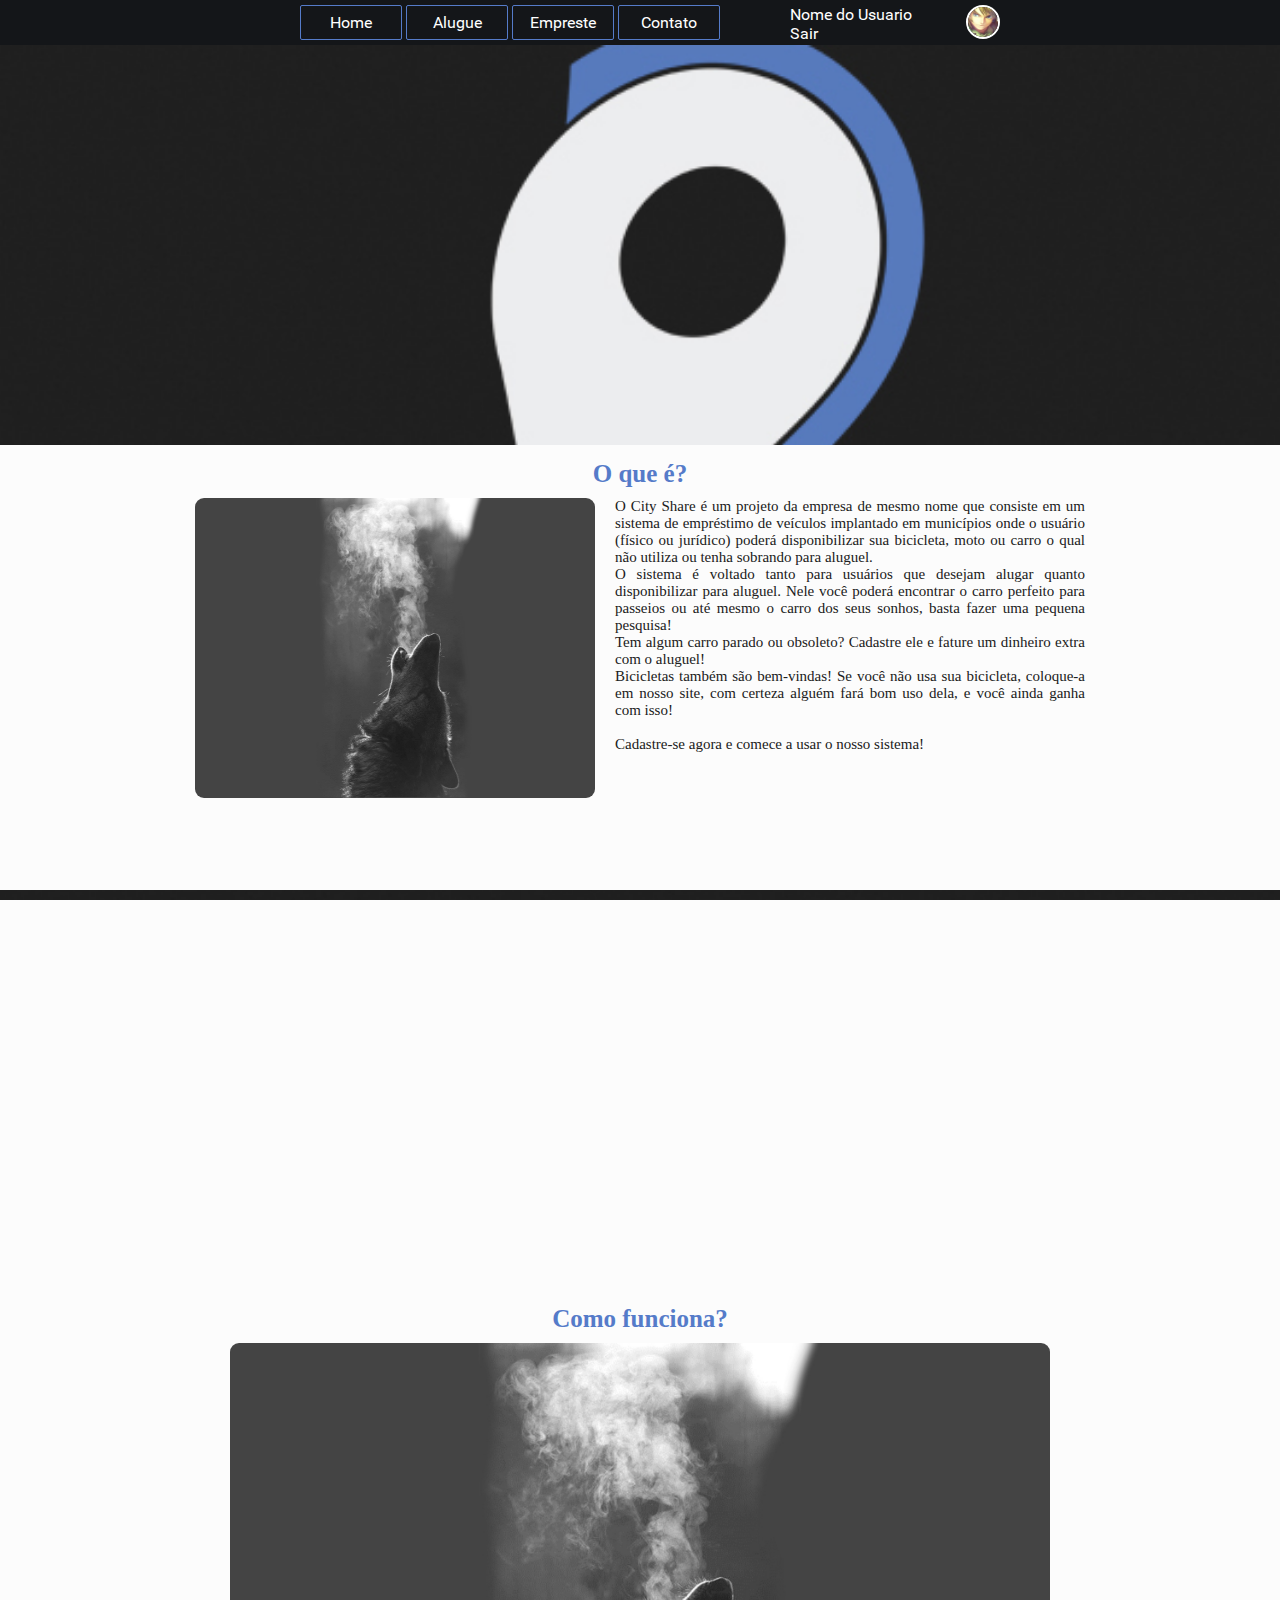
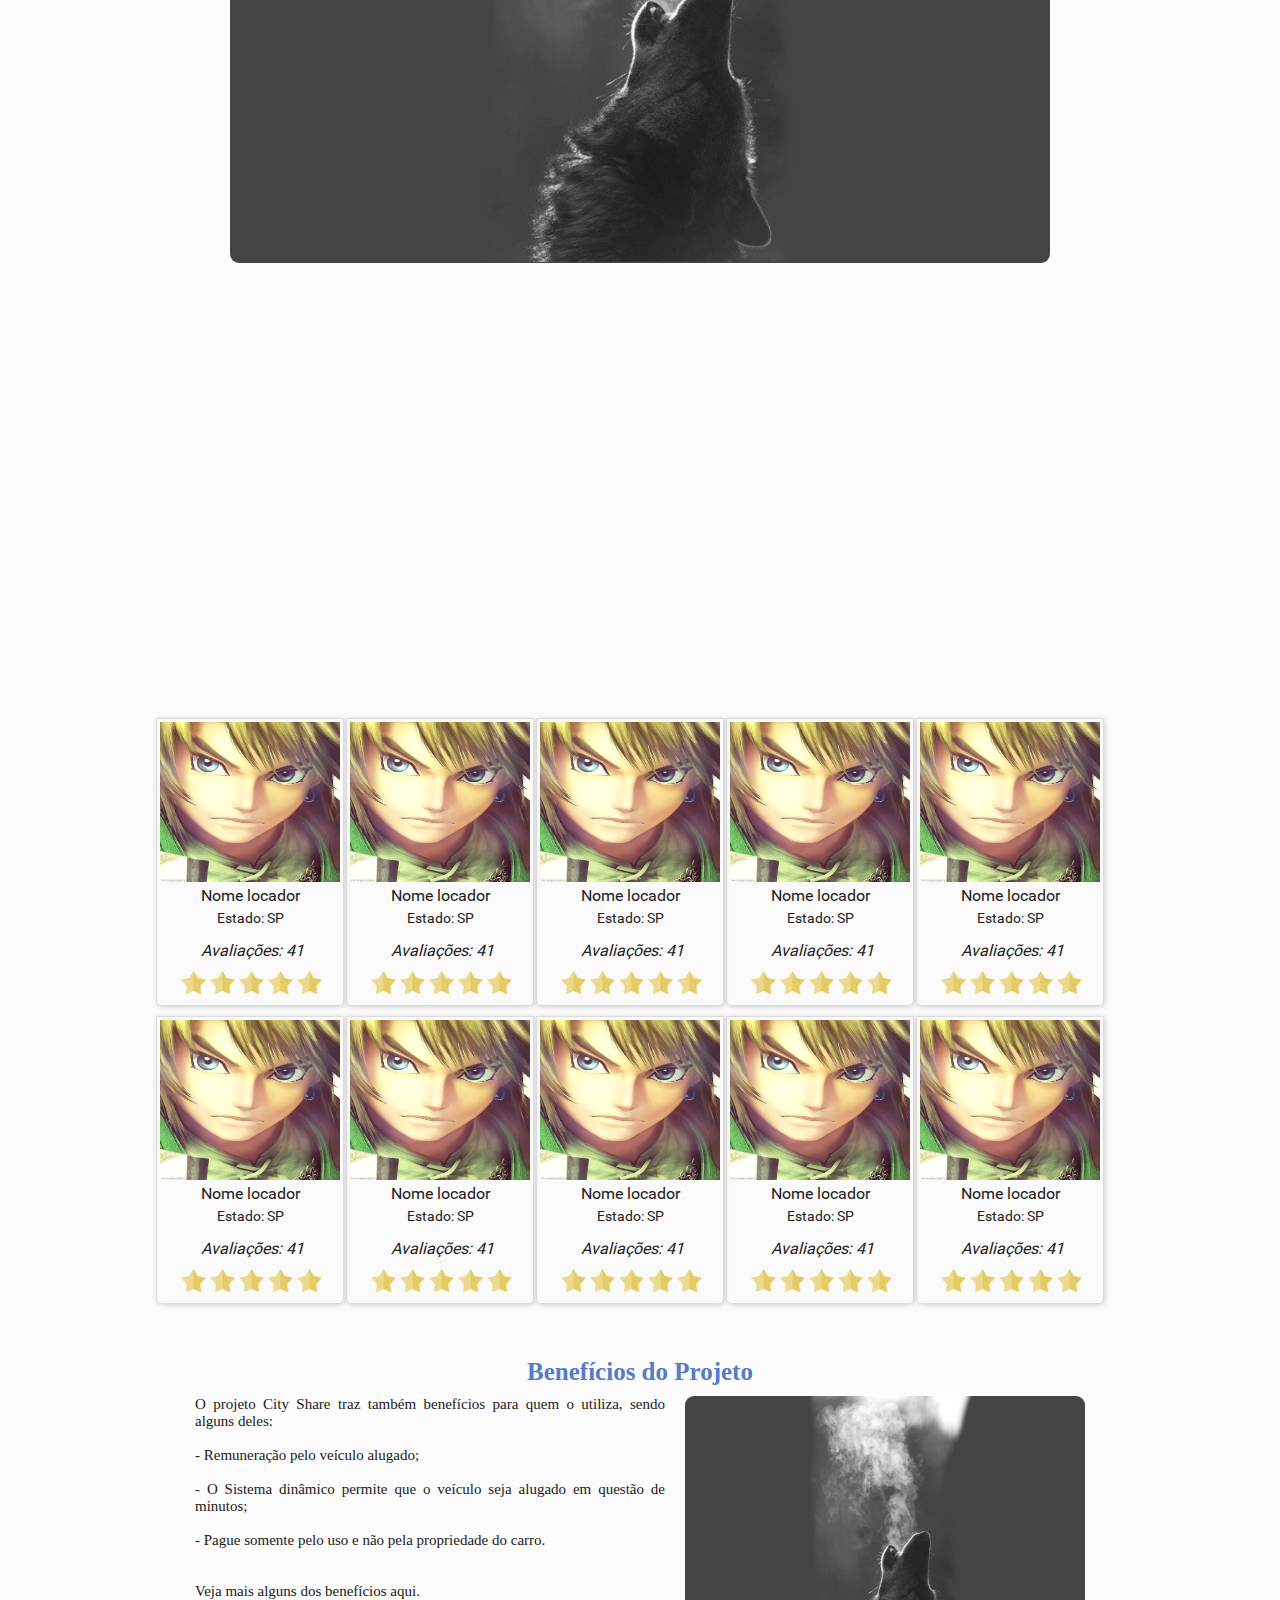
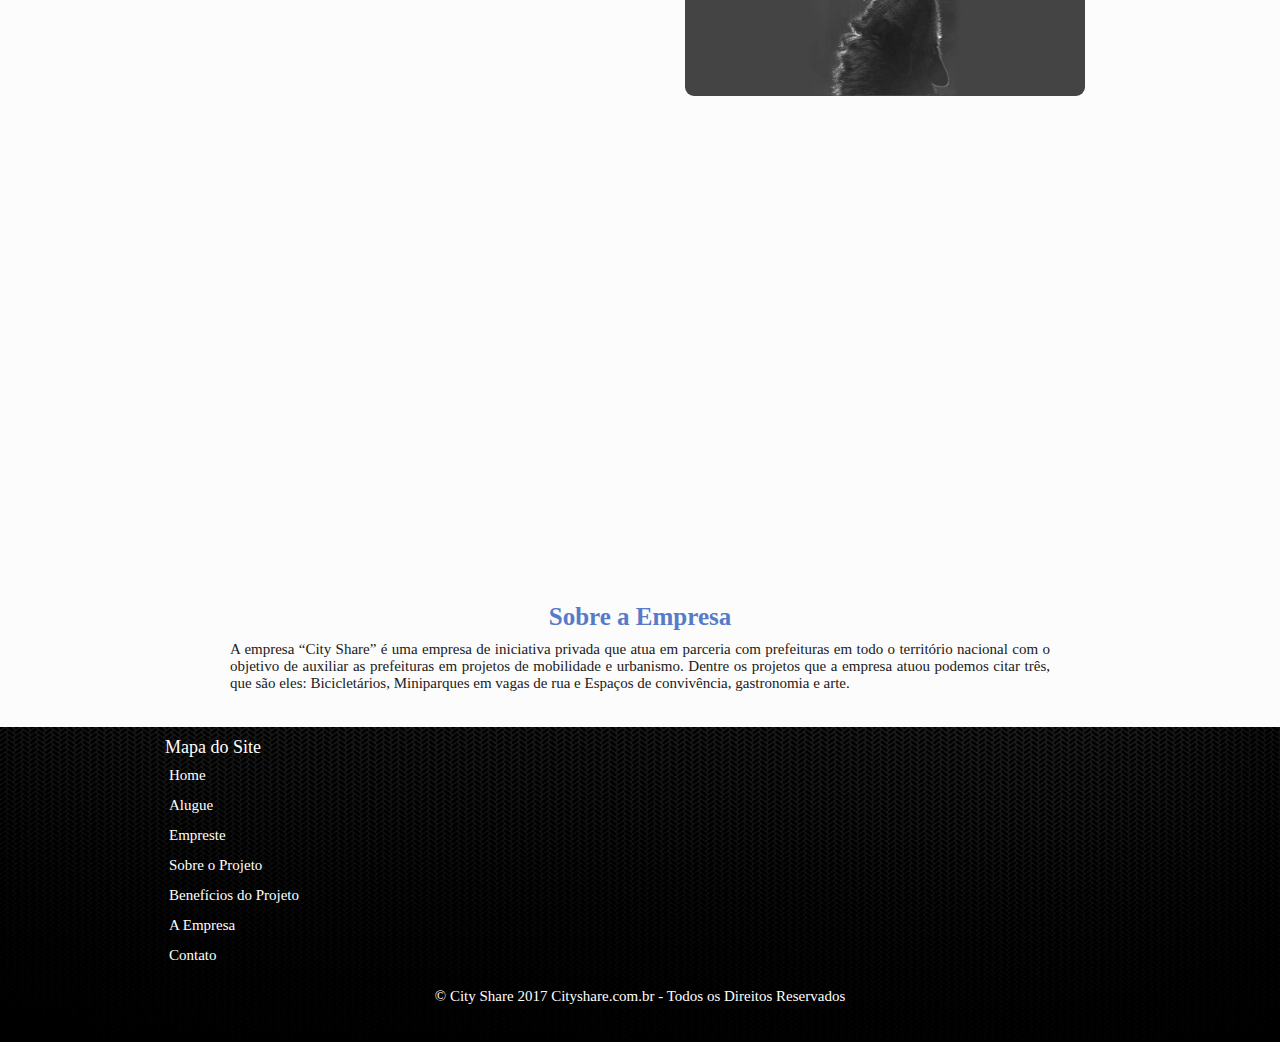
<file: index.html>
<!DOCTYPE html>
<html xmlns="http://www.w3.org/1999/xhtml">
    <head>
        <title>Home | City Share</title>
        <meta name="viewport" content="width=device-width" />
        <meta http-equiv="Content-Type" content="text/html; charset=utf-8" />
        <link rel="stylesheet" href="css/style.css">
        <link rel="icon" href="img/icones/logoCityShareIcon.png">
    </head>
    <body>
        <div id="container">
            <header>
                <div id="box-cabecalho">
                    <div id="mobile-botao-menu"></div>
                    <div id="menu-navegacao">
                        <ul>
                            <li class="botao-menu"><a href="index.html">Home</a></li>
                            <li class="botao-menu"><a href="alugue.html">Alugue</a></li>
                            <li class="botao-menu"><a href="empreste.html">Empreste</a></li>
                            <li class="botao-menu"><a href="contato.html">Contato</a></li>
                        </ul>
                    </div>
                    <div id="box-conta">
                        <span id="icone-notificacao"></span>
                        <div id="imagem-perfil">                            
                            <img src="img/link_face.jpg" />
                        </div>
                        <div id="box-info-usuario">
                            <p id="nome-usuario">Nome do Usuario</p>
                            <a id="botao-logout" href="#">Sair</a>
                        </div>
                    </div>
                    <div class="js-popup-painel" id="box-menu-usuario">
                        <ul id="menu-usuario">
                            <li><a href="#">Perfil</a></li>
                            <li><a href="#">Configurações</a></li>
                            <li><a href="#">Sair</a></li>
                        </ul>
                    </div>
                    <!-- MENU DE USUÁRIO -->
                    <section class="js-popup-painel" id="box-menu-notificacoes">
                        <h1 id="titulo-box-notificacoes">Notificações</h1>
                        <section class="box-notificacao">
                            <a href="#">
                                <img class="icone-notificacao" />
                                <div class="info-notificacao">
                                    <h1 class="titulo-notificacao">Titulo</h1>
                                    <p class="conteudo-notificacao">                                    
                                        Lorem ipsum dolor sit amet, consectetur adipiscing elit. Curabitur congue ante at magna pellentesque fringilla. Nam placerat dictum turpis ac pellentesque. Aenean et ligula a nibh tristique ultricies et eu sem. Ut turpis mi, tincidunt id gravida sed, porttitor eu erat. Cras eleifend maximus egestas. Maecenas eget ultrices nibh. Aliquam vitae semper arcu. Pellentesque habitant morbi tristique senectus et netus et malesuada fames ac turpis egestas. In vel facilisis nulla. Fusce a sem mi. Ut eget tincidunt dolor, eu dictum risus. Nullam volutpat suscipit auctor. Vestibulum vel sem elit. Donec et purus egestas, egestas augue in, molestie dui. Vivamus ut varius felis.
                                    </p>
                                </div>
                            </a>
                        </section>
                        <section class="box-notificacao">
                            <a href="#">
                                <img class="icone-notificacao" />
                                <div class="info-notificacao">
                                    <h1 class="titulo-notificacao">Titulo</h1>
                                    <p class="conteudo-notificacao">                                    
                                        Lorem ipsum dolor sit amet, consectetur adipiscing elit. Curabitur congue ante at magna pellentesque fringilla. Nam placerat dictum turpis ac pellentesque. Aenean et ligula a nibh tristique ultricies et eu sem. Ut turpis mi, tincidunt id gravida sed, porttitor eu erat. Cras eleifend maximus egestas. Maecenas eget ultrices nibh. Aliquam vitae semper arcu. Pellentesque habitant morbi tristique senectus et netus et malesuada fames ac turpis egestas. In vel facilisis nulla. Fusce a sem mi. Ut eget tincidunt dolor, eu dictum risus. Nullam volutpat suscipit auctor. Vestibulum vel sem elit. Donec et purus egestas, egestas augue in, molestie dui. Vivamus ut varius felis.
                                    </p>
                                </div>
                            </a>
                        </section>
                        <section class="box-notificacao">
                            <a href="#">
                                <img class="icone-notificacao" />
                                <div class="info-notificacao">
                                    <h1 class="titulo-notificacao">Titulo</h1>
                                    <p class="conteudo-notificacao">                                    
                                        Lorem ipsum dolor sit amet, consectetur adipiscing elit. Curabitur congue ante at magna pellentesque fringilla. Nam placerat dictum turpis ac pellentesque. Aenean et ligula a nibh tristique ultricies et eu sem. Ut turpis mi, tincidunt id gravida sed, porttitor eu erat. Cras eleifend maximus egestas. Maecenas eget ultrices nibh. Aliquam vitae semper arcu. Pellentesque habitant morbi tristique senectus et netus et malesuada fames ac turpis egestas. In vel facilisis nulla. Fusce a sem mi. Ut eget tincidunt dolor, eu dictum risus. Nullam volutpat suscipit auctor. Vestibulum vel sem elit. Donec et purus egestas, egestas augue in, molestie dui. Vivamus ut varius felis.
                                    </p>
                                </div>
                            </a>
                        </section>
                    </section>
                    <!-- MENU DE NOTIFICACOES --> 
                </div>
            </header>            
            <!-- CABEÇALHO -->
            <div class="js-popup-painel painel-mobile" id="box-mobile-menu">
                <ul id="mobile-menu">
                    <li><a class="preset-botao" href="#">HOME</a></li>
                    <li><a class="preset-botao" href="#">ALUGUE</a></li>
                    <li><a class="preset-botao" href="#">EMPRESTE</a></li>
                    <li><a class="preset-botao" href="#">CONTATO</a></li>                    
                </ul>
            </div>
            <!-- MENU DE PAGINAS - MOBILE -->
            <div class="main" id="pag-home">
                <div class="imagem-divisao-conteudo imagem-principal"></div>
                <div class="box-conteudo">
                    <section class="box-conteudo-apresentacao conteudo-horizontal-ltr">
                        <h1 class="titulo-apresentacao">O que é?</h1>
                        <img class="imagem-apresentacao" src="img/image_teste.jpg" />
                        <p class="texto-apresentacao">
                            O City Share é um projeto da empresa de mesmo nome que consiste em um sistema de empréstimo de veículos implantado em municípios onde o usuário (físico ou jurídico) poderá disponibilizar sua bicicleta, moto ou carro o qual não utiliza ou tenha sobrando para aluguel.<br>
                            O sistema é voltado tanto para usuários que desejam alugar quanto disponibilizar para aluguel. Nele você poderá encontrar o carro perfeito para passeios ou até mesmo o carro dos seus sonhos, basta fazer uma pequena pesquisa!<br>
                            Tem algum carro parado ou obsoleto? Cadastre ele e fature um dinheiro extra com o aluguel!<br>
                            Bicicletas também são bem-vindas! Se você não usa sua bicicleta, coloque-a em nosso site, com certeza alguém fará bom uso dela, e você ainda ganha com isso!<br>
                            <br>
                            Cadastre-se agora e comece a usar o nosso sistema!
                        </p>
                    </section>
                </div>
                <div class="imagem-divisao-conteudo"></div>
                <div class="box-conteudo">
                    <section class="box-conteudo-apresentacao">
                        <h1 class="titulo-apresentacao">Como funciona?</h1>
                        <img class="imagem-apresentacao" src="img/image_teste.jpg" />
                    </section>
                </div>
                <div class="imagem-divisao-conteudo"></div>                
                <section id="container-locadores-destaque">
                    <div id="horizontal-wrapper">                                            
                        <section class="box-locador-destaque">
                            <a href="#"><img class="foto-locador" src="img/link_face.jpg"/></a>
                            <h1 class="nome-locador">Nome locador</h1>
                            <p class="localizacao-locador">Estado: SP</p>                        
                            <div class="box-avaliacoes">
                                <p class="avaliacoes-locador">Avaliações: 41</p>                            
                                <div class="container-icone-avaliacoes">
                                    <div class="icone-avaliacao"></div>
                                    <div class="icone-avaliacao"></div>
                                    <div class="icone-avaliacao"></div>
                                    <div class="icone-avaliacao"></div>
                                    <div class="icone-avaliacao"></div>
                                </div>
                            </div>
                        </section>
                        <section class="box-locador-destaque">
                            <a href="#"><img class="foto-locador" src="img/link_face.jpg"/></a>
                            <h1 class="nome-locador">Nome locador</h1>
                            <p class="localizacao-locador">Estado: SP</p>                        
                            <div class="box-avaliacoes">
                                <p class="avaliacoes-locador">Avaliações: 41</p>                            
                                <div class="container-icone-avaliacoes">
                                    <div class="icone-avaliacao"></div>
                                    <div class="icone-avaliacao"></div>
                                    <div class="icone-avaliacao"></div>
                                    <div class="icone-avaliacao"></div>
                                    <div class="icone-avaliacao"></div>
                                </div>
                            </div>
                        </section>
                        <section class="box-locador-destaque">
                            <a href="#"><img class="foto-locador" src="img/link_face.jpg"/></a>
                            <h1 class="nome-locador">Nome locador</h1>
                            <p class="localizacao-locador">Estado: SP</p>                        
                            <div class="box-avaliacoes">
                                <p class="avaliacoes-locador">Avaliações: 41</p>                            
                                <div class="container-icone-avaliacoes">
                                    <div class="icone-avaliacao"></div>
                                    <div class="icone-avaliacao"></div>
                                    <div class="icone-avaliacao"></div>
                                    <div class="icone-avaliacao"></div>
                                    <div class="icone-avaliacao"></div>
                                </div>
                            </div>
                        </section>
                        <section class="box-locador-destaque">
                            <a href="#"><img class="foto-locador" src="img/link_face.jpg"/></a>
                            <h1 class="nome-locador">Nome locador</h1>
                            <p class="localizacao-locador">Estado: SP</p>                        
                            <div class="box-avaliacoes">
                                <p class="avaliacoes-locador">Avaliações: 41</p>                            
                                <div class="container-icone-avaliacoes">
                                    <div class="icone-avaliacao"></div>
                                    <div class="icone-avaliacao"></div>
                                    <div class="icone-avaliacao"></div>
                                    <div class="icone-avaliacao"></div>
                                    <div class="icone-avaliacao"></div>
                                </div>
                            </div>
                        </section>
                        <section class="box-locador-destaque">
                            <a href="#"><img class="foto-locador" src="img/link_face.jpg"/></a>
                            <h1 class="nome-locador">Nome locador</h1>
                            <p class="localizacao-locador">Estado: SP</p>                        
                            <div class="box-avaliacoes">
                                <p class="avaliacoes-locador">Avaliações: 41</p>                            
                                <div class="container-icone-avaliacoes">
                                    <div class="icone-avaliacao"></div>
                                    <div class="icone-avaliacao"></div>
                                    <div class="icone-avaliacao"></div>
                                    <div class="icone-avaliacao"></div>
                                    <div class="icone-avaliacao"></div>
                                </div>
                            </div>
                        </section>
                        <section class="box-locador-destaque">
                            <a href="#"><img class="foto-locador" src="img/link_face.jpg"/></a>
                            <h1 class="nome-locador">Nome locador</h1>
                            <p class="localizacao-locador">Estado: SP</p>                        
                            <div class="box-avaliacoes">
                                <p class="avaliacoes-locador">Avaliações: 41</p>                            
                                <div class="container-icone-avaliacoes">
                                    <div class="icone-avaliacao"></div>
                                    <div class="icone-avaliacao"></div>
                                    <div class="icone-avaliacao"></div>
                                    <div class="icone-avaliacao"></div>
                                    <div class="icone-avaliacao"></div>
                                </div>
                            </div>
                        </section>
                        <section class="box-locador-destaque">
                            <a href="#"><img class="foto-locador" src="img/link_face.jpg"/></a>
                            <h1 class="nome-locador">Nome locador</h1>
                            <p class="localizacao-locador">Estado: SP</p>                        
                            <div class="box-avaliacoes">
                                <p class="avaliacoes-locador">Avaliações: 41</p>     
                                <div class="container-icone-avaliacoes">
                                    <div class="icone-avaliacao"></div>
                                    <div class="icone-avaliacao"></div>
                                    <div class="icone-avaliacao"></div>
                                    <div class="icone-avaliacao"></div>
                                    <div class="icone-avaliacao"></div>
                                </div>
                            </div>
                        </section>
                        <section class="box-locador-destaque">
                            <a href="#"><img class="foto-locador" src="img/link_face.jpg"/></a>
                            <h1 class="nome-locador">Nome locador</h1>
                            <p class="localizacao-locador">Estado: SP</p>                        
                            <div class="box-avaliacoes">
                                <p class="avaliacoes-locador">Avaliações: 41</p>                            
                                <div class="container-icone-avaliacoes">
                                    <div class="icone-avaliacao"></div>
                                    <div class="icone-avaliacao"></div>
                                    <div class="icone-avaliacao"></div>
                                    <div class="icone-avaliacao"></div>
                                    <div class="icone-avaliacao"></div>
                                </div>
                            </div>
                        </section>
                        <section class="box-locador-destaque">
                            <a href="#"><img class="foto-locador" src="img/link_face.jpg"/></a>
                            <h1 class="nome-locador">Nome locador</h1>
                            <p class="localizacao-locador">Estado: SP</p>                        
                            <div class="box-avaliacoes">
                                <p class="avaliacoes-locador">Avaliações: 41</p>                            
                                <div class="container-icone-avaliacoes">
                                    <div class="icone-avaliacao"></div>
                                    <div class="icone-avaliacao"></div>
                                    <div class="icone-avaliacao"></div>
                                    <div class="icone-avaliacao"></div>
                                    <div class="icone-avaliacao"></div>
                                </div>
                            </div>
                        </section>
                        <section class="box-locador-destaque">
                            <a href="#"><img class="foto-locador" src="img/link_face.jpg"/></a>
                            <h1 class="nome-locador">Nome locador</h1>
                            <p class="localizacao-locador">Estado: SP</p>                        
                            <div class="box-avaliacoes">
                                <p class="avaliacoes-locador">Avaliações: 41</p>                            
                                <div class="container-icone-avaliacoes">
                                    <div class="icone-avaliacao"></div>
                                    <div class="icone-avaliacao"></div>
                                    <div class="icone-avaliacao"></div>
                                    <div class="icone-avaliacao"></div>
                                    <div class="icone-avaliacao"></div>
                                </div>
                            </div>
                        </section>
                    </div>
                </section>                
                <div class="box-conteudo">
                    <section class="box-conteudo-apresentacao conteudo-horizontal-rtl">
                        <h1 class="titulo-apresentacao">Benefícios do Projeto</h1>
                        <img class="imagem-apresentacao" src="img/image_teste.jpg" />
                        <p class="texto-apresentacao">
                            O projeto City Share traz também benefícios para quem o utiliza, sendo alguns deles:<br>
                            <br>
                            - Remuneração pelo veículo alugado;<br>
                            <br>
                            - O Sistema dinâmico permite que o veículo seja alugado em questão de minutos;<br>
                            <br>
                            - Pague somente pelo uso e não pela propriedade do carro.<br>
                            <br>
                            <br>
                            Veja mais alguns dos benefícios aqui.
                        </p>
                    </section>
                </div>
                <div class="imagem-divisao-conteudo"></div>
                <div class="box-conteudo">
                    <section class="box-conteudo-apresentacao">
                        <h1 class="titulo-apresentacao">Sobre a Empresa</h1>
                        <p class="texto-apresentacao">
                            A empresa “City Share” é uma empresa de iniciativa privada que atua em parceria com prefeituras em todo o território nacional com o objetivo de auxiliar as prefeituras em projetos de mobilidade e urbanismo. Dentre os projetos que a empresa atuou podemos citar três, que são eles: Bicicletários,  Miniparques em vagas de rua e Espaços de convivência, gastronomia e arte. 
                        </p>
                    </section>
                </div>
            </div>
            <!-- CONTEUDO PRINCIPAL -->
        </div>
        <footer>
            <div id="box-rodape">
                <section id="box-mapa-site">
                    <h1>Mapa do Site</h1>
                    <ul id="lista-paginas">
                        <li><a href="index.html">Home</a></li>
                        <li><a href="alugue.html">Alugue</a></li>
                        <li><a href="empreste.html">Empreste</a></li>
                        <li><a href="projeto.html">Sobre o Projeto</a></li>
                        <li><a href="beneficios.html">Benefícios do Projeto</a></li>
                        <li><a href="empresa.html">A Empresa</a></li>
                        <li><a href="contato.html">Contato</a></li>
                    </ul>
                </section>
                <p id="declaracao-copyright">&copy; City Share 2017 Cityshare.com.br - Todos os Direitos Reservados</p>
            </div>
        </footer>
        <!-- RODAPÉ -->
        <script src="js/libs/jquery-3.1.1.min.js"></script>
        <script src="js/script.js"></script>
    </body>
</html>
</file>
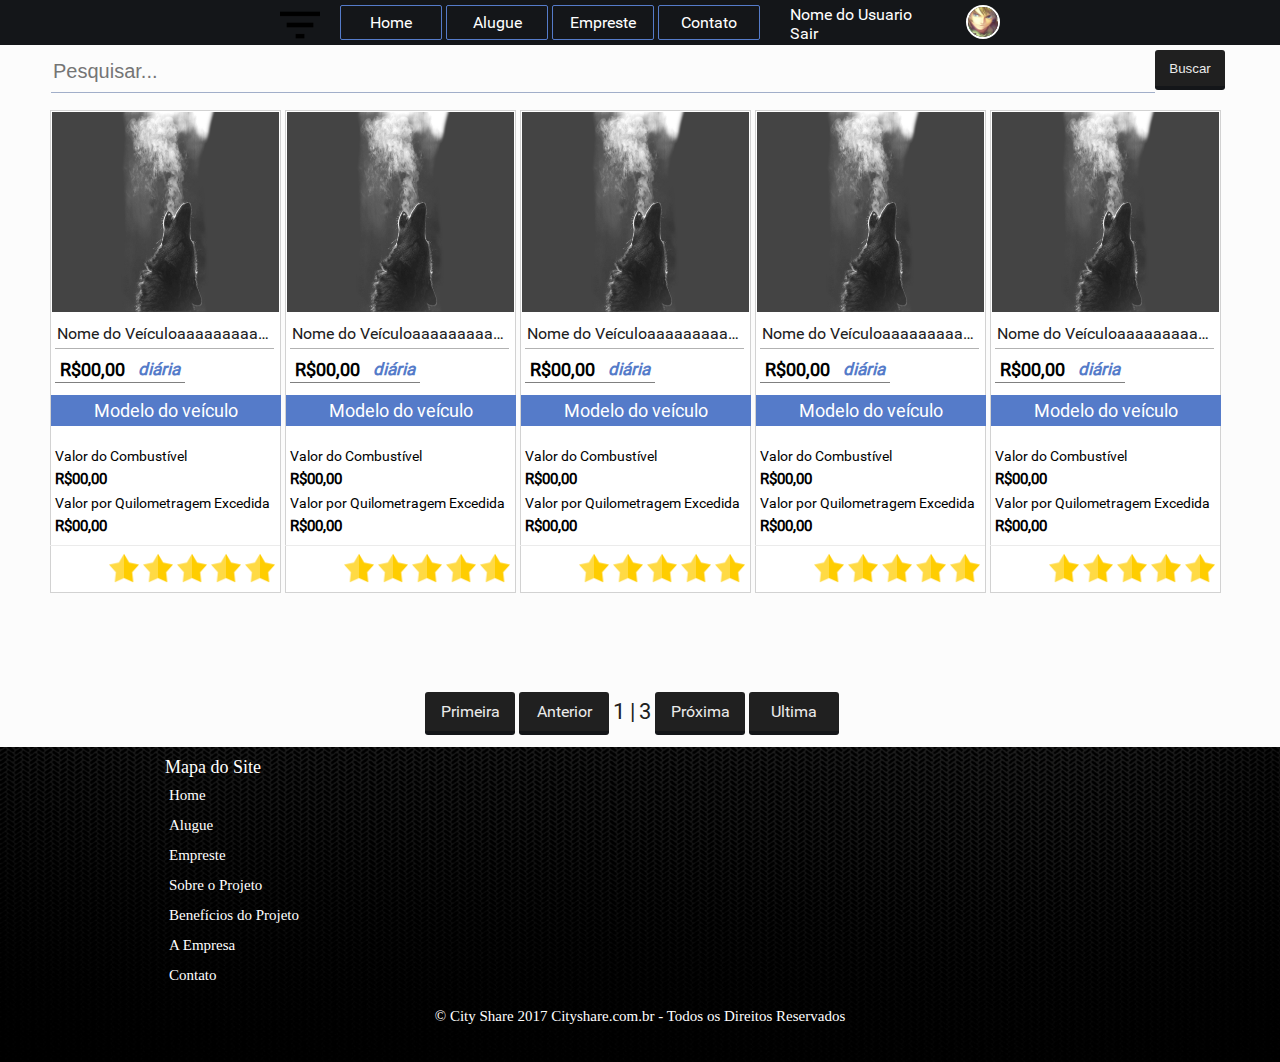
<file: alugue.html>
<!DOCTYPE html>
<html xmlns="http://www.w3.org/1999/xhtml">
    <head>
        <title>Alugue | City Share</title>
        <meta name="viewport" content="width=device-width" />
        <meta http-equiv="Content-Type" content="text/html; charset=utf-8" />
        <link rel="stylesheet" href="css/style.css">
        <link rel="icon" href="img/icones/logoCityShareIcon.png">
    </head>
    <body>
        <div id="container">
            <header>
                <div id="box-cabecalho">
                    <div id="mobile-botao-menu"></div>
                    <div id="mobile-botao-filtragem-ativo"></div>
                    <!-- BOTAO FILTRAGEM DE VEÍCULOS MOBILE -->                    
                    <div id="desktop-botao-filtragem"></div>
                    <!-- BOTAO FILTRAGEM DE VEÍCULOS DESKTOP -->                    
                    <div id="menu-navegacao">
                        <ul>
                            <li class="botao-menu"><a href="index.html">Home</a></li>
                            <li class="botao-menu"><a href="alugue.html">Alugue</a></li>
                            <li class="botao-menu"><a href="empreste.html">Empreste</a></li>
                            <li class="botao-menu"><a href="contato.html">Contato</a></li>
                        </ul>
                    </div>
                    <div id="box-conta">
                        <a href="#"><div id="icone-notificacao"></div></a>                
                        <div id="imagem-perfil">                            
                            <img src="img/link_face.jpg" />
                        </div>
                        <div id="box-info-usuario">
                            <p id="nome-usuario">Nome do Usuario</p>
                            <a id="botao-logout" href="#">Sair</a>
                        </div>
                    </div>
                    <div class="js-popup-painel" id="box-menu-usuario">
                        <ul id="menu-usuario">
                            <li><a href="#">Perfil</a></li>
                            <li><a href="#">Configurações</a></li>
                            <li><a href="#">Sair</a></li>
                        </ul>
                    </div>
                    <!-- MENU DE USUÁRIO -->
                </div>
            </header>            
            <!-- CABEÇALHO -->
            <div class="js-popup-painel painel-mobile" id="box-mobile-menu">
                <ul id="mobile-menu">
                    <li><a href="#">HOME</a></li>
                    <li><a href="#">ALUGUE</a></li>
                    <li><a href="#">EMPRESTE</a></li>
                    <li><a href="#">CONTATO</a></li>                    
                </ul>
            </div>
            <!-- MENU DE PAGINAS - MOBILE -->
            <section class="js-popup-painel painel-mobile" id="box-mobile-filtragem">
                <h1 id="titulo">Filtragem</h1>
                <form method="post" action="#">                    
                    <div class="box-opcoes-select">
                        <p class="label">Estado</p>
                        <select class="preset-input-select select">
                            <option>Estado</option>
                        </select>
                    </div>
                    <div class="box-opcoes-select">
                        <p class="label">Cidade</p>
                        <select class="preset-input-select select">
                            <option>Cidade</option>
                        </select>
                    </div>
                    <div class="box-opcoes-select">
                        <p class="label">Tipo de Transporte</p>
                        <select class="preset-input-select select">
                            <option>Bicicleta</option>
                        </select>
                    </div>
                    <div class="box-filtragem-valor">
                        <p class="label">Valor da Diária</p>
                        <div class="box-valores">
                            <p class="label-intervalo">De:</p>
                            <input class="preset-input-text txt-valor" type="text" />
                            <p class="label-intervalo">A:</p>
                            <input class="preset-input-text txt-valor" type="text" />
                        </div>
                        <div class="box-ordem">
                            <label>
                                <input class="opcao-ordem" type="radio" />
                                <span class="label-ordem">Crescente</span>
                            </label>                        
                            <label>
                                <input class="opcao-ordem" type="radio" />
                                <span class="label-ordem">Decrescente</span>
                            </label>
                        </div>
                    </div>
                    <div class="box-filtragem-valor">
                        <p class="label">Valor do Combustível</p>
                        <div class="box-valores">
                            <p class="label-intervalo">De:</p>
                            <input class="preset-input-text txt-valor" type="text" />
                            <p class="label-intervalo">A:</p>
                            <input class="preset-input-text txt-valor" type="text" />
                        </div>
                    </div>
                    <div class="box-filtragem-valor">
                        <p class="label">Quilometragem do Veículo</p>
                        <div class="box-valores">
                            <p class="label-intervalo">De:</p>
                            <input class="preset-input-text txt-valor" type="text" />
                            <p class="label-intervalo">A:</p>
                            <input class="preset-input-text txt-valor" type="text" />
                        </div>
                    </div>
                    <div class="box-filtragem-valor">
                        <p class="label">Limite de Distância</p>
                        <div class="box-valores">
                            <p class="label-intervalo">De:</p>
                            <input class="preset-input-text txt-valor" type="text" />
                            <p class="label-intervalo">A:</p>
                            <input class="preset-input-text txt-valor" type="text" />
                        </div>
                    </div>
                    <div class="box-opcoes-select">
                        <p class="label">Avaliação Mínima</p>
                        <select class="preset-input-select select">
                            <option>0</option>
                        </select>
                    </div>
                    <input class="preset-input-submit botao-submit" type="submit" value="Filtrar" />
                </form>
            </section>
            <!-- MENU DE FILTRAGEM - MOBILE -->
            <div class="main" id="pag-listagem-veiculos">                
                <div class="box-conteudo">
                    <div id="box-pesquisa">
                        <input class="preset-input-text " id="texto-pesquisa" type="text" placeholder="Pesquisar..." />
                        <input class="preset-input-submit " id="botao-pesquisa" type="submit" value="Buscar" />
                    </div>
                    <div id="lista-veiculos">
                        <section class="box-veiculo">
                            <img class="imagem-veiculo" src="img/image_teste.jpg" />
                            <div class="box-info-veiculo">                                
                                <h1 class="titulo-veiculo">Nome do Veículoaaaaaaaaaaaa</h1>
                                <div class="box-valor-diaria">
                                    <p class="valor-diaria">R$00,00
                                        <span class="label-diaria">diária</span>
                                    </p>
                                </div>
                            </div>
                            <p class="modelo-veiculo">Modelo do veículo</p>
                            <div class="box-info-valores">
                                <p class="valor-combustivel">Valor do Combustível</p>
                                <p class="valor">R$00,00</p>
                                <p class="valor-quilometragem">Valor por Quilometragem Excedida</p>
                                <p class="valor">R$00,00</p>
                            </div>
                            <div class="box-avaliacoes">
                                <div class="container-icone-avaliacoes">
                                    <div class="icone-avaliacao"></div>
                                    <div class="icone-avaliacao"></div>
                                    <div class="icone-avaliacao"></div>
                                    <div class="icone-avaliacao"></div>
                                    <div class="icone-avaliacao"></div>
                                </div>
                            </div>
                        </section>
                        <section class="box-veiculo">
                            <img class="imagem-veiculo" src="img/image_teste.jpg" />
                            <div class="box-info-veiculo">                                
                                <h1 class="titulo-veiculo">Nome do Veículoaaaaaaaaaaaa</h1>
                                <div class="box-valor-diaria">
                                    <p class="valor-diaria">R$00,00
                                        <span class="label-diaria">diária</span>
                                    </p>
                                </div>
                            </div>
                            <p class="modelo-veiculo">Modelo do veículo</p>
                            <div class="box-info-valores">
                                <p class="valor-combustivel">Valor do Combustível</p>
                                <p class="valor">R$00,00</p>
                                <p class="valor-quilometragem">Valor por Quilometragem Excedida</p>
                                <p class="valor">R$00,00</p>
                            </div>
                            <div class="box-avaliacoes">
                                <div class="container-icone-avaliacoes">
                                    <div class="icone-avaliacao"></div>
                                    <div class="icone-avaliacao"></div>
                                    <div class="icone-avaliacao"></div>
                                    <div class="icone-avaliacao"></div>
                                    <div class="icone-avaliacao"></div>
                                </div>
                            </div>
                        </section>
                        <section class="box-veiculo">
                            <img class="imagem-veiculo" src="img/image_teste.jpg" />
                            <div class="box-info-veiculo">                                
                                <h1 class="titulo-veiculo">Nome do Veículoaaaaaaaaaaaa</h1>
                                <div class="box-valor-diaria">
                                    <p class="valor-diaria">R$00,00
                                        <span class="label-diaria">diária</span>
                                    </p>
                                </div>
                            </div>
                            <p class="modelo-veiculo">Modelo do veículo</p>
                            <div class="box-info-valores">
                                <p class="valor-combustivel">Valor do Combustível</p>
                                <p class="valor">R$00,00</p>
                                <p class="valor-quilometragem">Valor por Quilometragem Excedida</p>
                                <p class="valor">R$00,00</p>
                            </div>
                            <div class="box-avaliacoes">
                                <div class="container-icone-avaliacoes">
                                    <div class="icone-avaliacao"></div>
                                    <div class="icone-avaliacao"></div>
                                    <div class="icone-avaliacao"></div>
                                    <div class="icone-avaliacao"></div>
                                    <div class="icone-avaliacao"></div>
                                </div>
                            </div>
                        </section>
                        <section class="box-veiculo">
                            <img class="imagem-veiculo" src="img/image_teste.jpg" />
                            <div class="box-info-veiculo">                                
                                <h1 class="titulo-veiculo">Nome do Veículoaaaaaaaaaaaa</h1>
                                <div class="box-valor-diaria">
                                    <p class="valor-diaria">R$00,00
                                        <span class="label-diaria">diária</span>
                                    </p>
                                </div>
                            </div>
                            <p class="modelo-veiculo">Modelo do veículo</p>
                            <div class="box-info-valores">
                                <p class="valor-combustivel">Valor do Combustível</p>
                                <p class="valor">R$00,00</p>
                                <p class="valor-quilometragem">Valor por Quilometragem Excedida</p>
                                <p class="valor">R$00,00</p>
                            </div>
                            <div class="box-avaliacoes">
                                <div class="container-icone-avaliacoes">
                                    <div class="icone-avaliacao"></div>
                                    <div class="icone-avaliacao"></div>
                                    <div class="icone-avaliacao"></div>
                                    <div class="icone-avaliacao"></div>
                                    <div class="icone-avaliacao"></div>
                                </div>
                            </div>
                        </section>
                        <section class="box-veiculo">
                            <img class="imagem-veiculo" src="img/image_teste.jpg" />
                            <div class="box-info-veiculo">                                
                                <h1 class="titulo-veiculo">Nome do Veículoaaaaaaaaaaaa</h1>
                                <div class="box-valor-diaria">
                                    <p class="valor-diaria">R$00,00
                                        <span class="label-diaria">diária</span>
                                    </p>
                                </div>
                            </div>
                            <p class="modelo-veiculo">Modelo do veículo</p>
                            <div class="box-info-valores">
                                <p class="valor-combustivel">Valor do Combustível</p>
                                <p class="valor">R$00,00</p>
                                <p class="valor-quilometragem">Valor por Quilometragem Excedida</p>
                                <p class="valor">R$00,00</p>
                            </div>
                            <div class="box-avaliacoes">
                                <div class="container-icone-avaliacoes">
                                    <div class="icone-avaliacao"></div>
                                    <div class="icone-avaliacao"></div>
                                    <div class="icone-avaliacao"></div>
                                    <div class="icone-avaliacao"></div>
                                    <div class="icone-avaliacao"></div>
                                </div>
                            </div>
                        </section>
                    </div>
                    <div id="box-paginas">
                        <div id="box-botoes-mobile">
                            <div class="box-botoes-pagina" id="box-botoes-prev">
                                <a class="preset-botao botao-pagina" id="link-pagina-prev" href="#">Anterior</a>
                                <div id="box-primeira-pagina">
                                    <a class="preset-botao botao-pagina" href="#">Primeira</a>
                                </div>
                            </div>
                            <div id="box-numero-paginas">
                                <p id="label-pagina-atual">1</p>
                                <p id="label-total-paginas">1</p>
                            </div>
                            <div class="box-botoes-pagina" id="box-botoes-next">
                                <a class="preset-botao botao-pagina" id="link-pagina-next" href="#">Próxima</a>
                                <div id="box-ultima-pagina">
                                    <a class="preset-botao botao-pagina" href="#">Última</a>
                                </div>
                            </div>
                        </div>
                        <div id="box-botoes-desktop">
                            <a class="preset-botao botao-pagina" href="#">Primeira</a>
                            <a class="preset-botao botao-pagina" href="#">Anterior</a>
                            <p id="pagina-atual">1 |</p>
                            <p id="total-paginas">3</p>
                            <a class="preset-botao botao-pagina" href="#">Próxima</a>
                            <a class="preset-botao botao-pagina" href="#">Ultima</a>
                        </div>
                    </div>
                </div>
            </div>
            <!-- CONTEUDO PRINCIPAL -->
        </div>
        <footer>
            <div id="box-rodape">
                <section id="box-mapa-site">
                    <h1>Mapa do Site</h1>
                    <ul id="lista-paginas">
                        <li><a href="index.html">Home</a></li>
                        <li><a href="alugue.html">Alugue</a></li>
                        <li><a href="empreste.html">Empreste</a></li>
                        <li><a href="projeto.html">Sobre o Projeto</a></li>
                        <li><a href="beneficios.html">Benefícios do Projeto</a></li>
                        <li><a href="empresa.html">A Empresa</a></li>
                        <li><a href="contato.html">Contato</a></li>
                    </ul>
                </section>
                <p id="declaracao-copyright">&copy; City Share 2017 Cityshare.com.br - Todos os Direitos Reservados</p>
            </div>
        </footer>
        <!-- RODAPÉ -->
        <script src="js/libs/jquery-3.1.1.min.js"></script>
        <script src="js/script.js"></script>
    </body>
</html>
</file>
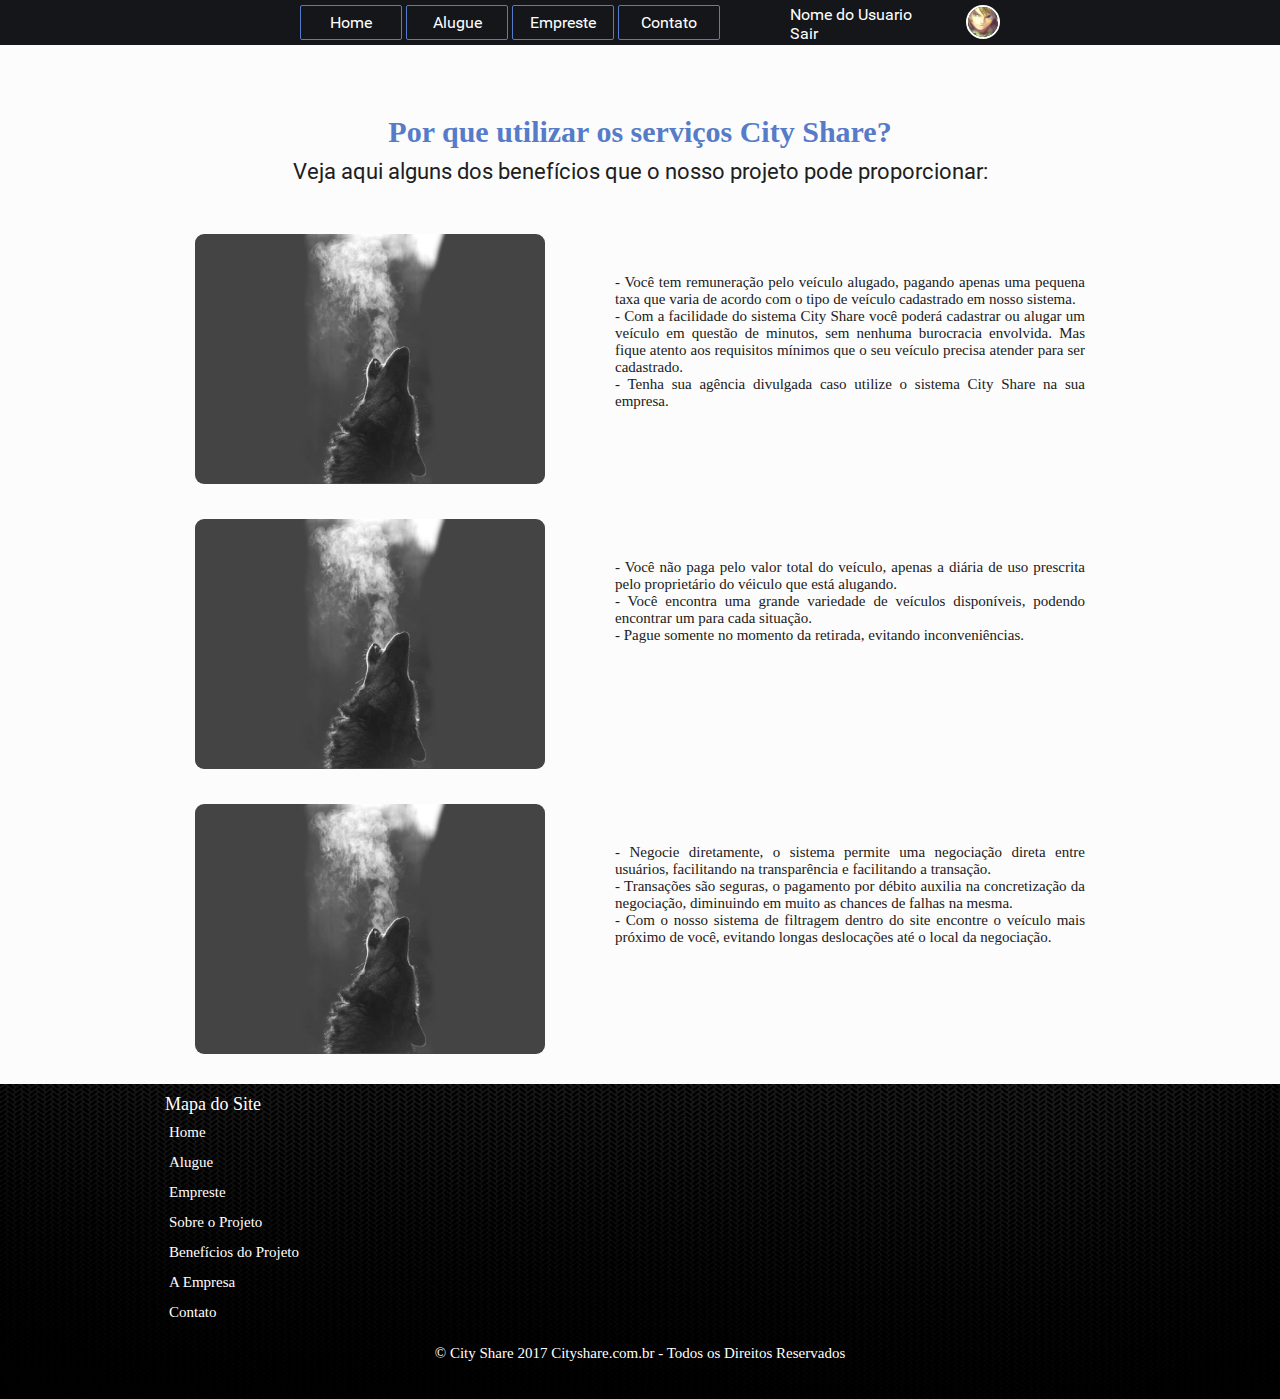
<file: beneficios.html>
<!DOCTYPE html>
<html xmlns="http://www.w3.org/1999/xhtml">
    <head>
        <title>Benefícios | City Share</title>
        <meta name="viewport" content="width=device-width" />
        <meta http-equiv="Content-Type" content="text/html; charset=utf-8" />
        <link rel="stylesheet" href="css/style.css">
        <link rel="icon" href="img/icones/logoCityShareIcon.png">
    </head>
    <body>
        <div id="container">
            <header>
                <div id="box-cabecalho">
                    <div id="mobile-botao-menu"></div>
                    <div id="menu-navegacao">
                        <ul>
                            <li class="botao-menu"><a href="index.html">Home</a></li>
                            <li class="botao-menu"><a href="alugue.html">Alugue</a></li>
                            <li class="botao-menu"><a href="empreste.html">Empreste</a></li>
                            <li class="botao-menu"><a href="contato.html">Contato</a></li>
                        </ul>
                    </div>
                    <div id="box-conta">
                        <a href="#"><div id="icone-notificacao"></div></a>                
                        <div id="imagem-perfil">                            
                            <img src="img/link_face.jpg" />
                        </div>
                        <div id="box-info-usuario">
                            <p id="nome-usuario">Nome do Usuario</p>
                            <a id="botao-logout" href="#">Sair</a>
                        </div>
                    </div>
                    <div class="js-popup-painel" id="box-menu-usuario">
                        <ul id="menu-usuario">
                            <li><a href="#">Perfil</a></li>
                            <li><a href="#">Configurações</a></li>
                            <li><a href="#">Sair</a></li>
                        </ul>
                    </div>
                    <!-- MENU DE USUÁRIO -->                    
                </div>
            </header>            
            <!-- CABEÇALHO -->
            <div class="js-popup-painel painel-mobile" id="box-mobile-menu">
                <ul id="mobile-menu">
                    <li><a href="#">HOME</a></li>
                    <li><a href="#">ALUGUE</a></li>
                    <li><a href="#">EMPRESTE</a></li>
                    <li><a href="#">CONTATO</a></li>                    
                </ul>
            </div>
            <!-- MENU DE PAGINAS - MOBILE -->
            <div class="main" id="pag-beneficios-projeto">                
                <div class="box-conteudo">
                    <section class="box-conteudo-apresentacao">
                        <h1 class="titulo-apresentacao">Por que utilizar os serviços City Share?</h1>
                        <h2 class="subtitulo-apresentacao">Veja aqui alguns dos benefícios que o nosso projeto pode proporcionar:</h2>
                    </section>
                </div>
                <div class="box-conteudo">
                    <section class="box-conteudo-apresentacao conteudo-horizontal-ltr">
                        <img class="imagem-apresentacao" src="img/image_teste.jpg" />
                        <!-- benefícios proprietário -->
                        <p class="texto-apresentacao">
                            - Você tem remuneração pelo veículo alugado, pagando apenas uma pequena taxa que varia de acordo com o tipo de veículo cadastrado em nosso sistema.<br>
                            - Com a facilidade do sistema City Share você poderá cadastrar ou alugar um veículo em questão de minutos, sem nenhuma burocracia envolvida. Mas fique atento aos requisitos mínimos que o seu veículo precisa atender para ser cadastrado.<br>
                            - Tenha sua agência divulgada caso utilize o sistema City Share na sua empresa.
                        </p>
                    </section>
                </div>
                <div class="box-conteudo">
                    <section class="box-conteudo-apresentacao conteudo-horizontal-ltr">
                        <img class="imagem-apresentacao" src="img/image_teste.jpg" />
                        <!-- benefícios usuário -->
                        <p class="texto-apresentacao">
                            - Você não paga pelo valor total do veículo, apenas a diária de uso prescrita pelo proprietário do véiculo que está alugando.<br>
                            - Você encontra uma grande variedade de veículos disponíveis, podendo encontrar um para cada situação.<br>
                            - Pague somente no momento da retirada, evitando inconveniências.
                        </p>
                    </section>
                </div>
                <div class="box-conteudo">
                    <section class="box-conteudo-apresentacao conteudo-horizontal-ltr">
                        <img class="imagem-apresentacao" src="img/image_teste.jpg" />
                        <!-- benefícios gerais -->
                        <p class="texto-apresentacao">
                            - Negocie diretamente, o sistema permite uma negociação direta entre usuários, facilitando na transparência e facilitando a transação.<br>
                            - Transações são seguras, o pagamento por débito auxilia na concretização da negociação, diminuindo em muito as chances de falhas na mesma.<br>
                            - Com o nosso sistema de filtragem dentro do site encontre o veículo mais próximo de você, evitando longas deslocações até o local da negociação. 
                        </p>
                    </section>
                </div>
            </div>
            <!-- CONTEUDO PRINCIPAL -->
        </div>
        <footer>
            <div id="box-rodape">
                <section id="box-mapa-site">
                    <h1>Mapa do Site</h1>
                    <ul id="lista-paginas">
                        <li><a href="index.html">Home</a></li>
                        <li><a href="alugue.html">Alugue</a></li>
                        <li><a href="empreste.html">Empreste</a></li>
                        <li><a href="projeto.html">Sobre o Projeto</a></li>
                        <li><a href="beneficios.html">Benefícios do Projeto</a></li>
                        <li><a href="empresa.html">A Empresa</a></li>
                        <li><a href="contato.html">Contato</a></li>
                    </ul>
                </section>
                <p id="declaracao-copyright">&copy; City Share 2017 Cityshare.com.br - Todos os Direitos Reservados</p>
            </div>
        </footer>
        <!-- RODAPÉ -->
        <script src="js/libs/jquery-3.1.1.min.js"></script>
        <script src="js/script.js"></script>
    </body>
</html>
</file>
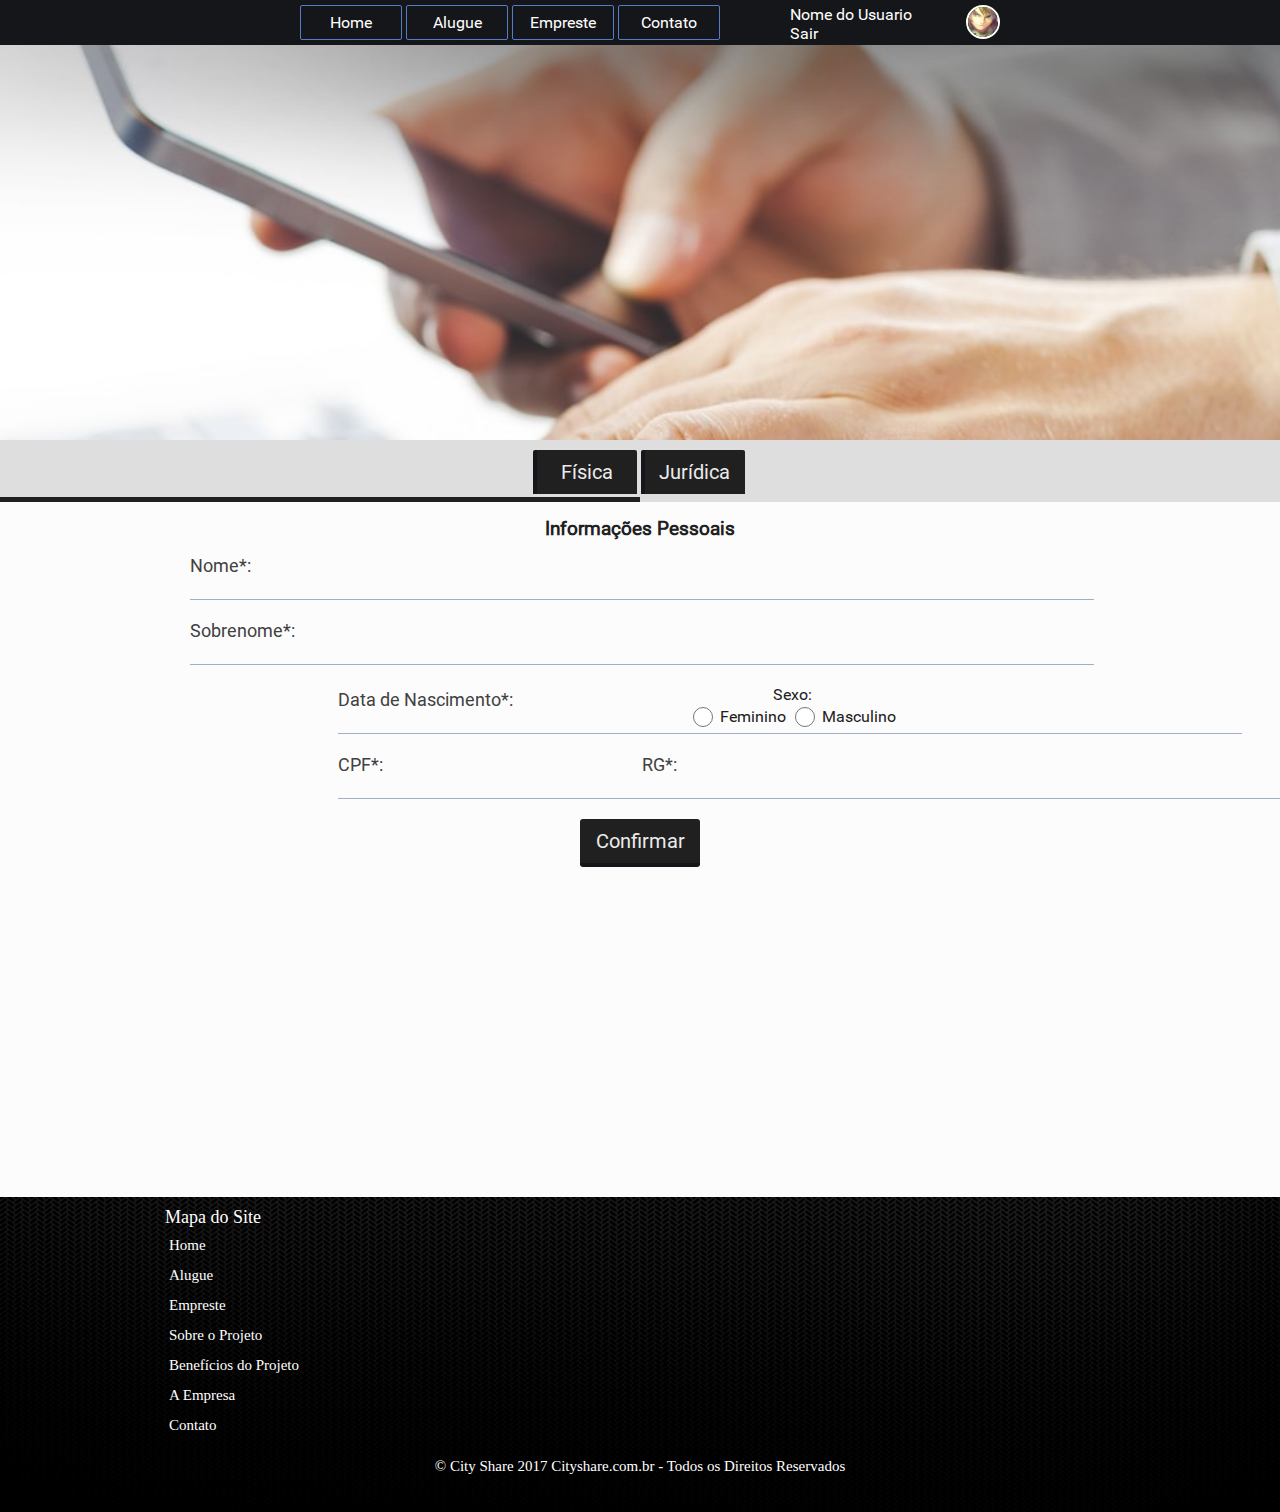
<file: cadastro.html>
<!DOCTYPE html>
<html xmlns="http://www.w3.org/1999/xhtml">
    <head>
        <title>Cadastro | City Share</title>
        <meta name="viewport" content="width=device-width"/>
        <meta http-equiv="Content-Type" content="text/html; charset=utf-8" />
        <link rel="stylesheet" href="css/style.css">
        <link rel="icon" href="img/icones/logoCityShareIcon.png">
    </head>
    <body>
        <div id="container">
            <header>
                <div id="box-cabecalho">
                    <div id="mobile-botao-menu"></div>
                    <div id="menu-navegacao">
                        <ul>
                            <li class="botao-menu"><a href="index.html">Home</a></li>
                            <li class="botao-menu"><a href="alugue.html">Alugue</a></li>
                            <li class="botao-menu"><a href="empreste.html">Empreste</a></li>
                            <li class="botao-menu"><a href="contato.html">Contato</a></li>
                        </ul>
                    </div>
                    <div id="box-conta">
                        <a href="#"><div id="icone-notificacao"></div></a>                
                        <div id="imagem-perfil">                            
                            <img src="img/link_face.jpg" />
                        </div>
                        <div id="box-info-usuario">
                            <p id="nome-usuario">Nome do Usuario</p>
                            <a id="botao-logout" href="#">Sair</a>
                        </div>
                    </div>
                    <div class="js-popup-painel" id="box-menu-usuario">
                        <ul id="menu-usuario">
                            <li><a href="#">Perfil</a></li>
                            <li><a href="#">Configurações</a></li>
                            <li><a href="#">Sair</a></li>
                        </ul>
                    </div>
                    <!-- MENU DE USUÁRIO -->                    
                </div>
            </header>             
            <!-- CABEÇALHO -->
            <div class="js-popup-painel painel-mobile" id="box-mobile-menu">
                <ul id="mobile-menu">
                    <li><a href="#">HOME</a></li>
                    <li><a href="#">ALUGUE</a></li>
                    <li><a href="#">EMPRESTE</a></li>
                    <li><a href="#">CONTATO</a></li>                    
                </ul>
            </div>
            <!-- MENU DE PAGINAS - MOBILE -->
            <div class="main" id="pag-cadastro">
                <div class="imagem-divisao-conteudo"></div>
                <div id="box-tipo-conta">
                    <div class="box-conteudo">
                        <div id="container-botoes-conta">
                            <span class="preset-botao botao-conta" id="botao-conta-fisica">Física</span>
                            <span class="preset-botao botao-conta" id="botao-conta-juridica">Jurídica</span>
                        </div>                
                    </div>
                    <div class="indicador-modo"></div>
                </div>
                <div class="box-conteudo">
                    <div class="js-cadastro-ativo" id="container-cadastro-fisico">
                        <form method="post" action="#">
                            <section class="js-etapa1 box-cadastro" id="box-info-pessoais">
                                <h1 class="titulo-cadastro">Informações Pessoais</h1>               
                                <div class="label-input">
                                    <label class="label"><span class="input-label">Nome*:</span>
                                        <input class="preset-input-text text-input" type="text" />
                                    </label>
                                </div>
                                <div class="label-input">
                                    <label class="label"><span class="input-label">Sobrenome*:</span>
                                        <input class="preset-input-text text-input" type="text" />
                                    </label>
                                </div>
                                <div class="horizontal-input-container">
                                    <div class="label-input">
                                        <label class="label"><span class="input-label">Data de Nascimento*:</span>
                                            <input class="preset-input-text text-input" type="text" />
                                        </label>
                                    </div>
                                    <div class="label-input">
                                        <p class="label">Sexo:</p>
                                        <input class="radio-input" type="radio" />
                                        <label class="label radio-label">Feminino</label>
                                        <input class="radio-input" type="radio" />
                                        <label class="label radio-label">Masculino</label>
                                    </div>
                                </div>
                                <div class="horizontal-input-container">
                                    <div class="label-input">
                                        <label class="label"><span class="input-label">CPF*:</span>
                                            <input class="preset-input-text text-input" type="text" />
                                        </label>
                                    </div>
                                    <div class="label-input">
                                        <label class="label"><span class="input-label">RG*:</span>
                                            <input class="preset-input-text text-input" type="text" />
                                        </label>
                                    </div>
                                </div>
                                <span class="js-botao-transf js-etapa2 preset-botao button-link">Confirmar</span>
                            </section>
                            <section class="js-etapa2 box-cadastro" id="box-info-contato">
                                <h1 class="titulo-cadastro">Informações de Contato</h1>               
                                <div class="label-input">
                                    <label class="label"><span class="input-label">Telefone*:</span>
                                        <input class="preset-input-text text-input" type="text" />
                                    </label>
                                </div>
                                <div class="label-input">
                                    <label class="label"><span class="input-label">Celular*:</span>
                                        <input class="preset-input-text text-input" type="text" />
                                    </label>
                                </div>
                                <div class="label-input">
                                    <label class="label"><span class="input-label">Email*:</span>
                                        <input class="preset-input-text text-input" type="text" />
                                    </label>
                                </div>
                                <div class="horizontal-input-container">
                                    <p class="js-botao-transf js-etapa3 preset-botao button-link">Vou alugar</p>
                                    <p class="js-botao-transf js-etapa4 preset-botao button-link">Vou emprestar</p>
                                </div>
                            </section>
                            <section class="js-etapa3 box-cadastro" id="box-cartao-credito">
                                <h1 class="titulo-cadastro">Cartão de Crédito</h1>               
                                <div class="label-input">
                                    <label class="label"><span class="input-label">Nome do Titular do Cartão*:</span>
                                        <input class="preset-input-text text-input" type="text" />
                                    </label>
                                </div>
                                <div class="label-input">
                                    <label class="label"><span class="input-label">Número do Cartão*:</span>
                                        <input class="preset-input-text text-input" type="text" />
                                    </label>
                                </div>
                                <div class="horizontal-input-container">
                                    <div class="label-input">
                                        <label class="label"><span class="input-label">Validade (mm/aa)*:</span>
                                            <input class="preset-input-text text-input" type="text" placeholder="Mês" />
                                        </label>
                                    </div>
                                    <div class="label-input">
                                        <input class="preset-input-text text-input" type="text" placeholder="Ano" />
                                    </div>
                                </div>
                                <p class="js-botao-transf js-etapa5 preset-botao button-link">Confirmar</p>
                            </section>
                            <section class="js-etapa4 box-cadastro" id="box-conta-bancaria">
                                <h1 class="titulo-cadastro">Conta Bancária</h1>               
                                <div class="label-input">
                                    <label class="label"><span class="input-label">Número da Agência*:</span>
                                        <input class="preset-input-text text-input" type="text" />
                                    </label>
                                </div>
                                <div class="label-input">
                                    <label class="label"><span class="input-label">Número da Conta*:</span>
                                        <input class="preset-input-text text-input" type="text" />
                                    </label>
                                </div>
                                    <p class="js-botao-transf js-etapa6 preset-botao button-link">Confirmar</p>
                            </section>
                            <section class="js-etapa5 box-cadastro" id="box-conducao">
                                <h1 class="titulo-cadastro">Dados de Condução</h1>               
                                <div class="label-input">
                                    <label class="label"><span class="input-label">CNH*:</span>
                                        <input class="preset-input-text text-input" type="text" />
                                    </label>
                                </div>
                                    <p class="js-botao-transf js-etapa6 preset-botao button-link">Confirmar</p>
                            </section>
                            <section class="js-etapa6 box-cadastro" id="box-autenticacao">
                                <h1 class="titulo-cadastro">Autenticação</h1>               
                                <div class="label-input">
                                    <label class="label"><span class="input-label">Senha*:</span>
                                        <input class="preset-input-text text-input" type="text" />
                                    </label>
                                </div>
                                <div class="label-input">
                                    <label class="label"><span class="input-label">Confirmar Senha*:</span>
                                        <input class="preset-input-text text-input" type="text" />
                                    </label>
                                </div>
                                <input class="preset-input-submit button-link botao-cadastrar" type="submit" value="Criar Conta"/>
                            </section>
                        </form>
                    </div>
                    <div id="container-cadastro-juridico">
                        <form method="post" action="#">
                            <section class="js-etapa1 box-cadastro" id="box-info-pessoais">
                                <h1 class="titulo-cadastro">Informações Pessoais</h1>               
                                <div class="label-input">
                                    <label class="label"><span class="input-label">Nome*:</span>
                                        <input class="preset-input-text text-input" type="text" />
                                    </label>
                                </div>
                                <div class="label-input">
                                    <label class="label"><span class="input-label">Sobrenome*:</span>
                                        <input class="preset-input-text text-input" type="text" />
                                    </label>
                                </div>
                                <div class="horizontal-input-container">
                                    <div class="label-input">
                                        <label class="label"><span class="input-label">Data de Nascimento*:</span>
                                            <input class="preset-input-text text-input" type="text" />
                                        </label>
                                    </div>
                                    <div class="label-input">
                                        <p class="label">Sexo:</p>
                                        <input class="radio-input" type="radio" />
                                        <label class="label radio-label">Feminino</label>
                                        <input class="radio-input" type="radio" />
                                        <label class="label radio-label">Masculino</label>
                                    </div>
                                </div>                                
                                <p class="js-botao-transf js-etapa2 preset-botao button-link">Confirmar</p>
                            </section>
                            <section class="js-etapa2 box-cadastro" id="box-info-empresa">
                                <h1 class="titulo-cadastro">Dados da Empresa</h1>               
                                <div class="label-input">
                                    <label class="label"><span class="input-label">Razão Social*:</span>
                                        <input class="preset-input-text text-input" type="text" />
                                    </label>
                                </div>
                                <div class="label-input">
                                    <label class="label"><span class="input-label">Nome Fantasia*:</span>
                                        <input class="preset-input-text text-input" type="text" />
                                    </label>
                                </div>
                                <div class="horizontal-input-container">
                                    <div class="label-input">
                                        <label class="label"><span class="input-label">CNPJ*:</span>
                                            <input class="preset-input-text text-input" type="text" />
                                        </label>
                                    </div>                                    
                                </div>                                
                                <p class="js-botao-transf js-etapa3 preset-botao button-link">Confirmar</p>
                            </section>
                            <section class="js-etapa3 box-cadastro" id="box-conta-bancaria">
                                <h1 class="titulo-cadastro">Conta Bancária</h1>               
                                <div class="label-input">
                                    <label class="label"><span class="input-label">Número da Agência*:</span>
                                        <input class="preset-input-text text-input" type="text" />
                                    </label>
                                </div>
                                <div class="label-input">
                                    <label class="label"><span class="input-label">Número da Conta*:</span>
                                        <input class="preset-input-text text-input" type="text" />
                                    </label>
                                </div>
                                    <p class="js-botao-transf js-etapa4 preset-botao button-link">Confirmar</p>
                            </section>
                            <section class="js-etapa4 box-cadastro" id="box-autenticacao">
                                <h1 class="titulo-cadastro">Autenticação</h1>               
                                <div class="label-input">
                                    <label class="label"><span class="input-label">Senha*:</span>
                                        <input class="preset-input-text text-input" type="text" />
                                    </label>
                                </div>
                                <div class="label-input">
                                    <label class="label"><span class="input-label">Confirmar Senha*:</span>
                                        <input class="preset-input-text text-input" type="text" />
                                    </label>
                                </div>
                                <input class="preset-input-submit button-link botao-cadastrar" type="submit" value="Criar Conta"/>
                            </section>
                        </form>
                    </div>
                </div>
            </div>
            <!-- CONTEUDO PRINCIPAL -->
        </div>
        <footer>
            <div id="box-rodape">
                <section id="box-mapa-site">
                    <h1>Mapa do Site</h1>
                    <ul id="lista-paginas">
                        <li><a href="index.html">Home</a></li>
                        <li><a href="alugue.html">Alugue</a></li>
                        <li><a href="empreste.html">Empreste</a></li>
                        <li><a href="projeto.html">Sobre o Projeto</a></li>
                        <li><a href="beneficios.html">Benefícios do Projeto</a></li>
                        <li><a href="empresa.html">A Empresa</a></li>
                        <li><a href="contato.html">Contato</a></li>
                    </ul>
                </section>
                <p id="declaracao-copyright">&copy; City Share 2017 Cityshare.com.br - Todos os Direitos Reservados</p>
            </div>
        </footer>
        <!-- RODAPÉ -->
        <script src="js/libs/jquery-3.1.1.min.js"></script>
        <script src="js/script.js"></script>
    </body>
</html>
</file>
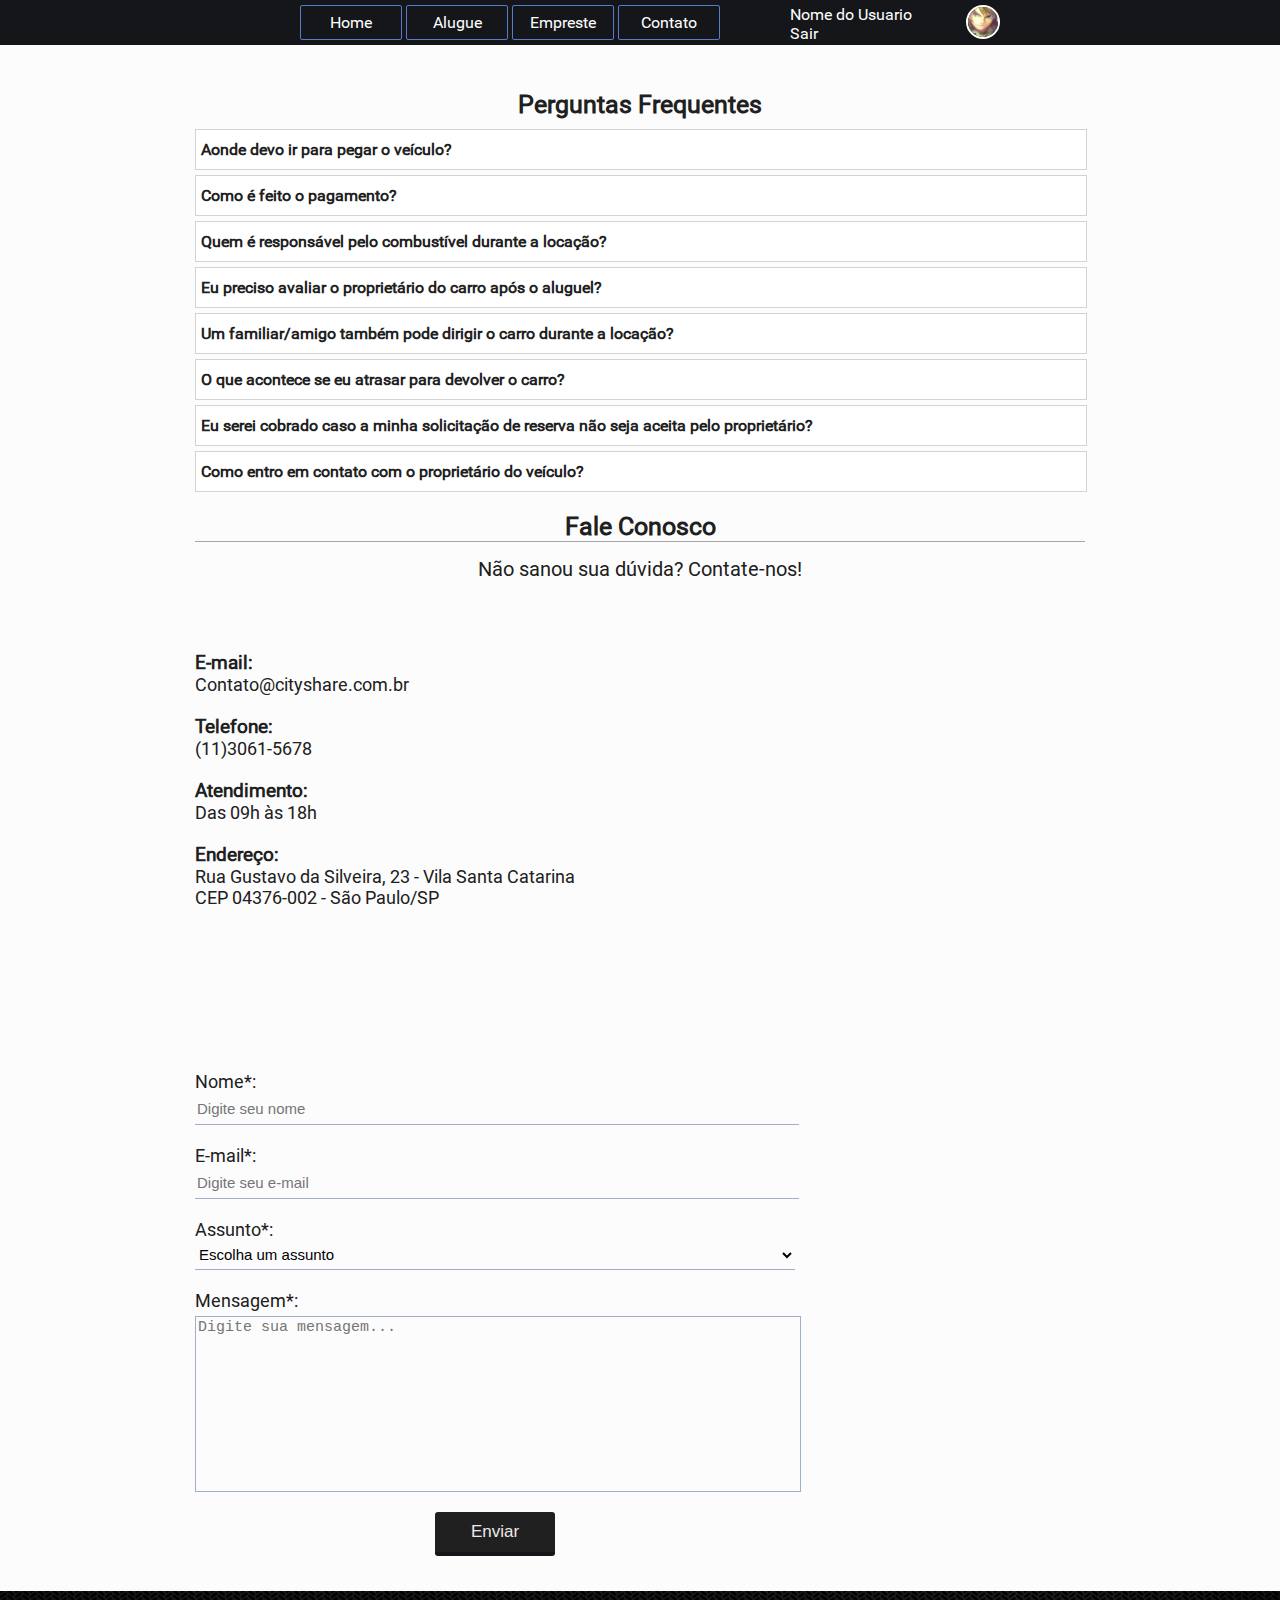
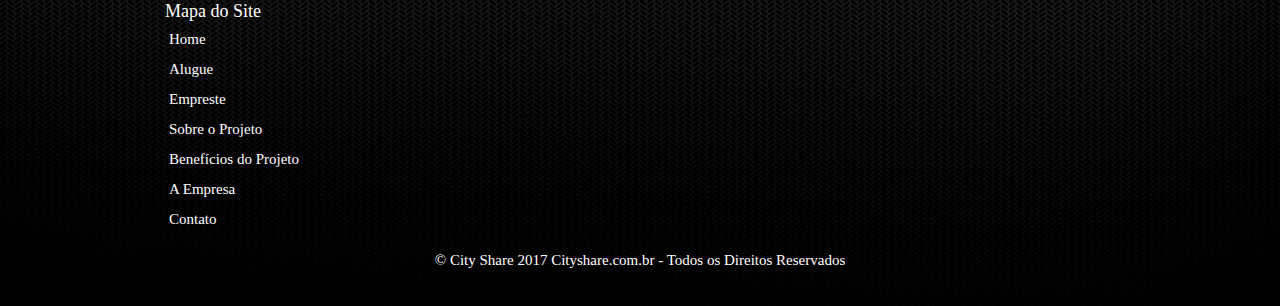
<file: contato.html>
<!DOCTYPE html>
<html xmlns="http://www.w3.org/1999/xhtml">
    <head>
        <title>Contato | City Share</title>
        <meta name="viewport" content="width=device-width"/>
        <meta http-equiv="Content-Type" content="text/html; charset=utf-8" />
        <link rel="stylesheet" href="css/style.css">
        <link rel="icon" href="img/icones/logoCityShareIcon.png">
    </head>
    <body>
        <div id="container">
            <header>
                <div id="box-cabecalho">
                    <div id="mobile-botao-menu"></div>
                    <div id="menu-navegacao">
                        <ul>
                            <li class="botao-menu"><a href="index.html">Home</a></li>
                            <li class="botao-menu"><a href="alugue.html">Alugue</a></li>
                            <li class="botao-menu"><a href="empreste.html">Empreste</a></li>
                            <li class="botao-menu"><a href="contato.html">Contato</a></li>
                        </ul>
                    </div>
                    <div id="box-conta">
                        <a href="#"><div id="icone-notificacao"></div></a>                
                        <div id="imagem-perfil">                            
                            <img src="img/link_face.jpg" />
                        </div>
                        <div id="box-info-usuario">
                            <p id="nome-usuario">Nome do Usuario</p>
                            <a id="botao-logout" href="#">Sair</a>
                        </div>
                    </div>
                    <div class="js-popup-painel" id="box-menu-usuario">
                        <ul id="menu-usuario">
                            <li><a href="#">Perfil</a></li>
                            <li><a href="#">Configurações</a></li>
                            <li><a href="#">Sair</a></li>
                        </ul>
                    </div>
                    <!-- MENU DE USUÁRIO -->                    
                </div>
            </header>               
            <!-- CABEÇALHO -->
            <div class="js-popup-painel painel-mobile" id="box-mobile-menu">
                <ul id="mobile-menu">
                    <li><a href="#">HOME</a></li>
                    <li><a href="#">ALUGUE</a></li>
                    <li><a href="#">EMPRESTE</a></li>
                    <li><a href="#">CONTATO</a></li>                    
                </ul>
            </div>
            <!-- MENU DE PAGINAS - MOBILE -->            
            <div class="main" id="pag-contato">
                <div class="box-conteudo">
                    <section class="box-conteudo-faq">
                        <h1 class="titulo-faq">Perguntas Frequentes</h1>
                        <div id="faq-accordion">
                            <div class="faq">
                                <p class="faq-desc">Aonde devo ir para pegar o veículo?</p>
                                <div class="faq-answer">A retirada do carro deve ser combinada com o proprietário, fica a critério de ambos escolherem um local favorável para retirada do veículo.</div>
                            </div>
                            <div class="faq">
                                <p class="faq-desc">Como é feito o pagamento?</p>
                                <div class="faq-answer">O pagamento deve ser feito em conjunto com a retirada do veículo no local combinado para evitar inconveniências à ambos os negociantes.</div>
                            </div>
                            <div class="faq">
                                <p class="faq-desc">Quem é responsável pelo combustível durante a locação?</p>
                                <div class="faq-answer">É imprescindível que o usuário que alugou o veículo o devolva com o tanque cheio assim como foi entregue, caso esse critério não seja cumprido, o valor complementar do combustível será cobrado como taxa no momento da devolução.</div>
                            </div>
                            <div class="faq">
                                <p class="faq-desc">Eu preciso avaliar o proprietário do carro após o aluguel?</p>
                                <div class="faq-answer">Após devolver o carro, ambos os usuários (Proprietário e Condutor) poderão avaliar a experiência que tiveram com a transação. Essa avaliação será disponibilizada no perfil do usuário e servirá como base para as transações futuras do usuário no site da City Share. </div>
                            </div>
                            <div class="faq">
                                <p class="faq-desc">Um familiar/amigo também pode dirigir o carro durante a locação?</p>
                                <div class="faq-answer">Sim, você pode cadastrar outras CNH caso não esteja apto a dirigir, mas tenha em mente que as CNH extras cadastradas devem estar válidas e sem qualquer restrição de uso.</div>
                            </div>
                            <div class="faq">
                                <p class="faq-desc">O que acontece se eu atrasar para devolver o carro?</p>
                                <div class="faq-answer">Existe uma pequena taxa de atraso acumulativa a qual deve ser paga caso o veículo não seja entregue no dia e local combinados. Porém damos ao usuário uma tolerância de no máximo 30 minutos depois do prazo, após isso a taxa será aplicada.</div>
                            </div>
                            <div class="faq">
                                <p class="faq-desc">Eu serei cobrado caso a minha solicitação de reserva não seja aceita pelo proprietário?</p>
                                <div class="faq-answer">Não. Já que o pagamento da diária ocorre no momento da retirada, você não será cobrado previamente pelo veículo alugado.</div>
                            </div>
                            <div class="faq">
                                <p class="faq-desc">Como entro em contato com o proprietário do veículo?</p>
                                <div class="faq-answer">Após enviar uma solicitação de aluguel para o proprietário, o mesmo deverá confirmá-la caso queira realmente alugar o veículo. Quando confirmada, ambos, proprietário e usuário receberão os dados para entrar em contato um com o outro.</div>
                            </div>
                        </div>                        
                    </section>
                </div>           
                <div class="box-conteudo">
                    <section class="box-conteudo-contato">
                        <h1 class="titulo-contato">Fale Conosco</h1>
                        <p class="subtitulo">Não sanou sua dúvida? Contate-nos!</p>
                        <div id="info-contato">
                            <p class="label">E-mail:</p>
                            <p class="info">Contato@cityshare.com.br</p>
                            <p class="label">Telefone:</p>
                            <p class="info">(11)3061-5678</p>                            
                            <p class="label">Atendimento:</p>
                            <p class="info">Das 09h às 18h</p>                            
                            <p class="label">Endereço:</p>
                            <p class="info">Rua Gustavo da Silveira, 23 - Vila Santa Catarina<br>
                            CEP 04376-002 - São Paulo/SP</p>
                        </div>
                        <div id="container-form-contato">
                            <form name="form-contato" action="#">
                            <section class="box-contato">
                                <div class="label-input-contato">
                                    <label class="label-contato">Nome*:
                                        <input class="text-input preset-input-text" type="text" placeholder="Digite seu nome"/>        
                                    </label>
                                </div>
                                <div class="label-input-contato">
                                    <label class="label-contato">E-mail*:
                                        <input class="text-input preset-input-text" type="text" placeholder="Digite seu e-mail"/>
                                    </label>
                                </div>
                                <div class="label-input-contato">
                                    <label class="label-contato">Assunto*:
                                        <select class="select-input preset-input-select">
                                            <option selected disabled>Escolha um assunto</option>
                                        </select>
                                    </label>
                                </div>
                                <div class="label-input-contato">
                                    <label class="label-contato">Mensagem*:
                                        <textarea class="text-area-input preset-input-textarea" rows="5" cols="40" placeholder="Digite sua mensagem..."></textarea>
                                    </label>
                                </div>
                                <input class="button-link preset-input-submit" type="submit" value="Enviar"/>
                            </section>
                        </form>
                        </div>
                    </section>
                </div>
            </div>            
        </div>
        <footer>
            <div id="box-rodape">
                <section id="box-mapa-site">
                    <h1>Mapa do Site</h1>
                    <ul id="lista-paginas">
                        <li><a href="index.html">Home</a></li>
                        <li><a href="alugue.html">Alugue</a></li>
                        <li><a href="empreste.html">Empreste</a></li>
                        <li><a href="projeto.html">Sobre o Projeto</a></li>
                        <li><a href="beneficios.html">Benefícios do Projeto</a></li>
                        <li><a href="empresa.html">A Empresa</a></li>
                        <li><a href="contato.html">Contato</a></li>
                    </ul>
                </section>
                <p id="declaracao-copyright">&copy; City Share 2017 Cityshare.com.br - Todos os Direitos Reservados</p>
            </div>
        </footer>
        <script src="js/libs/jquery-3.1.1.min.js"></script>
        <script src="js/script.js"></script>
    </body>
</html>
</file>
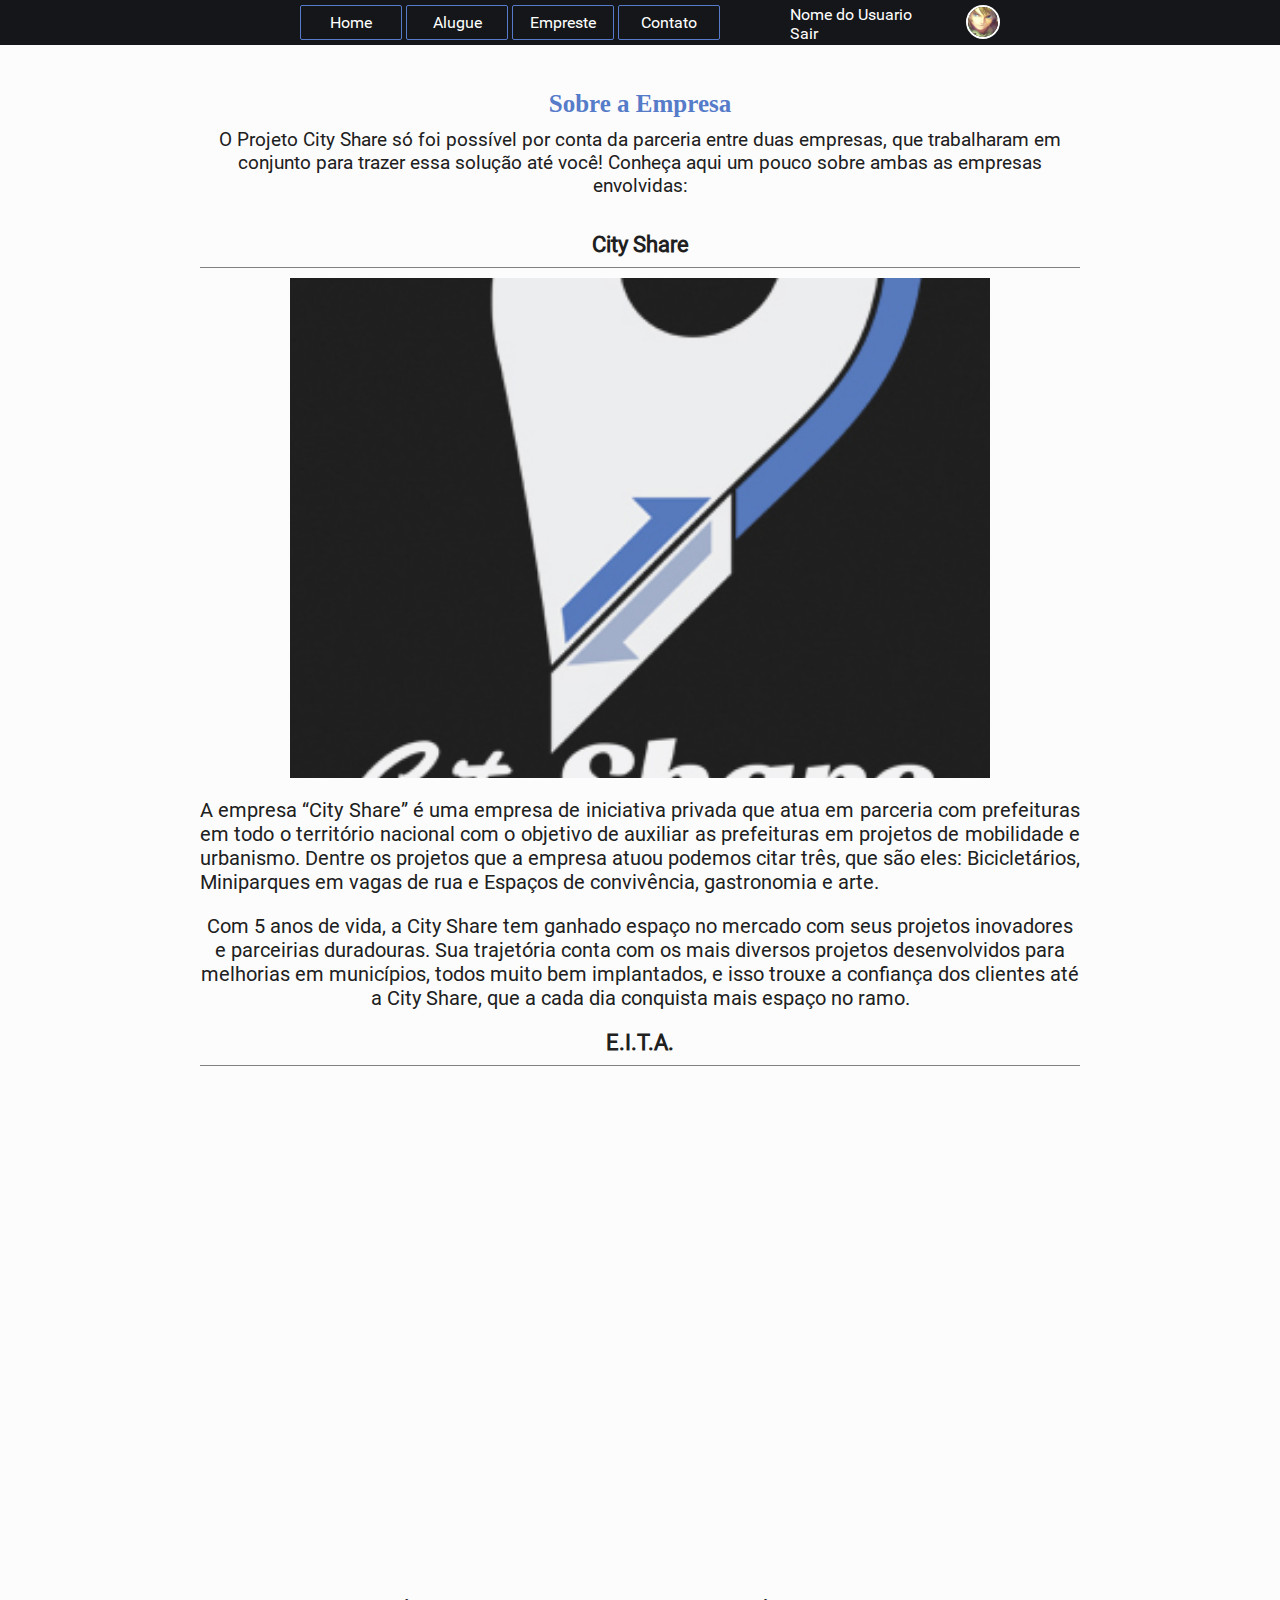
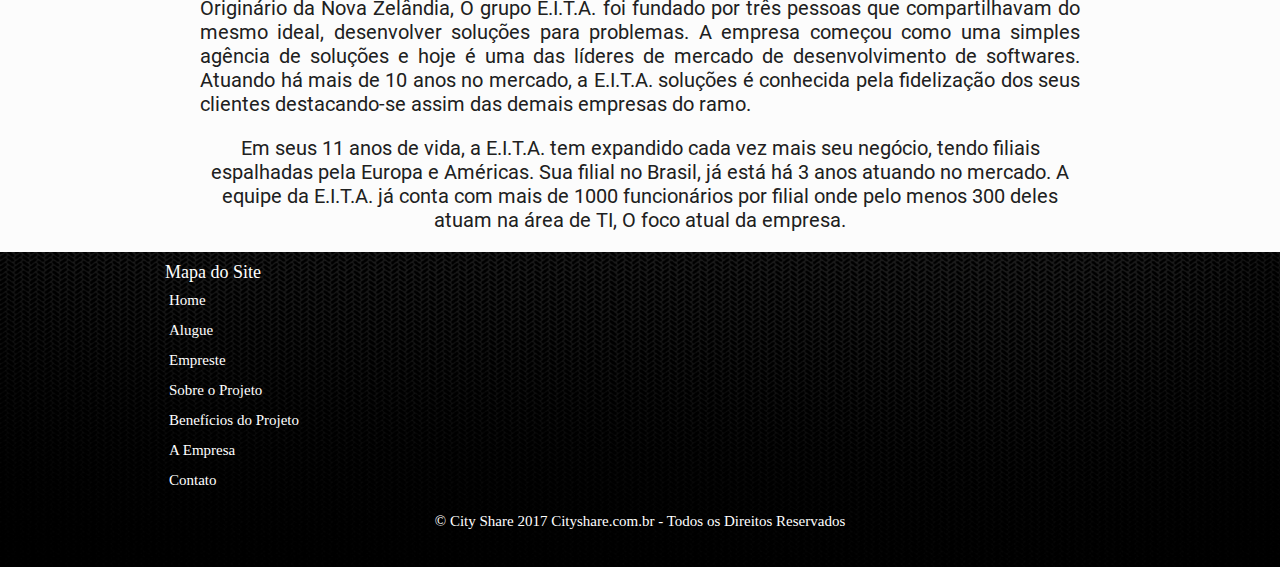
<file: empresa.html>
<!DOCTYPE html>
<html xmlns="http://www.w3.org/1999/xhtml">
    <head>
        <title>Empresa | City Share</title>
        <meta name="viewport" content="width=device-width"/>
        <meta http-equiv="Content-Type" content="text/html; charset=utf-8" />
        <link rel="stylesheet" href="css/style.css">
        <link rel="icon" href="img/icones/logoCityShareIcon.png">
    </head>
    <body>
        <div id="container">
            <header>
                <div id="box-cabecalho">
                    <div id="mobile-botao-menu"></div>
                    <div id="menu-navegacao">
                        <ul>
                            <li class="botao-menu"><a href="index.html">Home</a></li>
                            <li class="botao-menu"><a href="alugue.html">Alugue</a></li>
                            <li class="botao-menu"><a href="empreste.html">Empreste</a></li>
                            <li class="botao-menu"><a href="contato.html">Contato</a></li>
                        </ul>
                    </div>
                    <div id="box-conta">
                        <a href="#"><div id="icone-notificacao"></div></a>                
                        <div id="imagem-perfil">                            
                            <img src="img/link_face.jpg" />
                        </div>
                        <div id="box-info-usuario">
                            <p id="nome-usuario">Nome do Usuario</p>
                            <a id="botao-logout" href="#">Sair</a>
                        </div>
                    </div>
                    <div class="js-popup-painel" id="box-menu-usuario">
                        <ul id="menu-usuario">
                            <li><a href="#">Perfil</a></li>
                            <li><a href="#">Configurações</a></li>
                            <li><a href="#">Sair</a></li>
                        </ul>
                    </div>
                    <!-- MENU DE USUÁRIO -->                    
                </div>
            </header>          
            <!-- CABEÇALHO -->
            <div class="js-popup-painel painel-mobile" id="box-mobile-menu">
                <ul id="mobile-menu">
                    <li><a href="#">HOME</a></li>
                    <li><a href="#">ALUGUE</a></li>
                    <li><a href="#">EMPRESTE</a></li>
                    <li><a href="#">CONTATO</a></li>                    
                </ul>
            </div>
            <!-- MENU DE PAGINAS - MOBILE -->
            <div class="main" id="pag-sobre-empresa">
                <div class="box-conteudo">
                    <section class="box-conteudo-apresentacao" id="apresentacao-empresa">
                        <h1 class="titulo-apresentacao">Sobre a Empresa</h1>
                        <p class="subtitulo">
                           O Projeto City Share só foi possível por conta da parceria entre duas empresas, que trabalharam em conjunto para trazer essa solução até você! Conheça aqui um pouco sobre ambas as empresas envolvidas:
                        </p>
                    </section>
                    <section class="box-conteudo-apresentacao box-conteudo-empresa">
                        <h1 class="titulo-empresa">City Share</h1>
                    </section>
                </div>
                <div class="imagem-divisao-conteudo logo-empresa"></div>
                <div class="box-conteudo">
                    <section class="box-conteudo-apresentacao box-conteudo-empresa">                                                
                        <p class="texto-empresa">
                            A empresa “City Share” é uma empresa de iniciativa privada que atua em parceria com prefeituras em todo o território nacional com o objetivo de auxiliar as prefeituras em projetos de mobilidade e urbanismo. Dentre os projetos que a empresa atuou podemos citar três, que são eles: Bicicletários,  Miniparques em vagas de rua e Espaços de convivência, gastronomia e arte.
                        </p>
                        <p class="texto-empresa-trajetoria">
                            Com 5 anos de vida, a City Share tem ganhado espaço no mercado com seus projetos inovadores e parceirias duradouras. Sua trajetória conta com os mais diversos projetos desenvolvidos para melhorias em municípios, todos muito bem implantados, e isso trouxe a confiança dos clientes até a City Share, que a cada dia conquista mais espaço no ramo.
                        </p>
                    </section>
                </div>                
                <div class="box-conteudo">
                    <section class="box-conteudo-apresentacao box-conteudo-empresa">
                        <h1 class="titulo-empresa">E.I.T.A.</h1>                        
                    </section>
                </div>
                <div class="imagem-divisao-conteudo logo-empresa"></div>
                <div class="box-conteudo">
                    <section class="box-conteudo-apresentacao box-conteudo-empresa">
                        <p class="texto-empresa">
                            Originário da Nova Zelândia, O grupo E.I.T.A. foi fundado por três pessoas que compartilhavam do mesmo ideal, desenvolver soluções para problemas.
                            A empresa começou como uma simples agência de soluções e hoje é uma das líderes de mercado de desenvolvimento de softwares. Atuando há mais de 10 anos no mercado, a E.I.T.A. soluções é conhecida pela fidelização dos seus clientes destacando-se assim das demais empresas do ramo.
                        </p>
                        <p class="texto-empresa-trajetoria">
                             Em seus 11 anos de vida, a E.I.T.A. tem expandido cada vez mais seu negócio, tendo filiais espalhadas pela Europa e Américas. Sua filial no Brasil, já está há 3 anos atuando no mercado. A equipe da E.I.T.A. já conta com mais de 1000 funcionários por filial onde pelo menos 300 deles atuam na área de TI, O foco atual da empresa.
                        </p>
                    </section>
                </div>                
            </div>
        </div>
        <footer>
            <div id="box-rodape">
                <section id="box-mapa-site">
                    <h1>Mapa do Site</h1>
                    <ul id="lista-paginas">
                        <li><a href="index.html">Home</a></li>
                        <li><a href="alugue.html">Alugue</a></li>
                        <li><a href="empreste.html">Empreste</a></li>
                        <li><a href="projeto.html">Sobre o Projeto</a></li>
                        <li><a href="beneficios.html">Benefícios do Projeto</a></li>
                        <li><a href="empresa.html">A Empresa</a></li>
                        <li><a href="contato.html">Contato</a></li>
                    </ul>
                </section>
                <p id="declaracao-copyright">&copy; City Share 2017 Cityshare.com.br - Todos os Direitos Reservados</p>
            </div>
        </footer>
        <script src="js/libs/jquery-3.1.1.min.js"></script>
        <script src="js/script.js"></script>
    </body>
</html>
</file>
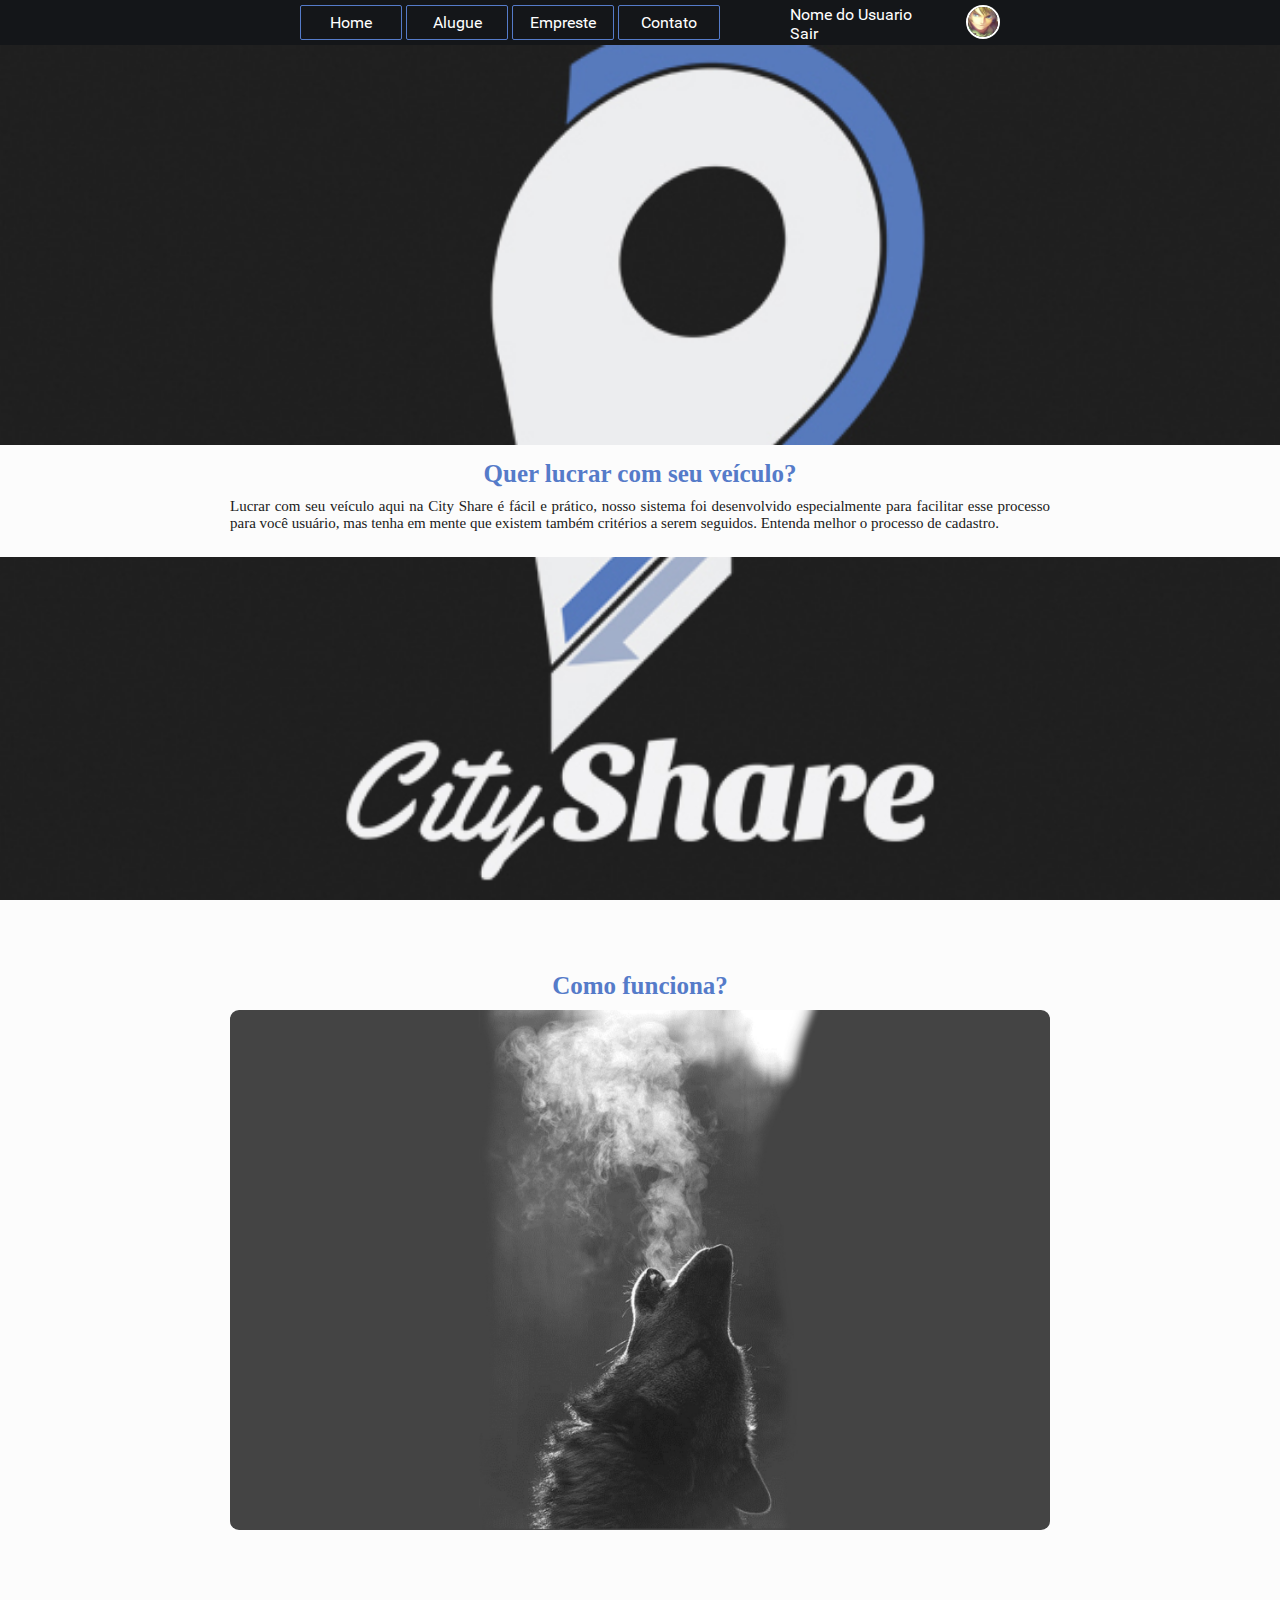
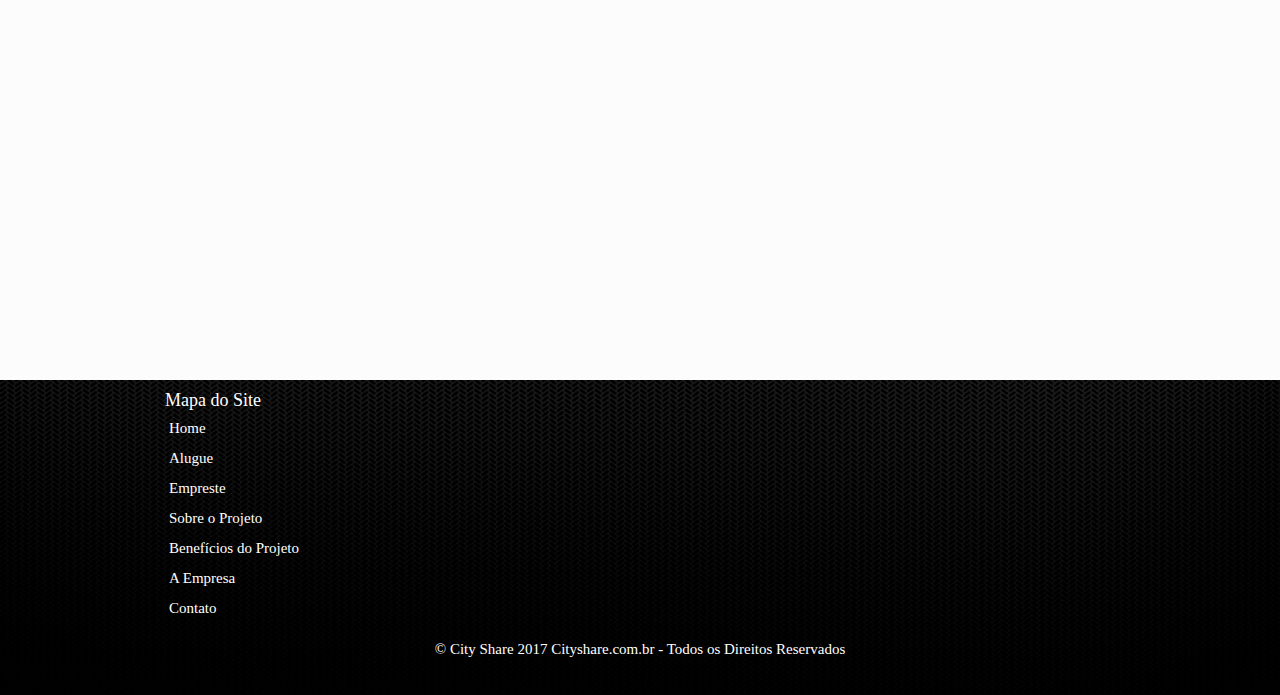
<file: empreste.html>
<!DOCTYPE html>
<html xmlns="http://www.w3.org/1999/xhtml">
    <head>
        <title>Empreste | City Share</title>
        <meta name="viewport" content="width=device-width" />
        <meta http-equiv="Content-Type" content="text/html; charset=utf-8" />
        <link rel="stylesheet" href="css/style.css">
        <link rel="icon" href="img/icones/logoCityShareIcon.png">
    </head>
    <body>
        <div id="container">
            <header>
                <div id="box-cabecalho">
                    <div id="mobile-botao-menu"></div>
                    <div id="menu-navegacao">
                        <ul>
                            <li class="botao-menu"><a href="index.html">Home</a></li>
                            <li class="botao-menu"><a href="alugue.html">Alugue</a></li>
                            <li class="botao-menu"><a href="empreste.html">Empreste</a></li>
                            <li class="botao-menu"><a href="contato.html">Contato</a></li>
                        </ul>
                    </div>
                    <div id="box-conta">
                        <span id="icone-notificacao"></span>
                        <div id="imagem-perfil">                            
                            <img src="img/link_face.jpg" />
                        </div>
                        <div id="box-info-usuario">
                            <p id="nome-usuario">Nome do Usuario</p>
                            <a id="botao-logout" href="#">Sair</a>
                        </div>
                    </div>
                    <div class="js-popup-painel" id="box-menu-usuario">
                        <ul id="menu-usuario">
                            <li><a href="#">Perfil</a></li>
                            <li><a href="#">Configurações</a></li>
                            <li><a href="#">Sair</a></li>
                        </ul>
                    </div>
                    <!-- MENU DE USUÁRIO -->
                    <section class="js-popup-painel" id="box-menu-notificacoes">
                        <h1 id="titulo-box-notificacoes">Notificações</h1>
                        <section class="box-notificacao">
                            <a href="#">
                                <img class="icone-notificacao" />
                                <div class="info-notificacao">
                                    <h1 class="titulo-notificacao">Titulo</h1>
                                    <p class="conteudo-notificacao">                                    
                                        Lorem ipsum dolor sit amet, consectetur adipiscing elit. Curabitur congue ante at magna pellentesque fringilla. Nam placerat dictum turpis ac pellentesque. Aenean et ligula a nibh tristique ultricies et eu sem. Ut turpis mi, tincidunt id gravida sed, porttitor eu erat. Cras eleifend maximus egestas. Maecenas eget ultrices nibh. Aliquam vitae semper arcu. Pellentesque habitant morbi tristique senectus et netus et malesuada fames ac turpis egestas. In vel facilisis nulla. Fusce a sem mi. Ut eget tincidunt dolor, eu dictum risus. Nullam volutpat suscipit auctor. Vestibulum vel sem elit. Donec et purus egestas, egestas augue in, molestie dui. Vivamus ut varius felis.
                                    </p>
                                </div>
                            </a>
                        </section>
                        <section class="box-notificacao">
                            <a href="#">
                                <img class="icone-notificacao" />
                                <div class="info-notificacao">
                                    <h1 class="titulo-notificacao">Titulo</h1>
                                    <p class="conteudo-notificacao">                                    
                                        Lorem ipsum dolor sit amet, consectetur adipiscing elit. Curabitur congue ante at magna pellentesque fringilla. Nam placerat dictum turpis ac pellentesque. Aenean et ligula a nibh tristique ultricies et eu sem. Ut turpis mi, tincidunt id gravida sed, porttitor eu erat. Cras eleifend maximus egestas. Maecenas eget ultrices nibh. Aliquam vitae semper arcu. Pellentesque habitant morbi tristique senectus et netus et malesuada fames ac turpis egestas. In vel facilisis nulla. Fusce a sem mi. Ut eget tincidunt dolor, eu dictum risus. Nullam volutpat suscipit auctor. Vestibulum vel sem elit. Donec et purus egestas, egestas augue in, molestie dui. Vivamus ut varius felis.
                                    </p>
                                </div>
                            </a>
                        </section>
                        <section class="box-notificacao">
                            <a href="#">
                                <img class="icone-notificacao" />
                                <div class="info-notificacao">
                                    <h1 class="titulo-notificacao">Titulo</h1>
                                    <p class="conteudo-notificacao">                                    
                                        Lorem ipsum dolor sit amet, consectetur adipiscing elit. Curabitur congue ante at magna pellentesque fringilla. Nam placerat dictum turpis ac pellentesque. Aenean et ligula a nibh tristique ultricies et eu sem. Ut turpis mi, tincidunt id gravida sed, porttitor eu erat. Cras eleifend maximus egestas. Maecenas eget ultrices nibh. Aliquam vitae semper arcu. Pellentesque habitant morbi tristique senectus et netus et malesuada fames ac turpis egestas. In vel facilisis nulla. Fusce a sem mi. Ut eget tincidunt dolor, eu dictum risus. Nullam volutpat suscipit auctor. Vestibulum vel sem elit. Donec et purus egestas, egestas augue in, molestie dui. Vivamus ut varius felis.
                                    </p>
                                </div>
                            </a>
                        </section>
                    </section>
                    <!-- MENU DE NOTIFICACOES --> 
                </div>
            </header>            
            <!-- CABEÇALHO -->
            <div class="js-popup-painel painel-mobile" id="box-mobile-menu">
                <ul id="mobile-menu">
                    <li><a class="preset-botao" href="#">HOME</a></li>
                    <li><a class="preset-botao" href="#">ALUGUE</a></li>
                    <li><a class="preset-botao" href="#">EMPRESTE</a></li>
                    <li><a class="preset-botao" href="#">CONTATO</a></li>                    
                </ul>
            </div>
            <!-- MENU DE PAGINAS - MOBILE -->
            <div class="main" id="pag-home">
                <div class="imagem-divisao-conteudo imagem-principal"></div>
                <div class="box-conteudo">
                    <section class="box-conteudo-apresentacao">
                        <h1 class="titulo-apresentacao">Quer lucrar com seu veículo?</h1>                        
                        <p class="texto-apresentacao">
                            Lucrar com seu veículo aqui na City Share é fácil e prático, nosso sistema foi desenvolvido especialmente para facilitar esse processo para você usuário, mas tenha em mente que existem também critérios a serem seguidos. Entenda melhor o processo de cadastro.
                        </p>                        
                    </section>
                </div>
                <div class="imagem-divisao-conteudo"></div>
                <div class="box-conteudo">
                    <section class="box-conteudo-apresentacao">
                        <h1 class="titulo-apresentacao">Como funciona?</h1>
                        <img class="imagem-apresentacao" src="img/image_teste.jpg" />
                    </section>
                </div>
                <div class="imagem-divisao-conteudo"></div>
            </div>
            <!-- CONTEUDO PRINCIPAL -->
        </div>
        <footer>
            <div id="box-rodape">
                <section id="box-mapa-site">
                    <h1>Mapa do Site</h1>
                    <ul id="lista-paginas">
                        <li><a href="index.html">Home</a></li>
                        <li><a href="alugue.html">Alugue</a></li>
                        <li><a href="empreste.html">Empreste</a></li>
                        <li><a href="projeto.html">Sobre o Projeto</a></li>
                        <li><a href="beneficios.html">Benefícios do Projeto</a></li>
                        <li><a href="empresa.html">A Empresa</a></li>
                        <li><a href="contato.html">Contato</a></li>
                    </ul>
                </section>
                <p id="declaracao-copyright">&copy; City Share 2017 Cityshare.com.br - Todos os Direitos Reservados</p>
            </div>
        </footer>
        <!-- RODAPÉ -->
        <script src="js/libs/jquery-3.1.1.min.js"></script>
        <script src="js/script.js"></script>
    </body>
</html>
</file>
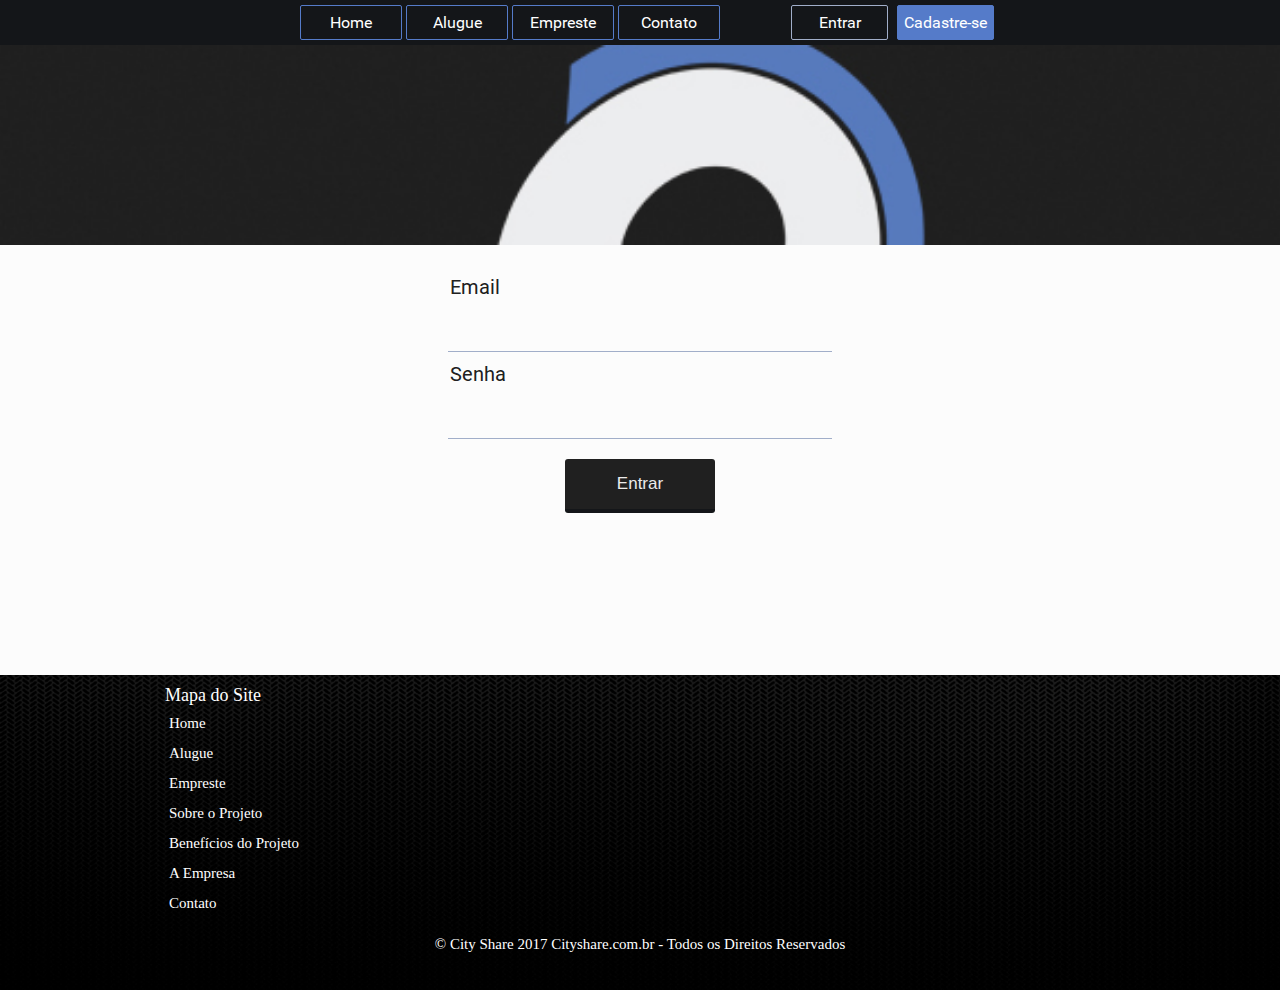
<file: login.html>
<!DOCTYPE html>
<html xmlns="http://www.w3.org/1999/xhtml">
    <head>
        <title>Home | City Share</title>
        <meta name="viewport" content="width=device-width" />
        <meta http-equiv="Content-Type" content="text/html; charset=utf-8" />
        <link rel="stylesheet" href="css/style.css">
        <link rel="icon" href="img/icones/logoCityShareIcon.png">
    </head>
    <body>
        <div id="container">
            <header>
                <div id="box-cabecalho">
                    <div id="mobile-botao-menu"></div>
                    <div id="menu-navegacao">
                        <ul>
                            <li class="botao-menu"><a href="index.html">Home</a></li>
                            <li class="botao-menu"><a href="alugue.html">Alugue</a></li>
                            <li class="botao-menu"><a href="empreste.html">Empreste</a></li>
                            <li class="botao-menu"><a href="contato.html">Contato</a></li>
                        </ul>
                    </div>
                    <div id="box-conta">
                        <div id="box-login-cadastro">
                            <a class="botao-conta" href="#">Entrar</a>
                            <a class="botao-conta" id="botao-cadastro" href="#">Cadastre-se</a>
                        </div>
                        <!--<div id="box-info-conta">
                            <span id="icone-notificacao"></span>
                            <div id="imagem-perfil">                            
                                <img src="img/link_face.jpg" />
                            </div>
                            <div id="box-info-usuario">
                                <p id="nome-usuario">Nome do Usuario</p>
                                <a id="botao-logout" href="#">Sair</a>
                            </div>
                            <div class="js-popup-painel" id="box-menu-usuario">
                                <ul id="menu-usuario">
                                    <li><a href="#">Perfil</a></li>
                                    <li><a href="#">Configurações</a></li>
                                    <li><a href="#">Sair</a></li>
                                </ul>
                            </div>
                            <!-- MENU DE USUÁRIO -->
                        <!--</div>-->
                    </div>
                </div>                                
                <section class="js-popup-painel" id="box-menu-notificacoes">
                    <h1 id="titulo-box-notificacoes">Notificações</h1>
                    <section class="box-notificacao">
                        <a href="#">
                            <img class="icone-notificacao" />
                            <div class="info-notificacao">
                                <h1 class="titulo-notificacao">Titulo</h1>
                                <p class="conteudo-notificacao">                                    
                                    Lorem ipsum dolor sit amet, consectetur adipiscing elit. Curabitur congue ante at magna pellentesque fringilla. Nam placerat dictum turpis ac pellentesque. Aenean et ligula a nibh tristique ultricies et eu sem. Ut turpis mi, tincidunt id gravida sed, porttitor eu erat. Cras eleifend maximus egestas. Maecenas eget ultrices nibh. Aliquam vitae semper arcu. Pellentesque habitant morbi tristique senectus et netus et malesuada fames ac turpis egestas. In vel facilisis nulla. Fusce a sem mi. Ut eget tincidunt dolor, eu dictum risus. Nullam volutpat suscipit auctor. Vestibulum vel sem elit. Donec et purus egestas, egestas augue in, molestie dui. Vivamus ut varius felis.
                                </p>
                            </div>
                        </a>
                    </section>
                    <section class="box-notificacao">
                        <a href="#">
                            <img class="icone-notificacao" />
                            <div class="info-notificacao">
                                <h1 class="titulo-notificacao">Titulo</h1>
                                <p class="conteudo-notificacao">                                    
                                    Lorem ipsum dolor sit amet, consectetur adipiscing elit. Curabitur congue ante at magna pellentesque fringilla. Nam placerat dictum turpis ac pellentesque. Aenean et ligula a nibh tristique ultricies et eu sem. Ut turpis mi, tincidunt id gravida sed, porttitor eu erat. Cras eleifend maximus egestas. Maecenas eget ultrices nibh. Aliquam vitae semper arcu. Pellentesque habitant morbi tristique senectus et netus et malesuada fames ac turpis egestas. In vel facilisis nulla. Fusce a sem mi. Ut eget tincidunt dolor, eu dictum risus. Nullam volutpat suscipit auctor. Vestibulum vel sem elit. Donec et purus egestas, egestas augue in, molestie dui. Vivamus ut varius felis.
                                </p>
                            </div>
                        </a>
                    </section>
                    <section class="box-notificacao">
                        <a href="#">
                            <img class="icone-notificacao" />
                            <div class="info-notificacao">
                                <h1 class="titulo-notificacao">Titulo</h1>
                                <p class="conteudo-notificacao">                                    
                                    Lorem ipsum dolor sit amet, consectetur adipiscing elit. Curabitur congue ante at magna pellentesque fringilla. Nam placerat dictum turpis ac pellentesque. Aenean et ligula a nibh tristique ultricies et eu sem. Ut turpis mi, tincidunt id gravida sed, porttitor eu erat. Cras eleifend maximus egestas. Maecenas eget ultrices nibh. Aliquam vitae semper arcu. Pellentesque habitant morbi tristique senectus et netus et malesuada fames ac turpis egestas. In vel facilisis nulla. Fusce a sem mi. Ut eget tincidunt dolor, eu dictum risus. Nullam volutpat suscipit auctor. Vestibulum vel sem elit. Donec et purus egestas, egestas augue in, molestie dui. Vivamus ut varius felis.
                                </p>
                            </div>
                        </a>
                    </section>
                </section>
                <!-- MENU DE NOTIFICACOES --> 
            </header>            
            <!-- CABEÇALHO -->
            <div class="js-popup-painel painel-mobile" id="box-mobile-menu">
                <ul id="mobile-menu">
                    <li><a class="preset-botao" href="#">HOME</a></li>
                    <li><a class="preset-botao" href="#">ALUGUE</a></li>
                    <li><a class="preset-botao" href="#">EMPRESTE</a></li>
                    <li><a class="preset-botao" href="#">CONTATO</a></li>                    
                </ul>
            </div>
            <!-- MENU DE PAGINAS - MOBILE -->
            <div class="main" id="pag-login">
                <div class="imagem-divisao-conteudo imagem-principal"></div>
                <div id="box-login">
                    <form method="post" action="#">
                        <div class="label-input">
                            <label><span class="label">Email</span>
                                <input class="preset-input-text input" type="text"/>
                            </label>
                        </div>
                        <div class="label-input">
                            <label><span class="label">Senha</span>
                                <input class="preset-input-text input" type="text"/>
                            </label>
                        </div>
                        <input class="preset-input-submit" id="botao-entrar" type="submit" value="Entrar"/>
                    </form>
                </div>
            </div>
            <!-- CONTEUDO PRINCIPAL -->
        </div>
        <footer>
            <div id="box-rodape">
                <section id="box-mapa-site">
                    <h1>Mapa do Site</h1>
                    <ul id="lista-paginas">
                        <li><a href="index.html">Home</a></li>
                        <li><a href="alugue.html">Alugue</a></li>
                        <li><a href="empreste.html">Empreste</a></li>
                        <li><a href="projeto.html">Sobre o Projeto</a></li>
                        <li><a href="beneficios.html">Benefícios do Projeto</a></li>
                        <li><a href="empresa.html">A Empresa</a></li>
                        <li><a href="contato.html">Contato</a></li>
                    </ul>
                </section>
                <p id="declaracao-copyright">&copy; City Share 2017 Cityshare.com.br - Todos os Direitos Reservados</p>
            </div>
        </footer>
        <!-- RODAPÉ -->
        <script src="js/libs/jquery-3.1.1.min.js"></script>
        <script src="js/script.js"></script>
    </body>
</html>
</file>
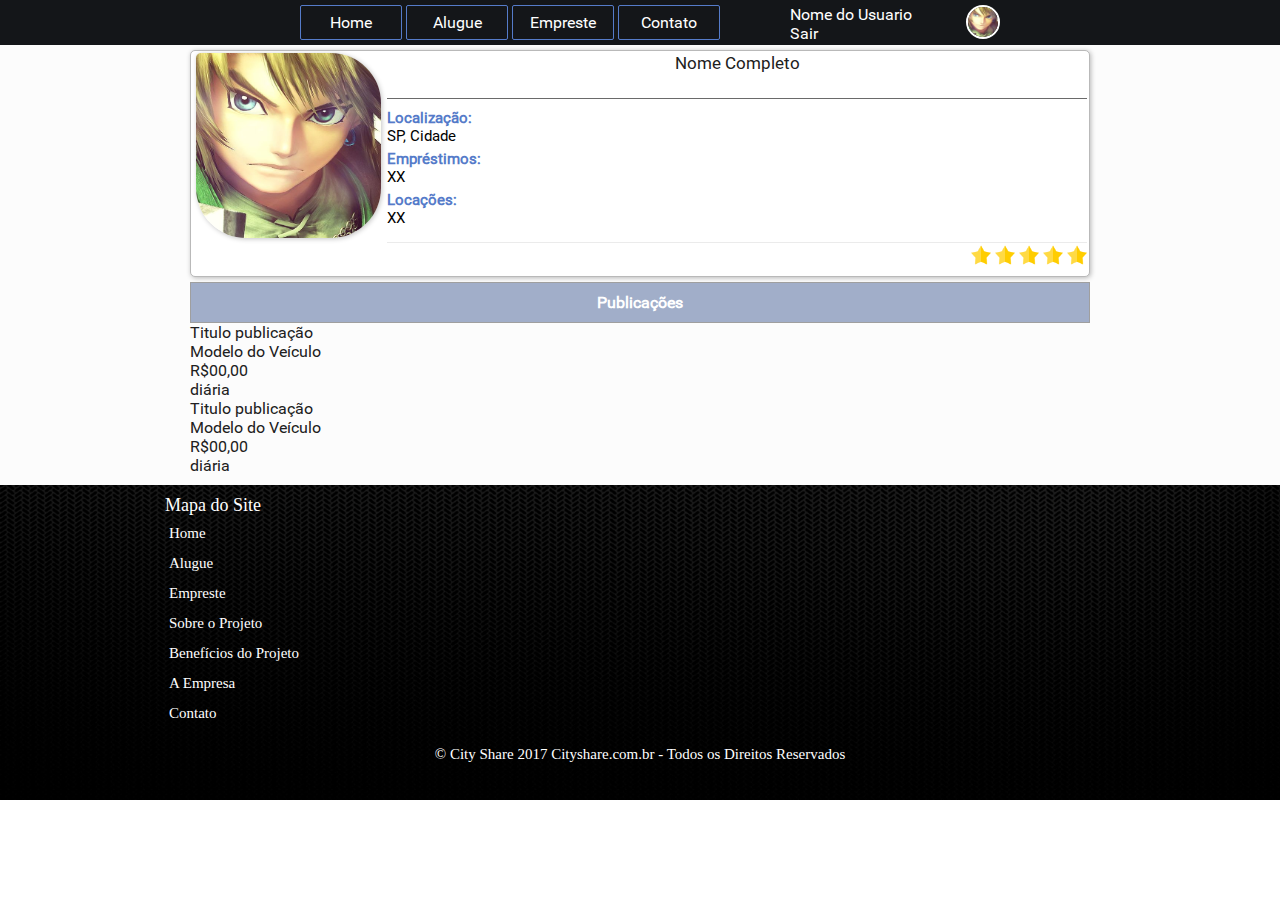
<file: perfil.html>
<!doctype html>
<html>
    <head>
        <title>Perfil de "NomeUsuário" |City Share</title>
        <meta name="viewport" content="width=device-width" />
        <meta charset="utf-8" />
        <link rel="stylesheet" href="css/style.css">
        <link rel="icon" href="img/icones/logoCityShareIcon.png">
    </head>
    <body>
        <div id="container">
            <header>
                <div id="box-cabecalho">
                    <div id="mobile-botao-menu"></div>
                    <div id="menu-navegacao">
                       <ul>
                            <li class="botao-menu"><a href="index.html">Home</a></li>
                            <li class="botao-menu"><a href="alugue.html">Alugue</a></li>
                            <li class="botao-menu"><a href="empreste.html">Empreste</a></li>
                            <li class="botao-menu"><a href="contato.html">Contato</a></li>
                        </ul>
                    </div>
                    <div id="box-conta">
                        <span id="icone-notificacao"></span>
                        <div id="imagem-perfil">                            
                            <img src="img/link_face.jpg" />
                        </div>
                        <div id="box-info-usuario">
                            <p id="nome-usuario">Nome do Usuario</p>
                            <a id="botao-logout" href="#">Sair</a>
                        </div>
                    </div>
                    <div class="js-popup-painel" id="box-menu-usuario">
                        <ul id="menu-usuario">
                            <li><a href="#">Perfil</a></li>
                            <li><a href="#">Configurações</a></li>
                            <li><a href="#">Sair</a></li>
                        </ul>
                    </div>
                    <!-- MENU DE USUÁRIO -->
                    <section class="js-popup-painel" id="box-menu-notificacoes">
                        <h1 id="titulo-box-notificacoes">Notificações</h1>
                        <section class="box-notificacao">
                            <a href="#">
                                <img class="icone-notificacao" />
                                <div class="info-notificacao">
                                    <h1 class="titulo-notificacao">Titulo</h1>
                                    <p class="conteudo-notificacao">                                    
                                        Lorem ipsum dolor sit amet, consectetur adipiscing elit. Curabitur congue ante at magna pellentesque fringilla. Nam placerat dictum turpis ac pellentesque. Aenean et ligula a nibh tristique ultricies et eu sem. Ut turpis mi, tincidunt id gravida sed, porttitor eu erat. Cras eleifend maximus egestas. Maecenas eget ultrices nibh. Aliquam vitae semper arcu. Pellentesque habitant morbi tristique senectus et netus et malesuada fames ac turpis egestas. In vel facilisis nulla. Fusce a sem mi. Ut eget tincidunt dolor, eu dictum risus. Nullam volutpat suscipit auctor. Vestibulum vel sem elit. Donec et purus egestas, egestas augue in, molestie dui. Vivamus ut varius felis.
                                    </p>
                                </div>
                            </a>
                        </section>
                        <section class="box-notificacao">
                            <a href="#">
                                <img class="icone-notificacao" />
                                <div class="info-notificacao">
                                    <h1 class="titulo-notificacao">Titulo</h1>
                                    <p class="conteudo-notificacao">                                    
                                        Lorem ipsum dolor sit amet, consectetur adipiscing elit. Curabitur congue ante at magna pellentesque fringilla. Nam placerat dictum turpis ac pellentesque. Aenean et ligula a nibh tristique ultricies et eu sem. Ut turpis mi, tincidunt id gravida sed, porttitor eu erat. Cras eleifend maximus egestas. Maecenas eget ultrices nibh. Aliquam vitae semper arcu. Pellentesque habitant morbi tristique senectus et netus et malesuada fames ac turpis egestas. In vel facilisis nulla. Fusce a sem mi. Ut eget tincidunt dolor, eu dictum risus. Nullam volutpat suscipit auctor. Vestibulum vel sem elit. Donec et purus egestas, egestas augue in, molestie dui. Vivamus ut varius felis.
                                    </p>
                                </div>
                            </a>
                        </section>
                        <section class="box-notificacao">
                            <a href="#">
                                <img class="icone-notificacao" />
                                <div class="info-notificacao">
                                    <h1 class="titulo-notificacao">Titulo</h1>
                                    <p class="conteudo-notificacao">                                    
                                        Lorem ipsum dolor sit amet, consectetur adipiscing elit. Curabitur congue ante at magna pellentesque fringilla. Nam placerat dictum turpis ac pellentesque. Aenean et ligula a nibh tristique ultricies et eu sem. Ut turpis mi, tincidunt id gravida sed, porttitor eu erat. Cras eleifend maximus egestas. Maecenas eget ultrices nibh. Aliquam vitae semper arcu. Pellentesque habitant morbi tristique senectus et netus et malesuada fames ac turpis egestas. In vel facilisis nulla. Fusce a sem mi. Ut eget tincidunt dolor, eu dictum risus. Nullam volutpat suscipit auctor. Vestibulum vel sem elit. Donec et purus egestas, egestas augue in, molestie dui. Vivamus ut varius felis.
                                    </p>
                                </div>
                            </a>
                        </section>
                    </section>
                    <!-- MENU DE NOTIFICACOES --> 
                </div>
            </header>            
            <!-- CABEÇALHO -->
            <div class="js-popup-painel painel-mobile" id="box-mobile-menu">
                <ul id="mobile-menu">
                    <li><a class="preset-botao" href="#">HOME</a></li>
                    <li><a class="preset-botao" href="#">ALUGUE</a></li>
                    <li><a class="preset-botao" href="#">EMPRESTE</a></li>
                    <li><a class="preset-botao" href="#">CONTATO</a></li>                    
                </ul>
            </div>
            <!-- MENU DE PAGINAS - MOBILE -->
            <div class="main" id="pag-perfil-usuario">
                <div class="box-conteudo">
                    <div id="box-info-usuario">
                        <div id="box-info-pessoal-usuario">
                            <div id="box-foto">
                                <img id="foto-usuario" src="img/link_face.jpg"/>
                            </div>
                            <section id="box-info">
                                <h1 id="nome">Nome Completo</h1>
                                <p class="label-info">Localização: <span class="info">SP, Cidade</span></p>
                                <p class="label-info">Empréstimos: <span class="info">XX</span></p>
                                <p class="label-info">Locações: <span class="info">XX</span></p>
                                <div class="container-icone-avaliacoes">
                                    <div class="icone-avaliacao"></div>
                                    <div class="icone-avaliacao"></div>
                                    <div class="icone-avaliacao"></div>
                                    <div class="icone-avaliacao"></div>
                                    <div class="icone-avaliacao"></div>
                                </div>
                            </section>
                        </div>                        
                    </div>
                    <section id="box-info-publicacoes">
                        <h1 id="titulo">Publicações</h1>
                        <div id="container-publicacoes">
                            <div class="box-publicacao">
                                <a href="#">
                                    <div class="foto-publicacao"></div>
                                </a>
                                <section class="box-info-publicacao">
                                    <h1 class="titulo">Titulo publicação</h1>
                                    <p class="modelo-veiculo">Modelo do Veículo</p>
                                    <div class="box-diaria">
                                        <p class="diaria">R$00,00</p>
                                        <p class="label-diaria">diária</p>
                                    </div>
                                </section>                                
                            </div>
                            <div class="box-publicacao">
                                <a href="#">
                                    <div class="foto-publicacao"></div>
                                </a>
                                <section class="box-info-publicacao">
                                    <h1 class="titulo">Titulo publicação</h1>
                                    <p class="modelo-veiculo">Modelo do Veículo</p>
                                    <div class="box-diaria">
                                        <p class="diaria">R$00,00</p>
                                        <p class="label-diaria">diária</p>
                                    </div>
                                </section>                                
                            </div>
                        </div>
                    </section>
                </div>                
            </div>
            <!-- CONTEUDO PRINCIPAL -->
        </div>
        <footer>
            <div id="box-rodape">
                <section id="box-mapa-site">
                    <h1>Mapa do Site</h1>
                    <ul id="lista-paginas">
                        <li><a href="index.html">Home</a></li>
                        <li><a href="alugue.html">Alugue</a></li>
                        <li><a href="empreste.html">Empreste</a></li>
                        <li><a href="projeto.html">Sobre o Projeto</a></li>
                        <li><a href="beneficios.html">Benefícios do Projeto</a></li>
                        <li><a href="empresa.html">A Empresa</a></li>
                        <li><a href="contato.html">Contato</a></li>
                    </ul>
                </section>
                <p id="declaracao-copyright">&copy; City Share 2017 Cityshare.com.br - Todos os Direitos Reservados</p>
            </div>
        </footer>
        <!-- RODAPÉ -->
        <script src="js/libs/jquery-3.1.1.min.js"></script>
        <script src="js/script.js"></script>
    </body>
</html>
</file>
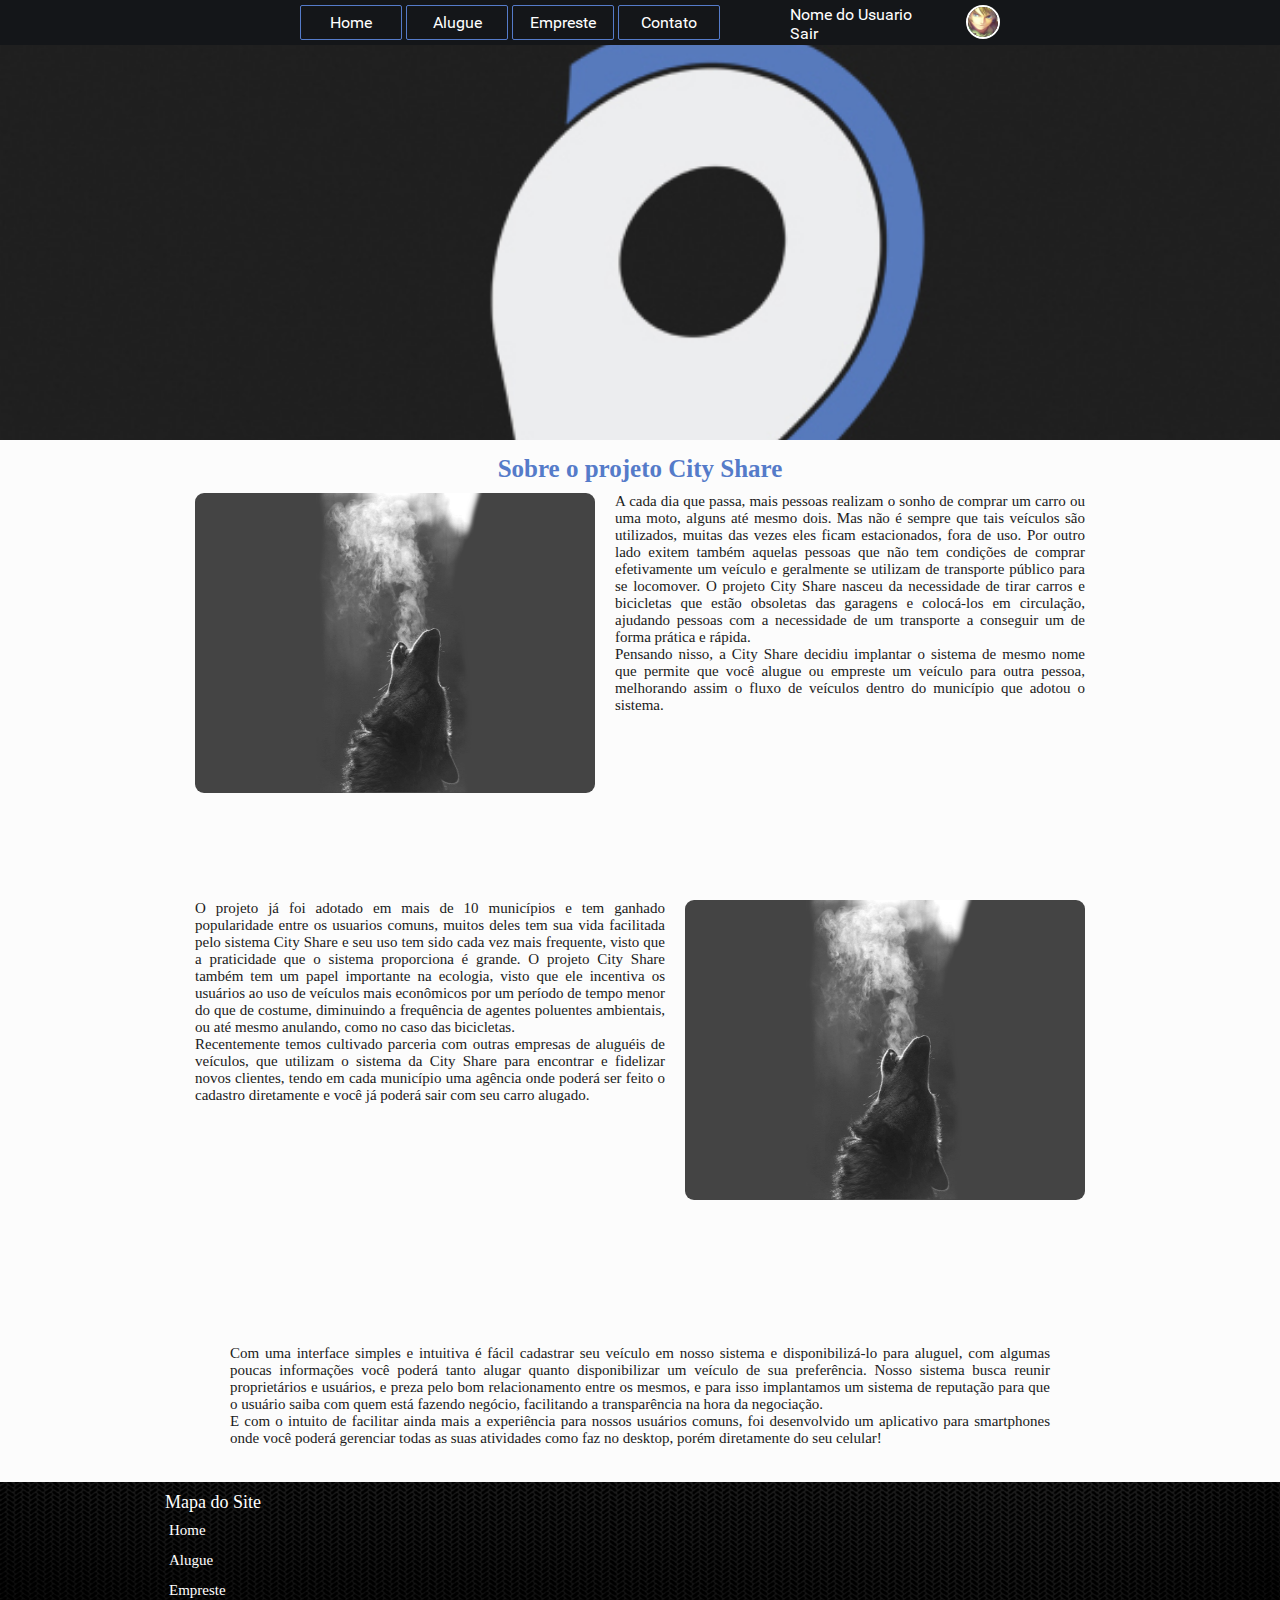
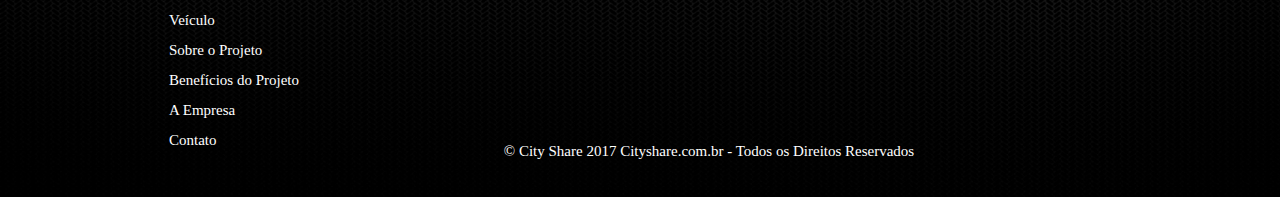
<file: projeto.html>
<!DOCTYPE html>
<html xmlns="http://www.w3.org/1999/xhtml">
    <head>
        <title>Projeto | City Share</title>
        <meta name="viewport" content="width=device-width" />
        <meta http-equiv="Content-Type" content="text/html; charset=utf-8" />
        <link rel="stylesheet" href="css/style.css">
        <link rel="icon" href="img/icones/logoCityShareIcon.png">
    </head>
    <body>
        <div id="container">
            <header>
                <div id="box-cabecalho">
                    <div id="mobile-botao-menu"></div>
                    <div id="menu-navegacao">
                        <ul>
                            <li class="botao-menu"><a href="#">Home</a></li>
                            <li class="botao-menu"><a href="#">Alugue</a></li>
                            <li class="botao-menu"><a href="#">Empreste</a></li>
                            <li class="botao-menu"><a href="#">Contato</a></li>
                        </ul>
                    </div>
                    <div id="box-conta">
                        <a href="#"><div id="icone-notificacao"></div></a>                
                        <div id="imagem-perfil">                            
                            <img src="img/link_face.jpg" />
                        </div>
                        <div id="box-info-usuario">
                            <p id="nome-usuario">Nome do Usuario</p>
                            <a id="botao-logout" href="#">Sair</a>
                        </div>
                    </div>
                    <div class="js-popup-painel" id="box-menu-usuario">
                        <ul id="menu-usuario">
                            <li><a href="#">Perfil</a></li>
                            <li><a href="#">Configurações</a></li>
                            <li><a href="#">Sair</a></li>
                        </ul>
                    </div>
                    <!-- MENU DE USUÁRIO -->                    
                </div>
            </header>            
            <!-- CABEÇALHO -->
            <div class="js-popup-painel painel-mobile" id="box-mobile-menu">
                <ul id="mobile-menu">
                    <li><a href="#">HOME</a></li>
                    <li><a href="#">ALUGUE</a></li>
                    <li><a href="#">EMPRESTE</a></li>
                    <li><a href="#">CONTATO</a></li>                    
                </ul>
            </div>
            <!-- MENU DE PAGINAS - MOBILE -->
            <div class="main" id="pag-sobre-projeto">
                <div class="imagem-divisao-conteudo imagem-principal"></div>
                <div class="box-conteudo">
                    <section class="box-conteudo-apresentacao conteudo-horizontal-ltr">
                        <h1 class="titulo-apresentacao">Sobre o projeto City Share</h1>
                        <img class="imagem-apresentacao" src="img/image_teste.jpg" />
                        <p class="texto-apresentacao">
                            A cada dia que passa, mais pessoas realizam o sonho de comprar um carro ou uma moto, alguns até mesmo dois. Mas não é sempre que tais veículos são utilizados, muitas das vezes eles ficam estacionados, fora de uso. Por outro lado exitem também aquelas pessoas que não tem condições de comprar efetivamente um veículo e geralmente se utilizam de transporte público para se locomover. O projeto City Share nasceu da necessidade de tirar carros e bicicletas que estão obsoletas das garagens e colocá-los em circulação, ajudando pessoas com a necessidade de um transporte a conseguir um de forma prática e rápida.<br> Pensando nisso, a City Share decidiu implantar o sistema de mesmo nome que permite que você alugue ou empreste um veículo para outra pessoa, melhorando assim o fluxo de veículos dentro do município que adotou o sistema.
                        </p>
                    </section>
                </div>
                <div class="box-conteudo">
                    <section class="box-conteudo-apresentacao conteudo-horizontal-rtl">
                        <img class="imagem-apresentacao" src="img/image_teste.jpg" />
                        <p class="texto-apresentacao">
                            O projeto já foi adotado em mais de 10 municípios e tem ganhado popularidade entre os usuarios comuns, muitos deles tem sua vida facilitada pelo sistema City Share e seu uso tem sido cada vez mais frequente, visto que a praticidade que o sistema proporciona é grande. O projeto City Share também tem um papel importante na ecologia, visto que ele incentiva os usuários ao uso de veículos mais econômicos por um período de tempo menor do que de costume, diminuindo a frequência de agentes poluentes ambientais, ou até mesmo anulando, como no caso das bicicletas.<br>
                            Recentemente temos cultivado parceria com outras empresas de aluguéis de veículos, que utilizam o sistema da City Share para encontrar e fidelizar novos clientes, tendo em cada município uma agência onde poderá ser feito o cadastro diretamente e você já poderá sair com seu carro alugado.
                        </p>
                    </section>
                </div>
                <div class="box-conteudo">
                    <section class="box-conteudo-apresentacao">
                        <p class="texto-apresentacao">
                           Com uma interface simples e intuitiva é fácil cadastrar seu veículo em nosso sistema e disponibilizá-lo para aluguel, com algumas poucas informações você poderá tanto alugar quanto disponibilizar um veículo de sua preferência. Nosso sistema busca reunir proprietários e usuários, e preza pelo bom relacionamento entre os mesmos, e para isso implantamos um sistema de reputação para que o usuário saiba com quem está fazendo negócio, facilitando a transparência na hora da negociação.<br>
                            E com o intuito de facilitar ainda mais a experiência para nossos usuários comuns, foi desenvolvido um aplicativo para smartphones onde você poderá gerenciar todas as suas atividades como faz no desktop, porém diretamente do seu celular! 
                        </p>
                    </section>
                </div>
            </div>
            <!-- CONTEUDO PRINCIPAL -->
        </div>
        <footer>
            <div id="box-rodape">
                <section id="box-mapa-site">
                    <h1>Mapa do Site</h1>
                    <ul id="lista-paginas">
                        <li><a href="#">Home</a></li>
                        <li><a href="#">Alugue</a></li>
                        <li><a href="#">Empreste</a></li>
                        <li><a href="#">Veículo</a></li>
                        <li><a href="#">Sobre o Projeto</a></li>
                        <li><a href="#">Benefícios do Projeto</a></li>
                        <li><a href="#">A Empresa</a></li>
                        <li><a href="#">Contato</a></li>
                    </ul>
                </section>
                <p id="declaracao-copyright">&copy; City Share 2017 Cityshare.com.br - Todos os Direitos Reservados</p>
            </div>
        </footer>
        <!-- RODAPÉ -->
        <script src="js/libs/jquery-3.1.1.min.js"></script>
        <script src="js/script.js"></script>
    </body>
</html>
</file>
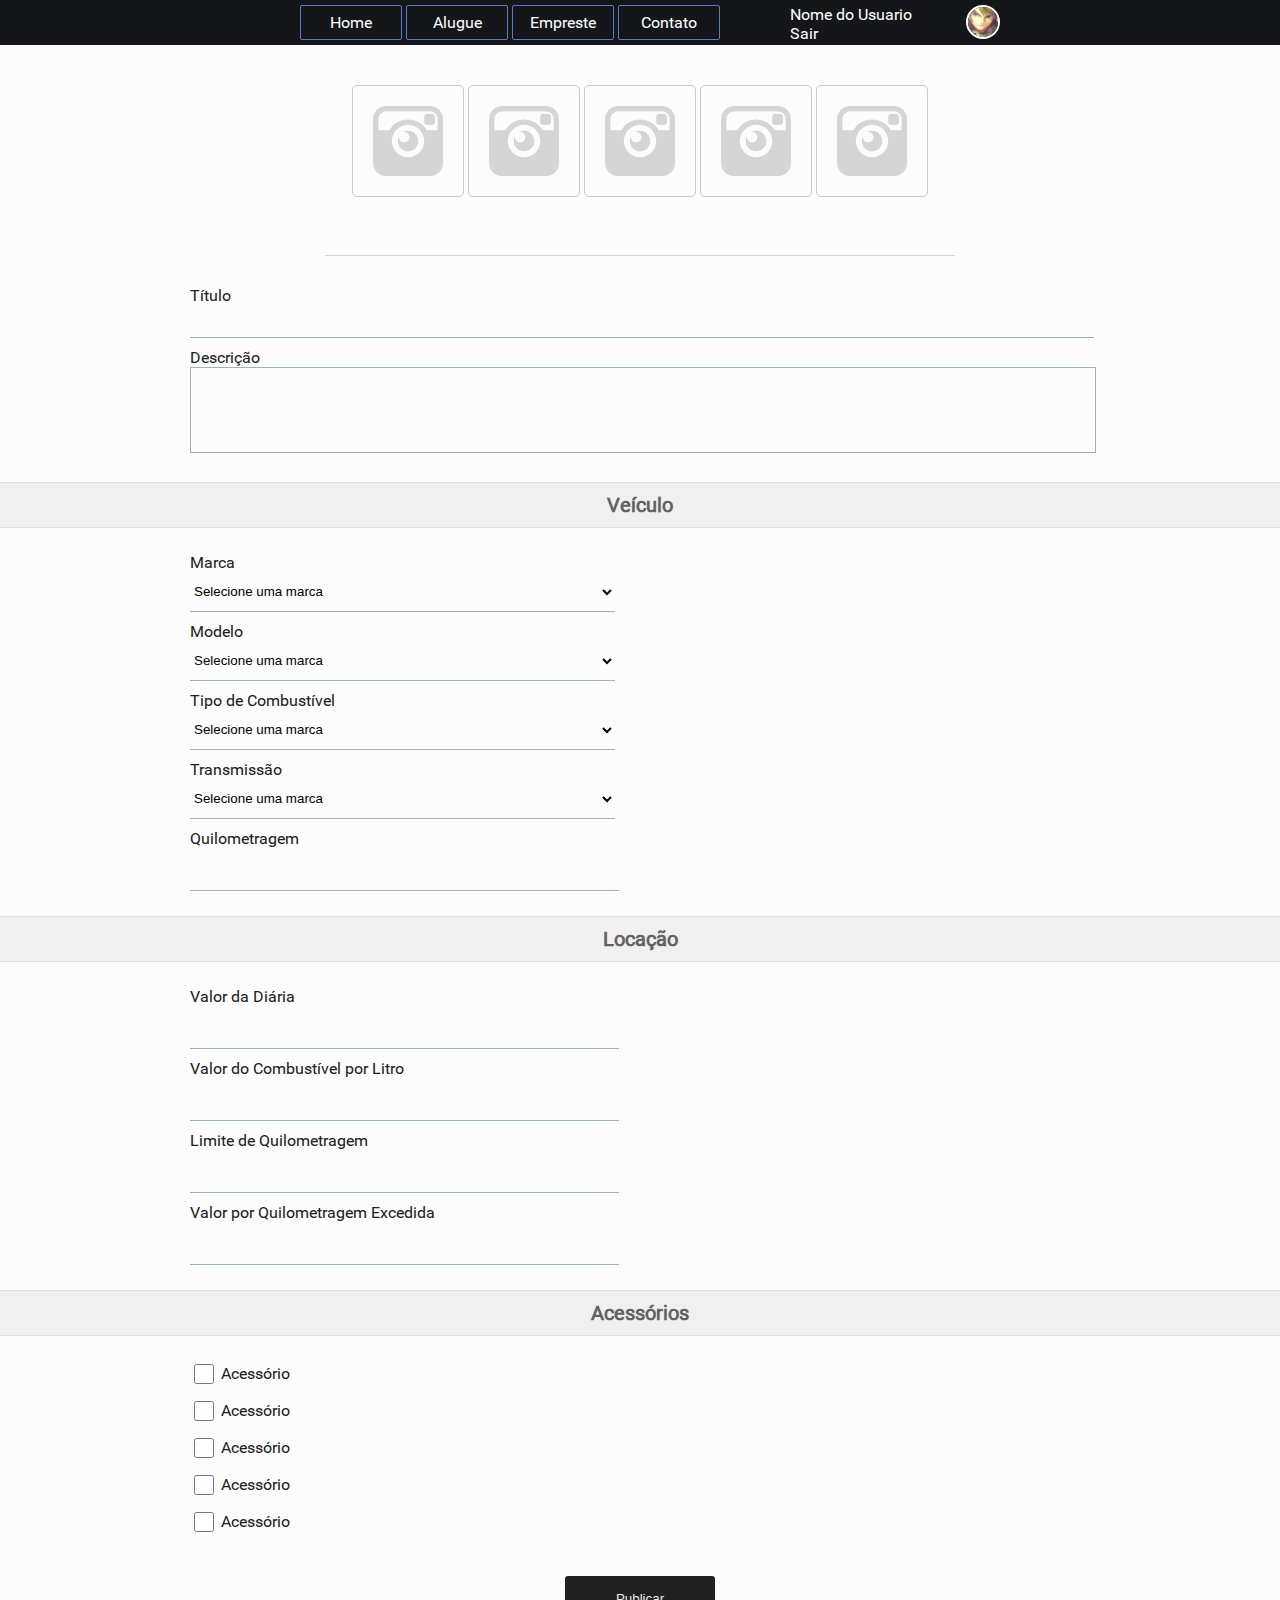
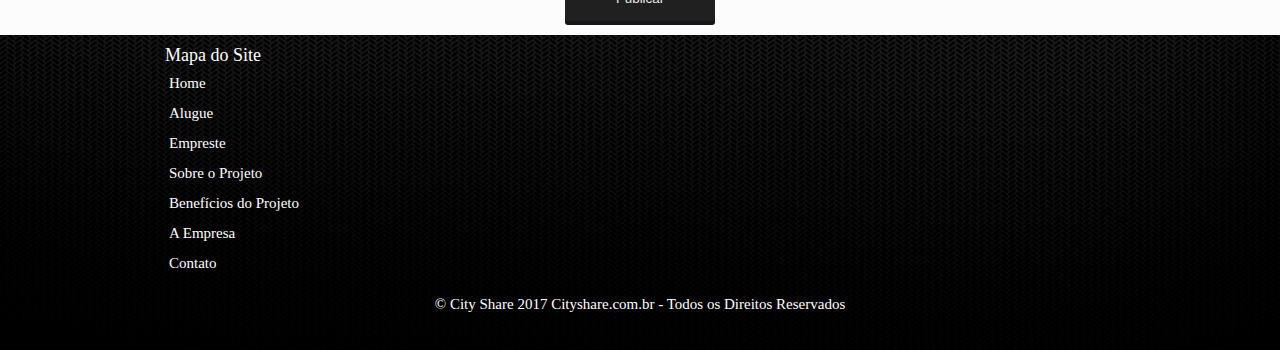
<file: publicar.html>
<!DOCTYPE html>
<html xmlns="http://www.w3.org/1999/xhtml">
    <head>
        <title>Home - City Share</title>
        <meta name="viewport" content="width=device-width" />
        <meta http-equiv="Content-Type" content="text/html; charset=utf-8" />
        <link rel="stylesheet" href="css/style.css">
        <link rel="icon" href="img/icones/logoCityShareIcon.png">
    </head>
    <body>
        <div id="container">
            <header>
                <div id="box-cabecalho">
                    <div id="mobile-botao-menu"></div>
                    <div id="menu-navegacao">
                        <ul>
                            <li class="botao-menu"><a href="index.html">Home</a></li>
                            <li class="botao-menu"><a href="alugue.html">Alugue</a></li>
                            <li class="botao-menu"><a href="empreste.html">Empreste</a></li>
                            <li class="botao-menu"><a href="contato.html">Contato</a></li>
                        </ul>
                    </div>
                    <div id="box-conta">
                        <span id="icone-notificacao"></span>
                        <div id="imagem-perfil">                            
                            <img src="img/link_face.jpg" />
                        </div>
                        <div id="box-info-usuario">
                            <p id="nome-usuario">Nome do Usuario</p>
                            <a id="botao-logout" href="#">Sair</a>
                        </div>
                    </div>
                    <div class="js-popup-painel" id="box-menu-usuario">
                        <ul id="menu-usuario">
                            <li><a href="#">Perfil</a></li>
                            <li><a href="#">Configurações</a></li>
                            <li><a href="#">Sair</a></li>
                        </ul>
                    </div>
                    <!-- MENU DE USUÁRIO -->
                    <section class="js-popup-painel" id="box-menu-notificacoes">
                        <h1 id="titulo-box-notificacoes">Notificações</h1>
                        <section class="box-notificacao">
                            <a href="#">
                                <img class="icone-notificacao" />
                                <div class="info-notificacao">
                                    <h1 class="titulo-notificacao">Titulo</h1>
                                    <p class="conteudo-notificacao">                                    
                                        Lorem ipsum dolor sit amet, consectetur adipiscing elit. Curabitur congue ante at magna pellentesque fringilla. Nam placerat dictum turpis ac pellentesque. Aenean et ligula a nibh tristique ultricies et eu sem. Ut turpis mi, tincidunt id gravida sed, porttitor eu erat. Cras eleifend maximus egestas. Maecenas eget ultrices nibh. Aliquam vitae semper arcu. Pellentesque habitant morbi tristique senectus et netus et malesuada fames ac turpis egestas. In vel facilisis nulla. Fusce a sem mi. Ut eget tincidunt dolor, eu dictum risus. Nullam volutpat suscipit auctor. Vestibulum vel sem elit. Donec et purus egestas, egestas augue in, molestie dui. Vivamus ut varius felis.
                                    </p>
                                </div>
                            </a>
                        </section>
                        <section class="box-notificacao">
                            <a href="#">
                                <img class="icone-notificacao" />
                                <div class="info-notificacao">
                                    <h1 class="titulo-notificacao">Titulo</h1>
                                    <p class="conteudo-notificacao">                                    
                                        Lorem ipsum dolor sit amet, consectetur adipiscing elit. Curabitur congue ante at magna pellentesque fringilla. Nam placerat dictum turpis ac pellentesque. Aenean et ligula a nibh tristique ultricies et eu sem. Ut turpis mi, tincidunt id gravida sed, porttitor eu erat. Cras eleifend maximus egestas. Maecenas eget ultrices nibh. Aliquam vitae semper arcu. Pellentesque habitant morbi tristique senectus et netus et malesuada fames ac turpis egestas. In vel facilisis nulla. Fusce a sem mi. Ut eget tincidunt dolor, eu dictum risus. Nullam volutpat suscipit auctor. Vestibulum vel sem elit. Donec et purus egestas, egestas augue in, molestie dui. Vivamus ut varius felis.
                                    </p>
                                </div>
                            </a>
                        </section>
                        <section class="box-notificacao">
                            <a href="#">
                                <img class="icone-notificacao" />
                                <div class="info-notificacao">
                                    <h1 class="titulo-notificacao">Titulo</h1>
                                    <p class="conteudo-notificacao">                                    
                                        Lorem ipsum dolor sit amet, consectetur adipiscing elit. Curabitur congue ante at magna pellentesque fringilla. Nam placerat dictum turpis ac pellentesque. Aenean et ligula a nibh tristique ultricies et eu sem. Ut turpis mi, tincidunt id gravida sed, porttitor eu erat. Cras eleifend maximus egestas. Maecenas eget ultrices nibh. Aliquam vitae semper arcu. Pellentesque habitant morbi tristique senectus et netus et malesuada fames ac turpis egestas. In vel facilisis nulla. Fusce a sem mi. Ut eget tincidunt dolor, eu dictum risus. Nullam volutpat suscipit auctor. Vestibulum vel sem elit. Donec et purus egestas, egestas augue in, molestie dui. Vivamus ut varius felis.
                                    </p>
                                </div>
                            </a>
                        </section>
                    </section>
                    <!-- MENU DE NOTIFICACOES --> 
                </div>
            </header>            
            <!-- CABEÇALHO -->
            <div class="js-popup-painel painel-mobile" id="box-mobile-menu">
                <ul id="mobile-menu">
                    <li><a class="preset-botao" href="#">HOME</a></li>
                    <li><a class="preset-botao" href="#">ALUGUE</a></li>
                    <li><a class="preset-botao" href="#">EMPRESTE</a></li>
                    <li><a class="preset-botao" href="#">CONTATO</a></li>                    
                </ul>
            </div>
            <!-- MENU DE PAGINAS - MOBILE -->
            <div class="main" id="pag-publicar">
                <form>
                    <div class="box-conteudo">
                        <div id="container-imagens-veiculo">
                            <div id="imagens">
                                <div id="wrapper-imagens">
                                    <div class="box-botao-imagem">
                                        <div class="imagem"></div>
                                        <h1 class="label">A Definir</h1>
                                    </div>
                                    <div class="box-botao-imagem">
                                        <div class="imagem"></div>
                                        <h1 class="label">A Definir</h1>
                                    </div>
                                    <div class="box-botao-imagem">
                                        <div class="imagem"></div>
                                        <h1 class="label">A Definir</h1>
                                    </div>
                                    <div class="box-botao-imagem">
                                        <div class="imagem"></div>
                                        <h1 class="label">A Definir</h1>
                                    </div>
                                    <div class="box-botao-imagem">
                                        <div class="imagem"></div>
                                        <h1 class="label">A Definir</h1>
                                    </div>
                                </div>
                                <div id="file-inputs">
                                    <input class="imagem-input" type="file" />
                                    <input class="imagem-input" type="file" />
                                    <input class="imagem-input" type="file" />
                                    <input class="imagem-input" type="file" />
                                    <input class="imagem-input" type="file" />
                                </div>
                            </div>
                        </div>
                        <div class="label-input">
                            <p class="label">Título</p>
                            <input class="preset-input-text" type="text"/>
                        </div>
                        <div class="label-input">
                            <p class="label">Descrição</p>
                            <textarea class="preset-input-textarea"></textarea>
                        </div>
                    </div>
                    <h1 class="titulo-separador">Veículo</h1>
                    <div class="box-conteudo" id="box-veiculo">
                        <div class="label-input">
                            <p class="label">Marca</p>
                            <select class="preset-input-select" type="select">
                                <option selected disabled>Selecione uma marca</option>
                            </select>
                        </div>
                        <div class="label-input">
                            <p class="label">Modelo</p>
                            <select class="preset-input-select" type="select">
                                <option selected disabled>Selecione uma marca</option>
                            </select>
                        </div>
                        <div class="label-input">
                            <p class="label">Tipo de Combustível</p>
                            <select class="preset-input-select" type="select">
                                <option selected disabled>Selecione uma marca</option>
                            </select>
                        </div>
                        <div class="label-input">
                            <p class="label">Transmissão</p>
                            <select class="preset-input-select" type="select">
                                <option selected disabled>Selecione uma marca</option>
                            </select>
                        </div>
                        <div class="label-input">
                            <p class="label">Quilometragem</p>
                            <input class="preset-input-text" type="text"/>
                        </div>
                    </div>
                    <h1 class="titulo-separador">Locação</h1>
                    <div class="box-conteudo" id="box-locacao">
                        <div class="label-input">
                            <p class="label">Valor da Diária</p>
                            <input class="preset-input-text" type="text"/>
                        </div>
                        <div class="label-input">
                            <p class="label">Valor do Combustível por Litro</p>
                            <input class="preset-input-text" type="text"/>
                        </div>
                        <div class="label-input">
                            <p class="label">Limite de Quilometragem</p>
                            <input class="preset-input-text" type="text"/>
                        </div>
                        <div class="label-input">
                            <p class="label">Valor por Quilometragem Excedida</p>
                            <input class="preset-input-text" type="text"/>
                        </div>
                    </div>
                    <h1 class="titulo-separador">Acessórios</h1>
                    <div class="box-conteudo">
                        <div class="label-checkbox">                        
                            <label>
                                <input type="checkbox"/>
                                <span class="label">Acessório</span>
                            </label>
                        </div>
                        <div class="label-checkbox">                        
                            <label>
                                <input type="checkbox"/>
                                <span class="label">Acessório</span>
                            </label>
                        </div>
                        <div class="label-checkbox">                        
                            <label>
                                <input type="checkbox"/>
                                <span class="label">Acessório</span>
                            </label>
                        </div>
                        <div class="label-checkbox">                        
                            <label>
                                <input type="checkbox"/>
                                <span class="label">Acessório</span>
                            </label>
                        </div>
                        <div class="label-checkbox">                        
                            <label>
                                <input type="checkbox"/>
                                <span class="label">Acessório</span>
                            </label>
                        </div>
                        <input class="preset-input-submit" id="botao-publicar" type="submit" value="Publicar" />
                    </div>
                </form>
            </div>
            <!-- CONTEUDO PRINCIPAL -->
        </div>
        <footer>
            <div id="box-rodape">
                <section id="box-mapa-site">
                    <h1>Mapa do Site</h1>
                    <ul id="lista-paginas">
                        <li><a href="index.html">Home</a></li>
                        <li><a href="alugue.html">Alugue</a></li>
                        <li><a href="empreste.html">Empreste</a></li>
                        <li><a href="projeto.html">Sobre o Projeto</a></li>
                        <li><a href="beneficios.html">Benefícios do Projeto</a></li>
                        <li><a href="empresa.html">A Empresa</a></li>
                        <li><a href="contato.html">Contato</a></li>
                    </ul>
                </section>
                <p id="declaracao-copyright">&copy; City Share 2017 Cityshare.com.br - Todos os Direitos Reservados</p>
            </div>
        </footer>
        <!-- RODAPÉ -->
        <script src="js/libs/jquery-3.1.1.min.js"></script>
        <script src="js/script.js"></script>
    </body>
</html>
</file>
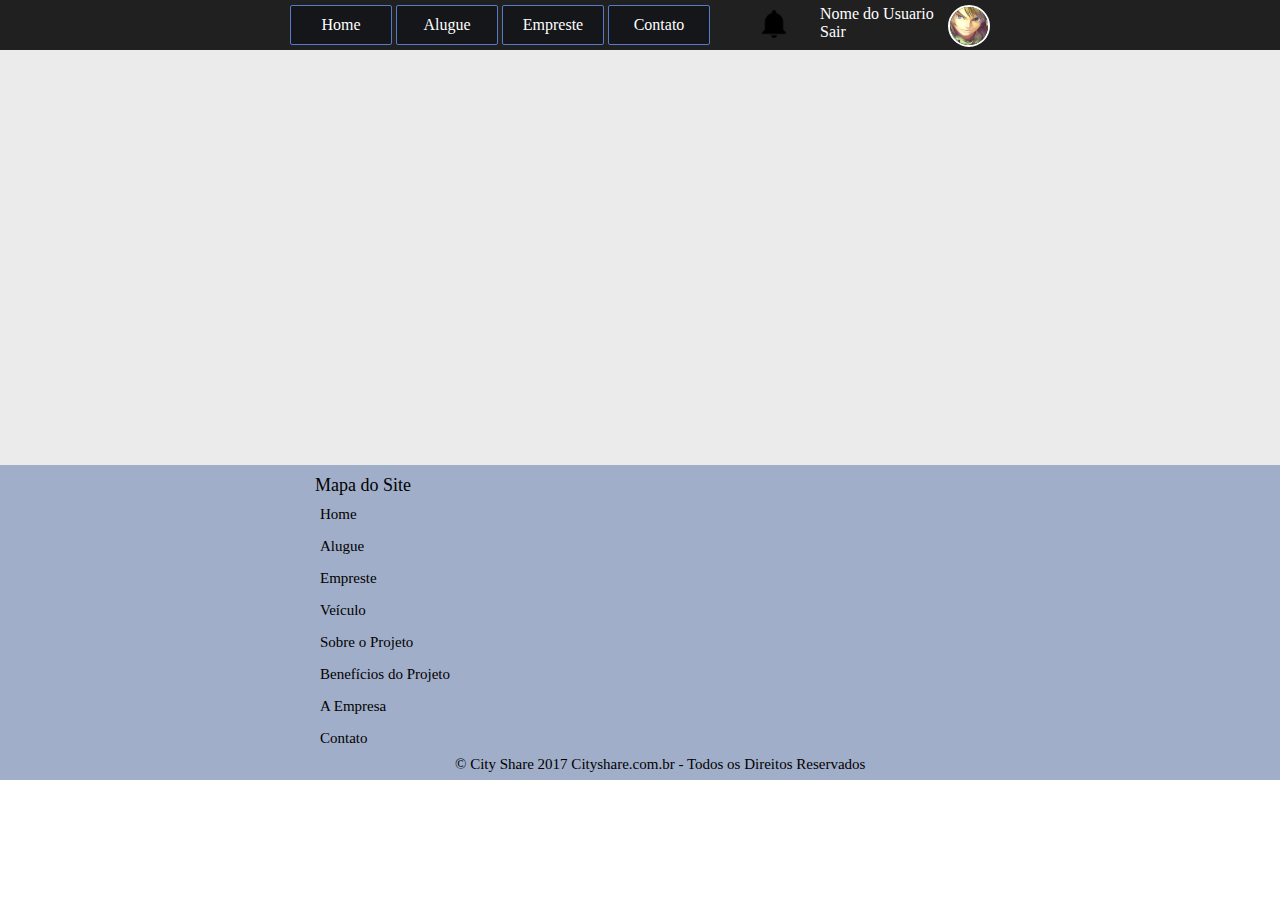
<file: teste.html>
<!doctype html>
<html>
    <head>
        <title>Home - City Share</title>
        <meta name="viewport" content="width=device-width"/>
        <link rel="stylesheet" href="css/teste.css"></link>
    </head>
    <body>
        <div id="container">
            <header>
                <div id="box-cabecalho">
                    <div id="mobile-botao-menu"></div>
                    <div id="menu-navegacao">
                        <ul>
                            <li class="botao-menu"><a href="#">Home</a></li>
                            <li class="botao-menu"><a href="#">Alugue</a></li>
                            <li class="botao-menu"><a href="#">Empreste</a></li>
                            <li class="botao-menu"><a href="#">Contato</a></li>
                        </ul>
                    </div>
                    <div id="box-conta">
                        <a href="#"><div id="icone-notificacao"></div></a>                
                        <div id="imagem-perfil">                            
                            <img src="img/link_face.jpg" />
                        </div>
                        <div id="box-info-usuario">
                            <p id="nome-usuario">Nome do Usuario</p>
                            <a id="botao-logout" href="#">Sair</a>
                        </div>
                    </div>
                    <div class="js-popup-painel" id="box-menu-usuario">
                        <ul id="menu-usuario">
                            <li><a href="#">Perfil</a></li>
                            <li><a href="#">Configurações</a></li>
                            <li><a href="#">Sair</a></li>
                        </ul>
                    </div>
                    <!-- MENU DE USUÁRIO -->
                    <div id="mobile-botao-filtragem"></div>
                    <!-- BOTAO FILTRAGEM DE VEÍCULOS -->
                </div>
            </header>            
            <!-- CABEÇALHO -->
            <div class="js-popup-painel painel-mobile" id="box-mobile-menu">
                <ul id="mobile-menu">
                    <li><a href="#">HOME</a></li>
                    <li><a href="#">ALUGUE</a></li>
                    <li><a href="#">EMPRESTE</a></li>
                    <li><a href="#">CONTATO</a></li>                    
                </ul>
            </div>
            <!-- MENU DE PAGINAS - MOBILE -->
            <section class="js-popup-painel painel-mobile" id="box-mobile-filtragem">
                <h1 id="titulo">Filtragem</h1>
                <form method="post" action="#">                    
                    <div class="box-opcoes-select">
                        <p class="label">Estado</p>
                        <select class="select">
                            <option>Estado</option>
                        </select>
                    </div>
                    <div class="box-opcoes-select">
                        <p class="label">Cidade</p>
                        <select class="select">
                            <option>Cidade</option>
                        </select>
                    </div>
                    <div class="box-opcoes-select">
                        <p class="label">Tipo de Transporte</p>
                        <select class="select">
                            <option>Bicicleta</option>
                        </select>
                    </div>
                    <div class="box-filtragem-valor">
                        <p class="label">Valor da Diária</p>
                        <div class="box-valores">
                            <p class="label-intervalo">De:</p>
                            <input class="txt-valor" type="text" />
                            <p class="label-intervalo">A:</p>
                            <input class="txt-valor" type="text" />
                        </div>
                        <div class="box-ordem">
                            <label>
                                <input class="opcao-ordem" type="radio" />
                                <span class="label-ordem">Crescente</span>
                            </label>                        
                            <label>
                                <input class="opcao-ordem" type="radio" />
                                <span class="label-ordem">Decrescente</span>
                            </label>
                        </div>
                    </div>
                    <div class="box-filtragem-valor">
                        <p class="label">Valor do Combustível</p>
                        <div class="box-valores">
                            <p class="label-intervalo">De:</p>
                            <input class="txt-valor" type="text" />
                            <p class="label-intervalo">A:</p>
                            <input class="txt-valor" type="text" />
                        </div>
                        <div class="box-ordem">                        
                            <label>
                                <input class="opcao-ordem" type="radio" />
                                <span class="label-ordem">Crescente</span>
                            </label>
                            <label>
                                <input class="opcao-ordem" type="radio" />
                                <span class="label-ordem">Decrescente</span>
                            </label>
                        </div>
                    </div>
                    <div class="box-filtragem-valor">
                        <p class="label">Quilometragem do Veículo</p>
                        <div class="box-valores">
                            <p class="label-intervalo">De:</p>
                            <input class="txt-valor" type="text" />
                            <p class="label-intervalo">A:</p>
                            <input class="txt-valor" type="text" />
                        </div>
                        <div class="box-ordem">                        
                            <label>
                                <input class="opcao-ordem" type="radio" />
                                <span class="label-ordem">Crescente</span>
                            </label>                        
                            <label>
                                <input class="opcao-ordem" type="radio" />
                                <span class="label-ordem">Decrescente</span>
                            </label>
                        </div>
                    </div>
                    <div class="box-filtragem-valor">
                        <p class="label">Limite de Distância</p>
                        <div class="box-valores">
                            <p class="label-intervalo">De:</p>
                            <input class="txt-valor" type="text" />
                            <p class="label-intervalo">A:</p>
                            <input class="txt-valor" type="text" />
                        </div>
                        <div class="box-ordem">                        
                            <label>
                                <input class="opcao-ordem" type="radio" />
                                <span class="label-ordem">Crescente</span>
                            </label>                        
                            <label>
                                <input class="opcao-ordem" type="radio" />
                                <span class="label-ordem">Decrescente</span>
                            </label>
                        </div>
                    </div>
                    <div class="box-opcoes-select">
                        <p class="label">Avaliação Mínima</p>
                        <select class="select">
                            <option>0</option>
                        </select>
                    </div>
                    <input class="botao-submit" type="submit" value="Filtrar" />
                </form>
            </section>
            <!-- MENU DE FILTRAGEM - MOBILE -->
            <div class="main" id="pag-listagem-veiculos">
                <div id="container-filtro-lista">
                    <div id="wrapper-filtragem">
                        
                    </div>
                    <div id="wrapper-lista">
                        
                    </div>
                </div>
            </div>
            <!-- CONTEUDO PRINCIPAL -->
        </div>
        <footer>
            <div id="box-rodape">
                <section id="box-mapa-site">
                    <h1>Mapa do Site</h1>
                    <ul id="lista-paginas">
                        <li><a href="#">Home</a></li>
                        <li><a href="#">Alugue</a></li>
                        <li><a href="#">Empreste</a></li>
                        <li><a href="#">Veículo</a></li>
                        <li><a href="#">Sobre o Projeto</a></li>
                        <li><a href="#">Benefícios do Projeto</a></li>
                        <li><a href="#">A Empresa</a></li>
                        <li><a href="#">Contato</a></li>
                    </ul>
                </section>
                <p id="declaracao-copyright">&copy; City Share 2017 Cityshare.com.br - Todos os Direitos Reservados</p>
            </div>
        </footer>
        <!-- RODAPÉ -->
        <script src="js/libs/jquery-3.1.1.min.js"></script>
        <script src="js/script.js"></script>
    </body>
</html>
</file>
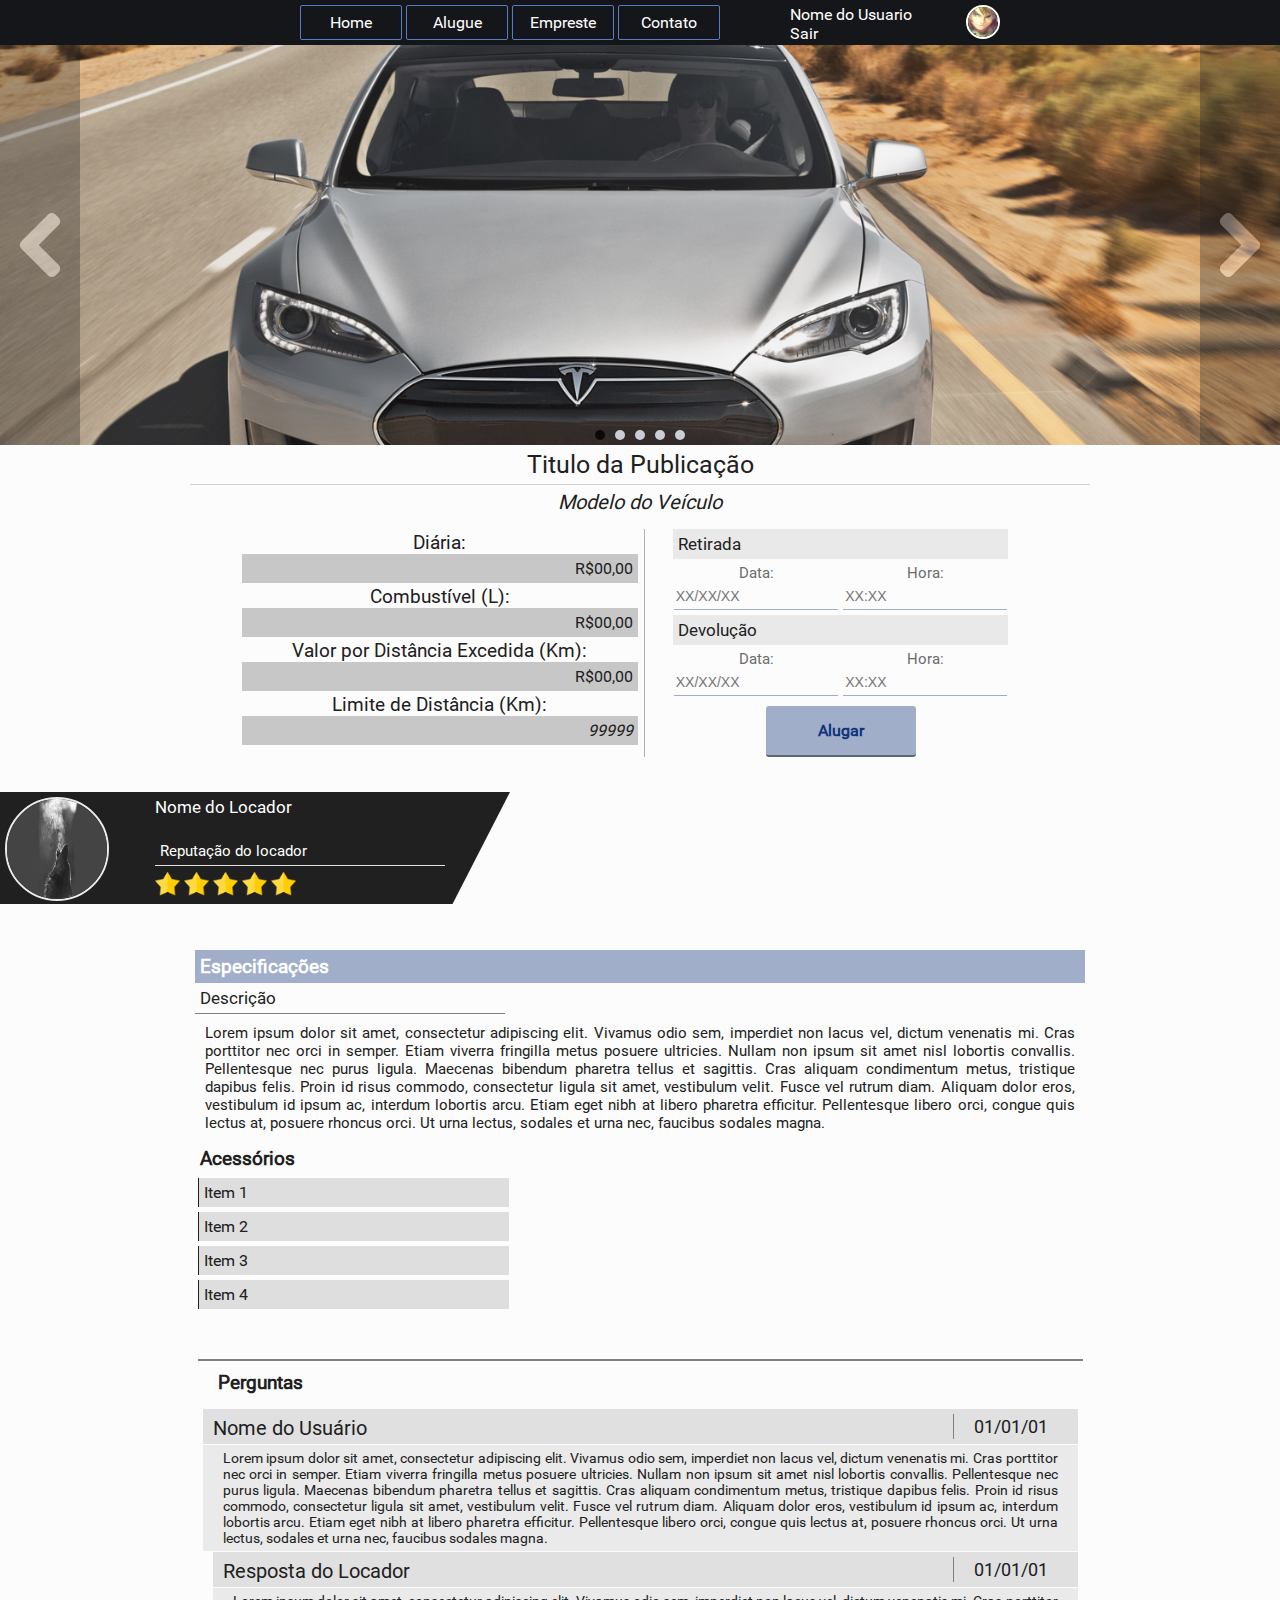
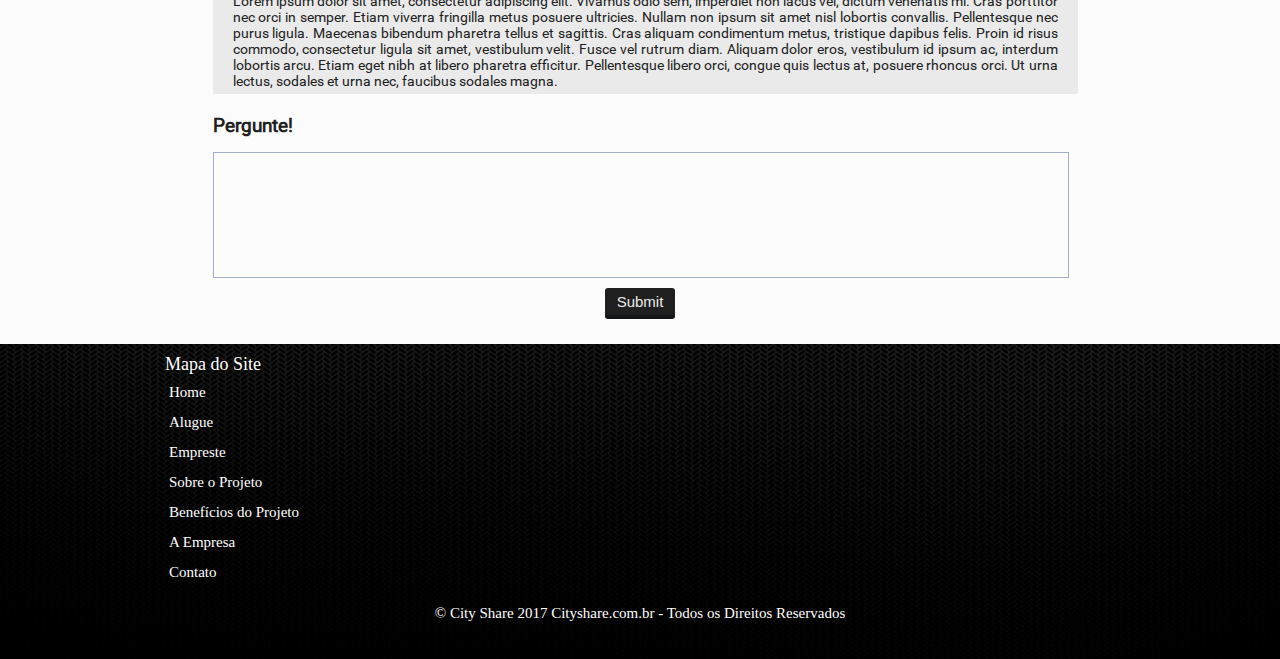
<file: veiculo.html>
<!DOCTYPE html>
<html xmlns="http://www.w3.org/1999/xhtml">
    <head>
        <title>Veículo | City Share</title>
        <meta name="viewport" content="width=device-width"/>
        <meta http-equiv="Content-Type" content="text/html; charset=utf-8" />
        <link rel="stylesheet" href="css/style.css">
        <link rel="icon" href="img/icones/logoCityShareIcon.png">
    </head>
    <body>
        <div id="container">
            <header>
                <div id="box-cabecalho">
                    <div id="mobile-botao-menu"></div>
                    <div id="menu-navegacao">
                        <ul>
                            <li class="botao-menu"><a href="index.html">Home</a></li>
                            <li class="botao-menu"><a href="alugue.html">Alugue</a></li>
                            <li class="botao-menu"><a href="empreste.html">Empreste</a></li>
                            <li class="botao-menu"><a href="contato.html">Contato</a></li>
                        </ul>
                    </div>
                    <div id="box-conta">
                        <a href="#"><div id="icone-notificacao"></div></a>                
                        <div id="imagem-perfil">                            
                            <img src="img/link_face.jpg" />
                        </div>
                        <div id="box-info-usuario">
                            <p id="nome-usuario">Nome do Usuario</p>
                            <a id="botao-logout" href="#">Sair</a>
                        </div>
                    </div>
                    <div class="js-popup-painel" id="box-menu-usuario">
                        <ul id="menu-usuario">
                            <li><a href="#">Perfil</a></li>
                            <li><a href="#">Configurações</a></li>
                            <li><a href="#">Sair</a></li>
                        </ul>
                    </div>
                    <!-- MENU DE USUÁRIO -->                    
                </div>
            </header>               
            <!-- CABEÇALHO -->
            <div class="js-popup-painel painel-mobile" id="box-mobile-menu">
                <ul id="mobile-menu">
                    <li><a href="#">HOME</a></li>
                    <li><a href="#">ALUGUE</a></li>
                    <li><a href="#">EMPRESTE</a></li>
                    <li><a href="#">CONTATO</a></li>                    
                </ul>
            </div>
            <!-- MENU DE PAGINAS - MOBILE -->
            <div class="main" id="pag-detalhes-veiculo">                
                <div id="slide-imagens-veiculo">
                    <span class="botao-slide" id="botao-prev"></span>
                    <span class="botao-slide" id="botao-next"></span>
                    <div id="container-imagens">                        
                        <div class="imagem" style="background-image: url(img/tesla1.jpg)"></div>
                        <div class="imagem" style="background-image: url(img/tesla2.jpg)"></div>
                        <div class="imagem" style="background-image: url(img/tesla3.jpg)"></div>
                        <div class="imagem" style="background-image: url(img/tesla4.jpg)"></div>
                        <div class="imagem" style="background-image: url(img/tesla5.png)"></div>
                    </div>
                    <div id="container-contador">
                        <div class="contador"></div>
                        <div class="contador"></div>
                        <div class="contador"></div>
                        <div class="contador"></div>
                        <div class="contador"></div>
                    </div>
                    <div id="box-botao-expansao">
                        <span id="botao-expansao"></span>    
                    </div>
                </div>
                <div class="box-conteudo">                        
                    <section class="box-veiculo">                        
                        <h1 id="titulo-veiculo">Titulo da Publicação</h1>
                        <p id="modelo-veiculo">Modelo do Veículo</p>
                        <div id="info-veiculo">
                            <div id="box-valores-veiculo">
                                <div class="box-label-valor">
                                    <p class="label">Diária:</p>
                                    <p class="valor">R$00,00</p>
                                </div>
                                <div class="box-label-valor">
                                    <p class="label">Combustível (L):</p>
                                    <p class="valor">R$00,00</p>
                                </div>
                                <div class="box-label-valor">
                                    <p class="label">Valor por Distância Excedida (Km):</p>
                                    <p class="valor">R$00,00</p>
                                </div>
                                <div class="box-label-valor" id="box-limite-distancia">
                                    <p class="label">Limite de Distância (Km):</p>
                                    <p class="valor">99999</p>
                                </div>
                            </div>                            
                            <div id="box-locacao">
                                <div class="box-data">
                                    <p class="titulo">Retirada</p>
                                    <div class="box-label-data">                                    
                                        <p class="label">Data:</p>
                                        <input class="preset-input-text data-input" type="text" placeholder="XX/XX/XX" />
                                    </div>
                                    <div class="box-label-data">                                    
                                        <p class="label">Hora:</p>
                                        <input class="preset-input-text hora-input" type="text" placeholder="XX:XX" />
                                    </div>                                
                                </div>
                                <div class="box-data">
                                    <p class="titulo">Devolução</p>
                                    <div class="box-label-data">                                    
                                        <p class="label">Data:</p>
                                        <input class="preset-input-text data-input" type="text" placeholder="XX/XX/XX" />
                                    </div>
                                    <div class="box-label-data">                                    
                                        <p class="label">Hora:</p>
                                        <input class="preset-input-text hora-input" type="text" placeholder="XX:XX" />
                                    </div>                                
                                </div>
                                <a class="preset-botao" id="botao-alugar" href="#">Alugar</a>
                            </div>
                        </div>
                    </section>
                </div>
                <section id="box-previa-locador">
                    <img id="imagem-locador" src="img/image_teste.jpg" />
                    <div id="info-locador">
                        <h1 id="nome-locador">Nome do Locador</h1>
                        <div id="box-reputacao-locador">
                            <p id="label-reputacao">Reputação do locador</p>
                            <div class="container-icone-avaliacoes">
                                <div class="icone-avaliacao"></div>
                                <div class="icone-avaliacao"></div>
                                <div class="icone-avaliacao"></div>
                                <div class="icone-avaliacao"></div>
                                <div class="icone-avaliacao"></div>
                            </div>
                        </div>
                    </div>
                </section>
                <div class="box-conteudo">
                    <section class="box-veiculo">
                        <section id="box-especificacoes-veiculos">
                            <h1 id="titulo">Especificações</h1>
                            <p id="titulo-descricao">Descrição</p>
                            <p id="conteudo-descricao">
                                Lorem ipsum dolor sit amet, consectetur adipiscing elit. Vivamus odio sem, imperdiet non lacus vel, dictum venenatis mi. Cras porttitor nec orci in semper. Etiam viverra fringilla metus posuere ultricies. Nullam non ipsum sit amet nisl lobortis convallis. Pellentesque nec purus ligula. Maecenas bibendum pharetra tellus et sagittis. Cras aliquam condimentum metus, tristique dapibus felis. Proin id risus commodo, consectetur ligula sit amet, vestibulum velit. Fusce vel rutrum diam. Aliquam dolor eros, vestibulum id ipsum ac, interdum lobortis arcu. Etiam eget nibh at libero pharetra efficitur. Pellentesque libero orci, congue quis lectus at, posuere rhoncus orci. Ut urna lectus, sodales et urna nec, faucibus sodales magna.
                            </p>
                            <section id="box-acessorios-veiculo">
                                <h1 id="titulo-acessorios">Acessórios</h1>
                                <ul id="lista-acessorios">
                                    <li>Item 1</li>
                                    <li>Item 2</li>
                                    <li>Item 3</li>
                                    <li>Item 4</li>
                                </ul>
                            </section>
                        </section>
                    </section>
                </div>
                <section id="container-perguntas">
                    <h1 id="titulo-container-perguntas">Perguntas</h1>
                    <div class="box-pergunta">
                        <div class="box-info">
                            <p class="titulo">Nome do Usuário</p>
                            <p class="data">01/01/01</p>
                        </div>
                        <p class="pergunta">
                            Lorem ipsum dolor sit amet, consectetur adipiscing elit. Vivamus odio sem, imperdiet non lacus vel, dictum venenatis mi. Cras porttitor nec orci in semper. Etiam viverra fringilla metus posuere ultricies. Nullam non ipsum sit amet nisl lobortis convallis. Pellentesque nec purus ligula. Maecenas bibendum pharetra tellus et sagittis. Cras aliquam condimentum metus, tristique dapibus felis. Proin id risus commodo, consectetur ligula sit amet, vestibulum velit. Fusce vel rutrum diam. Aliquam dolor eros, vestibulum id ipsum ac, interdum lobortis arcu. Etiam eget nibh at libero pharetra efficitur. Pellentesque libero orci, congue quis lectus at, posuere rhoncus orci. Ut urna lectus, sodales et urna nec, faucibus sodales magna.
                        </p>
                        <section class="box-resposta">                            
                            <div class="box-info">
                                <p class="titulo">Resposta do Locador</p>
                                <p class="data">01/01/01</p>
                            </div>
                            <p class="resposta">
                                Lorem ipsum dolor sit amet, consectetur adipiscing elit. Vivamus odio sem, imperdiet non lacus vel, dictum venenatis mi. Cras porttitor nec orci in semper. Etiam viverra fringilla metus posuere ultricies. Nullam non ipsum sit amet nisl lobortis convallis. Pellentesque nec purus ligula. Maecenas bibendum pharetra tellus et sagittis. Cras aliquam condimentum metus, tristique dapibus felis. Proin id risus commodo, consectetur ligula sit amet, vestibulum velit. Fusce vel rutrum diam. Aliquam dolor eros, vestibulum id ipsum ac, interdum lobortis arcu. Etiam eget nibh at libero pharetra efficitur. Pellentesque libero orci, congue quis lectus at, posuere rhoncus orci. Ut urna lectus, sodales et urna nec, faucibus sodales magna.
                            </p>
                        </section>
                    </div>
                    <section id="box-adicionar-pergunta">
                        <h1 id="titulo">Pergunte!</h1>
                        <div id="box-conteudo-pergunta">
                            <form method="post">
                                <textarea class="preset-input-textarea" id="conteudo-pergunta" cols="50" rows="8"></textarea>
                                <input class="preset-input-submit" id="botao-perguntar" type="submit"/>
                            </form>
                        </div>
                    </section>
                </section>
            </div>
            <!-- CONTEUDO PRINCIPAL -->
        </div>
        <footer>
            <div id="box-rodape">
                <section id="box-mapa-site">
                    <h1>Mapa do Site</h1>
                    <ul id="lista-paginas">
                        <li><a href="index.html">Home</a></li>
                        <li><a href="alugue.html">Alugue</a></li>
                        <li><a href="empreste.html">Empreste</a></li>
                        <li><a href="projeto.html">Sobre o Projeto</a></li>
                        <li><a href="beneficios.html">Benefícios do Projeto</a></li>
                        <li><a href="empresa.html">A Empresa</a></li>
                        <li><a href="contato.html">Contato</a></li>
                    </ul>
                </section>
                <p id="declaracao-copyright">&copy; City Share 2017 Cityshare.com.br - Todos os Direitos Reservados</p>
            </div>
        </footer>
        <!-- RODAPÉ -->
        <script src="js/libs/jquery-3.1.1.min.js"></script>
        <script src="js/script.js"></script>
    </body>
</html>
</file>
<file: css/style.css>
body::after {
    content: "mobile";
    font-size: 0;    
}

@media (min-width: 740px) {
    body::after {
        content: "desktop";
        font-size: 0;
    }
}

/*------------------------------------------------------------------------- PSEUDO ELEMENTOS PARA BREAKPOINT*/

@font-face {
    font-family: roboto;
    src: url(fonts/Roboto-Regular.ttf);
}

html, body, div, span, applet, object, iframe,
h1, h2, h3, h4, h5, h6, p, blockquote, pre,
a, abbr, acronym, address, big, cite, code,
del, dfn, em, img, ins, kbd, q, s, samp,
small, strike, sub, sup, tt, var,
b, u, i, center,
dl, dt, dd, ol, ul, li,
fieldset, form, label, legend,
table, caption, tbody, tfoot, thead, tr, th, td,
article, aside, canvas, details, embed, 
figure, figcaption, footer, header, hgroup, 
menu, nav, output, ruby, section, summary,
time, mark, audio, video {
	margin: 0;
	padding: 0;
	border: 0;
	font-size: 100%;
	font: inherit;
	vertical-align: baseline;
}

/*------------------------------------------------------------------------- CSS RESET*/

a {
    text-decoration: none;
}

#container {
    
}

body {
    font-family: 'roboto';
}

/*------------------------------------------------------------------------- GERAL*/

header {
    background-color: #141619;    
    width: 100%;
    height: 60px;
    padding: 5px 0px;
    position: fixed;
    left: 0px;
    z-index: 2;
}

header #box-cabecalho {
    width: 310px;
    height: 60px;
    margin: 0 auto;
}

@media (min-width: 520px) {
    header, header #box-cabecalho {        
        height: 35px;        
    }
}

@media (min-width: 520px) {
    header #box-cabecalho {
        width: 480px;            
    }
}

@media (min-width: 740px) {
    header #box-cabecalho {
        width: 720px;            
    }
}

header #box-cabecalho #mobile-botao-menu {
    background: url(../img/icones/menu_sandwich.png) no-repeat;
    background-size: cover;
    width: 50px;
    height: 50px;
    margin-top: 5px;
    cursor: pointer;
    float: left;
}

@media (min-width: 520px) {
    header #box-cabecalho #mobile-botao-menu {
        width: 30px;
        height: 30px;
        margin-top: 2px;
    }
}

@media (min-width: 740px) {
    header #box-cabecalho #mobile-botao-menu {
        display: none;
    }
}

@media (min-width: 740px) {
    header #box-cabecalho #logo-cityshare {        
        background-image: url(../img/logo_cityshare.png);   
        background-size: contain;
        background-repeat: no-repeat;        
        margin-left: 100px;
        float: left;
    }
}

header #box-cabecalho #menu-navegacao {
    display: none;
}

@media (min-width: 740px) {
    header #box-cabecalho #menu-navegacao {
        display: inline-block;
        width: 420px;
        height: 40px;
        margin-left: 20px;                
    }
}

header #box-cabecalho #menu-navegacao ul {    
    list-style-type: none;
    float: left;
}

header #box-cabecalho #menu-navegacao ul li {
    display: inline-block;
}

header #box-cabecalho #menu-navegacao ul li a {
    display: inline-block;    
    border: 1px solid #557bc9;
    width: 100px;
    color: white;
    font-family: roboto;
    text-align: center;
    border-radius: 2px;
    padding: 7px 0px;    
}

header #box-cabecalho #menu-navegacao ul li a:hover {
    background-color: rgba(85, 123, 201, 0.2);
    color: white;
}

header #box-cabecalho #box-conta {    
    width: 210px;
    height: 60px;
    float: right;
}

@media (min-width: 520px) {
    header #box-cabecalho #box-conta {        
        height: 35px;        
    }
}

@media (min-width: 740px) {
    header #box-cabecalho #box-conta {
        width: 210px;
    }
}

header #box-cabecalho #box-conta #box-login-cadastro {
    padding: 5px 0px;
    text-align: center;
}

header #box-cabecalho #box-conta #box-login-cadastro .botao-conta {
    display: inline-block;
    width: 95px;
    padding: 15px 0px;
    text-align: center;
    color: white;
    border: 1px solid #a1aec9;
    border-radius: 2px;
    margin-right: 5px;
    cursor: pointer;
}

header #box-cabecalho #box-conta #box-login-cadastro .botao-conta:hover,
header #box-cabecalho #box-conta #box-login-cadastro .botao-conta:active {
    background-color: rgba(161, 174, 201, 0.5);    
}

header #box-cabecalho #box-conta #box-login-cadastro #botao-cadastro {
    background-color: #557BC9;
    color: white;
    border: 1px solid #557BC9;    
}

@media (min-width: 520px) {
    header #box-cabecalho #box-conta #box-login-cadastro {
        padding: 0px;
    }
    
    header #box-cabecalho #box-conta #box-login-cadastro .botao-conta {
        padding: 7px 0px;
    }
}

header #box-cabecalho #box-conta #box-info-conta {
    width: 120px;
    float: right;
    height: inherit;
}

@media (min-width: 740px) {
    header #box-cabecalho #box-conta #box-info-conta {
        width: 200px;
    }
}

header #box-cabecalho #box-conta #box-info-conta #box-notificacoes {    
    width: 40px;
    height: inherit;
    float: left;
}

header #box-cabecalho #box-conta #box-info-conta #box-notificacoes #icone-notificacao {
    background: url(../img/icones/notificacao.png) no-repeat;
    background-size: cover;
    width: 40px;
    height: 40px;
    margin-top: 5px;
    cursor: pointer;
    float: left;    
}

@media (min-width: 520px) {
    header #box-cabecalho #box-conta #box-info-conta #box-notificacoes #icone-notificacao {
        width: 28px;
        height: 28px;
    }
}

@media (min-width: 740px) {
    header #box-cabecalho #box-conta #box-info-conta #box-notificacoes #icone-notificacao {
        margin-right: 10px;
    }
}

header #box-cabecalho #box-conta #box-info-conta #box-notificacoes #contagem-notificacoes {            
    display: none;
    background-color: #557bc9;
    width: 30px;
    height: 30px;    
    float: right;
    margin-top: -45px;
    border-radius: 15px;
}

@media (min-width: 520px) {
    header #box-cabecalho #box-conta #box-info-conta #box-notificacoes #contagem-notificacoes {
        margin-top: -35px;
        width: 25px;
        height: 25px;
    }
}

@media (min-width: 740px) {
    header #box-cabecalho #box-conta #box-info-conta #box-notificacoes #contagem-notificacoes {
        margin-top: -35px;
        width: 25px;
        height: 25px;
        margin-right: 5px;
    }
}

header #box-cabecalho #box-conta #box-info-conta #box-notificacoes #contagem-notificacoes #label {        
    width: inherit;
    height: inherit;
    color: #fff;
    text-align: center;
    font-size: 20px;
    margin-top: 3px;
}

@media (min-width: 520px) {
    header #box-cabecalho #box-conta #box-info-conta #box-notificacoes #contagem-notificacoes #label {
        font-size: 17px;
    }
}

header #box-cabecalho #box-conta #box-info-conta #box-info-usuario {
    display: none;
    width: 170px;
    margin-left: auto;
}

@media (min-width: 740px) {
    header #box-cabecalho #box-conta #box-info-conta #box-info-usuario {
        display: block;
    }
}

header #box-cabecalho #box-conta #box-info-usuario #nome-usuario,
header #box-cabecalho #box-conta #box-info-usuario #botao-logout {    
    color: white;
}

header #box-cabecalho #box-conta #imagem-perfil {
    background-color: #dddddd;
    width: 55px;
    height: 55px;    
    border-radius: 50px;
    border: 2px solid white;
    overflow: hidden;    
    cursor: pointer;
    float: right;    
}

header #box-cabecalho #box-conta #imagem-perfil img {
    width: 55px;
    height: 55px;
}

@media (min-width: 520px) {
    header #box-cabecalho #box-conta #imagem-perfil,
    header #box-cabecalho #box-conta #imagem-perfil img {
        width: 30px;
        height: 30px;        
    }
}

/*------------------------------------------------------------------------- CABEÇALHO*/

#mobile-botao-filtragem-ativo {
    background-color: #202020;
    background-image: url(../img/icones/filtrar.png);
    background-position: center;
    background-repeat: no-repeat; 
    background-size: 45px;
    width: 40px;
    height: 40px;
    padding: 10px;
    position: relative;    
    top: 10px;    
    border: 2px solid #A1AEC9;
    border-top: 0px;
    cursor: pointer;
    z-index: 1;    
    float: left;
}

@media (min-width: 520px) {
    #mobile-botao-filtragem-ativo {
        top: 40px;
        left: 20px;
    }
}

header #box-botao-filtragem {       
    width: 40px;
    height: 40px;
    position: relative;
    border-top: 0px;    
    float: left;
    z-index: 1;
}

@media (min-width: 740px) {
    #mobile-botao-filtragem-ativo {
        display: none;        
    }
    
    #desktop-botao-filtragem {        
        background-image: url(../img/icones/filtrar.png);
        background-position: center;
        background-repeat: no-repeat;    
        background-size: contain;
        width: 40px;
        height: 40px;
        position: relative;
        border-top: 0px;
        cursor: pointer;
        float: left;
        z-index: 1;
    }
}

/*------------------------------------------------------------------------- BOTAO FILTRAGEM VEÍCULOS*/

.painel-mobile {    
    background-color: #141619;    
    height: 100%;
    padding: 5px;
    position: fixed;        
    transition: width .2s;
    z-index: 2;
}

#box-mobile-menu {
    display: none;
    width: 0px;
}

#box-mobile-menu-ativo {
    display: inline-block;
    width: 200px;
}

#box-mobile-menu-ativo #mobile-menu li {    
    margin-bottom: 5px;
}

#box-mobile-menu-ativo #mobile-menu li a {
    display: block;
    width: 160px;
    background-color: #ebebeb;
    border-bottom: 2px solid #868686;
    color: black;
    padding: 20px;
    text-align: center;
}

#box-mobile-menu-ativo #mobile-menu li a:active {
    background-color: #557BC9;
    border-bottom: 2px solid #5d5d5d;
    color: white;
}

/*------------- MENU DE PAGINAS - MOBILE*/

#container #box-mobile-filtragem, #container #box-mobile-filtragem-ativo {    
    width: 250px;    
    height: 100%;
    position: fixed;
}

@media (min-width: 740px) {
    #container #box-mobile-filtragem, #container #box-mobile-filtragem-ativo {
        width: 200px;        
        top: 45px;
        margin: 0px;
        float: left;
    }
}

#container #box-mobile-filtragem {
    display: none;
}

#container #box-mobile-filtragem-ativo {
    display: block;
}

#container #box-mobile-filtragem #titulo,
#container #box-mobile-filtragem #titulo,box
#container #box-mobile-filtragem-ativo #titulo {
    text-align: center;
    font-size: 20px;
    color: white;
}

@media (min-width: 740px) {
    #container #box-mobile-filtragem #titulo,
    #container #box-mobile-filtragem-ativo #titulo {        
        font-size: 18px;
    }
}

#container #box-mobile-filtragem .box-opcoes-select,
#container #box-mobile-filtragem-ativo .box-opcoes-select {
    margin-bottom: 5px;
}

#container #box-mobile-filtragem .box-opcoes-select .label,
#container #box-mobile-filtragem-ativo .box-opcoes-select .label {
    font-size: 17px;
    color: #a1aec9;
}

@media (min-width: 740px) {
    #container #box-mobile-filtragem .box-opcoes-select .label,
    #container #box-mobile-filtragem-ativo .box-opcoes-select .label {
        font-size: 14px;
        margin-bottom: 5px;
    }
}

#container #box-mobile-filtragem .box-opcoes-select .select,
#container #box-mobile-filtragem-ativo .box-opcoes-select .select {
    height: 35px;
    width: 250px;
    color: white;
}

@media (min-width: 740px) {
    #container #box-mobile-filtragem .box-opcoes-select .select,
    #container #box-mobile-filtragem-ativo .box-opcoes-select .select {
        height: 25px;
        width: 200px;
    }
}

#container #box-mobile-filtragem-ativo .box-opcoes-select .select:enabled {
    color: #ffffff;
}

#container #box-mobile-filtragem .box-filtragem-valor,
#container #box-mobile-filtragem-ativo .box-filtragem-valor {
    margin-bottom: 10px;
}

#container #box-mobile-filtragem .box-filtragem-valor .label,
#container #box-mobile-filtragem-ativo .box-filtragem-valor .label {
    font-size: 17px;
    margin-bottom: 5px;
    color: #a1aec9;
}

@media (min-width: 740px){
    #container #box-mobile-filtragem .box-filtragem-valor .label,
    #container #box-mobile-filtragem-ativo .box-filtragem-valor .label {
        font-size: 14px;        
    }
}

#container #box-mobile-filtragem .box-filtragem-valor .box-valores,
#container #box-mobile-filtragem-ativo .box-filtragem-valor .box-valores {
    margin-bottom: 0px;
    color: white;
}

#container #box-mobile-filtragem .box-filtragem-valor .box-valores .label-intervalo,
#container #box-mobile-filtragem-ativo .box-filtragem-valor .box-valores .label-intervalo {
    display: inline-block;
}

@media (min-width: 740px) {
    #container #box-mobile-filtragem .box-filtragem-valor .box-valores .label-intervalo,
    #container #box-mobile-filtragem-ativo .box-filtragem-valor .box-valores .label-intervalo {
        font-size: 15px;
    }
}

#container #box-mobile-filtragem .box-filtragem-valor .box-valores .txt-valor,
#container #box-mobile-filtragem-ativo .box-filtragem-valor .box-valores .txt-valor {    
    width: 90px;
    height: 25px;
    color: white;
}

@media (min-width: 740px) {
    #container #box-mobile-filtragem .box-filtragem-valor .box-valores .txt-valor,
    #container #box-mobile-filtragem-ativo .box-filtragem-valor .box-valores .txt-valor {    
        width: 75px;
        height: 20px;
    }
}

#container #box-mobile-filtragem .box-filtragem-valor .box-ordem,
#container #box-mobile-filtragem-ativo .box-filtragem-valor .box-ordem {
    color: white;
}

#container #box-mobile-filtragem .box-filtragem-valor .box-ordem .opcao-ordem,
#container #box-mobile-filtragem-ativo .box-filtragem-valor .box-ordem .opcao-ordem {
    width: 20px;
    height: 20px;
}

@media (min-width: 740px) {
  #container #box-mobile-filtragem .box-filtragem-valor .box-ordem .opcao-ordem,
    #container #box-mobile-filtragem-ativo .box-filtragem-valor .box-ordem .opcao-ordem {
        width: 15px;
        height: 15px;
        margin: 0px;
    }  
}

#container #box-mobile-filtragem .box-filtragem-valor .box-ordem .label-ordem,
#container #box-mobile-filtragem-ativo .box-filtragem-valor .box-ordem .label-ordem {
    display: inline-block;
    height: 20px;
    position: relative;
    bottom: 5px;
}

@media (min-width: 740px) {
   #container #box-mobile-filtragem .box-filtragem-valor .box-ordem .label-ordem,
    #container #box-mobile-filtragem-ativo .box-filtragem-valor .box-ordem .label-ordem {        
        font-size: 15px;
        height: 18px;        
        bottom: 3px;
    } 
}

#container #box-mobile-filtragem .botao-submit,
#container #box-mobile-filtragem-ativo .botao-submit {    
    display: block;
    background-color: white;
    color: black;
    border-bottom: 3px solid #818181;
    width: 120px;
    height: 40px;       
    margin: 0 auto;
    margin-top: 10px;
}

#container #box-mobile-filtragem-ativo .botao-submit:hover {
    background-color: #919191;    
    border-bottom: 3px solid #606060;
}

#container #box-mobile-filtragem-ativo .botao-submit:active {
    background-color: #202020;
    color: #ffffff;
    border-bottom: 3px solid #252525;
}

/*------------- MENU DE FILTRAGEM DE VEICULOS*/

#box-menu-notificacoes,
#box-menu-notificacoes-ativo {
    background-color: #f2f2f2;
    width: 300px;         
    position: relative;
    top: 6px;
    float: right;
    overflow: hidden;
    border-radius: 0px 0px 2px 2px;
    box-shadow: 1px 1px 5px #8a8a8a;    
}

#box-menu-notificacoes {
    display: none;
}

#box-menu-notificacoes-ativo {
    display: block;
}

@media (min-width: 740px) {
    #box-menu-notificacoes,
    #box-menu-notificacoes-ativo {
        width: 290px;  
        top: 5px;
    }
}

#box-menu-notificacoes #titulo-box-notificacoes,
#box-menu-notificacoes-ativo #titulo-box-notificacoes {
    background-color: #fff;    
    padding: 5px;
    font-weight: bold;
    color: #557BC9;
    border-bottom: 1px solid #e0e0e0;
}

@media (min-width: 740px) {
    #box-menu-notificacoes #titulo-box-notificacoes,
    #box-menu-notificacoes-ativo #titulo-box-notificacoes {
        font-size: 14px;
    }
}

#box-menu-notificacoes-ativo #container-notificacoes {
    height: 445px;
    margin: 5px;
    overflow-y: auto;
}

#box-menu-notificacoes #container-notificacoes .box-notificacao,
#box-menu-notificacoes-ativo #container-notificacoes .box-notificacao {    
    display: block;
    border-bottom: 1px solid #a1aec9;
    width: 250px;    
    padding: 5px;       
    float: left;
}

#box-menu-notificacoes-ativo #container-notificacoes .box-notificacao:hover,
#box-menu-notificacoes-ativo #container-notificacoes .box-notificacao:active {
    background-color: #d4d4d4;
}

@media (min-width: 520px) {
    #box-menu-notificacoes #container-notificacoes .box-notificacao,
    #box-menu-notificacoes-ativo #container-notificacoes .box-notificacao {
        width: 250px;
    }
}

@media (min-width: 740px) {
    #box-menu-notificacoes #container-notificacoes .box-notificacao,
    #box-menu-notificacoes-ativo #container-notificacoes .box-notificacao {
        
    }
}

#box-menu-notificacoes #container-notificacoes .box-notificacao:last-child,
#box-menu-notificacoes-ativo #container-notificacoes .box-notificacao:last-child {
    border-bottom: 0px;
}

#box-menu-notificacoes #container-notificacoes .box-notificacao .icone-notificacao,
#box-menu-notificacoes-ativo #container-notificacoes .box-notificacao .icone-notificacao {        
    width: 50px;
    height: 50px;
    margin-right: 5px;
    background-size: 45px;
    background-repeat: no-repeat;
    background-position: center;
    float: left;
}

#box-menu-notificacoes-ativo #container-notificacoes .box-notificacao .icone-notificacao.pedido {
    background-image: url(../img/icones/update_locacao.png);
}

#box-menu-notificacoes-ativo #container-notificacoes .box-notificacao .icone-notificacao.avaliacao {
    background-image: url(../img/icones/medalha.png);
}

#box-menu-notificacoes-ativo #container-notificacoes .box-notificacao .icone-notificacao.solicitacao {
    background-image: url(../img/icones/handshake.png);
}


#box-menu-notificacoes #container-notificacoes .box-notificacao .info-notificacao,
#box-menu-notificacoes-ativo #container-notificacoes .box-notificacao .info-notificacao {
    display: block;
    width: 100px;
    float: left;
}

@media (min-width: 520px) {
    #box-menu-notificacoes #container-notificacoes .box-notificacao .info-notificacao,
    #box-menu-notificacoes-ativo #container-notificacoes .box-notificacao .info-notificacao {
        width: 185px;
    }
}

@media (min-width: 740px) {
    #box-menu-notificacoes #container-notificacoes .box-notificacao .info-notificacao,
    #box-menu-notificacoes-ativo #container-notificacoes .box-notificacao .info-notificacao {
        width: 195px;
    }
}

#box-menu-notificacoes #container-notificacoes .box-notificacao .info-notificacao .titulo-notificacao,
#box-menu-notificacoes #container-notificacoes .box-notificacao .info-notificacao .conteudo-notificacao,
#box-menu-notificacoes-ativo #container-notificacoes .box-notificacao .info-notificacao .titulo-notificacao,
#box-menu-notificacoes-ativo #container-notificacoes .box-notificacao .info-notificacao .conteudo-notificacao {
    display: block;    
    width: 165px;
    overflow: hidden;
    text-overflow: ellipsis;
}

@media (min-width: 520px) {
    #box-menu-notificacoes #container-notificacoes .box-notificacao .info-notificacao .titulo-notificacao,
    #box-menu-notificacoes #container-notificacoes .box-notificacao .info-notificacao .conteudo-notificacao,
    #box-menu-notificacoes-ativo #container-notificacoes .box-notificacao .info-notificacao .titulo-notificacao,
    #box-menu-notificacoes-ativo #container-notificacoes .box-notificacao .info-notificacao .conteudo-notificacao {
        width: 185px;
    }
}

@media (min-width: 740px) {
    #box-menu-notificacoes #container-notificacoes .box-notificacao .info-notificacao .titulo-notificacao,
    #box-menu-notificacoes #container-notificacoes .box-notificacao .info-notificacao .conteudo-notificacao,
    #box-menu-notificacoes-ativo #container-notificacoes .box-notificacao .info-notificacao .titulo-notificacao,
    #box-menu-notificacoes-ativo #container-notificacoes .box-notificacao .info-notificacao .conteudo-notificacao {
        width: 185px;
    }
}

#box-menu-notificacoes #container-notificacoes .box-notificacao .info-notificacao .titulo-notificacao,
#box-menu-notificacoes-ativo #container-notificacoes .box-notificacao .info-notificacao .titulo-notificacao {
    color: #6a6a6a;
    font-size: 19px;
    font-weight: bold;    
}

@media (min-width: 740px) {
    #box-menu-notificacoes #container-notificacoes .box-notificacao .info-notificacao .titulo-notificacao,
    #box-menu-notificacoes-ativo #container-notificacoes .box-notificacao .info-notificacao .titulo-notificacao {        
        font-size: 15px;
    }
}

#box-menu-notificacoes #container-notificacoes .box-notificacao .info-notificacao .conteudo-notificacao,
#box-menu-notificacoes-ativo #container-notificacoes .box-notificacao .info-notificacao .conteudo-notificacao {    
    color: #626262;
    text-align: justify;    
    overflow: hidden;
    text-overflow: ellipsis;
    height: 30px;
    line-height: 15px;
}

@media (min-width: 740px) {
    #box-menu-notificacoes #container-notificacoes .box-notificacao .info-notificacao .conteudo-notificacao,
    #box-menu-notificacoes-ativo #container-notificacoes .box-notificacao .info-notificacao .conteudo-notificacao {
        font-size: 13px;
    }
}

/*------------- MENU DE NOTIFICACOES*/

#box-menu-usuario, 
#box-menu-usuario-ativo {
    width: 200px;        
    z-index: 3;
}

#box-menu-usuario {
    display: none;
}

#box-menu-usuario-ativo {
    display: inline-block;
    margin-top: 5px;
    position: relative;
    right: 70px;
}

@media (min-width: 740px) {
    #box-menu-usuario-ativo {
        margin-top: 6px;
        right: 0px;
    }
}

#box-menu-usuario #menu-usuario,
#box-menu-usuario-ativo #menu-usuario{    
    list-style-type: none;
    position: relative;
}

#box-menu-usuario-ativo #menu-usuario li a {    
    display: block;
    background-color: #2a2a2a;
    color: white;
    padding: 20px;
    border-bottom: 1px solid #464646;
}

#box-menu-usuario-ativo #menu-usuario li:last-child a {
    border-bottom: 0px;
}

#box-menu-usuario-ativo #menu-usuario li a:active {
    background-color: #557bc9;
}

@media (min-width: 740px) {
    #box-menu-usuario-ativo #menu-usuario li a:hover {
        background-color: #557bc9;
    } 
}

/*------------- MENU USUARIO*/

/*------------------------------------------------------------------------- PAINEIS*/

.container-icone-avaliacoes {
    display: inline-block;        
}

.container-icone-avaliacoes .icone-avaliacao {    
    background: url(../img/icones/avaliacao.png);
    background-size: contain;
    width: 30px;
    height: 30px;
    display: inline-block;
}

.container-icone-avaliacoes .icone-avaliacao.inativa {
    background-image: url(../img/icones/avaliacao-inativa.png);
}

.preset-input-text {
    background: none;
    border: none;
    border-bottom: 1px solid #A1AEC9;
    color: gray;
    outline: none;
}

.preset-input-text:focus {
    border-bottom: 1px solid #557BC9;
    color: black;
}

.preset-input-textarea {
    background: none;
    color: gray;
    border: 1px solid #A1AEC9;    
    outline: none;
    resize: none;
}

.preset-input-textarea:focus {
    color: black;
    border: 1px solid #557BC9;
}

.preset-input-select {
    background: none;    
    border: 0px;
    border-bottom: 1px solid #A1AEC9;
    outline: none;
}

.preset-botao, .preset-input-submit {
    display: inline-block;    
    width: 50px;
    background-color: #202020;
    color: #ebebeb;
    text-align: center;    
    border-radius: 3px;
    border: 0px;
    outline: none;
    cursor: pointer;
    border-bottom: 4px solid #141619; 
    padding: 5px;
}

.preset-botao:hover, .preset-input-submit:hover {
    background-color: #3c3c3c;
    color: #ffffff;
    border-bottom: 4px solid #202020;
}

.preset-botao:active, .preset-input-submit:active {
    background-color: #141619;
    border-bottom: 4px solid #202020;    
}

/*------------- PRESETS*/

#container #box-login-fullscreen {   
    display: none;    
    width: 100%;
    height: 100%;    
    position: fixed;
    z-index: 2;
}

#container #box-login-fullscreen #box-login {    
    display: none;
    background-image: url(../img/assets/background_login_fullscreen.svg);
    background-size: contain;
    background-position: center;
    background-repeat: no-repeat;
    background-color: #fdfdfc;
    width: 100%;
    height: 100%;
    padding-top: 200px;
    position: fixed;
    top: -2000px;
}

#container #box-login-fullscreen .slidedown-effect {
    display: none;
    background-color: #141619;
    width: 100%;
    height: 400px;
    position: fixed;
    top: -500px;        
}

#container #box-login-fullscreen .slidedown-effect.js-slidedown1 {        
    background-image: url(../img/city_share_letreiro.png);
    background-size: 592px 150px;
    background-repeat: no-repeat;
    background-position: center;
}

#container #box-login-fullscreen #box-form-login {
    width: 400px;
    margin: 0 auto;     
}

#container #box-login-fullscreen #box-form-login .box-label-input {
    margin: 10px 0px;
}

#container #box-login-fullscreen #box-form-login .box-label-input .label {
    display: block;
    font-size: 20px;
    color: #557bc9;
}

#container #box-login-fullscreen #box-form-login .box-label-input .input {    
    width: 400px;
    height: 40px;
    color: black;
    border-bottom: 1px solid black;
    font-size: 17px;
}

#container #box-login-fullscreen #box-form-login .box-label-input .input:focus {
    border-bottom: 1px solid #a1aec9;
}

#container #box-login-fullscreen #box-form-login .box-label-input .input::-webkit-input-placeholder {
    color: #555;    
}

#container #box-login-fullscreen #box-form-login .box-label-input .input:-moz-placeholder {
    color: #555;    
}

#container #box-login-fullscreen #box-form-login .box-label-input .input::moz-placeholder {
    color: #555;    
}

#container #box-login-fullscreen #box-form-login .box-label-input .input:ms-input-placeholder {
    color: #555;    
}

#container #box-login-fullscreen #box-form-login .submit {
    display: block;
    width: 130px;
    height: 50px;  
    margin: 20px auto;
}

#container #box-login-fullscreen #box-login #botao-fechar-login {
    display: block;
    background-image: url(../img/icones/fechar-login.png);
    background-size: contain;
    background-repeat: no-repeat;
    width: 40px;
    height: 40px;
    margin: 0 auto;
    margin-top: 100px;
    cursor: pointer;
}

/*------------- LOGIN FULLSCREEN*/

.main {
    background-color: #fcfcfc;
    min-height: 400px;
    padding-top: 75px;
    padding-bottom: 10px;  
    color: #202020 ;
}

#pag-home {
    padding-top: 70px;
}

@media (min-width: 520px) {
    #pag-home {
        padding-top: 45px;
    }
}

.main .imagem-divisao-conteudo {
    background-image: url(../img/banner_cityshare.jpg);
    background-attachment: fixed;
    background-position: center;
    background-size: cover;
    width: 100%;
    height: 300px;
    margin: 0px 0px;
}

@media (min-width: 740px) {
    .main .imagem-divisao-conteudo {
        height: 400px;
    }
}

#pag-home #banner-cityshare {    
    background-image: url(../img/banner_cityshare.jpg);
    background-position: center;    
    background-repeat: no-repeat;
    background-attachment: scroll;
    background-size: cover;
    overflow: hidden;
    position: relative;
}

#pag-home #banner-cityshare video {
    display: none;
}

@media (min-width: 740px) {    
    #pag-home #banner-cityshare video {    
        display: block;        
        height: 100%;
        position: absolute;
        left: 50%;
        transform: translateX(-50%);
    }
}

#pag-home #banner1 {
    background-image: url(../img/banner_cidade3.jpg);
    background-attachment: local;
}

#pag-home #banner2 {
    background-image: url(../img/banner_moto.jpg);
}

#pag-home #banner3 {
    background-image: url(../img/banner_cidade2.jpeg);
}

.main .box-conteudo {
    width: 310px;
    margin: 0 auto;   
}

@media (min-width: 420px) {
    .main .box-conteudo {
        width: 380px;
    }
}

@media (min-width: 520px) {
    .main .box-conteudo {
        width: 450px;
    }
}

@media (min-width: 740px) {
    .main .box-conteudo {
        width: 650px;        
    }
}

@media (min-width: 1000px) {
    .main .box-conteudo {
        width: 900px;
    }
}

.main .box-conteudo .box-conteudo-apresentacao {           
    padding: 15px 5px;
    margin-bottom: 10px;
    border-radius: 2px;
}

@media (min-width: 1000px) {
    .main .box-conteudo .conteudo-horizontal-ltr,
    .main .box-conteudo .conteudo-horizontal-rtl {        
        height: 405px;
    }
}

@media (min-width: 1000px) {
    .main .box-conteudo .conteudo-horizontal-ltr .imagem-apresentacao {
        width: 400px;
        height: 360px;
        float: left;
    }
}

@media (min-width: 1000px) {
    .main .box-conteudo .conteudo-horizontal-rtl .imagem-apresentacao {
        width: 400px;
        height: 360px;
        float: right;
    }
}

.main .box-conteudo .box-conteudo-apresentacao .titulo-apresentacao {
    text-align: center;
    font-size: 25px;
    font-weight: bold;
    margin-bottom: 10px;
    font-family: Bell Gothic Std Black ;
    color: #557bc9 ;
}

.main .box-conteudo .box-conteudo-apresentacao .subtitulo-apresentacao {
    text-align: center;
    font-size: 22px;    
    margin-bottom: 10px;
}

.main .box-conteudo .box-conteudo-apresentacao .imagem-apresentacao {
    display: block;
    width: 280px;
    height: 200px;
    margin: 0 auto;
    margin-bottom: 15px;
    border-radius: 9px;
}

@media (min-width: 420px) {
    .main .box-conteudo .box-conteudo-apresentacao .imagem-apresentacao {
        width: 350px;
        height: 260px;
    }
}

@media (min-width: 520px) {
    .main .box-conteudo .box-conteudo-apresentacao .imagem-apresentacao {
        width: 420px;
        height: 320px;
    }    
}

@media (min-width: 740px) {
    .main .box-conteudo .box-conteudo-apresentacao .imagem-apresentacao {
        width: 620px;
        height: 420px;
    }
}

@media (min-width: 1000px) {
    .main .box-conteudo .box-conteudo-apresentacao .imagem-apresentacao {
        width: 820px;
        height: 520px;        
    }
}

@media (min-width: 1000px) {
    .main .box-conteudo .conteudo-horizontal-ltr .imagem-apresentacao {
        width: 400px;
        height: 300px;
        float: left;
    }
}

@media (min-width: 1000px) {
    .main .box-conteudo .conteudo-horizontal-rtl .imagem-apresentacao {
        width: 400px;
        height: 300px;
        float: right;
    }
}

.main .box-conteudo .box-conteudo-apresentacao .texto-apresentacao {
    display: block;    
    width: 270px;
    font-size: 20px;
    text-align: justify;    
    margin: 0 auto;
    font-family: Bell Gothic Std Light;
    
}

@media (min-width: 420px) {
    .main .box-conteudo .box-conteudo-apresentacao .texto-apresentacao {
        width: 340px;
        font-size: 18px;
    }
}

@media (min-width: 520px) {
    .main .box-conteudo .box-conteudo-apresentacao .texto-apresentacao {
        width: 410px;
        font-size: 17px;
    }
}

@media (min-width: 740px) {
    .main .box-conteudo .box-conteudo-apresentacao .texto-apresentacao {
        width: 620px;
        font-size: 15px;
    }
}

@media (min-width: 1000px) {
    .main .box-conteudo .box-conteudo-apresentacao .texto-apresentacao {
        width: 820px;        
    }
}

@media (min-width: 1000px) {
    .main .box-conteudo .conteudo-horizontal-ltr .texto-apresentacao {        
        width: 470px;
        height: 360px;
        float: right;
    }
}

@media (min-width: 1000px) {
    .main .box-conteudo .conteudo-horizontal-rtl .texto-apresentacao {        
        width: 470px;
        height: 360px;
        float: left;
    }
}

.main .box-conteudo .box-conteudo-apresentacao .botao-exibir-mais {
    display: block;
    background-image: url(../img/assets/background_exibir_mais.png);
    background-size: cover;
    background-repeat: no-repeat;
    width: 250px;
    height: 55px;
    opacity: .7;
    margin: 20px auto;    
    transition: opacity .2s;
}

.main .box-conteudo .box-conteudo-apresentacao .botao-exibir-mais:hover,
.main .box-conteudo .box-conteudo-apresentacao .botao-exibir-mais:active {
    opacity: 1;
}

.main .box-conteudo .box-conteudo-apresentacao .botao-exibir-mais a {
    display: block;
    width: 165px;
    padding: 15px 0px;
    margin-left: 40px;
    font-size: 20px;
    font-weight: bold;
    text-align: center;
    color: white;
}

.main #container-locadores-destaque {
    background-color: #fafafa;
    height: 410px;   
    overflow-x: auto;
    padding: 5px;
    padding-top: 15px;    
    margin: 0 auto;
}

@media (min-width: 420px) {
    .main #container-locadores-destaque {
        height: 410px;
    }
}

@media (min-width: 520px) {
    .main #container-locadores-destaque {
        height: 780px;
    }
}

@media (min-width: 740px) {
    .main #container-locadores-destaque {    
        height: 905px;        
    }
}

@media (min-width: 1000px) {
    .main #container-locadores-destaque {
        height: 620px;
    }
}

.main #container-locadores-destaque #horizontal-wrapper {
    width: 2600px; 
    height: 395px;
}

@media (min-width: 520px) {
    .main #container-locadores-destaque #horizontal-wrapper {
        width: 1100px; 
        height: 605px;
    }
}

@media (min-width: 740px) {
    .main #container-locadores-destaque #horizontal-wrapper {
        width: 700px; 
        height: 790px;
        text-align: center;
        margin: 0 auto;
    }
}

@media (min-width: 1000px) {
    .main #container-locadores-destaque #horizontal-wrapper {
        width: 970px; 
        height: 580px;
    }
}

.main #container-locadores-destaque .box-locador-destaque {        
    width: 240px;    
    height: 360px;
    border-radius: 0px 0px 5px 5px;
    margin: 0 3px;
    padding: 5px;    
    color: #202020;
    border: 1px solid #dcdcdc;    
    box-shadow: 1px 1px 5px #d1d1d1;
    float: left;
    transition: background-color .2s;
}

.main #container-locadores-destaque .box-locador-destaque:hover {
    background-color: #fff;
}

@media (min-width: 1000px) {
    .main #container-locadores-destaque .box-locador-destaque {
        margin: 0 1px;
        padding: 3px;
    }
}

@media (min-width: 520px) {
    .main #container-locadores-destaque .box-locador-destaque {
        margin-bottom: 10px;
    }
}

@media (min-width: 740px) {    
    
    #pag-home #container-locadores-destaque .box-locador-destaque .box-effect {
        position: absolute;
        height: 130px;
        width: 150px;
        overflow: hidden;
    } 
    
    #pag-home #container-locadores-destaque .box-locador-destaque .hover-effect {
        display: none;
        position: absolute;
        background-color: rgba(161, 174, 201, 0.65);
        width: 50px;
        height: 160px;                        
        transform: skewX(-15deg);
    }
}

@media (min-width: 1000px) {    
    
    #pag-home #container-locadores-destaque .box-locador-destaque .box-effect {
        position: absolute;
        height: 160px;
        width: 180px;
        overflow: hidden;
    } 
}

.main #container-locadores-destaque .box-locador-destaque .foto-locador {
    width: 240px;
    height: 220px;    
}

.main #container-locadores-destaque .box-locador-destaque .nome-locador {
    font-size: 23px;
    text-align: center;
    margin-bottom: 5px;
    margin-left: 5px;
    margin-right: 5px;
}

.main #container-locadores-destaque .box-locador-destaque .localizacao-locador {
    font-size: 19px;
    margin-left: 5px;
    margin-right: 5px;
}

.main #container-locadores-destaque .box-locador-destaque .box-avaliacoes {   
    margin-top: 10px;
}

.main #container-locadores-destaque .box-locador-destaque .box-avaliacoes .avaliacoes-locador {
    font-style: italic;
    display: inline-block;
    margin-left: 5px;
}

.main #container-locadores-destaque .box-locador-destaque .box-avaliacoes .container-icone-avaliacoes {
    display: block;
    text-align: center;
    margin-bottom: 5px;
    margin-top: 5px;
}

@media (min-width: 420px) {
    .main #container-locadores-destaque .box-locador-destaque {
        width: 230px;        
    }
    
    .main #container-locadores-destaque .box-locador-destaque .foto-locador {
        width: 230px;
        height: 200px;
    }
    
    .main #container-locadores-destaque .box-locador-destaque .nome-locador {
        font-size: 20px;
    }
    
    .main #container-locadores-destaque .box-locador-destaque .localizacao-locador {
        font-size: 16px;
    }
    
    .main #container-locadores-destaque .box-locador-destaque .box-avaliacoes {   
        margin-top: 20px;
    }
    
    .main #container-locadores-destaque .box-locador-destaque .box-avaliacoes .container-icone-avaliacoes {
        margin-left: 55px;
        margin-top: 30px;
    }
}

@media (min-width: 520px) {
    .main #container-locadores-destaque .box-locador-destaque {
        width: 200px;
    }
    
    .main #container-locadores-destaque .box-locador-destaque .foto-locador {
        width: 200px;
        height: 160px;
    }
    
    .main #container-locadores-destaque .box-locador-destaque .nome-locador {
        font-size: 18px;
    }
    
    .main #container-locadores-destaque .box-locador-destaque .localizacao-locador {
        font-size: 15px;
    }
    
    .main #container-locadores-destaque .box-locador-destaque .box-avaliacoes {   
        margin-top: 15px;
    }
    
    .main #container-locadores-destaque .box-locador-destaque .box-avaliacoes .container-icone-avaliacoes {        
        margin-top: 80px;
        margin-left: 50px;
    }
}

@media (min-width: 740px) {
    .main #container-locadores-destaque .box-locador-destaque {
        width: 150px;
        height: 280px;
    }        
    
    .main #container-locadores-destaque .box-locador-destaque .foto-locador {
        width: 150px;
        height: 130px;        
    }
    
    .main #container-locadores-destaque .box-locador-destaque .nome-locador {
        font-size: 16px;
    }
    
    .main #container-locadores-destaque .box-locador-destaque .localizacao-locador {
        font-size: 14px;
    }
    
    .main #container-locadores-destaque .box-locador-destaque .box-avaliacoes {   
        margin-top: 15px;
    }
    
    .main #container-locadores-destaque .box-locador-destaque .box-avaliacoes .container-icone-avaliacoes {
        margin-top: 45px;
        margin-left: 2px;
        filter: grayscale(50%);
        transition: filter .2s;
    }
     
    .main #container-locadores-destaque .box-locador-destaque:hover .box-avaliacoes .container-icone-avaliacoes {
        filter: grayscale(0%);
    }
    
    .main #container-locadores-destaque .box-locador-destaque .box-avaliacoes .container-icone-avaliacoes .icone-avaliacao {
        width: 25px;
        height: 25px;
    }
}

@media (min-width: 1000px) {
    .main #container-locadores-destaque .box-locador-destaque {
        width: 180px;        
    }
    
    .main #container-locadores-destaque .box-locador-destaque .foto-locador {
        width: 180px;
        height: 160px;
    }
    
    .main #container-locadores-destaque .box-locador-destaque .nome-locador {
        font-size: 16px;
    }
    
    .main #container-locadores-destaque .box-locador-destaque .box-avaliacoes .container-icone-avaliacoes {
        margin-top: 10px;
    }
}

#pag-home #box-como-funciona {
    background-color: #141619;
    width: 100%;    
}

#pag-home #box-como-funciona .box-conteudo-apresentacao {
    margin: 0;
}

#pag-home #box-como-funciona .titulo-apresentacao {
    width: 300px;
    color: white;
    border-bottom: 1px solid #838383;
    margin: 0 auto;
    padding-bottom: 10px;
}

#pag-home #container-animacao-como-funciona {        
    overflow: hidden;
}

@media (min-width: 420px) {
    #pag-home #container-animacao-como-funciona {
        height: 230px;
        padding-top: 30px;
    }
}

@media (min-width: 520px) {
    #pag-home #container-animacao-como-funciona {
        height: 250px;
        padding-top: 50px;
    }
}

@media (min-width: 740px) {
    #pag-home #container-animacao-como-funciona {
        height: 270px;
        padding-top: 70px;
    }
}

@media (min-width: 1000px) {
    #pag-home #container-animacao-como-funciona {
        height: 310px;
        padding-top: 110px;
    }
}

#pag-home #container-animacao-como-funciona .box-animacao #Stage {
    margin: 0 auto;
    border-radius: 5px;    
}

@media (min-width: 420px) {
    #pag-home #container-animacao-como-funciona .box-animacao {       
        transform: scale(1.2, 1.2);
    }
}

@media (min-width: 520px) {
    #pag-home #container-animacao-como-funciona .box-animacao {
        transform: scale(1.4, 1.4);
    }
}

@media (min-width: 740px) {
    #pag-home #container-animacao-como-funciona .box-animacao {
        transform: scale(1.6, 1.6);
    }
}

@media (min-width: 1000px) {
    #pag-home #container-animacao-como-funciona .box-animacao {
        transform: scale(2.0, 2.0);
    }
}

#pag-home #container-animacao-como-funciona .box-animacao .center-wrapper {
    position: relative;
}

/*------------- HOME*/

@media (min-width: 520px) {
    #pag-listagem-veiculos {
        padding-top: 50px;
    }
}

#pag-listagem-veiculos .box-conteudo #box-pesquisa {    
    margin: 0 auto;
    margin-top: 10px;
    height: 50px;
    text-align: right;    
}

@media (min-width: 410px) {
    #pag-listagem-veiculos .box-conteudo #box-pesquisa {
        width: 310px;
    }
}

@media (min-width: 520px) {
    #pag-listagem-veiculos .box-conteudo #box-pesquisa {
        width: 380px;
    }
}

@media (min-width: 740px) {
    #pag-listagem-veiculos .box-conteudo #box-pesquisa {
        width: 710px;
        margin: 0px;
        margin-bottom: 10px;
    }
}

@media (min-width: 800px) {
    #pag-listagem-veiculos .box-conteudo #box-pesquisa {
        width: 770px;
    }
}

@media (min-width: 1000px) {
    #pag-listagem-veiculos .box-conteudo #box-pesquisa {
        width: 970px;
    }
}

@media (min-width: 1200px) {
    #pag-listagem-veiculos .box-conteudo #box-pesquisa {
        width: 1175px;
    }
}

#pag-listagem-veiculos .box-conteudo #box-pesquisa #texto-pesquisa {    
    width: 170px;
    height: 40px;
    font-size: 20px;
    margin-left: auto;
}

@media (min-width: 520px) {
    #pag-listagem-veiculos .box-conteudo #box-pesquisa #texto-pesquisa {
        width: 235px;
    }
}

@media (min-width: 740px) {
    #pag-listagem-veiculos .box-conteudo #box-pesquisa #texto-pesquisa {
        width: 635px;
    }
}

@media (min-width: 800px) {
    #pag-listagem-veiculos .box-conteudo #box-pesquisa #texto-pesquisa {
        width: 690px;
    }
}

@media (min-width: 1000px) {
    #pag-listagem-veiculos .box-conteudo #box-pesquisa #texto-pesquisa {
        width: 888px;
    }
}

@media (min-width: 1200px) {
    #pag-listagem-veiculos .box-conteudo #box-pesquisa #texto-pesquisa {
        width: 1100px;
    }
}

#pag-listagem-veiculos .box-conteudo #box-pesquisa #botao-pesquisa {
    width: 70px;
    height: 40px;
    float: right;
}

@media (min-width: 740px) {
    
    #pag-listagem-veiculos .box-conteudo {
        width: 700px;
    }
}

@media (min-width: 800px) {            
    #pag-listagem-veiculos .box-conteudo {       
        width: 770px;       
    }
}

@media (min-width: 1000px) {
    #pag-listagem-veiculos .box-conteudo {
        display: block;
        width: 980px;
    }
}

@media (min-width: 1200px) {
    #pag-listagem-veiculos .box-conteudo {
        width: 1180px;
    }
}

#pag-listagem-veiculos .box-conteudo #lista-veiculos {    
    width: 310px;
    min-height: 580px;
    margin: 0 auto;
}

@media (min-width: 520px) {
    #pag-listagem-veiculos .box-conteudo #lista-veiculos {        
        width: 380px;        
    }
}

@media (min-width: 740px) {        
    #pag-listagem-veiculos .box-conteudo #lista-veiculos {        
        width: 650px;
    }
}

@media (min-width: 800px) {        
    #pag-listagem-veiculos .box-conteudo #lista-veiculos {        
        width: 730px;        
    }
}

@media (min-width: 1000px) {
    #pag-listagem-veiculos .box-conteudo #lista-veiculos {
        width: 970px;       
    }
}

@media (min-width: 1200px) {
    #pag-listagem-veiculos .box-conteudo #lista-veiculos {
        width: 1180px;        
    }
}

#pag-listagem-veiculos .box-conteudo #lista-veiculos .box-veiculo {
    background-color: #fff;
    margin-bottom: 10px;    
    border: 1px solid #d2d2d2;
}

@media (min-width: 740px) {
    #pag-listagem-veiculos .box-conteudo #lista-veiculos .box-veiculo {
        display: inline-block;
        width: 630px;        
        margin-bottom: 25px;
    }
}

@media (min-width: 800px) {
    #pag-listagem-veiculos .box-conteudo #lista-veiculos .box-veiculo {        
        width: 730px;
        height: 250px;
    }
}

@media (min-width: 1000px) {
    #pag-listagem-veiculos .box-conteudo #lista-veiculos .box-veiculo {        
        width: 229px;
        height: 480px;
        margin: 3.7px;
        padding-top: 1px;
    }
}

@media (min-width: 1200px) {
    #pag-listagem-veiculos .box-conteudo #lista-veiculos .box-veiculo {        
        margin: 0px;
    }
}

#pag-listagem-veiculos .box-conteudo #lista-veiculos .box-veiculo .imagem-veiculo {
    width: 308px;
    margin: 0px;
}

@media (min-width: 520px) {
    #pag-listagem-veiculos .box-conteudo #lista-veiculos .box-veiculo .imagem-veiculo {
        width: 378px;        
    }
}

@media (min-width: 740px) {
    #pag-listagem-veiculos .box-conteudo #lista-veiculos .box-veiculo .imagem-veiculo {
        width: 300px;
        height: 249px;
        float: left;
    }
}

@media (min-width: 1000px) {
    #pag-listagem-veiculos .box-conteudo #lista-veiculos .box-veiculo .imagem-veiculo {
        display: block;
        width: 227px;
        height: 200px;
        margin-left: 1px;
    }
}

#pag-listagem-veiculos .box-conteudo #lista-veiculos .box-veiculo .box-info-veiculo {    
    height: 50px;
    position: relative;
    bottom: 3px;
}

@media (min-width: 740px) {
    #pag-listagem-veiculos .box-conteudo #lista-veiculos .box-veiculo .box-info-veiculo {
        display: block;
        width: 330px;
        height: 60px;        
        bottom: 0px;        
        float: right;        
    }
}

@media (min-width: 800px) {
    #pag-listagem-veiculos .box-conteudo #lista-veiculos .box-veiculo .box-info-veiculo {
        width: 430px;
    }
}

@media (min-width: 1000px) {
    #pag-listagem-veiculos .box-conteudo #lista-veiculos .box-veiculo .box-info-veiculo {
        width: 220px;
        height: 73px;
        padding: 5px;        
    }
}

#pag-listagem-veiculos .box-conteudo #lista-veiculos .box-veiculo .box-info-veiculo .titulo-veiculo {    
    display: block; 
    width: 188px;    
    overflow: hidden;
    text-overflow: ellipsis;
    white-space: nowrap;
    font-size: 23px;    
    text-align: left;    
    margin: 0px 5px;
    margin-top: 9px;
    float: left;
}

@media (min-width: 520px) {
    #pag-listagem-veiculos .box-conteudo #lista-veiculos .box-veiculo .box-info-veiculo .titulo-veiculo {
        width: 258px;
        font-size: 21px;        
    }
}

@media (min-width: 740px) {
    #pag-listagem-veiculos .box-conteudo #lista-veiculos .box-veiculo .box-info-veiculo .titulo-veiculo {
        width: 320px;
        font-size: 19px;
        margin-top: 2px;
        margin-bottom: 2px;
    }
}

@media (min-width: 800px) {
    #pag-listagem-veiculos .box-conteudo #lista-veiculos .box-veiculo .box-info-veiculo .titulo-veiculo {
        width: 420px;
        font-size: 19px; 
        margin-bottom: 5px;
    }
}

@media (min-width: 1000px) {
    #pag-listagem-veiculos .box-conteudo #lista-veiculos .box-veiculo .box-info-veiculo .titulo-veiculo {        
        width: 215px;
        font-size: 16px;
        text-align: center;
        font-weight: normal;
        border-bottom: 1px solid #b2b2b2;
        margin-left: 0px;
        padding: 5px 2px;
    }
}

#pag-listagem-veiculos .box-conteudo #lista-veiculos .box-veiculo .box-valor-diaria {
    display: block;
    width: 99px;
    height: 45px;
    margin-right: 5px;
    padding-left: 5px;
    border-left: 1px solid #7e7e7e;
    float: left;
}

#pag-listagem-veiculos .box-conteudo #lista-veiculos .box-veiculo .box-valor-diaria .valor-diaria {
    font-size: 22px;
    height: 35px;
    font-weight: bold;
    color: black;
    float: left;
}

#pag-listagem-veiculos .box-conteudo #lista-veiculos .box-veiculo .box-valor-diaria .valor-diaria .label-diaria {
    color: #557BC9;
    text-align: right;
    font-style: italic;
    font-size: 15px;
    position: relative;
    left: 50px;
    bottom: 11px;
}

@media (min-width: 740px) {
    #pag-listagem-veiculos .box-conteudo #lista-veiculos .box-veiculo .box-valor-diaria {
        display: inline-block;        
        width: 110px;
        height: 18px;
        padding: 5px;
        border: 0px;        
        border-bottom: 1px solid gray;
    }
    
    #pag-listagem-veiculos .box-conteudo #lista-veiculos .box-veiculo .box-valor-diaria .valor-diaria {
        width: 110px;
        height: 20px;
        font-size: 18px;        
    }
    
    #pag-listagem-veiculos .box-conteudo #lista-veiculos .box-veiculo .box-valor-diaria .valor-diaria .label-diaria {
        left: 0px;
        bottom: 0px;
        font-size: 17px;
    }
}

@media (min-width: 1000px) {
    #pag-listagem-veiculos .box-conteudo #lista-veiculos .box-veiculo .box-valor-diaria {
        display: block;        
        width: 120px;                
        color: white;
        float: left;
    }
    
    #pag-listagem-veiculos .box-conteudo #lista-veiculos .box-veiculo .box-valor-diaria .valor-diaria {
        width: 120px;
        height: 20px;
        font-size: 18px;        
    }
    
    #pag-listagem-veiculos .box-conteudo #lista-veiculos .box-veiculo .box-valor-diaria .valor-diaria .label-diaria {
        left: 0px;
        bottom: 0px;
        font-size: 17px;
        font-weight: bold;
        float: right;
    }
}

#pag-listagem-veiculos .box-conteudo #lista-veiculos .box-veiculo .modelo-veiculo {
    display: block;
    width: 308px;
    background-color: #557BC9;
    padding: 10px 0px;
    font-size: 18px;
    color: white;
    position: relative;
    bottom: 3px;
    text-align: center;
    overflow: hidden;
}

@media (min-width: 520px) {
    #pag-listagem-veiculos .box-conteudo #lista-veiculos .box-veiculo .modelo-veiculo {
        width: 378px;        
    }
}

@media (min-width: 740px) {
    #pag-listagem-veiculos .box-conteudo #lista-veiculos .box-veiculo .modelo-veiculo {
        width: 330px;        
        padding: 2px 0;
        bottom: 0px;
    }
}

@media (min-width: 800px) {
    #pag-listagem-veiculos .box-conteudo #lista-veiculos .box-veiculo .modelo-veiculo {
        width: 430px;
    }
}

@media (min-width: 1000px) {
    #pag-listagem-veiculos .box-conteudo #lista-veiculos .box-veiculo .modelo-veiculo {        
        width: 230px;        
        padding: 5px 0px;        
        float: left;
    }
}

#pag-listagem-veiculos .box-conteudo #lista-veiculos .box-veiculo .box-info-valores {    
    padding: 5px;
    padding-top: 20px;    
}

@media (min-width: 740px) {
    #pag-listagem-veiculos .box-conteudo #lista-veiculos .box-veiculo .box-info-valores {
        display: block;
        width: 320px;        
        float: right;
    }
}

@media (min-width: 800px) {
    #pag-listagem-veiculos .box-conteudo #lista-veiculos .box-veiculo .box-info-valores {        
        width: 420px;        
    }
}

@media (min-width: 1000px) {
    #pag-listagem-veiculos .box-conteudo #lista-veiculos .box-veiculo .box-info-valores {        
        width: 220px;        
    }
}

#pag-listagem-veiculos .box-conteudo #lista-veiculos .box-veiculo .box-info-valores .valor-combustivel,
#pag-listagem-veiculos .box-conteudo #lista-veiculos .box-veiculo .box-info-valores .valor-quilometragem {
    font-size: 20px;
    text-align: left;
    color: #000000;
}

@media (min-width: 740px) {
    #pag-listagem-veiculos .box-conteudo #lista-veiculos .box-veiculo .box-info-valores .valor-combustivel,
    #pag-listagem-veiculos .box-conteudo #lista-veiculos .box-veiculo .box-info-valores .valor-quilometragem {
        display: inline-block;
        font-size: 14px;
        text-align: left;
    }
}

#pag-listagem-veiculos .box-conteudo #lista-veiculos .box-veiculo .box-info-valores .valor {
    font-size: 20px;
    font-weight: bold;    
    text-align: right;
    color: #000000;
    margin: 5px;
}

@media (min-width: 740px) {
    #pag-listagem-veiculos .box-conteudo #lista-veiculos .box-veiculo .box-info-valores .valor {
        display: inline-block;
        width: 255px;
        font-size: 15px;
        text-align: right;
    }
}

@media (min-width: 800px) {
    #pag-listagem-veiculos .box-conteudo #lista-veiculos .box-veiculo .box-info-valores .valor {
        width: 410px;
    }
}

@media (min-width: 1000px) {
    #pag-listagem-veiculos .box-conteudo #lista-veiculos .box-veiculo .box-info-valores .valor {
        display: block;
        width: 100px;
        margin: 5px 0px;
        text-align: left;
    }
}

#pag-listagem-veiculos .box-conteudo #lista-veiculos .box-veiculo .box-avaliacoes {    
    height: 33px;
    padding: 5px;
    border-top: 1px solid #ebebeb;
}

@media (min-width: 740px) {
    #pag-listagem-veiculos .box-conteudo #lista-veiculos .box-veiculo .box-avaliacoes {
        display: block;
        width: 330px;
        padding: 7px 0;
        float: right;
    }
}

@media (min-width: 800px) {
    #pag-listagem-veiculos .box-conteudo #lista-veiculos .box-veiculo .box-avaliacoes {
        width: 430px;
    }
}

@media (min-width: 1000px) {
    #pag-listagem-veiculos .box-conteudo #lista-veiculos .box-veiculo .box-avaliacoes {
        width: 230px;
    }
}

#pag-listagem-veiculos .box-conteudo #lista-veiculos .box-veiculo .box-avaliacoes .container-icone-avaliacoes {
    float: right;    
}

@media (min-width: 520px) {
    #pag-listagem-veiculos .box-conteudo #lista-veiculos .box-veiculo .box-avaliacoes .container-icone-avaliacoes {
        margin-right: 5px;
    }
}

@media (min-width: 740px) {
    #pag-listagem-veiculos .box-conteudo #lista-veiculos .box-veiculo .box-avaliacoes .container-icone-avaliacoes .icone-avaliacao {
        width: 30px;
        height: 30px;
    }
}

#pag-listagem-veiculos .box-conteudo #box-paginas {    
    padding: 2px;
    margin: 0 auto;
    border-top: 1px solid #9a9a9a;
}

@media (min-width: 740px) {
    #pag-listagem-veiculos .box-conteudo #box-paginas {        
        margin: 0px;
        margin-left: auto;
        border: 0px;
    }
}

@media (min-width: 1000px) {
    #pag-listagem-veiculos .box-conteudo #box-paginas {        
              
    }
}

#pag-listagem-veiculos .box-conteudo #box-paginas #box-botoes-mobile {
    width: 255px;
    height: 140px;
    margin: 0 auto;
}

#pag-listagem-veiculos .box-conteudo #box-paginas #box-botoes-desktop {
    display: none;    
}

#pag-listagem-veiculos .box-conteudo #box-paginas #box-botoes-desktop #pagina-atual,
#pag-listagem-veiculos .box-conteudo #box-paginas #box-botoes-desktop #total-paginas {
    display: inline-block;
    font-size: 22px;
    position: relative;
    top: 2px;
}

@media (min-width: 740px) {
    #pag-listagem-veiculos .box-conteudo #box-paginas #box-botoes-mobile {        
        display: none;
    }
    
    #pag-listagem-veiculos .box-conteudo #box-paginas #box-botoes-desktop {
        display: block;
        width: 430px;
        margin: 0 auto;
    }
    
    #pag-listagem-veiculos .box-conteudo #box-paginas #box-botoes-desktop .botao-pagina {
        width: 90px;
        padding: 10px 0px;
    }
}

#pag-listagem-veiculos .box-conteudo #box-paginas .box-botoes-pagina {
    display: inline-block;
    text-align: right;
}

#pag-listagem-veiculos .box-conteudo #box-paginas .box-botoes-pagina .botao-pagina {
    width: 100px;
    padding: 15px 0;
    margin-bottom: 5px;
}

#pag-listagem-veiculos .box-conteudo #box-paginas #box-botoes-prev {
    float: left;
}

#pag-listagem-veiculos .box-conteudo #box-paginas #box-botoes-next {
    float: right;
}

#pag-listagem-veiculos .box-conteudo #box-paginas #box-numero-paginas {
    display: block;    
    width: 50px;
    text-align: center;
    padding-top: 18px;
    float: left;
}

#pag-listagem-veiculos .box-conteudo #box-paginas #box-numero-paginas #label-pagina-atual,
#pag-listagem-veiculos .box-conteudo #box-paginas #box-numero-paginas #label-total-paginas {    
    display: inline-block;    
    width: 25px;
    font-size: 24px;
    text-align: center;
    padding: 5px 0;
    position: relative;    
}

#pag-listagem-veiculos .box-conteudo #box-paginas #box-numero-paginas #label-pagina-atual {
    border-bottom: 1px solid black;
}

/*------------- ALUGUE*/

#pag-contato .box-conteudo-faq {
    padding: 0px 5px;
    padding-top: 15px;
    margin-bottom: 10px;
}

#pag-contato .box-conteudo-faq .titulo-faq {
    text-align: center;
    font-size: 25px;
    font-weight: bold;
    margin-bottom: 10px;
}

#pag-contato .box-conteudo-faq #faq-accordion {
    width: 100%;
    height: auto;
}

#pag-contato .box-conteudo-faq #faq-accordion .faq {
    width: 100%;    
    border: 1px solid #d3d3d3;   
    margin-bottom: 5px;
    position: relative;
    float: left;    
}

#pag-contato .box-conteudo-faq #faq-accordion .faq .faq-desc {    
    background-color: #fff;
    padding: 10px 5px;
    font-size: 16px;
    font-weight: bold;
    cursor: pointer;
}

#pag-contato .box-conteudo-faq #faq-accordion .faq .faq-answer {    
    display: none;
    width: 300px;    
    background-color: #f9f9f9;
    color: #202020;
    float: left;
}

#pag-contato .box-conteudo-faq #faq-accordion .faq .faq-answer p {
    text-align: justify;
    padding: 10px;
}

@media (min-width: 420px) {
    #pag-contato .box-conteudo-faq #faq-accordion .faq .faq-answer {
        width: 370px;
    }
}

@media (min-width: 520px) {
    #pag-contato .box-conteudo-faq #faq-accordion .faq .faq-answer {
        width: 440px;
    }
}

@media (min-width: 740px) {
    #pag-contato .box-conteudo-faq #faq-accordion .faq .faq-answer {
        width: 640px;
    }
}

@media (min-width: 1000px) {
    #pag-contato .box-conteudo-faq #faq-accordion .faq .faq-answer {
        width: 890px;
    }
}

#pag-contato .box-conteudo .box-conteudo-contato .subtitulo {
    text-align: center;
    font-size: 20px;
    margin-bottom: 50px;
}

#pag-contato .box-conteudo .box-conteudo-contato #info-contato {
    text-align: left;
    font-size: 18px;
    margin-bottom: 20px;
}

@media (min-width: 740px) {
    #pag-contato .box-conteudo .box-conteudo-contato #info-contato {
        float: left;
        width: 295px;
        height: 400px;
    }
}

@media (min-width: 1000px) {
    #pag-contato .box-conteudo .box-conteudo-contato #info-contato {
        width: 500px;
    }
}

#pag-contato .box-conteudo #info-contato .label {
    display: inline-block;
    margin-top: 20px;
    font-weight: bold;
    font-size: 19px;
}

@media (min-width: 740px)  {
    #pag-contato .box-conteudo #info-contato .info {
        width: 400px;
    }
}

#pag-contato .box-conteudo .box-contato {
    margin-top: 20px;
}

@media (min-width: 740px){    
    #pag-contato .box-conteudo #container-form-contato {
        display: inline-block;
    }
}

#pag-contato .box-conteudo .box-conteudo-contato {
    padding: 15px 5px;
    margin-bottom: 10px;
    border-radius: 2px;
}

#pag-contato .box-conteudo .box-conteudo-contato .titulo-contato {
    display: inline-block;
    width: 100%;
    text-align: center;
    font-size: 25px;
    font-weight: bold;    
    margin: 15px 0px;
    border-bottom: 1px solid #a7a7a7;
}

#pag-contato .box-conteudo .box-conteudo-contato .box-contato {
    position: relative;
}

@media (min-width: 740px) {
    #pag-contato .box-conteudo .box-conteudo-contato .box-contato {
        width: 600px;
    }
}

#pag-contato .box-conteudo .box-contato .label-input-contato {
    margin-bottom: 20px;
}

#pag-contato .box-conteudo .box-contato .label-input-contato .label-contato {
    font-size: 20px;
}

@media (min-width: 520px){
    #pag-contato .box-conteudo .box-contato .label-input-contato .label-contato {
        width: 100px;
    }
}

@media (min-width: 740px){
    #pag-contato .box-conteudo .box-contato .label-input-contato .label-contato {
        width: 200px;
        font-size: 18px;
    }
}

#pag-contato .box-conteudo .box-contato .label-input-contato .text-input {
    display: block;
    width: 100%;
    height: 50px;
    font-size: 23px;    
}

@media (min-width: 740px) {
    #pag-contato .box-conteudo .box-contato .label-input-contato .text-input {        
        height: 30px;
        font-size: 15px;
    }
}

#pag-contato .box-conteudo .box-contato .label-input-contato .text-area-input {
    display: block;
    width: 100%;
    height: 170px;
    font-size: 23px;
    margin-top: 5px;    
}

@media (min-width: 740px) {
    #pag-contato .box-conteudo .box-contato .label-input-contato .text-area-input {        
        font-size: 15px;
    }
}

#pag-contato .box-conteudo .box-contato .label-input-contato .select-input {
    display: block;
    width: 100%;
    height: 40px;
    font-size: 20px;
}

@media (min-width: 740px) {
    #pag-contato .box-conteudo .box-contato .label-input-contato .select-input {
        height: 30px;
        font-size: 15px;
    }
}

#pag-contato .box-conteudo .box-contato .button-link {
    width: 200px;
    font-size: 20px;
    padding: 20px 0px;
    margin: 0 auto;
    display: block;
}

@media (min-width: 740px) {
    #pag-contato .box-conteudo .box-contato .button-link {
        width: 120px;
        font-size: 17px;
        padding: 10px 0px;
    }
}

/*------------- FAQ E CONTATO*/

#pag-sobre-empresa .box-conteudo #apresentacao-empresa .subtitulo {
    font-size: 19px;
    text-align: center;    
}

#pag-sobre-empresa .box-conteudo .box-conteudo-empresa {
    padding: 0px 10px;    
    margin-bottom: 10px;
}

#pag-sobre-empresa .box-conteudo .box-conteudo-empresa .titulo-empresa {
    text-align: center;
    font-size: 22px;
    font-weight: bold;
    border-bottom: 1px solid gray;
    padding: 10px 0px;
}

#pag-sobre-empresa .logo-empresa {
    display: block;
    width: 280px;
    height: 200px;
    margin: 0 auto;
    margin-bottom: 20px;    
}

@media (min-width: 520px) {
    #pag-sobre-empresa .logo-empresa {
        width: 400px;
        height: 300px;
    }
}

@media (min-width: 740px) {
    #pag-sobre-empresa .logo-empresa {
        width: 600px;
        height: 400px;
    }
}

@media (min-width: 1000px) {
    #pag-sobre-empresa .logo-empresa {
        width: 700px;
        height: 500px;
    }
}

.main .box-conteudo .box-conteudo-empresa .texto-empresa {
    display: block;    
    font-size: 20px;
    text-align: justify;
    margin: 0 auto;
    margin-top: 10px;
}

.main .box-conteudo .box-conteudo-empresa .texto-empresa-trajetoria {
    font-size: 20px;
    text-align: center;
    margin-top: 20px;
}

/*------------- EMPRESA*/

#pag-detalhes-veiculo {    
    padding-top: 70px;
}

@media (min-width: 520px) {
    #pag-detalhes-veiculo {
        padding-top: 45px;
    }
}

#pag-detalhes-veiculo #container-modals {
    display: none;
    background-color: rgba(0, 0, 0, 0.68);
    width: 100%;
    height: 100%;
    position: fixed;
    z-index: 2;
}

#pag-detalhes-veiculo #container-modals .modal {    
    display: none;
    background-color: #ebebeb;
    width: 250px;    
    z-index: 2;
    padding: 10px;
    margin: 0 auto;
    margin-top: 20px;
    border: 2px solid #b9b9b9;    
}

@media (min-width: 520px) {
    #pag-detalhes-veiculo #container-modals .modal {
        width: 350px;
    }
}

#pag-detalhes-veiculo #container-modals .modal .box-confirmacao {    
    margin-top: 120px;
    margin-bottom: 80px;
}

#pag-detalhes-veiculo #container-modals .modal .titulo {
    font-size: 22px;
    text-align: center;
    border-bottom: 1px solid #b9b9b9;
}

#pag-detalhes-veiculo #container-modals .modal .descricao {
    font-size: 18px;
    text-align: center;
    margin: 15px 0px;
}

#pag-detalhes-veiculo #container-modals .modal .box-label-info {
    margin-bottom: 10px;
}

#pag-detalhes-veiculo #container-modals .modal .box-label-info .label {
    font-size: 19px;
}

#pag-detalhes-veiculo #container-modals .modal .box-label-info .info {
    font-size: 14px;
}

#pag-detalhes-veiculo #container-modals .modal .box-info-horizontal .box-label-info {
    
}

#pag-detalhes-veiculo #container-modals .modal .box-label-input {
    
}

#pag-detalhes-veiculo #container-modals .modal .box-label-input .label {
    display: block;
    font-size: 19px;
}

#pag-detalhes-veiculo #container-modals .modal .box-label-input .input {
    display: block;
    width: 230px;
    height: 50px;
}

@media (min-width: 520px) {
    #pag-detalhes-veiculo #container-modals .modal .box-label-input .input {
        width: 350px;        
    }
}

#pag-detalhes-veiculo #container-modals .modal .btn-avancar {
    display: block;
    width: 150px;
    padding: 15px 0px;
    margin: 0px auto;
    margin-top: 10px;
}

@media (min-width: 520px) {
    #pag-detalhes-veiculo #container-modals .modal .btn-avancar {
        margin-top: 30px;
    }
}

#pag-detalhes-veiculo #slide-imagens-veiculo {
    background-color: #8b8b8b;
    height: 200px;    
}

#pag-detalhes-veiculo #slide-imagens-veiculo .botao-slide {
    background-color: #202020;
    width: 80px;
    height: 200px;
    position: relative;
    opacity: 0.3;
    cursor: pointer;
    transition: opacity .2s;
    z-index: 1;
}

#pag-detalhes-veiculo #slide-imagens-veiculo .botao-slide:hover {
    opacity: 0.6;
}

#pag-detalhes-veiculo #slide-imagens-veiculo #botao-prev {
    background-image: url(../img/icones/botao-prev.png);
    background-position: center;
    background-repeat: no-repeat;
    float: left;
}

#pag-detalhes-veiculo #slide-imagens-veiculo #botao-next {
    background-image: url(../img/icones/botao-next.png);
    background-position: center;
    background-repeat: no-repeat;
    float: right;
}

#pag-detalhes-veiculo #slide-imagens-veiculo #container-imagens {   
    height: 200px;  
    z-index: 0;
}

#pag-detalhes-veiculo #slide-imagens-veiculo #container-imagens .imagem {            
    display: none;
    background-position: center;
    background-size: cover;
    width: 100%;
    height: 200px;
    position: relative;
    bottom: 200px;
    overflow: hidden;
    opacity: 0;
}

@media (min-width: 740px) {
    #pag-detalhes-veiculo #slide-imagens-veiculo #container-imagens .imagem {
        height: 400px;
        bottom: 400px;
    }
}

#pag-detalhes-veiculo #slide-imagens-veiculo #container-imagens .imagem img {
    width: 100%;    
}

#pag-detalhes-veiculo #slide-imagens-veiculo #container-contador {
    display: none;
    height: 15px;
    position: relative;
    bottom: 25px;
    text-align: center;
    padding: 5px 0;
    z-index: 1;
}

@media (min-width: 740px) {
    #pag-detalhes-veiculo #slide-imagens-veiculo #container-contador {
        display: block;
    }
}

#pag-detalhes-veiculo #slide-imagens-veiculo #container-contador .contador {
    display: inline-block;
    background-color: aliceblue;
    width: 10px;
    height: 10px;
    border-radius: 10px;
    margin: 0px 3px;
    cursor: pointer;
    opacity: .8;
}

#pag-detalhes-veiculo #slide-imagens-veiculo #container-contador .contador:hover {
    background-color: #a1aec9;
}

#pag-detalhes-veiculo #slide-imagens-veiculo #container-contador .contador.ativo {
    background-color: black;
}

@media (min-width: 740px) {
    #pag-detalhes-veiculo #slide-imagens-veiculo,
    #pag-detalhes-veiculo #slide-imagens-veiculo .botao-slide,
    #pag-detalhes-veiculo #slide-imagens-veiculo #container-imagens {
        height: 400px;
    }
}

#pag-detalhes-veiculo .box-conteudo .box-veiculo #titulo-veiculo {
    font-size: 25px;
    text-align: center;    
    padding: 5px 0px;
}

#pag-detalhes-veiculo .box-conteudo .box-veiculo #modelo-veiculo {
    font-size: 20px;
    font-style: italic;
    text-align: center;
    margin-bottom: 10px;
    padding: 5px 0px;
    border-top: 1px solid #d1d1d1;
}

#pag-detalhes-veiculo .box-conteudo .box-veiculo #box-valores-veiculo .box-label-valor {    
    margin: 2px;
}

#pag-detalhes-veiculo .box-conteudo .box-veiculo #box-valores-veiculo .box-label-valor .label {
    font-size: 20px;
}

#pag-detalhes-veiculo .box-conteudo .box-veiculo #box-valores-veiculo .box-label-valor .valor {
    font-size: 23px;    
    text-align: right;
}

@media (min-width: 520px) {
    #pag-detalhes-veiculo .box-conteudo .box-veiculo #box-valores-veiculo .box-label-valor .label {
        font-size: 19px;
    }
    
    #pag-detalhes-veiculo .box-conteudo .box-veiculo #box-valores-veiculo .box-label-valor .valor {
        font-size: 20px;
    }
}

@media (min-width: 740px) {
    #pag-detalhes-veiculo .box-conteudo .box-veiculo #info-veiculo {                
        width: 565px;
        padding-bottom: 5px;
        border-bottom: 0px solid gray;
        margin: 0 auto;
        margin-top: 5px;
        text-align: center;
    }
    
    #pag-detalhes-veiculo .box-conteudo .box-veiculo #info-veiculo #box-locacao {
        display: inline-block;
        width: 49%;        
        border-left: 1px solid #b0b0b0;
    }
    
    #pag-detalhes-veiculo .box-conteudo .box-veiculo #box-valores-veiculo {        
        width: 50%;        
        float: left;
    }
    
    #pag-detalhes-veiculo .box-conteudo .box-veiculo #box-valores-veiculo .box-label-valor .label {        
        font-size: 16px;
    }
    
    #pag-detalhes-veiculo .box-conteudo .box-veiculo #box-valores-veiculo .box-label-valor .valor {        
        background-color: #e9e9e9;
        font-size: 16px;
        padding: 5px;
    }
}

@media (min-width: 1000px) {
    #pag-detalhes-veiculo .box-conteudo .box-veiculo #info-veiculo {
        width: 801px;
    }
    
    #pag-detalhes-veiculo .box-conteudo .box-veiculo #info-veiculo #box-locacao {                
               
    }
    
    #pag-detalhes-veiculo .box-conteudo .box-veiculo #box-valores-veiculo {        
               
    }
    
    #pag-detalhes-veiculo .box-conteudo .box-veiculo #box-valores-veiculo .box-label-valor .label {        
        font-size: 19px;
    }
    
    #pag-detalhes-veiculo .box-conteudo .box-veiculo #box-valores-veiculo .box-label-valor .valor {        
        background-color: #c7c7c7;
        font-size: 16px;
        padding: 5px;
    }
}

#pag-detalhes-veiculo .box-conteudo .box-veiculo #box-limite-distancia {
    margin-bottom: 30px;
}

#pag-detalhes-veiculo .box-conteudo .box-veiculo #box-limite-distancia .label {
    font-size: 18px;
}

#pag-detalhes-veiculo .box-conteudo .box-veiculo #box-limite-distancia .valor {
    text-align: left;
    font-style: italic;
    font-size: 20px;
}

#pag-detalhes-veiculo .box-conteudo .box-veiculo #info-veiculo #box-locacao .box-data {
    display: block;
    width: 302px;
    margin: 0 auto;
    margin-bottom: 5px;
}

@media (min-width: 740px) {
    #pag-detalhes-veiculo .box-conteudo .box-veiculo #info-veiculo #box-locacao .box-data {
        width: 244px;
    }
}

@media (min-width: 1000px) {
    #pag-detalhes-veiculo .box-conteudo .box-veiculo #info-veiculo #box-locacao .box-data {
        width: 335px;
    }
}

#pag-detalhes-veiculo .box-conteudo .box-veiculo #info-veiculo #box-locacao .box-data .titulo {
    font-size: 22px;    
}

@media (min-width: 520px) {
    #pag-detalhes-veiculo .box-conteudo .box-veiculo #info-veiculo #box-locacao .box-data .titulo {        
        font-size: 20px;
    }
}

@media (min-width: 740px) {
    #pag-detalhes-veiculo .box-conteudo .box-veiculo #info-veiculo #box-locacao .box-data .titulo {
        display: block;
        background-color: #e9e9e9;
        text-align: left;
        font-size: 17px;
        padding: 5px;
    }
}

#pag-detalhes-veiculo .box-conteudo .box-veiculo #info-veiculo #box-locacao .box-data .box-label-data {
    display: inline-block;
    width: 149px;
}

@media (min-width: 740px) {
    #pag-detalhes-veiculo .box-conteudo .box-veiculo #info-veiculo #box-locacao .box-data .box-label-data {        
        width: 120px;
        margin-top: 5px;
    }
}

@media (min-width: 1000px) {
    #pag-detalhes-veiculo .box-conteudo .box-veiculo #info-veiculo #box-locacao .box-data .box-label-data {        
        width: 165px;        
    }
}

#pag-detalhes-veiculo .box-conteudo .box-veiculo #info-veiculo #box-locacao .box-data .box-label-data .label {        
    font-size: 20px;
    color: #6c6c6c;
}

@media (min-width: 520px) {
    #pag-detalhes-veiculo .box-conteudo .box-veiculo #info-veiculo #box-locacao .box-data .box-label-data .label {
        font-size: 15px;
    }
}

#pag-detalhes-veiculo .box-conteudo .box-veiculo #info-veiculo #box-locacao .box-data .box-label-data .data-input {    
    width: 145px;
    height: 35px;
    font-size: 18px;
    margin-right: 10px;    
}

#pag-detalhes-veiculo .box-conteudo .box-veiculo #info-veiculo #box-locacao .box-data .hora-input {    
    width: 145px;
    height: 35px;
    font-size: 18px;
}

@media (min-width: 740px) {
    #pag-detalhes-veiculo .box-conteudo .box-veiculo #info-veiculo #box-locacao .box-data .box-label-data .data-input,
    #pag-detalhes-veiculo .box-conteudo .box-veiculo #info-veiculo #box-locacao .box-data .hora-input {    
        width: 115px;
        height: 25px;
        font-size: 14px;
    }
}

@media (min-width: 1000px) {
    #pag-detalhes-veiculo .box-conteudo .box-veiculo #info-veiculo #box-locacao .box-data .box-label-data .data-input,
    #pag-detalhes-veiculo .box-conteudo .box-veiculo #info-veiculo #box-locacao .box-data .hora-input {    
        width: 160px;        
    }
}

#pag-detalhes-veiculo .box-conteudo .box-veiculo #info-veiculo #box-locacao #botao-alugar {
    background-color: #A1AEC9;
    border-bottom: 2px solid #5c6679;
    color: #10337b;
    text-align: center;
    font-weight: bold;
    display: block;
    width: 80px;
    margin: 0 auto;
    margin-top: 10px;
    padding: 25px 50px;
}

#pag-detalhes-veiculo .box-conteudo .box-veiculo #info-veiculo #box-locacao #botao-alugar:hover {
    background-color: #557BC9;
    border-bottom: 2px solid #202020;
    color: white;
}

@media (min-width: 740px) {
    #pag-detalhes-veiculo .box-conteudo .box-veiculo #info-veiculo #box-locacao #botao-alugar {        
        width: 150px;
        padding: 15px 0px;
    }
}

#pag-detalhes-veiculo .box-conteudo .box-veiculo #info-veiculo #box-locacao #botao-login {    
    display: block;
    width: 100px;
    padding: 10px 0px;        
    margin: 0 auto;
}

#pag-detalhes-veiculo #box-previa-locador {    
    border-top: 1px solid #a7a7a7;
    border-bottom: 1px solid #a7a7a7;
    padding: 5px;
    margin-top: 10px;
}

#pag-detalhes-veiculo #box-previa-locador #imagem-locador {
    width: 140px;
    height: 140px;
    float: left;
}

@media (min-width: 740px) {
    #pag-detalhes-veiculo #box-previa-locador {        
        background-image: url(../img/assets/background_box_locador.png);
        background-repeat: no-repeat;
        width: 500px;
        border: 0px;
        margin: 30px 0px;        
    }
    
    #pag-detalhes-veiculo #box-previa-locador #imagem-locador {
        width: 100px;
        height: 100px;
        border-radius: 100px;        
        border: 2px solid #ebebeb;
    }
}

#pag-detalhes-veiculo #box-previa-locador #info-locador {    
    margin-left: 150px;
}

#pag-detalhes-veiculo #box-previa-locador #info-locador #nome-locador {
    font-size: 20px;
}

@media (min-width: 740px) {
    #pag-detalhes-veiculo #box-previa-locador #info-locador #nome-locador {
        width: 300px;
        font-size: 17px;
        color: white;
    }
}

#pag-detalhes-veiculo #box-previa-locador #info-locador #box-reputacao-locador {
    margin-top: 60px;
}

@media (min-width: 740px) {
    #pag-detalhes-veiculo #box-previa-locador #info-locador #box-reputacao-locador {
        width: 290px;
        margin-top: 20px;
    }
}

#pag-detalhes-veiculo #box-previa-locador #info-locador 
#box-reputacao-locador #label-reputacao {
    font-size: 18px;
}

@media (min-width: 740px) {
    #pag-detalhes-veiculo #box-previa-locador #info-locador #box-reputacao-locador #label-reputacao {
        color: white;
        font-size: 15px;
        padding: 5px;
        border-bottom: 1px solid #e0e0e0;
        margin-bottom: 5px;
    }
    
    #pag-detalhes-veiculo #box-previa-locador #info-locador #box-reputacao-locador .container-icone-avaliacoes .icone-avaliacao {
        width: 25px;
        height: 25px;
    }
}

#pag-detalhes-veiculo .box-conteudo #editar {
    margin-top: 5px;
}

#pag-detalhes-veiculo .box-conteudo .box-veiculo #box-especificacoes-veiculos {
    padding: 5px;
}

#pag-detalhes-veiculo .box-conteudo .box-veiculo #box-especificacoes-veiculos #titulo {
    background-color: #bebebe;
    font-size: 25px;
    padding: 5px;
    margin: 10px 0;
}

#pag-detalhes-veiculo .box-conteudo .box-veiculo #box-especificacoes-veiculos 
#titulo-descricao {
    font-size: 22px;
    padding: 5px;
    margin-bottom: 10px;
    border-bottom: 2px solid #bababa;
}

#pag-detalhes-veiculo .box-conteudo .box-veiculo #box-especificacoes-veiculos #conteudo-descricao {
    font-size: 20px;
    text-align: justify;
}

#pag-detalhes-veiculo .box-conteudo .box-veiculo #box-especificacoes-veiculos 
#box-acessorios-veiculo #titulo-acessorios {
    font-size: 25px;
    margin-top: 10px;
}

#pag-detalhes-veiculo .box-conteudo .box-veiculo #box-especificacoes-veiculos 
#box-acessorios-veiculo #lista-acessorios {
    list-style-type: none;
}

#pag-detalhes-veiculo .box-conteudo .box-veiculo #box-especificacoes-veiculos 
#box-acessorios-veiculo #lista-acessorios li {
    background-color: #d1d1d1;
    padding: 15px;
    margin: 3px;
}

@media (min-width: 740px) {
    #pag-detalhes-veiculo .box-conteudo .box-veiculo #box-especificacoes-veiculos 
    #box-acessorios-veiculo #lista-acessorios li {
        width: 300px;
        background-color: #dedede;
        padding: 5px;
        margin-bottom: 5px;
        border-left: 1px solid #202020;        
    }
}

@media (min-width: 520px) {
   #pag-detalhes-veiculo .box-conteudo .box-veiculo #box-especificacoes-veiculos #titulo {        
        background-color: inherit;
        font-size: 22px;
        font-weight: bold;
        border-bottom: 2px solid #bababa;
    }
    
    #pag-detalhes-veiculo .box-conteudo .box-veiculo #box-especificacoes-veiculos #titulo-descricao {
        font-size: 20px;        
        border-bottom: 0px;
    }
    
    #pag-detalhes-veiculo .box-conteudo .box-veiculo #box-especificacoes-veiculos #conteudo-descricao {
        font-size: 18px;
        padding: 0 10px;
    }
    
    #pag-detalhes-veiculo .box-conteudo .box-veiculo #box-especificacoes-veiculos #box-acessorios-veiculo #titulo-acessorios {
        font-size: 22px;
        font-weight: bold;
        padding: 5px;
    }
}

@media (min-width: 740px) {        
    #pag-detalhes-veiculo .box-conteudo .box-veiculo #box-especificacoes-veiculos #titulo {        
        background-color: #a1aec9;
        color: white;
        font-size: 19px;
        border-bottom: 0;
        margin-bottom: 0px;
    }
    
    #pag-detalhes-veiculo .box-conteudo .box-veiculo #box-especificacoes-veiculos #titulo-descricao {        
        width: 300px;               
        font-size: 17px;
        border-bottom: 1px solid gray;
    }
    
    #pag-detalhes-veiculo .box-conteudo .box-veiculo #box-especificacoes-veiculos #conteudo-descricao {
        font-size: 15px;
    }
    
    #pag-detalhes-veiculo .box-conteudo .box-veiculo #box-especificacoes-veiculos #box-acessorios-veiculo #titulo-acessorios {
        font-size: 19px;
    }
}

#pag-detalhes-veiculo #container-perguntas #titulo-container-perguntas {
    font-size: 25px;
    margin-bottom: 10px;
    margin-left: 10px;
}

@media (min-width: 520px) {
    #pag-detalhes-veiculo #container-perguntas #titulo-container-perguntas {
        font-size: 22px;
    }
}

@media (min-width: 740px) {
    #pag-detalhes-veiculo #container-perguntas {        
        width: 650px;
        border-top: 5px solid gray;
        margin: 0 auto;
        margin-top: 40px;
        padding: 5px;
    }
    
    #pag-detalhes-veiculo #container-perguntas #titulo-container-perguntas {
        font-size: 19px;
        font-weight: bold;
        padding: 5px;
    }
}

@media (min-width: 1000px) {
    #pag-detalhes-veiculo #container-perguntas {        
        width: 875px;
        border-top: 2px solid gray;
        margin: 0 auto;
        margin-top: 40px;
        padding: 5px;
    }
    
    #pag-detalhes-veiculo #container-perguntas #titulo-container-perguntas {
        font-size: 19px;
        font-weight: bold;
        padding: 5px;
    }
}

#pag-detalhes-veiculo #container-perguntas .box-info {
    background-color: #e0e0e0;
    height: 52px;
    padding: 5px 0px;
    margin-bottom: 1px;
}

#pag-detalhes-veiculo #container-perguntas .box-info .titulo {
    max-width: 240px;
    white-space: nowrap;
    overflow: hidden;
    text-overflow: ellipsis;
    font-size: 20px;
    padding: 15px 10px;
    margin-left: 10px;
    float: left;
}

#pag-detalhes-veiculo #container-perguntas .box-info .data { 
    font-size: 18px;
    border-left: 1px solid gray;
    padding: 15px 20px;
    margin-right: 10px;
    float: right;
}

@media (min-width: 520px) {
    #pag-detalhes-veiculo #container-perguntas .box-info {
        height: 42px;
    }
    
    #pag-detalhes-veiculo #container-perguntas .box-info .titulo {
        padding: 10px;
    }
    
    #pag-detalhes-veiculo #container-perguntas .box-info .data {
        padding: 10px 20px;
    }
}

@media (min-width: 740px) {
    #pag-detalhes-veiculo #container-perguntas .box-info {
        height: 25px;
    }
    
    #pag-detalhes-veiculo #container-perguntas .box-info .titulo {
        padding: 2px 0;
    }
    
    #pag-detalhes-veiculo #container-perguntas .box-info .data {
        padding: 2px 20px;
    }
}

#pag-detalhes-veiculo #container-perguntas .box-pergunta .pergunta {
    background-color: #eaeaea;
    font-size: 18px;
    text-align: justify;
    padding: 5px 20px;
    margin-bottom: 1px;
}

#pag-detalhes-veiculo #container-perguntas .box-pergunta .box-resposta .box-info,
#pag-detalhes-veiculo #container-perguntas .box-pergunta .box-resposta .resposta {
    margin-left: 10px;    
}

#pag-detalhes-veiculo #container-perguntas .box-pergunta .box-resposta .resposta {
    background-color: #eaeaea;
    font-size: 18px;
    padding: 5px 20px;
    text-align: justify;
}

@media (min-width: 520px) {
    #pag-detalhes-veiculo #container-perguntas .box-pergunta .pergunta,
    #pag-detalhes-veiculo #container-perguntas .box-pergunta .box-resposta .resposta {
        font-size: 16px;
    }
}

@media (min-width: 740px) {
    #pag-detalhes-veiculo #container-perguntas .box-pergunta .pergunta,
    #pag-detalhes-veiculo #container-perguntas .box-pergunta .box-resposta .resposta {
        font-size: 14px;
    }
}

#pag-detalhes-veiculo #container-perguntas #box-adicionar-pergunta {
    margin-top: 20px;
}

#pag-detalhes-veiculo #container-perguntas #box-adicionar-pergunta #titulo {
    font-size: 22px;
    font-weight: bold;
    padding-left: 10px;
    margin-bottom: 5px;
}

@media (min-width: 740px) {
    #pag-detalhes-veiculo #container-perguntas #box-adicionar-pergunta #titulo {
        font-size: 19px;
    }
}

#pag-detalhes-veiculo #container-perguntas #box-adicionar-pergunta #box-conteudo-pergunta {
    padding: 10px;
}

#pag-detalhes-veiculo #container-perguntas #box-adicionar-pergunta #box-conteudo-pergunta #conteudo-pergunta {    
    display: block;
    width: 100%;
    height: 120px;
    margin: 0 auto;
    resize: none;
    margin-bottom: 10px;
}

@media (min-width: 740px) {
    #pag-detalhes-veiculo #container-perguntas #box-adicionar-pergunta #box-conteudo-pergunta #conteudo-pergunta {
        width: 650px;
    }
}

@media (min-width: 1000px) {
    #pag-detalhes-veiculo #container-perguntas #box-adicionar-pergunta #box-conteudo-pergunta #conteudo-pergunta {
        width: 850px;
    }
}

#pag-detalhes-veiculo #container-perguntas #box-adicionar-pergunta #box-conteudo-pergunta #botao-perguntar {
    display: block;
    width: 150px;
    padding: 15px 0px;
    font-size: 20px;
    margin: 0 auto;
}

@media (min-width: 740px) {
    #pag-detalhes-veiculo #container-perguntas #box-adicionar-pergunta #box-conteudo-pergunta #botao-perguntar {
        width: 70px;
        font-size: 15px;
        padding: 5px 0px;
    }
}

/*------------- VEICULO*/

#pag-cadastro {
    padding-top: 40px;
}

#pag-cadastro .imagem-divisao-conteudo {
    background-image: url(../img/banner-registro.jpg);
}

#pag-cadastro #box-tipo-conta {    
    background-color: #dedede;
    padding-top: 10px;    
    overflow: hidden;
}

#pag-cadastro #box-tipo-conta #container-botoes-conta {
    width: 253px;
    margin: 0 auto;
    padding-bottom: 5px;
}

@media (min-width: 740px) {
    #pag-cadastro #box-tipo-conta #container-botoes-conta {
        width: 215px;
        padding-bottom: 0px;
    }
}

#pag-cadastro #box-tipo-conta #container-botoes-conta .botao-conta {    
    display: inline-block;
    width: 120px;
    border-radius: 2px 2px 0px 0px;
    font-size: 20px;
    padding: 15px 0px;
    border-bottom: 0px;
    border-left: 4px solid #141619;    
}

#pag-cadastro #box-tipo-conta #container-botoes-conta .botao-conta:hover,
#pag-cadastro #box-tipo-conta #container-botoes-conta .botao-conta:active {
    border-left: 4px solid #2f2f2f;    
}

@media (min-width: 740px) {
    #pag-cadastro #box-tipo-conta #container-botoes-conta .botao-conta {
        width: 100px;
        font-size: 20px;
        padding: 10px 0px;
    } 
}

@media (min-width: 740px) {
    #pag-cadastro #box-tipo-conta .indicador-modo {
        background-color: #202020;    
        width: 50%;
        height: 5px;
        margin-top: 3px;
        position: relative;
        transition: all .2s;
        left: 0;
    }
}

#pag-cadastro #box-tipo-conta #indicador-modo-fisico {
    left: 0%;
}

#pag-cadastro #box-tipo-conta #indicador-modo-juridico {
    left: 50%;
}

#pag-cadastro #container-cadastro-fisico, #pag-cadastro #container-cadastro-juridico {
    min-height: 670px;
}

#pag-cadastro #container-cadastro-juridico {
    display: none;
}

#pag-cadastro .box-conteudo .box-cadastro {
    position: relative;    
}

@media (min-width: 740px) {
    #pag-cadastro .box-conteudo .box-cadastro {
        text-align: center;
    }
}

#pag-cadastro .box-conteudo .box-cadastro .titulo-cadastro  {
    font-size: 24px;
    text-align: center;
    font-weight: bold;
    margin: 15px 0;
}

@media (min-width: 740px) {
    #pag-cadastro .box-conteudo .box-cadastro .titulo-cadastro {
        font-size: 19px;
    }
}

#pag-cadastro .box-conteudo .box-cadastro .label-input {
    width: 300px;
    margin-bottom: 20px;    
}

@media (min-width: 420px) {
    #pag-cadastro .box-conteudo .box-cadastro .label-input {
        width: 390px;
    }
}

@media (min-width: 520px) {
    #pag-cadastro .box-conteudo .box-cadastro .label-input {
        width: 460px;
    }
}

@media (min-width: 740px) {
    #pag-cadastro .box-conteudo .box-cadastro .label-input {
        width: 660px;
    }
}

@media (min-width: 1000px) {
    #pag-cadastro .box-conteudo .box-cadastro .label-input {
        width: 900px;
    }
}

#pag-cadastro .box-conteudo .box-cadastro .label-input .label .input-label {        
    display: block;
    text-align: left;
    font-size: 20px;
    color: #414141;
}

@media (min-width: 740px) {
    #pag-cadastro .box-conteudo .box-cadastro .label-input .label .input-label {               
        font-size: 18px;
    }
}

#pag-cadastro .box-conteudo .box-cadastro .label-input .radio-label {
    display: inline-block;
    position: relative;
    bottom: 7px;
}

@media (min-width: 740px) {
    #pag-cadastro .box-conteudo .box-cadastro .label-input .radio-label {
        bottom: 5px;
    }
}

#pag-cadastro .box-conteudo .box-cadastro .label-input .text-input {
    width: 100%;    
    font-size: 18px;
}

@media (min-width: 740px) {
    #pag-cadastro .box-conteudo .box-cadastro .label-input .text-input {
        width: 650px;        
        font-size: 18px;
    }
}

@media (min-width: 1000px) {
    #pag-cadastro .box-conteudo .box-cadastro .label-input .text-input {
        width: 900px;        
    }
}

#pag-cadastro .box-conteudo .box-cadastro .label-input .radio-input {
    width: 30px;
    height: 30px;
}

@media (min-width: 740px) {
    #pag-cadastro .box-conteudo .box-cadastro .label-input .radio-input {
        width: 20px;
        height: 20px;
    }
}

#pag-cadastro .box-conteudo .box-cadastro .label-input select {
    font-size: 18px;
    height: 53px;
}

@media (min-width: 520px) {
    #pag-cadastro .box-conteudo .box-cadastro .label-input select {
        
    }
}

.input-foto {
    display: none;
}

.botao-foto {
    background-image: url(../img/icones/icone-imagem.png);
    background-size: cover;
    background-repeat: no-repeat;
    background-color: #fff;
    background-position: center;
    width: 150px;
    height: 150px;
    border-radius: 10px;
    border: 1px solid #c9c9c9;
    cursor: pointer;
}

#pag-cadastro .box-conteudo .box-cadastro .button-link {
    display: block;
    width: 200px;
    font-size: 20px;
    text-align: center;
    padding: 20px 0px;
    margin: 0 auto;
}

@media (min-width: 740px) {
    #pag-cadastro .box-conteudo .box-cadastro .button-link {
        width: 120px;
        padding: 10px 0px;
    }
}

#pag-cadastro .box-conteudo .box-cadastro .horizontal-input-container {
    width: 300px;
    text-align: center;
}

@media (min-width: 420px) {
    #pag-cadastro .box-conteudo .box-cadastro .horizontal-input-container {
        width: 390px;
    }
}

@media (min-width: 520px) {
    #pag-cadastro .box-conteudo .box-cadastro .horizontal-input-container {
        width: 460px;
    }
}

@media (min-width: 740px) {
    #pag-cadastro .box-conteudo .box-cadastro .horizontal-input-container {
        width: 660px;
    }
}

@media (min-width: 1000px) {
    #pag-cadastro .box-conteudo .box-cadastro .horizontal-input-container {
        width: 900px;
    }
}

#pag-cadastro .box-conteudo .box-cadastro .horizontal-input-container .titulo {
    font-size: 20px;    
    margin-bottom: 5px;    
}

#pag-cadastro .box-conteudo .box-cadastro .horizontal-input-container .label-input {
    display: inline-block;
    width: 300px;
}

@media (min-width: 520px) {
    #pag-cadastro .box-conteudo .box-cadastro .horizontal-input-container .label-input {
        width: 220px;
    }
}

@media (min-width: 740px) {
    #pag-cadastro .box-conteudo .box-cadastro .horizontal-input-container .label-input {
        width: 300px;
    }
}

@media (min-width: 740px) {
    #pag-cadastro .box-conteudo .box-cadastro .horizontal-input-container .label-input .input {
        width: 300px;
    }
}

#pag-cadastro .box-conteudo .box-cadastro .horizontal-input-container .button-link {
    display: inline-block;
    margin-bottom: 5px;
}

@media (min-width: 740px) {
    #pag-cadastro .box-conteudo .box-cadastro .horizontal-input-container .button-link {
        width: 130px;
    }
}

@media (min-width: 420px) {
    #pag-cadastro .box-conteudo .box-cadastro .box-data-nascimento .label-input,
    #pag-cadastro .box-conteudo .box-cadastro .box-data-nascimento .label-input .input {
        width: 360px;
    }    
}

@media (min-width: 520px) {
    #pag-cadastro .box-conteudo .box-cadastro .box-data-nascimento .label-input,
    #pag-cadastro .box-conteudo .box-cadastro .box-data-nascimento .label-input .input {
        width: 150px;
    }    
}

@media (min-width: 740px) {
    #pag-cadastro .box-conteudo .box-cadastro .box-data-nascimento .label-input {
        width: 200px;
    }
    
    #pag-cadastro .box-conteudo .box-cadastro .box-data-nascimento .label-input .input {
        width: 200px;
    }    
}

#pag-cadastro .box-conteudo .box-cadastro .box-sexo .label-input {
    width: 200px;
}

#pag-cadastro .box-conteudo .box-cadastro .box-sexo .titulo {
    margin-bottom: 15px;
}

@media (min-width: 420px) {
    #pag-cadastro .box-conteudo .box-cadastro .box-sexo .label-input {
        width: 120px;
    }
}

#pag-cadastro .box-conteudo .box-cadastro .box-sexo .label-input .label {
    position: relative;
    font-size: 18px;
    bottom: 9px;
}

#pag-cadastro .box-conteudo .box-cadastro .box-localizacao .input-label {
    display: inline-block;
    width: 80px;
}

#pag-cadastro .box-conteudo .box-cadastro .input {    
    width: 100%;
    height: 50px;
}

#pag-cadastro .box-conteudo #container-cadastro-fisico #box-cartao-credito .horizontal-input-container .label-input {
    width: 300px;
}

@media (min-width: 520px) {
    #pag-cadastro .box-conteudo #container-cadastro-fisico #box-cartao-credito .horizontal-input-container .label-input {
        width: 420px;
    }
}

@media (min-width: 740px) {
    #pag-cadastro .box-conteudo #container-cadastro-fisico #box-cartao-credito .horizontal-input-container .label-input {
        width: 320px;
    }
}

#pag-cadastro .box-conteudo #container-cadastro-fisico #box-info-contato,
#pag-cadastro .box-conteudo #container-cadastro-fisico #box-cartao-credito,
#pag-cadastro .box-conteudo #container-cadastro-fisico #box-conta-bancaria,
#pag-cadastro .box-conteudo #container-cadastro-fisico #box-conducao,
#pag-cadastro .box-conteudo #container-cadastro-fisico #box-autenticacao,
#pag-cadastro .box-conteudo #container-cadastro-juridico #box-info-contato,
#pag-cadastro .box-conteudo #container-cadastro-juridico #box-info-empresa, 
#pag-cadastro .box-conteudo #container-cadastro-juridico #box-conta-bancaria,
#pag-cadastro .box-conteudo #container-cadastro-juridico #box-autenticacao {
    display: none;
}

#pag-cadastro .box-conteudo .box-cadastro .botao-cadastrar {
    
}

/*------------- CADASTRO*/

#pag-sobre-projeto {
    padding-top: 40px;
}

/*------------- SOBRE O PROJETO*/

#pag-beneficios-projeto {
    padding-top: 100px;
}

@media (min-width: 1000px) {
    #pag-beneficios-projeto .box-conteudo .conteudo-horizontal-ltr, 
    #pag-beneficios-projeto .box-conteudo .conteudo-horizontal-rtl {
        height: 245px;
    }

    #pag-beneficios-projeto .box-conteudo .conteudo-horizontal-ltr .texto-apresentacao,
    #pag-beneficios-projeto .box-conteudo .conteudo-horizontal-rtl .texto-apresentacao {
        height: 180px;
        margin-top: 40px;
    }
    
    #pag-beneficios-projeto .box-conteudo .box-conteudo-apresentacao .imagem-apresentacao {
        width: 350px;
        height: 250px;
    }
}
    
#pag-beneficios-projeto .box-conteudo .box-conteudo-apresentacao .titulo-apresentacao {
    font-size: 30px;    
}

/*------------- BENEFICIOS*/

@media (min-width: 520px) {
    #pag-perfil-usuario {
        padding-top: 50px;
    }
}

#pag-perfil-usuario .box-conteudo #box-info-usuario {
    background-color: #ffffff;
    box-shadow: 1px 1px 5px #b7b7b7;
    border-radius: 5px;
}

@media (min-width: 740px) {
    #pag-perfil-usuario .box-conteudo #box-info-usuario {        
        height: 225px;
        border: 1px solid #b9b9b9;
    }
}

#pag-perfil-usuario .box-conteudo #box-info-usuario #box-info-pessoal-usuario {        
    width: 304px;
    height: 145px;
    padding: 2px;
    border: 1px solid #a7a7a7;
}

@media (min-width: 420px) {
    #pag-perfil-usuario .box-conteudo #box-info-usuario #box-info-pessoal-usuario {
        width: 374px;
    }
}

@media (min-width: 520px) {
    #pag-perfil-usuario .box-conteudo #box-info-usuario #box-info-pessoal-usuario {
        width: 444px;        
    }
}

@media (min-width: 740px) {
    #pag-perfil-usuario .box-conteudo #box-info-usuario #box-info-pessoal-usuario {                
        height: 200px;        
        float: left;
    }
}

#pag-perfil-usuario .box-conteudo #box-info-usuario #box-info-pessoal-usuario #box-foto {    
    width: 110px;
    text-align: center;
    float: left;
}

@media (min-width: 420px) {
    #pag-perfil-usuario .box-conteudo #box-info-usuario #box-info-pessoal-usuario #box-foto {
        width: 125px;
    }
}

@media (min-width: 740px) {
    #pag-perfil-usuario .box-conteudo #box-info-usuario #box-info-pessoal-usuario #box-foto {
        width: 190px;
    }
}

#pag-perfil-usuario .box-conteudo #box-info-usuario #box-info-pessoal-usuario #box-foto #foto-usuario {    
    background-size: cover;
    width:  100px;
    height: 100px;    
    border: 0px solid #557bc9;
    border-radius: 5px 50px 50px 50px;
    box-shadow: 1px 1px 5px #c4c4c4;
}

@media (min-width: 420px) {
    #pag-perfil-usuario .box-conteudo #box-info-usuario #box-info-pessoal-usuario #box-foto #foto-usuario {
        width: 120px;
        height: 120px;
    }
}

@media (min-width: 740px) {
    #pag-perfil-usuario .box-conteudo #box-info-usuario #box-info-pessoal-usuario #box-foto #foto-usuario {
        width: 185px;
        height: 185px;
    }
}

#pag-perfil-usuario .box-conteudo #box-info-usuario #box-info-pessoal-usuario #box-info {    
    width: 190px;
    height: auto;
    float: right;
}

@media (min-width: 420px) {
    #pag-perfil-usuario .box-conteudo #box-info-usuario #box-info-pessoal-usuario #box-info {
        width: 245px;
        height: 125px;
    }
}

@media (min-width: 520px) {
    #pag-perfil-usuario .box-conteudo #box-info-usuario #box-info-pessoal-usuario #box-info {
        width: 315px;
    }
}

@media (min-width: 740px) {
    #pag-perfil-usuario .box-conteudo #box-info-usuario #box-info-pessoal-usuario #box-info {
        width: 450px;
        height: 215px;
    }
}

@media (min-width: 1000px) {
    #pag-perfil-usuario .box-conteudo #box-info-usuario #box-info-pessoal-usuario #box-info {
        width: 700px;        
    }
}

#pag-perfil-usuario .box-conteudo #box-info-usuario #box-info-pessoal-usuario #box-info #nome {
    font-size: 17px;          
    text-align: center;    
    word-break: break-all;
    height: 40px;
    max-height: 40px;
    overflow: hidden;
}

@media (min-width: 1000px) {
    #pag-perfil-usuario .box-conteudo #box-info-usuario #box-info-pessoal-usuario #box-info #nome {        
        margin-bottom: 10px;
        padding-bottom: 5px;
        border-radius: 0px;
        border-bottom: 1px solid #6a6a6a;
    }
}

#pag-perfil-usuario .box-conteudo #box-info-usuario #box-info-pessoal-usuario #box-info .label-info {
    font-size: 15px;
    font-weight: bold;
    margin-bottom: 2px;
    color: #557bc9;
}

#pag-perfil-usuario .box-conteudo #box-info-usuario #box-info-pessoal-usuario #box-info .label-info .info {
    font-weight: normal;
    color: black;
}

@media (min-width: 740px) {
    #pag-perfil-usuario .box-conteudo #box-info-usuario #box-info-pessoal-usuario #box-info .label-info .info {
        display: block;        
        margin-bottom: 5px;
    }
}

#pag-perfil-usuario .box-conteudo #box-info-usuario #box-info-pessoal-usuario #box-info .container-icone-avaliacoes {
    width: 190px;
    text-align: right;
    border-top: 1px solid #ebebeb;
    padding-top: 2px;
}

@media (min-width: 420px) {
    #pag-perfil-usuario .box-conteudo #box-info-usuario #box-info-pessoal-usuario #box-info .container-icone-avaliacoes {
        width: 245px;
        margin-top: 18px;
    }
}

@media (min-width: 520px) {
    #pag-perfil-usuario .box-conteudo #box-info-usuario #box-info-pessoal-usuario #box-info .container-icone-avaliacoes {
        width: 315px;
    }
}

@media (min-width: 740px) {
    #pag-perfil-usuario .box-conteudo #box-info-usuario #box-info-pessoal-usuario #box-info .container-icone-avaliacoes {
        width: 450px;
        margin-top: 25px;
    }
}

@media (min-width: 1000px) {
    #pag-perfil-usuario .box-conteudo #box-info-usuario #box-info-pessoal-usuario #box-info .container-icone-avaliacoes {
        width: 700px;
        margin-top: 10px;
    }
}

@media (min-width: 740px) {
    #pag-perfil-usuario .box-conteudo #box-info-usuario #box-info-pessoal-usuario {        
        border: 0px;
        width: 99.6%;
        height: 191px;        
        float: left;
    }
}

#pag-perfil-usuario #box-inf-financeiras {
    background-color: #fff;    
    width: 295px;
    height: 330px;
    margin: 5px auto ;
    border: solid 1px #bfbfbf;
    box-shadow: 1px 1px 5px #c1c1c1;
    border-radius: 0px;
    padding: 5px;
}

@media(min-width: 420px) {
  #pag-perfil-usuario #box-inf-financeiras {        
        width: 365px;        
        height: 360px;
    }  
}

@media(min-width: 520px) {
    #pag-perfil-usuario #box-inf-financeiras {
        width: 435px;
        height: 390px;        
    }  
}

@media(min-width: 740px) {
  #pag-perfil-usuario #box-inf-financeiras {
        height: 250px;
        width: 635px;
    }  
}

@media(min-width: 1000px) {
  #pag-perfil-usuario #box-inf-financeiras {
        height: 385px;
        width: 890px;
    }  
}

#pag-perfil-usuario #box-inf-financeiras #box-dados-financeiros {    
    width: 200px;
}

@media (min-width: 740px) {
    #pag-perfil-usuario #box-inf-financeiras #box-dados-financeiros {    
        float: left;
        width: 130px;
    }
}

#pag-perfil-usuario #box-inf-financeiras #box-grafico {    
    background-color: #fdfdfd; 
    width: 285px;
    height: 130px;
    border-radius: 5px;
    padding: 5px;
    box-shadow: inset 1px 1px 15px #ebebeb;
    float: left;
}

@media (min-width: 420px) {
    #pag-perfil-usuario #box-inf-financeiras #box-grafico {
        width: 355px;
        height: 170px;
    }
}

@media (min-width: 520px) {
    #pag-perfil-usuario #box-inf-financeiras #box-grafico {
        width: 425px;
        height: 200px;
    }
}

@media (min-width: 740px) {
    #pag-perfil-usuario #box-inf-financeiras #box-grafico {
        width: 495px;
        height: 240px;
    }
}

@media (min-width: 1000px) {
    #pag-perfil-usuario #box-inf-financeiras #box-grafico {
        width: 750px;
        height: 375px;
    }
}

#pag-perfil-usuario #box-inf-financeiras .label-titulo-valor {    
    font-size: 17px;    
}

#pag-perfil-usuario #box-inf-financeiras .label-valor {    
    font-size: 17px;
    font-weight: italic;
    color: #557bc9;
}

#pag-perfil-usuario #box-inf-financeiras .btn-sacar {
    width: 100px;
    padding: 10px 0px;
}

#pag-perfil-usuario #box-inf-financeiras .base-btn-sacar {    
    width: 100px;
    margin-top: 5px;
}

#pag-perfil-usuario .box-conteudo #box-info-usuario #box-info-pessoal-usuario #box-info .container-icone-avaliacoes .icone-avaliacao {
    width: 20px;
    height: 20px;
}

#pag-perfil-usuario .box-conteudo .botoes-publicacao-avaliacao {
    background-color: #fdfdfd;
    padding: 10px 0px;
    text-align: center;
    border: 1px solid #dddddd;
    margin-top: 5px;
    color: white;
    box-shadow: 1px 1px 5px #d0d0d0;
}

#pag-perfil-usuario .box-conteudo .botoes-publicacao-avaliacao .preset-botao {
    width: 90px;
    height: 30px;
    line-height: 30px;
}

@media (min-width: 420px) {
    #pag-perfil-usuario .box-conteudo .botoes-publicacao-avaliacao {
        width: 378px;
    }
}

@media (min-width: 520px) {
    #pag-perfil-usuario .box-conteudo .botoes-publicacao-avaliacao {
        width: 444px;
    }
}

@media (min-width: 740px) {
    #pag-perfil-usuario .box-conteudo .botoes-publicacao-avaliacao {
        width: 648px;
    }
}

@media (min-width: 1000px) {
    #pag-perfil-usuario .box-conteudo .botoes-publicacao-avaliacao {
        width: 898px;
    }
}

#pag-perfil-usuario .box-conteudo #box-info-publicacoes #titulo {
    background-color: #a1aec9;
    padding: 10px 0px;
    text-align: center;    
    border: 1px solid #9f9f9f;
    margin-top: 5px;
    font-weight: bold;  
    color: white;
}

#pag-perfil-usuario .box-conteudo #container-publicacoes-avaliacoes {
    min-height: 500px;
}

#pag-perfil-usuario .box-conteudo #container-publicacoes-avaliacoes wrapper-publicacoes-avaliacoes {

}

#pag-perfil-usuario .box-conteudo #container-publicacoes .wrapper-publicacoes {
        
}

#pag-perfil-usuario .box-conteudo #container-publicacoes-avaliacoes .box-publicacao {
    background-color: #fff;
    padding: 5px;
    height: 150px;
    border: 1px solid #a7a7a7;
    margin: 5px 0px;
}

#pag-perfil-usuario .box-conteudo #container-publicacoes-avaliacoes .box-publicacao .foto-publicacao {    
    background-image: url(../img/tesla1.jpg);
    background-size: cover;
    background-repeat: no-repeat;    
    width: 125px;
    height: 147px;
    border: 1px solid #a7a7a7;
    float: left;
}

@media (min-width: 420px) {
    #pag-perfil-usuario .box-conteudo #container-publicacoes-avaliacoes .box-publicacao .foto-publicacao {
        width: 160px;
    }
}

#pag-perfil-usuario .box-conteudo #container-publicacoes-avaliacoes .box-publicacao .box-info-publicacao {
    width: 160px;
    height: 122px;
    padding: 5px;
    float: left;
}

@media (min-width: 420px) {
    #pag-perfil-usuario .box-conteudo #container-publicacoes-avaliacoes .box-publicacao .box-info-publicacao {
        width: 195px;
    }
}

@media (min-width: 520px) {
    #pag-perfil-usuario .box-conteudo #container-publicacoes-avaliacoes .box-publicacao .box-info-publicacao {
        width: 265px;
    }
}

@media (min-width: 740px) {
    #pag-perfil-usuario .box-conteudo #container-publicacoes-avaliacoes .box-publicacao .box-info-publicacao {
        width: 465px;
    }
}

@media (min-width: 1000px) {
    #pag-perfil-usuario .box-conteudo #container-publicacoes-avaliacoes .box-publicacao .box-info-publicacao {
        width: 715px;
    }
}

#pag-perfil-usuario .box-conteudo #container-publicacoes-avaliacoes .box-publicacao .box-info-publicacao .titulo {
    font-size: 18px;
}

#pag-perfil-usuario .box-conteudo #container-publicacoes-avaliacoes .box-publicacao .box-info-publicacao .modelo-veiculo {
    background-color: #a1aec9;
    padding: 2px;
    font-style: italic;
    color: white;
}

#pag-perfil-usuario .box-conteudo #container-publicacoes-avaliacoes .box-publicacao .box-info-publicacao .box-diaria {
    width: 70px;
    padding: 5px;
    margin-top: 30px;
    margin-left: auto;
    border-top: 1px solid #a7a7a7;
}

#pag-perfil-usuario .box-conteudo #container-publicacoes-avaliacoes .box-publicacao .box-info-publicacao .box-diaria .diaria {
    font-size: 20px;
    font-weight: bold;
}

#pag-perfil-usuario .box-conteudo #container-publicacoes-avaliacoes .box-publicacao .box-info-publicacao .box-diaria .label-diaria {
    text-align: right;
}

#pag-perfil-usuario .box-conteudo #botao-ver-mais {
    width: 40px;
    height: 40px;
    margin: 10px auto;
    background-image: url("../img/icones/expandir.png");
    background-color: #202020;
    background-size: 30px;
    background-position: center;
    background-repeat: no-repeat;
    cursor: pointer;
    border-radius: 30px;
    border: 3px solid #505050;
    display: none;
    margin: 0px auto;
    margin-top: 10px;
    cursor: pointer;
}

#pag-perfil-usuario .box-conteudo #container-publicacoes-avaliacoes .box-avaliacao {
    background-color: #fdfdfd;
    padding: 5px;
    height: 180px;
    border: 1px solid #a7a7a7;
    margin: 5px 0px;
    box-shadow: 1px 1px 5px #d3d3d3;
}

#pag-perfil-usuario .box-conteudo #container-publicacoes-avaliacoes .box-avaliacao .info-avaliador {    
    width: 298px;
    height: 50px;
    display: block;    
}

@media (min-width: 420px) {
    #pag-perfil-usuario .box-conteudo #container-publicacoes-avaliacoes .box-avaliacao .info-avaliador {
        width: 315px;
    }
}

@media (min-width: 520px) {
    #pag-perfil-usuario .box-conteudo #container-publicacoes-avaliacoes .box-avaliacao .info-avaliador {
        width: 415px;
    }
}

@media (min-width: 740px) {
    #pag-perfil-usuario .box-conteudo #container-publicacoes-avaliacoes .box-avaliacao .info-avaliador {
        width: 630px;
    }
}

@media (min-width: 1000px) {
    #pag-perfil-usuario .box-conteudo #container-publicacoes-avaliacoes .box-avaliacao .info-avaliador {
        width: 888px;
    }
}

#pag-perfil-usuario .box-conteudo #container-publicacoes-avaliacoes .box-avaliacao .info-avaliador .info-detalhes {
    width: 85px;
    margin: 5px;
    height: 20px;
    float: left;
    font-size: 17px;
}

@media (min-width: 420px) {
    #pag-perfil-usuario .box-conteudo #container-publicacoes-avaliacoes .box-avaliacao .info-avaliador .info-detalhes {
        width: 95px;
    }
}

@media (min-width: 520px) {
    #pag-perfil-usuario .box-conteudo #container-publicacoes-avaliacoes .box-avaliacao .info-avaliador .info-detalhes {
        width: 115px;
    }
}

@media (min-width: 740px) {
    #pag-perfil-usuario .box-conteudo #container-publicacoes-avaliacoes .box-avaliacao .info-avaliador .info-detalhes {
        width: 195px;
    }
}

@media (min-width: 1000px) {
    #pag-perfil-usuario .box-conteudo #container-publicacoes-avaliacoes .box-avaliacao .info-avaliador .info-detalhes {
        width: 285px;
    }
}

#pag-perfil-usuario .box-conteudo #container-publicacoes-avaliacoes .box-avaliacao .info-avaliador .info-detalhes .container-icones-avaliacao {
    display: inline-block;
}

#pag-perfil-usuario .box-conteudo #container-publicacoes-avaliacoes .box-avaliacao .info-avaliador .info-detalhes .container-icones-avaliacao .estrela-ativa {
    background-size: contain;
    width: 20px;
    height: 20px;
    float: left;
    margin-left: 2px;

    background-image: url(../img/icones/avaliacao.png);
}

#pag-perfil-usuario .box-conteudo #container-publicacoes-avaliacoes .box-avaliacao .info-avaliador .info-detalhes .container-icones-avaliacao .estrela-inativa {
    background-size: contain;
    width: 20px;
    height: 20px;
    float: left;
    margin-left: 2px;
    background-image: url(../img/icones/avaliacao-inativa.png);
}


#pag-perfil-usuario .box-conteudo #container-publicacoes-avaliacoes .box-avaliacao .label-mensagem {
    margin-left: 10px;
}

#pag-perfil-usuario .box-conteudo #container-publicacoes-avaliacoes .box-avaliacao .mensagem {
    height: 70px;
    margin: 10px;
    background-color: white;
    
    padding: 5px;
}

@media (min-width: 420px) {
    #pag-perfil-usuario .box-conteudo #container-publicacoes-avaliacoes .box-avaliacao .mensagem {
        width: 345px;
    }
}

@media (min-width: 520px) {
    #pag-perfil-usuario .box-conteudo #container-publicacoes-avaliacoes .box-avaliacao .mensagem {
        width: 420px;
    }
}

@media (min-width: 740px) {
    #pag-perfil-usuario .box-conteudo #container-publicacoes-avaliacoes .box-avaliacao .mensagem {
        width: 620px;
    }
}

@media (min-width: 1000px) {
    #pag-perfil-usuario .box-conteudo #container-publicacoes-avaliacoes .box-avaliacao .mensagem {
        width: 865px;
    }
}

/*------------- PERFIL USUARIO*/

#pag-publicar .box-conteudo #box-limite-atingido {
    width: 300px;
    height: 80px;
    margin: 0 auto;
}

#pag-publicar .box-conteudo #box-limite-atingido p {
    color: red;
}

#pag-publicar .box-conteudo #container-imagens-veiculo {
    width: 300px;
    height: 180px;
    border: 1px solid #d6d6d6;
    margin: 0 auto;
    margin-bottom: 30px;
}

#pag-publicar .box-conteudo #container-imagens-veiculo #file-inputs {
    display: none;
}

#pag-publicar .box-conteudo #container-imagens-veiculo #imagens {
    width: 300px;
    height: 180px;                
    overflow-x: auto;
    z-index: 1;
}

@media (min-width: 420px) {
    #pag-publicar .box-conteudo #container-imagens-veiculo,
    #pag-publicar .box-conteudo #container-imagens-veiculo #imagens {
        width: 380px;
    }
}

@media (min-width: 520px) {
    #pag-publicar .box-conteudo #container-imagens-veiculo,
    #pag-publicar .box-conteudo #container-imagens-veiculo #imagens {
        width: 450px;
    }
}

@media (min-width: 740px) {
    #pag-publicar .box-conteudo #container-imagens-veiculo {
        border: 0px;
        border-bottom: 1px solid #d6d6d6;
    }
    
    #pag-publicar .box-conteudo #container-imagens-veiculo,
    #pag-publicar .box-conteudo #container-imagens-veiculo #imagens {
        width: 630px;
    }
}


#pag-publicar .box-conteudo #container-imagens-veiculo #imagens #wrapper-imagens {    
    position: relative;
    width: 620px;
    height: 140px;
    top: 5px;
    text-align: center;
    padding: 5px;
}

#pag-publicar .box-conteudo #container-imagens-veiculo #imagens #wrapper-imagens .box-botao-imagem {
    display: inline-block;
    width: 112px;
}

#pag-publicar .box-conteudo #container-imagens-veiculo #imagens #wrapper-imagens .box-botao-imagem .imagem {
    display: block;
    width: 110px;
    height: 110px;        
    background-image: url(../img/icones/camera.png);
    background-size: 70px;
    background-position: center;
    background-repeat: no-repeat;
    opacity: 0.3;
    border: 1px solid #455679;
    border-radius: 5px;
    cursor: pointer; 
    transition: opacity .2s;
}

#pag-publicar .box-conteudo #container-imagens-veiculo #imagens #wrapper-imagens #imagem-principal {
    display: inline-block;
    width: 112px;
    padding: 5px;
    border: 2px solid #a1aec9;
    border-radius: 5px;
}

#pag-publicar .box-conteudo #container-imagens-veiculo #imagens #wrapper-imagens #imagem-principal #label {
    
}

#pag-publicar .box-conteudo #container-imagens-veiculo #imagens #wrapper-imagens .box-botao-imagem .imagem:hover {
    opacity: 0.5;
}

#pag-publicar .box-conteudo #container-imagens-veiculo #imagens #wrapper-imagens .box-botao-imagem .label {
    display: none;
    width: 118px;
    background-color: #557bc9;
    color: white;    
    padding: 5px 0px;
    font-weight: bold;
    border-radius: 0px 0px 5px 5px;
}

#pag-publicar form {
    text-align: center;
}

#pag-publicar #wrapper-info-veiculo {
    width: 300px;    
    margin: 5px auto;        
}

@media (min-width: 420px) {
    #pag-publicar #wrapper-info-veiculo {
        width: 380px;
    }
}

@media (min-width: 520px) {
    #pag-publicar #wrapper-info-veiculo {
        width: 450px;
    }
}

@media (min-width: 740px) {
    #pag-publicar #wrapper-info-veiculo {
        width: 650px;
        height: 610px;
    }
}

@media (min-width: 1000px) {
    #pag-publicar #wrapper-info-veiculo {
        width: 900px;        
    }
}

#pag-publicar #wrapper-info-veiculo .box-info-veiculo,
#pag-publicar #wrapper-info-veiculo .box-info-locacao {            
    width: 300px;  
    background-color: #f8f8f8;
    border: 1px solid #dbdbdb;
    box-shadow: 1px 1px 5px #d4d4d4;
    margin-bottom: 5px;
}

@media (min-width: 420px) {
    #pag-publicar #wrapper-info-veiculo .box-info-veiculo,
    #pag-publicar #wrapper-info-veiculo .box-info-locacao {            
        width: 380px;
    }   
}

@media (min-width: 520px) {
    #pag-publicar #wrapper-info-veiculo .box-info-veiculo,
    #pag-publicar #wrapper-info-veiculo .box-info-locacao {            
        width: 450px;
    }   
}

@media (min-width: 740px) {
    #pag-publicar #wrapper-info-veiculo .box-info-veiculo,
    #pag-publicar #wrapper-info-veiculo .box-info-locacao {                    
        width: 310px;   
        height: 605px;
        margin: 0px 5px;
        float: left;        
    }   
}

@media (min-width: 1000px) {
    #pag-publicar #wrapper-info-veiculo .box-info-veiculo,
    #pag-publicar #wrapper-info-veiculo .box-info-locacao {                    
        width: 435px;
        margin: 0px 5px;
        float: left;        
    }   
}

#pag-publicar .titulo-separador {
    background-color: #f0f0f0;
    text-align: center;
    color: #626262;
    font-weight: bold;
    font-size: 20px;
    padding: 10px 0px;
    margin: 25px 0px;
    border-top: 1px solid #e0e0e0;
    border-bottom: 1px solid #e0e0e0;
}

#pag-publicar #wrapper-info-veiculo .box-info-veiculo .titulo,
#pag-publicar #wrapper-info-veiculo .box-info-locacao .titulo {
    background-color: #f0f0f0;
    border-bottom: 1px solid #e0e0e0;    
    padding: 10px 0px;
}

#pag-publicar #wrapper-info-veiculo .box-info-veiculo #box-veiculo,
#pag-publicar #wrapper-info-veiculo .box-info-locacao #box-locacao {
    padding: 5px;
}

#pag-publicar .label-input {
    margin-top: 10px;
    text-align: left;
}

#pag-publicar .label-input .preset-input-text {    
    width: 100%;
}

#pag-publicar #box-veiculo .label-input .preset-input-text,
#pag-publicar #box-veiculo .label-input .preset-input-select,
#pag-publicar #box-locacao .label-input .preset-input-text {
    width: 290px;
    height: 40px;
}

@media (min-width: 420px) {
    #pag-publicar #box-veiculo .label-input .preset-input-text,
    #pag-publicar #box-veiculo .label-input .preset-input-select,
    #pag-publicar #box-locacao .label-input .preset-input-text {
        width: 370px;
    }
}

@media (min-width: 520px) {
    #pag-publicar #box-veiculo .label-input .preset-input-text,
    #pag-publicar #box-veiculo .label-input .preset-input-select,
    #pag-publicar #box-locacao .label-input .preset-input-text {
        width: 440px;
    }
}

@media (min-width: 740px) {
    #pag-publicar #box-veiculo .label-input .preset-input-text,
    #pag-publicar #box-veiculo .label-input .preset-input-select,
    #pag-publicar #box-locacao .label-input .preset-input-text {
        width: 300px;
    }
}

@media (min-width: 1000px) {
    #pag-publicar #box-veiculo .label-input .preset-input-text,
    #pag-publicar #box-veiculo .label-input .preset-input-select,
    #pag-publicar #box-locacao .label-input .preset-input-text {
        width: 425px;
    }
}

#pag-publicar .box-conteudo .label-input .preset-input-text {
    height: 30px;
}

#pag-publicar .box-conteudo .label-input .preset-input-textarea {
    width: 100%;
    height: 80px;
}

#pag-publicar .box-conteudo .label-input .preset-input-select {
    height: 40px;
}

#pag-publicar .box-conteudo .label-checkbox {
    text-align: left;
    margin-bottom: 10px;
}

#pag-publicar .box-conteudo .label-checkbox input[type="checkbox"] {
    width: 20px;
    height: 20px;
}

#pag-publicar .box-conteudo .label-checkbox .label {
    display: inline;
    position: relative;
    bottom: 5px;
}

#pag-publicar .box-conteudo #botao-publicar {
    width: 150px;
    padding: 15px 0px;
    margin-top: 30px;
}

/*------------- PUBLICAR VEICULO*/

#pag-login {
    padding-top: 70px;
}

@media (min-width: 520px) {
    #pag-login {
        padding-top: 45px;
    }
}

#pag-login .imagem-principal {
    height: 200px;
}

#pag-login #box-login {
    width: 300px;
    margin: 0 auto;
    margin-top: 20px;
    min-height: 400px;
    text-align: center;
}

@media (min-width: 520px) {
    #pag-login #box-login {
        width: 400px;
    }
}

#pag-login #box-login .label-input .label {
    display: inline-block;
    width: 300px;
    font-size: 20px;
    text-align: left;
    margin: 10px;
}

#pag-login #box-login .label-input .input {
    width: 300px;
    height: 40px;
    font-size: 20px;
}

@media (min-width: 520px) {
    #pag-login #box-login .label-input .label,
    #pag-login #box-login .label-input .input {
        width: 380px;
    }
}

#pag-login #box-login #botao-entrar {
    width: 150px;
    padding: 15px 0px;
    margin: 20px;
    font-size: 20px;    
}

@media (min-width: 740px) {
    #pag-login #box-login #botao-entrar {
        font-size: 17px;
    }
}

/*------------- LOGIN*/

#pag-empreste {
    padding-top: 70px;
    padding-bottom: 0px;
}

@media (min-width: 520px) {
    #pag-empreste {
        padding-top: 45px;
    }
}

#pag-empreste #banner1 {
    background-image: url(../img/banner_financas.jpg);
    background-attachment: local;
}

#pag-empreste #banner2 {
    background-image: url(../img/banner_cadastrex400.jpg);
    background-attachment: local;
}

@media (min-width: 740px) {
    #pag-empreste #banner2 {
        background-image: url(../img/banner_cadastre.jpg);
        background-attachment: local;
    }   
}

#pag-empreste #box-animacao {
    background-color: #141619;
    width: 100%;
}

#pag-empreste #box-animacao .box-conteudo-apresentacao {
    margin: 0px;
}

#pag-empreste #box-animacao .box-conteudo-apresentacao .titulo-apresentacao {
    color: white;
}

#pag-empreste #box-animacao .box-conteudo-apresentacao #container-animacao {
    overflow: hidden;
}

#pag-empreste #box-animacao .box-conteudo-apresentacao #container-animacao #box-animacao-como-funciona #Stage {
    margin: 0 auto;
}

@media (min-width: 420px) {
    #pag-empreste #box-animacao .box-conteudo-apresentacao #container-animacao #box-animacao-como-funciona {
        transform: scale(1.4, 1.4);
        margin: 40px 0px;
    }
}

@media (min-width: 520px) {
    #pag-empreste #box-animacao .box-conteudo-apresentacao #container-animacao #box-animacao-como-funciona {
        transform: scale(1.5, 1.5);
        margin: 45px 0px;
    }
}

@media (min-width: 740px) {
    #pag-empreste #box-animacao .box-conteudo-apresentacao #container-animacao #box-animacao-como-funciona {
        transform: scale(1.7, 1.7);
        margin: 65px 0px;
    }
}

/*------------- EMPRESTE*/

#pag-solicitacoes {
    padding-top: 70px;
}

@media (min-width: 520px) {
    #pag-solicitacoes {
        padding-top: 45px;
    }   
}

@media (min-width: 740px) {
    #pag-solicitacoes .box-conteudo {
        min-height: 800px;
    }
}

#pag-solicitacoes #container-modo-visualizacao {
    background-color: #d6d6d6;    
    padding-top: 10px;
}

#pag-solicitacoes #container-modo-visualizacao #box-botoes {
    display: block;
    width: 305px;
    margin: auto;    
    padding: 5px 0px;
}

#pag-solicitacoes #container-modo-visualizacao #box-botoes .botao {
    width: 150px;
    padding: 10px 0px;
}

#pag-solicitacoes .box-conteudo #box-filtragem {
    margin: 10px 0px;
}

#pag-solicitacoes .box-conteudo #box-filtragem #select-status {
    width: 310px;
    height: 50px;
}

@media (min-width: 420px) {
    #pag-solicitacoes .box-conteudo #box-filtragem #select-status {
        width: 380px;
    }
}

@media (min-width: 520px) {
    #pag-solicitacoes .box-conteudo #box-filtragem #select-status {
        width: 450px;
    }
}

@media (min-width: 740px) {
    #pag-solicitacoes .box-conteudo #box-filtragem #select-status {
        width: 650px;
    }
}

@media (min-width: 740px) {
    #pag-solicitacoes .box-conteudo #box-filtragem #select-status {
        width: 650px;
    }
}

@media (min-width: 1000px) {
    #pag-solicitacoes .box-conteudo #box-filtragem #select-status {
        width: 200px;
        height: 30px;
        margin-left: auto;
        display: block;
    }
}

#pag-solicitacoes .box-conteudo #box-listagem .box-pedido,
#pag-solicitacoes .box-conteudo #box-listagem .box-solicitacao {
    background-color: aliceblue;
    width: 300px;
    height: 223px;
    border: 1px solid #cecece;
    margin-top: 10px;
}

@media (min-width: 740px) {
    #pag-solicitacoes .box-conteudo #box-listagem .box-solicitacao {
        margin: 0px;
        margin-left: 1px;
        margin-right: 1px;
    }
}

#pag-solicitacoes .box-conteudo #box-listagem .box-solicitacao.aceito {
    height: 208px;
}

@media (min-width: 420px) {
    #pag-solicitacoes .box-conteudo #box-listagem .box-solicitacao.aceito {
        height: 246px;
    }
}

@media (min-width: 740px) {
    #pag-solicitacoes .box-conteudo #box-listagem .box-solicitacao.aceito {
        height: 180px;
    }
}

@media (min-width: 420px) { 
    #pag-solicitacoes .box-conteudo #box-listagem .box-pedido,
    #pag-solicitacoes .box-conteudo #box-listagem .box-solicitacao {
        width: 375px;
        height: 275px;
    }
}

@media (min-width: 520px) {
    #pag-solicitacoes .box-conteudo #box-listagem .box-pedido,
    #pag-solicitacoes .box-conteudo #box-listagem .box-solicitacao {
        width: 445px;        
    }
}

@media (min-width: 740px) {
    #pag-solicitacoes .box-conteudo #box-listagem .box-pedido,
    #pag-solicitacoes .box-conteudo #box-listagem .box-solicitacao {
        display: inline-block;
        width: 320px;
        height: 180px;
    }
}

@media (min-width: 1000px) {
    #pag-solicitacoes .box-conteudo #box-listagem .box-pedido,
    #pag-solicitacoes .box-conteudo #box-listagem .box-solicitacao {
        display: inline-block;
        width: 295px;
        height: 180px;
    }
}

#pag-solicitacoes .box-conteudo #box-listagem .box-pedido .wrapper-box-info .box-foto-info,
#pag-solicitacoes .box-conteudo #box-listagem .box-solicitacao .wrapper-box-info .box-foto-info {
    height: 112px;    
    float: left;
}

@media (min-width: 420px) {
    #pag-solicitacoes .box-conteudo #box-listagem .box-pedido .wrapper-box-info .box-foto-info,
    #pag-solicitacoes .box-conteudo #box-listagem .box-solicitacao .wrapper-box-info .box-foto-info {
        width: 375px;
        height: 150px;
    }
}

@media (min-width: 520px) {
    #pag-solicitacoes .box-conteudo #box-listagem .box-pedido .wrapper-box-info .box-foto-info,
    #pag-solicitacoes .box-conteudo #box-listagem .box-solicitacao .wrapper-box-info .box-foto-info {
        width: 445px;        
    }
}

@media (min-width: 740px) {
    #pag-solicitacoes .box-conteudo #box-listagem .box-pedido .wrapper-box-info .box-foto-info,
    #pag-solicitacoes .box-conteudo #box-listagem .box-solicitacao .wrapper-box-info .box-foto-info {
        width: 320px;
        height: 100px;
    }
}

@media (min-width: 1000px) {
    #pag-solicitacoes .box-conteudo #box-listagem .box-pedido .wrapper-box-info .box-foto-info,
    #pag-solicitacoes .box-conteudo #box-listagem .box-solicitacao .wrapper-box-info .box-foto-info {
        width: 295px;
        height: 100px;
    }
}

#pag-solicitacoes .box-conteudo #box-listagem .box-pedido .wrapper-box-info .box-foto-info .box-foto,
#pag-solicitacoes .box-conteudo #box-listagem .box-solicitacao .wrapper-box-info .box-foto-info .box-foto {
    width: 110px;
    height: 113px;    
    float: left;
}

#pag-solicitacoes .box-conteudo #box-listagem .box-pedido .wrapper-box-info .box-foto-info .box-foto img,
#pag-solicitacoes .box-conteudo #box-listagem .box-solicitacao .wrapper-box-info .box-foto-info .box-foto img {
    width: 110px;
    height: 113px;
}

@media (min-width: 420px) {
    #pag-solicitacoes .box-conteudo #box-listagem .box-pedido .wrapper-box-info .box-foto-info .box-foto,
    #pag-solicitacoes .box-conteudo #box-listagem .box-solicitacao .wrapper-box-info .box-foto-info .box-foto,
    #pag-solicitacoes .box-conteudo #box-listagem .box-pedido .wrapper-box-info .box-foto-info .box-foto img,
    #pag-solicitacoes .box-conteudo #box-listagem .box-solicitacao .wrapper-box-info .box-foto-info .box-foto img {
        width: 150px;
        height: 150px;
    }
}

@media (min-width: 740px) {
    #pag-solicitacoes .box-conteudo #box-listagem .box-pedido .wrapper-box-info .box-foto-info .box-foto,
    #pag-solicitacoes .box-conteudo #box-listagem .box-solicitacao .wrapper-box-info .box-foto-info .box-foto,
    #pag-solicitacoes .box-conteudo #box-listagem .box-pedido .wrapper-box-info .box-foto-info .box-foto img,
    #pag-solicitacoes .box-conteudo #box-listagem .box-solicitacao .wrapper-box-info .box-foto-info .box-foto img {
        width: 100px;
        height: 100px;
    }
}

#pag-solicitacoes .box-conteudo #box-listagem .box-pedido .wrapper-box-info .box-foto-info .box-info,
#pag-solicitacoes .box-conteudo #box-listagem .box-solicitacao .wrapper-box-info .box-foto-info .box-info {
    width: 188px;
    height: 112px;    
    float: left;
}

@media (min-width: 420px) {
    #pag-solicitacoes .box-conteudo #box-listagem .box-pedido .wrapper-box-info .box-foto-info .box-info,
    #pag-solicitacoes .box-conteudo #box-listagem .box-solicitacao .wrapper-box-info .box-foto-info .box-info {
        width: 225px;
        height: 150px;
    }
}

@media (min-width: 520px) {
    #pag-solicitacoes .box-conteudo #box-listagem .box-pedido .wrapper-box-info .box-foto-info .box-info,
    #pag-solicitacoes .box-conteudo #box-listagem .box-solicitacao .wrapper-box-info .box-foto-info .box-info {
        width: 295px;        
    }
}

@media (min-width: 740px) {
    #pag-solicitacoes .box-conteudo #box-listagem .box-pedido .wrapper-box-info .box-foto-info .box-info,
    #pag-solicitacoes .box-conteudo #box-listagem .box-solicitacao .wrapper-box-info .box-foto-info .box-info {
        width: 220px;
        height: 100px;
    }
}

@media (min-width: 1000px) {
    #pag-solicitacoes .box-conteudo #box-listagem .box-pedido .wrapper-box-info .box-foto-info .box-info,
    #pag-solicitacoes .box-conteudo #box-listagem .box-solicitacao .wrapper-box-info .box-foto-info .box-info {
        width: 195px;
        height: 100px;
    }
}

#pag-solicitacoes .box-conteudo #box-listagem .box-pedido .wrapper-box-info .box-foto-info .box-info .valor-diaria,
#pag-solicitacoes .box-conteudo #box-listagem .box-solicitacao .wrapper-box-info .box-foto-info .box-info .valor-diaria {
    font-size: 20px;
    font-weight: bold;
    padding: 0px 5px;
}

@media (min-width: 420px) {
    #pag-solicitacoes .box-conteudo #box-listagem .box-solicitacao .wrapper-box-info .box-foto-info .box-info .valor-diaria {
        font-size: 25px;        
    }
}

@media (min-width: 740px) {
    #pag-solicitacoes .box-conteudo #box-listagem .box-solicitacao .wrapper-box-info .box-foto-info .box-info .valor-diaria {
        font-size: 17px;        
    }
}

#pag-solicitacoes .box-conteudo #box-listagem .box-pedido .wrapper-box-info .box-foto-info .box-info .modelo-veiculo,
#pag-solicitacoes .box-conteudo #box-listagem .box-solicitacao .wrapper-box-info .box-foto-info .box-info .modelo-veiculo {
    text-align: center;
    padding: 5px 0px;
    border-top: 1px solid #b7b7b7;
    border-bottom: 1px solid #b7b7b7;
    margin-bottom: 3px;
}

@media (min-width: 740px) {
    #pag-solicitacoes .box-conteudo #box-listagem .box-pedido .wrapper-box-info .box-foto-info .box-info .modelo-veiculo,
    #pag-solicitacoes .box-conteudo #box-listagem .box-solicitacao .wrapper-box-info .box-foto-info .box-info .modelo-veiculo {
        padding: 2px 0px;
    }
}

#pag-solicitacoes .box-conteudo #box-listagem .box-pedido .wrapper-box-info .box-foto-info .box-info .box-icone-data,
#pag-solicitacoes .box-conteudo #box-listagem .box-solicitacao .wrapper-box-info .box-foto-info .box-info .box-icone-data {
    width: 185px;
    margin: 1px 0px;
    float: right;
}

@media (min-width: 420px) {
    #pag-solicitacoes .box-conteudo #box-listagem .box-pedido .wrapper-box-info .box-foto-info .box-info .box-icone-data {
        width: 220px;
        margin: 2px 0px;        
    }
}

@media (min-width: 520px) {
    #pag-solicitacoes .box-conteudo #box-listagem .box-pedido .wrapper-box-info .box-foto-info .box-info .box-icone-data {
        width: 290px;                
    }
}

@media (min-width: 740px) {
    #pag-solicitacoes .box-conteudo #box-listagem .box-pedido .wrapper-box-info .box-foto-info .box-info .box-icone-data {
        width: 215px;        
    }
}

@media (min-width: 1000px) {
    #pag-solicitacoes .box-conteudo #box-listagem .box-pedido .wrapper-box-info .box-foto-info .box-info .box-icone-data {
        width: 190px;        
    }
}

@media (min-width: 420px) {
    #pag-solicitacoes .box-conteudo #box-listagem .box-solicitacao .wrapper-box-info .box-foto-info .box-info .box-icone-data {
        width: 220px;
    }
}

@media (min-width: 520px) {
    #pag-solicitacoes .box-conteudo #box-listagem .box-solicitacao .wrapper-box-info .box-foto-info .box-info .box-icone-data {
        width: 290px;
    }
}

@media (min-width: 740px) {
    #pag-solicitacoes .box-conteudo #box-listagem .box-solicitacao .wrapper-box-info .box-foto-info .box-info .box-icone-data {
        width: 215px;
    }
}

@media (min-width: 1000px) {
    #pag-solicitacoes .box-conteudo #box-listagem .box-solicitacao .wrapper-box-info .box-foto-info .box-info .box-icone-data {
        width: 190px;
    }
}

#pag-solicitacoes .box-conteudo #box-listagem .box-pedido .wrapper-box-info .box-foto-info .box-info .box-icone-data .icone,
#pag-solicitacoes .box-conteudo #box-listagem .box-solicitacao .wrapper-box-info .box-foto-info .box-info .box-icone-data .icone {
    background-size: contain;
    background-repeat: no-repeat;
    background-position: center;        
    width: 25px;
    height: 25px;    
    float: left;
}

@media (min-width: 420px) {
    #pag-solicitacoes .box-conteudo #box-listagem .box-pedido .wrapper-box-info .box-foto-info .box-info .box-icone-data .icone,
    #pag-solicitacoes .box-conteudo #box-listagem .box-solicitacao .wrapper-box-info .box-foto-info .box-info .box-icone-data .icone {
        width: 40px;
        height: 40px;
    }
}

@media (min-width: 740px) {
    #pag-solicitacoes .box-conteudo #box-listagem .box-pedido .wrapper-box-info .box-foto-info .box-info .box-icone-data .icone,
    #pag-solicitacoes .box-conteudo #box-listagem .box-solicitacao .wrapper-box-info .box-foto-info .box-info .box-icone-data .icone {
        width: 20px;
        height: 20px;
    }
}

#pag-solicitacoes .box-conteudo #box-listagem .box-pedido .wrapper-box-info .box-foto-info .box-info .box-icone-data .icone.retirada,
#pag-solicitacoes .box-conteudo #box-listagem .box-solicitacao .wrapper-box-info .box-foto-info .box-info .box-icone-data .icone.retirada {
    background-image: url(../img/icones/calendario-retirada.png);
}

#pag-solicitacoes .box-conteudo #box-listagem .box-pedido .wrapper-box-info .box-foto-info .box-info .box-icone-data .icone.entrega,
#pag-solicitacoes .box-conteudo #box-listagem .box-solicitacao .wrapper-box-info .box-foto-info .box-info .box-icone-data .icone.entrega {
    background-image: url(../img/icones/calendario-entrega.png);
}

#pag-solicitacoes .box-conteudo #box-listagem .box-pedido .wrapper-box-info .box-foto-info .box-info .box-icone-data .data,
#pag-solicitacoes .box-conteudo #box-listagem .box-solicitacao .wrapper-box-info .box-foto-info .box-info .box-icone-data .data {
    width: 155px;
    height: 17px;
    padding: 4px 0px;
    padding-left: 5px;    
    float: left;    
}

@media (min-width: 420px) {
    #pag-solicitacoes .box-conteudo #box-listagem .box-pedido .wrapper-box-info .box-foto-info .box-info .box-icone-data .data,
    #pag-solicitacoes .box-conteudo #box-listagem .box-solicitacao .wrapper-box-info .box-foto-info .box-info .box-icone-data .data {        
        padding: 12px 5px;        
    }
}

@media (min-width: 740px) {
    #pag-solicitacoes .box-conteudo #box-listagem .box-pedido .wrapper-box-info .box-foto-info .box-info .box-icone-data .data,
    #pag-solicitacoes .box-conteudo #box-listagem .box-solicitacao .wrapper-box-info .box-foto-info .box-info .box-icone-data .data {
        padding: 2px 5px;
        font-size: 14px;
    }
}

#pag-solicitacoes .box-conteudo #box-listagem .box-pedido .wrapper-box-info .box-info-locador,
#pag-solicitacoes .box-conteudo #box-listagem .box-solicitacao .wrapper-box-info .box-info-locatario {
    background-color: #141619;
    width: 290px;
    height: 100px;
    padding: 5px;
    border-top: 1px solid #c4c4c4;
    float: left;
}

#pag-solicitacoes .box-conteudo #box-listagem .box-solicitacao.aceito .wrapper-box-info .box-info-locatario {
    height: 85px;
}

@media (min-width: 420px) {
    #pag-solicitacoes .box-conteudo #box-listagem .box-pedido .wrapper-box-info .box-info-locador,
    #pag-solicitacoes .box-conteudo #box-listagem .box-solicitacao .wrapper-box-info .box-info-locatario {
        width: 365px;
        height: 115px;
    }
}

@media (min-width: 520px) {
    #pag-solicitacoes .box-conteudo #box-listagem .box-pedido .wrapper-box-info .box-info-locador,
    #pag-solicitacoes .box-conteudo #box-listagem .box-solicitacao .wrapper-box-info .box-info-locatario {
        width: 436px;        
    }
}

@media (min-width: 740px) {
    #pag-solicitacoes .box-conteudo #box-listagem .box-pedido .wrapper-box-info .box-info-locador,
    #pag-solicitacoes .box-conteudo #box-listagem .box-solicitacao .wrapper-box-info .box-info-locatario {
        width: 311px;
        height: 70px;
    }
    
    #pag-solicitacoes .box-conteudo #box-listagem .box-solicitacao.aceito .wrapper-box-info .box-info-locatario {
        height: 70px;
    }
}

@media (min-width: 1000px) {
    #pag-solicitacoes .box-conteudo #box-listagem .box-pedido .wrapper-box-info .box-info-locador,
    #pag-solicitacoes .box-conteudo #box-listagem .box-solicitacao .wrapper-box-info .box-info-locatario {
        width: 286px;
        height: 70px;
    }
}

#pag-solicitacoes .box-conteudo #box-listagem .box-pedido .wrapper-box-info .box-info-locador .info-locador,
#pag-solicitacoes .box-conteudo #box-listagem .box-solicitacao .wrapper-box-info .box-info-locatario .info-locatario {
    height: 100px;
    padding-right: 5px;
}

#pag-solicitacoes .box-conteudo #box-listagem .box-solicitacao .wrapper-box-info .box-info-locatario .info-locatario {
    width: 170px;
    float: left;
}

@media (min-width: 420px) {
    #pag-solicitacoes .box-conteudo #box-listagem .box-pedido .wrapper-box-info .box-info-locador .info-locador,
    #pag-solicitacoes .box-conteudo #box-listagem .box-solicitacao .wrapper-box-info .box-info-locatario .info-locatario {
        height: 115px;
    }
}

@media (min-width: 740px) {
    #pag-solicitacoes .box-conteudo #box-listagem .box-pedido .wrapper-box-info .box-info-locador .info-locador,
    #pag-solicitacoes .box-conteudo #box-listagem .box-solicitacao .wrapper-box-info .box-info-locatario .info-locatario {
        height: 70px;
    }
}

#pag-solicitacoes .box-conteudo #box-listagem .box-pedido .wrapper-box-info .box-info-locador .info-locador .nome-locador,
#pag-solicitacoes .box-conteudo #box-listagem .box-solicitacao .wrapper-box-info .box-info-locatario .info-locador .nome-locatario {
    color: white;
}

#pag-solicitacoes .box-conteudo #box-listagem .box-pedido .wrapper-box-info .box-info-locador .info-locador .box-avaliacoes,
#pag-solicitacoes .box-conteudo #box-listagem .box-solicitacao .wrapper-box-info .box-info-locatario .info-locatario .box-avaliacoes {
    margin-top: 15px;
}

@media (min-width: 420px) {
    #pag-solicitacoes .box-conteudo #box-listagem .box-pedido .wrapper-box-info .box-info-locador .info-locador .box-avaliacoes {
        margin-top: 30px;
    }
    
    #pag-solicitacoes .box-conteudo #box-listagem .box-solicitacao .wrapper-box-info .box-info-locatario .info-locatario .box-avaliacoes {
        margin-top: 45px;
    }
    
    #pag-solicitacoes .box-conteudo #box-listagem .box-solicitacao .wrapper-box-info .box-info-locatario.aceito .info-locatario .box-avaliacoes {
        margin-top: 30px;
    }
}

@media (min-width: 740px) {
    #pag-solicitacoes .box-conteudo #box-listagem .box-pedido .wrapper-box-info .box-info-locador .info-locador .box-avaliacoes {
        margin-top: 0px;
    }
    
    #pag-solicitacoes .box-conteudo #box-listagem .box-solicitacao .wrapper-box-info .box-info-locatario .info-locatario .box-avaliacoes {
        margin-top: 10px;
    }        
    
    #pag-solicitacoes .box-conteudo #box-listagem .box-solicitacao .wrapper-box-info .box-info-locatario.aceito .info-locatario .box-avaliacoes {
        margin-top: 5px;        
    }
    
    #pag-solicitacoes .box-conteudo #box-listagem .box-pedido .wrapper-box-info .box-info-locador .info-locador .box-avaliacoes .container-icone-avaliacoes .icone-avaliacao,
    #pag-solicitacoes .box-conteudo #box-listagem .box-solicitacao .wrapper-box-info .box-info-locatario .info-locatario .box-avaliacoes .container-icone-avaliacoes .icone-avaliacao {
        width: 20px;
        height: 20px;
    }
}

#pag-solicitacoes .box-conteudo #box-listagem .box-pedido .wrapper-box-info .box-info-locador .status {
    color: white;
    font-size: 19px;
    border-bottom: 1px solid #585858;
    margin-bottom: 10px;
    white-space: nowrap;
    overflow: hidden;
    text-overflow: ellipsis;
}

@media (min-width: 740px) {
    #pag-solicitacoes .box-conteudo #box-listagem .box-pedido .wrapper-box-info .box-info-locador .status {
        font-size: 16px;
    }
}

#pag-solicitacoes .box-conteudo #box-listagem .box-solicitacao .wrapper-box-info .box-info-locatario .status {
    width: 290px;
    color: white;
    text-align: center;
    border-bottom: 1px solid #585858;
    margin-bottom: 10px;    
}

@media (min-width: 420px) {
    #pag-solicitacoes .box-conteudo #box-listagem .box-solicitacao .wrapper-box-info .box-info-locatario .status {
        width: 365px;
    }
}

@media (min-width: 520px) {
    #pag-solicitacoes .box-conteudo #box-listagem .box-solicitacao .wrapper-box-info .box-info-locatario .status {
        width: 435px;
    }
}

@media (min-width: 740px) {
    #pag-solicitacoes .box-conteudo #box-listagem .box-solicitacao .wrapper-box-info .box-info-locatario .status {
        width: 310px;
    }
}

@media (min-width: 1000px) {
    #pag-solicitacoes .box-conteudo #box-listagem .box-solicitacao .wrapper-box-info .box-info-locatario .status {
        width: 285px;
        white-space: nowrap;
        text-overflow: ellipsis;
        overflow: hidden;
    }
}

#pag-solicitacoes .box-conteudo #box-listagem .box-solicitacao .wrapper-box-info .box-info-locatario .nome-locatario,
#pag-solicitacoes .box-conteudo #box-listagem .box-solicitacao .wrapper-box-info .box-info-locatario .localizacao-locatario {
    color: white;
}

#pag-solicitacoes .box-conteudo #box-listagem .box-solicitacao .wrapper-box-info .box-info-locatario .box-acoes {
    width: 115px;
    text-align: right;
    float: left;
}

@media (min-width: 420px) {
    #pag-solicitacoes .box-conteudo #box-listagem .box-solicitacao .wrapper-box-info .box-info-locatario .box-acoes {
        width: 190px;
        height: 115px;
    }
}

@media (min-width: 520px) {
    #pag-solicitacoes .box-conteudo #box-listagem .box-solicitacao .wrapper-box-info .box-info-locatario .box-acoes {        
        width: 110px;
        float: right;
    }
}

@media (min-width: 740px) {
    #pag-solicitacoes .box-conteudo #box-listagem .box-solicitacao .wrapper-box-info .box-info-locatario .box-acoes {        
        width: 110px;        
    }
}

#pag-solicitacoes .box-conteudo #box-listagem .box-solicitacao .wrapper-box-info .box-info-locatario .box-acoes .botao {
    background-color: #e8e8e8;
    width: 110px;
    color: black;
    border-bottom: 5px solid #9f9f9f;
    padding: 10px 0px;
    margin: 5px 0px;
}

@media (min-width: 420px) {
    #pag-solicitacoes .box-conteudo #box-listagem .box-solicitacao .wrapper-box-info .box-info-locatario .box-acoes .botao {
        padding: 12px 0px;
        margin: 4px 0px;
    }
}

@media (min-width: 740px) {
    #pag-solicitacoes .box-conteudo #box-listagem .box-solicitacao .wrapper-box-info .box-info-locatario .box-acoes .botao {
        padding: 5px 0px;
        margin: 1px 0px;
    }
}

#pag-solicitacoes .box-conteudo #box-listagem .box-solicitacao .wrapper-box-info .box-info-locatario .box-acoes .botao:hover,
#pag-solicitacoes .box-conteudo #box-listagem .box-solicitacao .wrapper-box-info .box-info-locatario .box-acoes .botao:active {
    background-color: #818181;
    border-bottom: 5px solid #5d5d5d;
    color: white;
}

#pag-solicitacoes .box-conteudo #box-listagem #box-paginas {
    margin-top: 10px;
    text-align: center;
}

#pag-solicitacoes .box-conteudo #box-listagem #box-paginas .botao-pagina {
    width: 100px;
    padding: 15px 0px;
}

@media (min-width: 520px) {
    #pag-solicitacoes .box-conteudo #box-listagem #box-paginas .botao-pagina {
        width: 130px;
        padding: 10px 0px;
    }
}

#pag-solicitacoes .box-conteudo #box-listagem #box-paginas .numero-paginas {
    display: inline-block;
    text-align: center;
    font-size: 20px;
    margin: 0px 10px;
}

#pag-solicitacoes #botao-exibir-mais {
    background-color: #202020;
    background-image: url(../img/icones/expandir.png);
    background-size: 40px;
    background-position: center;
    background-repeat: no-repeat;
    width: 50px;
    height: 50px;
    border-radius: 30px;
    border: 3px solid #505050;
    display: none;
    position: relative;
    margin: 0px auto;
    margin-top: 10px;
    cursor: pointer;
}

/*------------- SOLICITACOES*/

#pag-pedido {
    min-height: 845px;
    overflow: hidden;
}

@media (min-width: 520px) {
    #pag-pedido {
        padding-top: 50px;        
    }
}

@media (min-width: 740px) {
    #pag-pedido {
        display: inline-block;
        width: 100%;
    }
}

#pag-pedido #container-modals {
    background-color: rgba(0, 0, 0, 0.61);
    width: 100%;
    height: 100%;
    position: fixed;
    top: 0;
    left: 0;
    z-index: 3;
    display: none;
}

#pag-pedido .box-modal-pedido {
    background-color: #ffffff;
    width: 290px;
    min-height: 300px;
    padding: 5px;
    margin: 0 auto;
    margin-top: 250px;
    border-radius: 5px;
    border: 2px solid #a1aec9;
    z-index: 2;
    display: none;
}

#pag-pedido #modal-confirmacao-local,
#pag-pedido #modal-solicitacao-retirada,
#pag-pedido #modal-solicitacao-retirada-enviada,
#pag-pedido #modal-solicitacao-devolucao,
#pag-pedido #modal-solicitacao-devolucao-enviada,
#pag-pedido #modal-confirmacao-pendencias,
#pag-pedido #modal-pagamento-pendencias,
#pag-pedido #modal-pagamento-cartao,
#pag-pedido #modal-pagamento-dinheiro,
#pag-pedido #modal-pagamento-confirmado {
    display: none;
}

#pag-pedido .box-modal-pedido #input-combustivel-restante {
    display: none;
}

#pag-pedido .box-modal-pedido .label-combustivel {
    text-align: center;
    margin-bottom: 5px;
    color: gray;
}

#pag-pedido .box-modal-pedido #slider-combustivel {
    width: 270px;
    margin: 0 auto;
}

#pag-pedido .box-modal-pedido .icone {
    background-color: #141619;
    background-size: 40px;
    background-repeat: no-repeat;
    background-position: center;
    width: 60px;
    height: 60px;    
    position: absolute;
    border-radius: 45px;
    margin-left: 115px;
    margin-top: -38px;
    border: 2px solid #e5e5e5;
}

#pag-pedido .box-modal-pedido .box-avaliacao .label {
    text-align: center;
    margin: 5px 0px;
}

#pag-pedido .box-modal-pedido .box-avaliacao .txt-comentario-avaliacao {
    width: 285px;
    height: 55px;
    resize: none;
}

#pag-pedido .box-modal-pedido .box-avaliacao .box-botoes-avaliacao {
    text-align: center;
}

#pag-pedido .box-modal-pedido .box-avaliacao .box-botoes-avaliacao .botao-avaliacao {        
    background-image: url(../img/icones/avaliacao-inativa.png);
    background-size: contain; 
    width: 32px;
    height: 32px;
    display: inline-block;
    position: relative;
    cursor: pointer;
    transition: all .2s;
}

#pag-pedido .box-modal-pedido .box-avaliacao .box-botoes-avaliacao .botao-avaliacao.ativo {
    background-image: url(../img/icones/avaliacao.png);
}

#pag-pedido .box-modal-pedido .botao-fechar {
    background-image: url(../img/icones/fechar.png);
    background-size: contain;
    width: 25px;
    height: 25px;
    position: absolute;
    margin-left: 265px;
    cursor: pointer;
}

#pag-pedido .box-modal-pedido .box-info {
    margin-top: 30px;
}

#pag-pedido .box-modal-pedido .box-info .titulo {
    text-align: center;
    font-size: 20px;      
    border-bottom: 1px solid #141619;
}

#pag-pedido .box-modal-pedido .box-info .subtitulo {
    text-align: center;    
    margin: 5px 0px;
}

#pag-pedido .box-modal-pedido .box-info .conteudo {
    text-align: center;
    margin: 10px 0px;
}

#pag-pedido .box-modal-pedido .preset-input-text {
    width: 290px;
    height: 30px;
}

#pag-pedido .box-modal-pedido .box-label-info {
    margin: 5px 0px;
}

#pag-pedido .box-modal-pedido .box-info .box-acoes {
    text-align: center;    
    margin: 5px 0px;
}

#pag-pedido .box-modal-pedido .box-info .box-acoes .titulo {
    padding-bottom: 5px;
    margin-bottom: 5px;
    border-bottom: 1px solid gray;
}

#pag-pedido .box-modal-pedido .box-info .box-acoes .botao {
    width: 100px;
    padding: 10px 0px;
}

#pag-pedido #modal-pagamento-pendencias .box-info .box-acoes .botao {
    width: 120px;
}

#pag-pedido #modal-confirmacao-local .icone {
    background-image: url(../img/icones/local.png);    
}

#pag-pedido #modal-solicitacao-retirada .icone {
    background-image: url(../img/icones/cartao.png);
}

#pag-pedido #modal-solicitacao-retirada-enviada .icone {
    background-image: url(../img/icones/check.png);
}

#pag-pedido #modal-solicitacao-devolucao .icone {
    background-image: url(../img/icones/check.png);
}

#pag-pedido #modal-solicitacao-devolucao-enviada .icone {
    background-image: url(../img/icones/exclamacao.png);
}

#pag-pedido #modal-confirmacao-pendencias .icone,
#pag-pedido #modal-pagamento-pendencias .icone {
    background-image: url(../img/icones/dollar.png);
}

#pag-pedido #modal-pagamento-cartao .icone {
    background-image: url(../img/icones/cartao.png);
}

#pag-pedido #modal-pagamento-dinheiro .icone {
    background-image: url(../img/icones/moedas.png);
}

#pag-pedido #modal-pagamento-confirmado .icone {
    background-image: url(../img/icones/bandeira.png);
}

#pag-pedido #contato-desktop {
    display: none;
}

#pag-pedido .box-contato-locador {
    position: absolute;
    width: 65px;
    margin-left: 220px;
    margin-top: -165px;
}

@media (min-width: 520px) {
    #pag-pedido .box-contato-locador {        
        margin-left: 320px;        
    }
}

@media (min-width: 740px) {
    #pag-pedido .box-contato-locador {        
        position: fixed;
        width: 250px;
        margin: 0px;
        right: 10px;
        top: 45px;
    }
}

#pag-pedido .box-contato-locador .box-contato {
    background-color: inherit;
    height: 55px;
    width: 55px;    
    padding: 5px;
    position: relative;
    right: 0px;    
    border: 0px;
    border-radius: 10px;
    transition: all .2s;
    margin: 3px 0px;    
}

#pag-pedido .box-contato-locador .box-contato.ativo {
    background-color: #a1aec9;
    width: 220px;
    position: relative;
    right: 140px;      
    box-shadow: 1px 1px 5px #bcbcbc;
}

@media (min-width: 740px) {
    #pag-pedido .box-contato-locador .box-contato {
        background-color: #2b4162;
        width: 220px;
        height: 35px;
        border: 1px solid #d3d3d3;
        margin: 5px 0px;
    }
}

#pag-pedido .box-contato-locador .box-contato .info-contato {
    display: none;
    width: 160px;
    line-height: 55px;
    position: relative;    
    font-size: 18px;
    color: #ffffff;
    float: right;  
    overflow-x: auto;
}

#pag-pedido .box-contato-locador .box-contato.ativo .info-contato.ativo {
    
}

@media (min-width: 740px) {
    
    #pag-pedido #contato-mobile {
        display: none;
    }
    
    #pag-pedido #contato-desktop {
        display: block;
        position: relative;
        width: 210px;
        top: -195px;
        right: 0px;
        float: right;
    }
    
    #pag-pedido .box-contato-locador .box-contato .info-contato {
        display: inline-block;
        text-align: right;
        bottom: 12px;
    }
}

#pag-pedido .box-contato-locador .box-contato .icone-contato {
    display: block;
    background-color: #ffffff;
    background-size: 32px 32px;
    background-repeat: no-repeat;
    background-position: center;
    width: 52px;
    height: 52px;
    border: 2px solid #557bc9;
    border-radius: 30px;
    float: left;
} 

@media (min-width: 740px) {
    #pag-pedido .box-contato-locador .box-contato .icone-contato {        
        background-color: rgba(240, 248, 255, 0);
        background-size: 25px; 
        width: 35px;
        height: 35px;
        border: 0px;
        filter: invert(100%);
    }
}

#pag-pedido .box-contato-locador .box-contato .icone-contato.telefone {
    background-image: url(../img/icones/telefone.png);
}

#pag-pedido .box-contato-locador .box-contato .icone-contato.celular {
    background-image: url(../img/icones/celular.png);
}

#pag-pedido .box-contato-locador .box-contato .icone-contato.email {
    background-image: url(../img/icones/email.png);
}

#pag-pedido #box-botoes-exibicao {
    text-align: center;
    padding: 3px 0px;
    margin-bottom: 10px;
}

#pag-pedido #box-botoes-exibicao .botao {
    width: 100px;
    padding: 10px 0px;
    font-size: 20px;
}

@media (min-width: 520px) {
    #pag-pedido #box-botoes-exibicao .botao {
        width: 140px;
    }
}

@media (min-width: 740px) {
    #pag-pedido #box-botoes-exibicao {        
        display: none;
    }
}

#pag-pedido #box-info {
    width: 300px;
    margin: 0 auto;
}

@media (min-width: 520px) {
    #pag-pedido #box-info {
        width: 400px;
    }
}

@media (min-width: 740px) {
    #pag-pedido #box-info {
        width: 650px;
    }
}

@media (min-width: 1000px) {
    #pag-pedido #box-info {
        width: 900px;
    }
}

#pag-pedido #box-info #container-info-pedido #box-veiculo-locador {
    height: 100px;
    margin-bottom: 10px;
}

@media (min-width: 740px) {
    #pag-pedido #box-info #container-info-pedido #box-veiculo-locador {
        height: 200px;
    }
}

#pag-pedido #box-info #container-info-pedido #box-veiculo-locador #foto-veiculo {
    width: 100px;
    height: 100px;
    float: left;
}

@media (min-width: 740px) {
    #pag-pedido #box-info #container-info-pedido #box-veiculo-locador #foto-veiculo {
        width: 200px;
        height: 200px;
    }
}

#pag-pedido #box-info #container-info-pedido #box-info-pendencias {
    min-height: 100px;
}

#pag-pedido #box-info #container-info-pedido #box-info-pendencias #label-pendencias-indefinidas {
    margin-top: 40px;
    text-align: center;
}

#pag-pedido #box-info #container-info-pedido #box-veiculo-locador #info-locador {
    width: 195px;
    height: 100px;
    padding-left: 5px;
    float: left;
}

@media (min-width: 740px) {
    #pag-pedido #box-info #container-info-pedido #box-veiculo-locador #info-locador {
        background-color: white;
        width: 438px;
        height: 198px;
        margin-left: 5px;
        border: 1px solid #cfcfcf;        
    }
}

@media (min-width: 1000px) {
    #pag-pedido #box-info #container-info-pedido #box-veiculo-locador #info-locador {        
        width: 685px;
        height: 198px;        
    }
}

#pag-pedido #box-info #container-info-pedido #box-veiculo-locador #info-locador #modelo-veiculo,
#pag-pedido #box-info #container-info-pedido #box-veiculo-locador #info-locador #nome-locador {
    font-size: 20px;
}

#pag-pedido #box-info #container-info-pedido #box-veiculo-locador #info-locador .box-avaliacoes {
    margin-top: 20px;
}

@media (min-width: 740px) {
    #pag-pedido #box-info #container-info-pedido #box-veiculo-locador #info-locador .box-avaliacoes {
        margin-top: 115px;
    }
}

#pag-pedido #box-info #container-info-pedido .info-box {
    background-color: #ffffff;
    border: 1px solid #cfcfcf;
    padding: 5px;
    margin-bottom: 10px;
}

@media (min-width: 740px) {
    
    #pag-pedido #box-info #container-info-pedido {
        float: left;
    }
    
    #pag-pedido #box-info #container-info-pedido .info-box {
        float: left;
    }
    
    #pag-pedido #box-info #container-info-pedido #info-valores {
        width: 300px;                
        margin-right: 10px;
    }
    
    #pag-pedido #box-info #container-info-pedido #box-info-diarias {
        width: 316px;        
        height: 185px;
    }
    
    #pag-pedido #box-info #container-info-pedido #box-info-pendencias {        
        width: 638px;        
    }
    
    #pag-pedido #box-info #container-info-pedido #box-info-cnh {
        width: 310px;
        margin-right: 5px;
        text-align: center;
    }
    
    #pag-pedido #box-info #container-info-pedido #box-info-status {
        width: 310px;
        text-align: center;
    }
}

@media (min-width: 1000px) {

    #pag-pedido #box-info #container-info-pedido #info-valores {
        width: 431px;                
        margin-right: 10px;
    }
    
    #pag-pedido #box-info #container-info-pedido #box-info-diarias {
        width: 431px;                
    }
    
    #pag-pedido #box-info #container-info-pedido #box-info-pendencias {        
        width: 884px;
    }
    
    #pag-pedido #box-info #container-info-pedido #box-info-cnh {
        width: 433px;
    }
    
    #pag-pedido #box-info #container-info-pedido #box-info-status {
        width: 433px;
    }
}

#pag-pedido #box-info #container-info-pedido .info-box .titulo-box {
    text-align: center;
    font-size: 20px;
    border-bottom: 1px solid black;
    margin-bottom: 10px;
    padding-bottom: 5px;
}

#pag-pedido #box-info #container-info-pedido .info-box .box-label-info {
    margin-bottom: 5px;
}

#pag-pedido #box-info #container-info-pedido .info-box .box-label-info .label {
    font-size: 19px;
}

#pag-pedido #box-info #container-info-pedido .info-box .box-label-info .info {
    font-size: 15px;
}

#pag-pedido #box-info #container-acoes-pedido .botao {    
    width: 300px;
    padding: 16px 0px;
    margin: 3px 0px;
    font-size: 18px;
}

@media (min-width: 520px) {
    #pag-pedido #box-info #container-acoes-pedido .botao {
        width: 400px;
    }
}

@media (min-width: 740px) {
    
    #pag-pedido #box-info #container-acoes-pedido {
        width: 310px;
        padding: 5px;
        border: 1px solid #cfcfcf;
        float: left;
    }
    
    #pag-pedido #box-info #container-acoes-pedido .botao {
        width: 310px;
        padding: 10px 0px;
        font-size: 15px;
    }
}


@media (min-width: 1000px) {
    
    #pag-pedido #box-info #container-acoes-pedido {
        width: 433px;
        text-align: center;
    }
    
    #pag-pedido #box-info #container-acoes-pedido .botao {
        width: 350px;
        padding: 8px 0px;
    }
}

#pag-pedido #box-info #container-historico-pedido .box-status {
    padding: 15px 5px;
    margin: 8px 0px;
    border: 1px solid gray;
}

@media (min-width: 740px) {
    #pag-pedido #box-info #container-historico-pedido {
        width: 650px;
        float: left;
    }
}

@media (min-width: 1000px) {
    #pag-pedido #box-info #container-historico-pedido {
        width: 900px;        
    }
}

#pag-pedido #box-info #container-acoes-pedido,
#pag-pedido #box-info #container-historico-pedido {
    display: none;
}

@media (min-width: 740px) {
    #pag-pedido #box-info #container-acoes-pedido,
    #pag-pedido #box-info #container-historico-pedido {
        display: block;
    }
}

/*------------- DETALHES PEDIDO*/

#pag-planos-conta {
    background-color: inherit;
    min-height: 85vh;
}

#pag-planos-conta .box-conteudo {
    height: 1000px;
}


@media (min-width: 420px) {
    #pag-planos-conta .box-conteudo {
        width: 420px;
    }
}

@media (min-width: 520px) {
    #pag-planos-conta .box-conteudo {
        width: 520px;
    }
}

@media (min-width: 740px) {
    #pag-planos-conta .box-conteudo {
        width: 740px;
    }
}

@media (min-width: 1000px) {
    #pag-planos-conta .box-conteudo {
        width: 1000px;
    }
}

#pag-planos-conta .box-conteudo .titulo {
    width: 100%;
    height: 30px;
    margin: auto;
    text-align: center;
    font-size: 26px;
    font-weight: bold;
}

#pag-planos-conta .box-conteudo .subtitulo {
    margin-top: 30px;
    font-size: 20px;
}

#pag-planos-conta .box-conteudo .container-planos {
    height: 430px;
    margin: auto 0px;
    margin-bottom: 10px;
    overflow: auto;
    background-color: #f8f8f8;
}

@media (min-width: 420px) {
    #pag-planos-conta .box-conteudo .container-planos {
        width: 380px;
    }
}

@media (min-width: 520px) {
    #pag-planos-conta .box-conteudo .container-planos {
        width: 475px;
    }
}

@media (min-width: 740px) {
    #pag-planos-conta .box-conteudo .container-planos {
        width: 670px;
    }
}

@media (min-width: 1000px) {
    #pag-planos-conta .box-conteudo .container-planos {
        width: 910px;
    }
}

#pag-planos-conta .box-conteudo .container-planos .box-overflow {
    width: 1500px;
    height: 400px;
}

#pag-planos-conta .box-conteudo .container-planos .box-overflow .box-plano {
    width: 280px;
    height: 380px;
    border-radius: 5px;
    display: inline-block;
    margin-top: 10px;
    margin-left: 5px;
    background-color: #dedede;
    border: 1px solid #cecece;
}

#pag-planos-conta .box-conteudo .container-planos .box-overflow .box-plano .titulo {
    width: inherit;
    height: 50px;
    background-color: #557bc9;
    text-align: center;
    line-height: 50px;
    font-size: 22px;
    color: white;
}

#pag-planos-conta .box-conteudo .container-planos .box-overflow .box-plano .titulo .btn-cancelar {
    font-size: 20px;
    color: white;
    font-weight: bold;
    left: 70px;
    position: relative;
}

#pag-planos-conta .box-conteudo .container-planos .box-overflow .box-plano .info-plano {
    width: inherit;
    height: 280px;
}

#pag-planos-conta .box-conteudo .container-planos .box-overflow .box-plano .info-plano .txt-info {
    padding-top: 20px;
    margin-left: 20px;
    font-size: 20px;
}

#pag-planos-conta .box-conteudo .container-planos .box-overflow .box-plano .box-botao {
    width: inherit;
    height: 50px;
}

#pag-planos-conta .box-conteudo .container-planos .box-overflow .box-plano .box-botao .preset-botao {
    width: 70px;
    height: 20px;
    margin-left: 100px;
}

#pag-planos-conta .box-conteudo .container-planos .box-overflow .box-plano .box-botao .preset-input-submit {
    width: 70px;
    height: 30px;
    margin-left: 100px;
}

#pag-planos-conta .box-conteudo .container-planos .box-overflow .box-plano .input-text {
    width: 270px;
    height: 20px;
    margin: 5px 3px;
}

/*------------- PLANOS DE CONTA*/

#pag-config-perfil {
    background-color: inherit;
    min-height: 85vh;
}

#pag-config-perfil .box-label-input {
    margin: 15px 0px;
    text-align: left;
}

@media (min-width: 740px) {
    #pag-config-perfil .box-label-input {
        width: 400px;
        margin-left: auto;
        margin-right: auto;
    }
}

#pag-config-perfil .box-label-input .label {
    display: block;
}

#pag-config-perfil .box-label-input .input {
    width: 290px;
    height: 30px;
}

@media (min-width: 420px) {
    #pag-config-perfil .box-label-input .input {
        width: 370px;
    }
}

@media (min-width: 740px) {
    #pag-config-perfil .box-label-input .input {
        width: 400px;
    }
}

@media (min-width: 1000px) {
    #pag-config-perfil .box-label-input .input {
        width: 400px;
    }
}

#pag-config-perfil #box-botoes {    
    width: 300px;
    text-align: center;
    padding: 5px 0px;
    border-bottom: 1px solid #afafaf;
    margin: 0 auto;
}

@media (min-width: 420px) {
    #pag-config-perfil #box-botoes {
        width: 384px;
    }
}

@media (min-width: 740px) {
    #pag-config-perfil #box-botoes {
        width: 180px;
        float: left;
        margin-right: 5px;
        border: 0px;
    }
}

#pag-config-perfil #box-botoes .botao.ativo .icone {
    background-color: #141619;    
}

@media (min-width: 740px) {
    #pag-config-perfil #box-botoes .botao.ativo {
        background-color: #557bc9;
        color: white;
    }
    
    #pag-config-perfil #box-botoes .botao.ativo .icone {
        background-color: #3b568d;
    }
}

#pag-config-perfil #box-botoes .botao .label {
    display: none;
}

#pag-config-perfil #box-botoes .botao .icone {
    background-color: white;
    background-size: 35px;
    background-repeat: no-repeat;
    background-position: center;
    width: 50px;
    height: 50px;
    display: inline-block;
    border: 1px solid gray;
    border-radius: 30px;
    margin: 0px 2px;
}

#pag-config-perfil #box-botoes .botao:hover .icone {
    background-color: #141619;
}

#pag-config-perfil #box-botoes #botao-pessoais .icone {
    background-image: url(../img/icones/pessoal-black.png);
}

#pag-config-perfil #box-botoes #botao-pessoais.ativo .icone,
#pag-config-perfil #box-botoes #botao-pessoais:hover .icone {    
    background-image: url(../img/icones/pessoal-white.png);
}

#pag-config-perfil #box-botoes #botao-contato .icone {
    background-image: url(../img/icones/telefone.png);
}

#pag-config-perfil #box-botoes #botao-contato.ativo .icone,
#pag-config-perfil #box-botoes #botao-contato:hover .icone {
    background-image: url(../img/icones/telefone-white.png);
}

#pag-config-perfil #box-botoes #botao-financeiro .icone {
    background-image: url(../img/icones/carteira-black.png);
}

#pag-config-perfil #box-botoes #botao-financeiro.ativo .icone,
#pag-config-perfil #box-botoes #botao-financeiro:hover .icone {
    background-image: url(../img/icones/carteira-white.png);
}

#pag-config-perfil #box-botoes #botao-conducao .icone {
    background-image: url(../img/icones/volante-black.png);
}

#pag-config-perfil #box-botoes #botao-conducao.ativo .icone,
#pag-config-perfil #box-botoes #botao-conducao:hover .icone {
    background-image: url(../img/icones/volante-white.png);
}

#pag-config-perfil #box-botoes #botao-autenticacao .icone {
    background-image: url(../img/icones/chave-black.png);
}

#pag-config-perfil #box-botoes #botao-autenticacao.ativo .icone,
#pag-config-perfil #box-botoes #botao-autenticacao:hover .icone {
    background-image: url(../img/icones/chave-white.png);
}

@media (min-width: 740px) {
    #pag-config-perfil #box-botoes .botao .icone {
        margin: 0px;
    }
}

@media (min-width: 740px) {
    #pag-config-perfil #box-botoes {
        margin: 0;
    }
    
    #pag-config-perfil #box-botoes .botao {
        display: block;    
        background-color: #e2e2e2;
        width: 180px;
        margin: 15px 0px;
        height: 53px;
        border-radius: 5px 0px 0px 5px;
        cursor: pointer;
    }
    
    #pag-config-perfil #box-botoes .botao:hover {
        background-color: #202020;
    }
    
    #pag-config-perfil #box-botoes .botao:hover .label {
        color: white;
    }
    
    #pag-config-perfil #box-botoes .botao:hover .icone {
        background-color: #141619;
    }
    
    #pag-config-perfil #box-botoes .botao .label {
        display: inline-block;
        width: 120px;
        height: 20px;
        position: relative;
        bottom: 20px;
        text-align: right;        
    }
    
    #pag-config-perfil #box-botoes .botao .icone {
        position: relative;        
        right: 0px;        
        border: 0px;
        top: 2px;
    }
}

#pag-config-perfil #box-form {
    background-color: #f7f7f7;
    width: 300px;
    min-height: 400px;
    margin: 5px auto;
    border: 1px solid #d4d4d4;
    border-radius: 2px;
    box-shadow: 1px 1px 5px #c9c9c9;
}

@media (min-width: 420px) {
    #pag-config-perfil #box-form {
        width: 380px;
    }
}

@media (min-width: 740px) {
    #pag-config-perfil #box-form {        
        width: 450px; 
        margin: 10px 0px;        
        float: left;
    }
}

@media (min-width: 1000px) {
    #pag-config-perfil #box-form {
        width: 700px; 
        float: left;
    }
}

#pag-config-perfil #box-form .botao-submit {
    width: 130px;
    padding: 10px 0px;
}

@media (min-width: 740px) {    
    #pag-config-perfil #box-form .botao-submit {
        width: 100px;
        padding: 7px 0px;
    }
}

#pag-config-perfil #box-form .form-conta {
    display: none;
    padding: 5px;    
    text-align: center;
}

#pag-config-perfil #box-form .form-conta .titulo-sessao {
    padding: 5px;
    border-bottom: 1px solid #d4d4d4;
    font-weight: bold;
    color: #5c5c5c;
}

#pag-config-perfil #box-form #form-info-pessoais {
    display: block;
}

#pag-config-perfil #box-form #form-info-contato {
    display: none;
}

#pag-config-perfil #box-form #form-info-financeiro {
    display: none;
}

#pag-config-perfil #box-form #form-info-financeiro .input-validade {
    width: 250px;
    margin: 15px auto;
}

#pag-config-perfil #box-form #form-info-financeiro .input-validade .label-validade {
    color: gray;
}

#pag-config-perfil #box-form #form-info-financeiro .input-validade .input {
    width: 90px;
}

#pag-config-perfil #box-form #form-info-conducao {
    display: none;
}

#pag-config-perfil #box-form #form-info-conducao .box-label-input .input {
    width: 290px;
    margin-bottom: 5px;
}

@media(min-width: 420px) {
    #pag-config-perfil #box-form #form-info-conducao .box-label-input .input {
        width: 370px;
    }
}

@media(min-width: 740px) {
    #pag-config-perfil #box-form #form-info-conducao .box-label-input .input {
        width: 350px;
    }
}

#pag-config-perfil #box-form #form-info-conducao .box-label-input .btn-adicionar {
    width: 290px;
    background-image: url(../img/icones/adicionar.png);    
    background-size: 20px;
    background-repeat: no-repeat;
    background-position: center;
}

@media(min-width: 420px) {
    #pag-config-perfil #box-form #form-info-conducao .box-label-input .btn-adicionar {
        width: 370px;
    }
}

@media(min-width: 740px) {
    #pag-config-perfil #box-form #form-info-conducao .box-label-input .btn-adicionar {
        width: 40px; 
        background-size: 15px;
    }
}

#pag-config-perfil #box-form #form-info-conducao #container-cnh {
    margin-bottom: 10px;
    min-height: 220px;
    overflow-y: auto;
    padding: 10px;
}

#pag-config-perfil #box-form #form-info-conducao #container-cnh .box-cnh {
    display: inline-block;
    width: 280px;
    margin: 0 auto;
}

@media(min-width: 420px) {
    #pag-config-perfil #box-form #form-info-conducao #container-cnh .box-cnh {
        width: 350px;
    }
}

#pag-config-perfil #box-form #form-info-conducao #container-cnh .box-cnh .input-numero-cnh {
    width: 150px;
    height: 30px;    
}

@media(min-width: 420px) {
    #pag-config-perfil #box-form #form-info-conducao #container-cnh .box-cnh .input-numero-cnh {
        width: 230px;
    }
}

#pag-config-perfil #box-form #form-info-conducao #container-cnh .box-cnh .box-acoes {
    float: right;    
}

#pag-config-perfil #box-form #form-info-conducao #container-cnh .box-cnh .box-acoes .editar,
#pag-config-perfil #box-form #form-info-conducao #container-cnh .box-cnh .box-acoes .remover {    
    display: inline-block;
    width: 40px;     
    background-position: center;
    background-repeat: no-repeat;
    background-size: 15px;    
}

#pag-config-perfil #box-form #form-info-conducao #container-cnh .box-cnh .box-acoes .editar {
    background-image: url(../img/icones/edit.png);
    width: 50px;
    padding: 8px 0px;
    float: left;
    margin-right: 5px;
}

#pag-config-perfil #box-form #form-info-conducao #container-cnh .box-cnh .box-acoes .remover {
    background-image: url(../img/icones/lixo.png);
    height: 20px;
}

#pag-config-perfil #box-form #form-info-autenticacao {
    display: none;
}

/*------------------------------------------------------------------------- CONTEUDO PRINCIPAL*/

footer {        
    background-color: #141619;
    background-image: url(../img/assets/textura_footer.jpg);
    background-size: cover;
    width: 100%;
    height: auto;
    padding: 10px 0px;
    float: left;
}

@media (min-width: 740px) {
    footer {
        height: 295px;
    }
}

footer #box-rodape {
    width: 310px;
    margin: 0 auto;
    font-family: Bell Gothic Std Light;
}

@media (min-width: 740px) {
    footer #box-rodape {
        width: 700px;
    }
}

@media (min-width: 1000px) {
    footer #box-rodape {
        width: 950px;
    }
}

footer #box-rodape #box-mapa-site {
    margin-bottom: 30px;
}

footer #box-rodape #box-mapa-site h1 {
    color: white;
    font-size: 22px;    
    margin-bottom: 5px;    
}

@media (min-width: 740px) {
    footer #box-rodape #box-mapa-site h1 {        
        font-size: 18px;        
    } 
}

footer #box-rodape #box-mapa-site #lista-paginas {
    list-style-type: none;    
}

@media (min-width: 740px) {
    footer #box-rodape #box-mapa-site #lista-paginas {
        float: left;        
    }
}

footer #box-rodape #box-mapa-site #lista-paginas li {    
    margin-bottom: 5px;
}

footer #box-rodape #box-mapa-site #lista-paginas li a {
    color: white;
    font-size: 18px;
    padding: 12px;
    display: block;
}

@media (min-width: 740px) {
    footer #box-rodape #box-mapa-site #lista-paginas li a {
        font-size: 15px;
        padding: 4px;
    }
}

footer #box-rodape #declaracao-copyright {
    display: block;
    color: white;
    text-align: center;
    font-size: 15px;
}

@media (min-width: 740px) {
    footer #box-rodape #declaracao-copyright {        
        margin-top: 230px;        
    }
}

/*------------------------------------------------------------------------- RODAPÉ*/
</file>
<file: css/teste.css>
body::after {
    content: "mobile";
    font-size: 0;
}

/*------------------------------------------------------------------------- PSEUDO ELEMENTOS PARA BREAKPOINT*/

html, body, div, span, applet, object, iframe,
h1, h2, h3, h4, h5, h6, p, blockquote, pre,
a, abbr, acronym, address, big, cite, code,
del, dfn, em, img, ins, kbd, q, s, samp,
small, strike, strong, sub, sup, tt, var,
b, u, i, center,
dl, dt, dd, ol, ul, li,
fieldset, form, label, legend,
table, caption, tbody, tfoot, thead, tr, th, td,
article, aside, canvas, details, embed, 
figure, figcaption, footer, header, hgroup, 
menu, nav, output, ruby, section, summary,
time, mark, audio, video {
	margin: 0;
	padding: 0;
	border: 0;
	font-size: 100%;
	font: inherit;
	vertical-align: baseline;
}

/*------------------------------------------------------------------------- CSS RESET*/

a {
    text-decoration: none;
}

#container {
    
}

/*------------------------------------------------------------------------- GERAL*/

header {
    background-color: #202020;    
    width: 100%;
    height: 60px;
    padding: 5px 0px;
    position: fixed;
    left: 0px;
    z-index: 2;
}

header #box-cabecalho {
    width: 310px;
    height: 60px;
    margin: 0 auto;
}

@media (min-width: 520px) {
    header, header #box-cabecalho {
        height: 40px;
    }
}

@media (min-width: 740px) {
    header #box-cabecalho {
        width: 700px;            
    }
}

header #box-cabecalho #mobile-botao-menu {
    background: url(../img/icones/menu_sandwich.png) no-repeat;
    background-size: cover;
    width: 50px;
    height: 50px;
    margin-top: 5px;
    cursor: pointer;
    float: left;
}

@media (min-width: 520px) {
    header #box-cabecalho #mobile-botao-menu {
        width: 35px;
        height: 35px;
    }
}

@media (min-width: 740px) {
    header #box-cabecalho #mobile-botao-menu {
        display: none;
    }
}

header #box-cabecalho #menu-navegacao {
    display: none;
}

@media (min-width: 740px) {
    header #box-cabecalho #menu-navegacao {
        display: block;
    }
}

header #box-cabecalho #menu-navegacao ul {    
    list-style-type: none;
    float: left;
}

header #box-cabecalho #menu-navegacao ul li {
    display: inline-block;
}

header #box-cabecalho #menu-navegacao ul li a {
    display: inline-block;
    background-color: #141619;
    border: 1px solid #557bc9;
    width: 100px;
    color: white;
    text-align: center;
    border-radius: 2px;
    padding: 10px 0px;
}

header #box-cabecalho #menu-navegacao ul li a:hover {
    background-color: #557bc9;
    color: white;
}

header #box-cabecalho #box-conta {    
    width: 120px;
    height: 60px;
    float: right;    
}

@media (min-width: 520px) {
    header #box-cabecalho #box-conta {
        height: 40px;
    }
}

@media (min-width: 740px) {
    header #box-cabecalho #box-conta {
        width: 230px;
    }
}

header #box-cabecalho #box-conta #icone-notificacao {
    background: url(../img/icones/notificacao.png) no-repeat;
    background-size: cover;
    width: 40px;
    height: 40px;
    margin-top: 5px;
    float: left;    
}

@media (min-width: 520px) {
    header #box-cabecalho #box-conta #icone-notificacao {
        width: 28px;
        height: 28px;
    }
}

header #box-cabecalho #box-conta #box-info-usuario {
    display: none;
    width: 170px;
    margin-left: auto;
}

@media (min-width: 740px) {
    header #box-cabecalho #box-conta #box-info-usuario {
        display: block;
    }
}

header #box-cabecalho #box-conta #box-info-usuario #nome-usuario,
header #box-cabecalho #box-conta #box-info-usuario #botao-logout {    
    color: white;
}

header #box-cabecalho #box-conta #imagem-perfil {
    background-color: #dddddd;
    width: 55px;
    height: 55px;    
    border-radius: 50px;
    border: 2px solid white;
    overflow: hidden;    
    cursor: pointer;
    float: right;    
}

header #box-cabecalho #box-conta #imagem-perfil img {
    width: 55px;
    height: 55px;
}

@media (min-width: 520px) {
    header #box-cabecalho #box-conta #imagem-perfil,
    header #box-cabecalho #box-conta #imagem-perfil img {
        width: 38px;
        height: 38px;
    }
}

/*------------------------------------------------------------------------- CABEÇALHO*/

#mobile-botao-filtragem {
    background-color: #b9b9b9;
    background-image: url(../img/icones/filtrar.png);
    background-position: center;
    background-repeat: no-repeat;
    width: 65px;
    height: 65px;
    padding: 5px;
    position: relative;
    margin-left: auto;
    top: 65px;
    border-radius: 0px 0px 2px 2px;
    border-top: 0px;
    cursor: pointer;
    z-index: 1;
}

@media (min-width: 520px) {
    #mobile-botao-filtragem {
        top: 45px;
    }
}

@media (min-width: 740px) {
    #mobile-botao-filtragem {
        display: none;
    }
}

/*------------------------------------------------------------------------- BOTAO FILTRAGEM VEÍCULOS*/

.painel-mobile {    
    background-color: white;    
    height: 100%;
    padding: 5px;
    position: fixed;        
    transition: width .2s;
    z-index: 2;
}

#box-mobile-menu {
    display: none;
    width: 0px;
}

#box-mobile-menu-ativo {
    display: inline-block;
    width: 200px;
}

#box-mobile-menu-ativo #mobile-menu li {
    background-color: #557bc9;
    margin-bottom: 2px;    
}

#box-mobile-menu-ativo #mobile-menu li a {
    display: block;
    color: white;
    padding: 20px;
    text-align: center;
}

/*------------- MENU DE PAGINAS - MOBILE*/

#container #box-mobile-filtragem, #container #box-mobile-filtragem-ativo {    
    width: 250px;    
    height: 100%;
    position: fixed;    
}

@media (min-width: 740px) {
    #container #box-mobile-filtragem, #container #box-mobile-filtragem-ativo {        
        background-color: #e3e3e3;
        width: 205px;        
        float: left;
        margin-left: 10px;
    }
}

#container #box-mobile-filtragem {
    display: none;
}

@media (min-width: 740px) {
    #container #box-mobile-filtragem {
        margin-top: 50px;
    }
    
    #container #box-mobile-filtragem {
        display: none;        
        position: relative;
        z-index: 0;
    }
}

#container #box-mobile-filtragem-ativo {
    display: inline-block;
}

#container #box-mobile-filtragem #titulo,
#container #box-mobile-filtragem-ativo #titulo {
    text-align: center;
    font-size: 22px;
}

@media (min-width: 740px) {
    #container #box-mobile-filtragem #titulo,
    #container #box-mobile-filtragem-ativo #titulo {        
        font-size: 19px;
    }
}

#container #box-mobile-filtragem .box-opcoes-select,
#container #box-mobile-filtragem-ativo .box-opcoes-select {
    margin-bottom: 10px;
}

#container #box-mobile-filtragem .box-opcoes-select .label,
#container #box-mobile-filtragem-ativo .box-opcoes-select .label {
    font-size: 20px;
}

@media (min-width: 740px) {
    #container #box-mobile-filtragem .box-opcoes-select .label,
    #container #box-mobile-filtragem-ativo .box-opcoes-select .label {
        font-size: 16px;
    }
}

#container #box-mobile-filtragem .box-opcoes-select .select,
#container #box-mobile-filtragem-ativo .box-opcoes-select .select {
    height: 50px;
    width: 250px;
}

@media (min-width: 740px) {
    #container #box-mobile-filtragem .box-opcoes-select .select,
    #container #box-mobile-filtragem-ativo .box-opcoes-select .select {
        height: 25px;
        width: 205px;
    }
}

#container #box-mobile-filtragem .box-filtragem-valor,
#container #box-mobile-filtragem-ativo .box-filtragem-valor {
    margin-bottom: 10px;
}

#container #box-mobile-filtragem .box-filtragem-valor .label,
#container #box-mobile-filtragem-ativo .box-filtragem-valor .label {
    font-size: 20px;
    margin-bottom: 5px;
}

@media (min-width: 740px){
    #container #box-mobile-filtragem .box-filtragem-valor .label,
    #container #box-mobile-filtragem-ativo .box-filtragem-valor .label {
        font-size: 15px;
        margin-bottom: 5px;
    }
}

#container #box-mobile-filtragem .box-filtragem-valor .box-valores,
#container #box-mobile-filtragem-ativo .box-filtragem-valor .box-valores {
    margin-bottom: 5px;
}

#container #box-mobile-filtragem .box-filtragem-valor .box-valores .label-intervalo,
#container #box-mobile-filtragem-ativo .box-filtragem-valor .box-valores .label-intervalo {
    display: inline-block;
}

@media (min-width: 740px) {
    #container #box-mobile-filtragem .box-filtragem-valor .box-valores .label-intervalo,
    #container #box-mobile-filtragem-ativo .box-filtragem-valor .box-valores .label-intervalo {
        font-size: 15px;
    }
}

#container #box-mobile-filtragem .box-filtragem-valor .box-valores .txt-valor,
#container #box-mobile-filtragem-ativo .box-filtragem-valor .box-valores .txt-valor {    
    width: 90px;
    height: 30px;
}

@media (min-width: 740px) {
    #container #box-mobile-filtragem .box-filtragem-valor .box-valores .txt-valor,
    #container #box-mobile-filtragem-ativo .box-filtragem-valor .box-valores .txt-valor {    
        width: 50px;
        height: 20px;
    }
}

#container #box-mobile-filtragem .box-filtragem-valor .box-ordem,
#container #box-mobile-filtragem-ativo .box-filtragem-valor .box-ordem {
    
}

#container #box-mobile-filtragem .box-filtragem-valor .box-ordem .opcao-ordem,
#container #box-mobile-filtragem-ativo .box-filtragem-valor .box-ordem .opcao-ordem {
    width: 20px;
    height: 20px;
}

@media (min-width: 740px) {
  #container #box-mobile-filtragem .box-filtragem-valor .box-ordem .opcao-ordem,
    #container #box-mobile-filtragem-ativo .box-filtragem-valor .box-ordem .opcao-ordem {
        width: 15px;
        height: 15px;
    }  
}

#container #box-mobile-filtragem .box-filtragem-valor .box-ordem .label-ordem,
#container #box-mobile-filtragem-ativo .box-filtragem-valor .box-ordem .label-ordem {
    display: inline-block;
    height: 20px;
    position: relative;
    bottom: 5px;
}

@media (min-width: 740px) {
   #container #box-mobile-filtragem .box-filtragem-valor .box-ordem .label-ordem,
    #container #box-mobile-filtragem-ativo .box-filtragem-valor .box-ordem .label-ordem {        
        height: 18px;        
        bottom: 3px;
    } 
}

#container #box-mobile-filtragem .botao-submit,
#container #box-mobile-filtragem-ativo .botao-submit {
    background-color: #d9d9d9;
    width: 120px;
    height: 50px;
    border: 0px;
    border-radius: 5px;
    margin-left: 55px;
    outline: none;    
}

/*------------- MENU DE FILTRAGEM - MOBILE*/

/*------------------------------------------------------------------------- PAINEIS MOBILE*/

#box-menu-usuario, 
#box-menu-usuario-ativo {
    width: 200px;        
    z-index: 3;
}

#box-menu-usuario {
    display: none;
}

#box-menu-usuario-ativo {
    display: inline-block;
    margin-top: 5px;
    margin-left: 110px;
}

@media (min-width: 740px) {
    #box-menu-usuario-ativo {
        margin-left: 505px;
    }
}

#box-menu-usuario #menu-usuario,
#box-menu-usuario-ativo #menu-usuario{    
    list-style-type: none;
    position: relative;
}

#box-menu-usuario-ativo #menu-usuario li a {    
    display: block;
    background-color: #2a2a2a;
    color: white;
    padding: 20px;
    border-bottom: 1px solid #464646;
}

#box-menu-usuario-ativo #menu-usuario li a:active {
    background-color: #557bc9;
}

@media (min-width: 740px) {
    #box-menu-usuario-ativo #menu-usuario li a:hover {
        background-color: #557bc9;
    } 
}

/*------------------------------------------------------------------------- MENU USUARIO*/

.container-icone-avaliacoes {
    display: inline-block;        
}

.container-icone-avaliacoes .icone-avaliacao {
    background: url(../img/icones/avaliacao.png);
    background-size: contain;
    width: 30px;
    height: 30px;
    display: inline-block;
}

/*------------- PRESETS*/

.main {
    background-color: #ebebeb;
    min-height: 400px;
    padding-top: 75px;
    padding-bottom: 10px;    
}

#pag-home {
    padding-top: 40px;
}

@media (min-width: 520px) {
    .main {
        padding-top: 55px;
    }
}

.main .imagem-divisao-conteudo {
    background-image: url(../img/image_teste.jpg);
    background-attachment: fixed;
    background-size: cover;
    width: 100%;
    height: 300px;
    margin: 10px 0px;
}

@media (min-width: 740px) {
    .main .imagem-divisao-conteudo {
        height: 400px;
    }
}

.main .imagem-divisao-conteudo:nth-child(1) {
    background-image: url(../img/image_teste2.jpg);
}

.main .box-conteudo {
    width: 310px;
    margin: 0 auto;
}

@media (min-width: 420px) {
    .main .box-conteudo {
        width: 380px;
    }
}

@media (min-width: 520px) {
    .main .box-conteudo {
        width: 450px;
    }
}

@media (min-width: 740px) {
    .main .box-conteudo {
        width: 650px;
    }
}

@media (min-width: 1000px) {
    .main .box-conteudo {
        width: 900px;
    }
}

.main .box-conteudo .box-conteudo-apresentacao {           
    padding: 15px 5px;
    margin-bottom: 10px;
    border-radius: 2px;
}

@media (min-width: 1000px) {
    .main .box-conteudo .conteudo-horizontal-ltr,
    .main .box-conteudo .conteudo-horizontal-rtl {        
        height: 405px;
    }
}

@media (min-width: 1000px) {
    .main .box-conteudo .conteudo-horizontal-ltr .imagem-apresentacao {
        width: 400px;
        height: 360px;
        float: left;
    }
}

@media (min-width: 1000px) {
    .main .box-conteudo .conteudo-horizontal-rtl .imagem-apresentacao {
        width: 400px;
        height: 360px;
        float: right;
    }
}

.main .box-conteudo .box-conteudo-apresentacao .titulo-apresentacao {
    text-align: center;
    font-size: 25px;
    font-weight: bold;
    margin-bottom: 10px;
}

.main .box-conteudo .box-conteudo-apresentacao .subtitulo-apresentacao {
    text-align: center;
    font-size: 22px;    
    margin-bottom: 10px;
}

.main .box-conteudo .box-conteudo-apresentacao .imagem-apresentacao {
    display: block;
    width: 280px;
    height: 200px;
    margin: 0 auto;
    margin-bottom: 15px;
    border-radius: 2px;
}

@media (min-width: 420px) {
    .main .box-conteudo .box-conteudo-apresentacao .imagem-apresentacao {
        width: 350px;
        height: 260px;
    }
}

@media (min-width: 520px) {
    .main .box-conteudo .box-conteudo-apresentacao .imagem-apresentacao {
        width: 420px;
        height: 320px;
    }    
}

@media (min-width: 740px) {
    .main .box-conteudo .box-conteudo-apresentacao .imagem-apresentacao {
        width: 620px;
        height: 420px;
    }
}

@media (min-width: 1000px) {
    .main .box-conteudo .box-conteudo-apresentacao .imagem-apresentacao {
        width: 820px;
        height: 420px;        
    }
}

@media (min-width: 1000px) {
    .main .box-conteudo .conteudo-horizontal-ltr .imagem-apresentacao {
        width: 400px;
        height: 300px;
        float: left;
    }
}

@media (min-width: 1000px) {
    .main .box-conteudo .conteudo-horizontal-rtl .imagem-apresentacao {
        width: 400px;
        height: 300px;
        float: right;
    }
}

.main .box-conteudo .box-conteudo-apresentacao .texto-apresentacao {
    display: block;    
    width: 270px;
    font-size: 20px;
    text-align: justify;    
    margin: 0 auto;
}

@media (min-width: 420px) {
    .main .box-conteudo .box-conteudo-apresentacao .texto-apresentacao {
        width: 340px;
        font-size: 18px;
    }
}

@media (min-width: 520px) {
    .main .box-conteudo .box-conteudo-apresentacao .texto-apresentacao {
        width: 410px;
        font-size: 17px;
    }
}

@media (min-width: 740px) {
    .main .box-conteudo .box-conteudo-apresentacao .texto-apresentacao {
        width: 620px;
        font-size: 15px;
    }
}

@media (min-width: 1000px) {
    .main .box-conteudo .box-conteudo-apresentacao .texto-apresentacao {
        width: 820px;        
    }
}

@media (min-width: 1000px) {
    .main .box-conteudo .conteudo-horizontal-ltr .texto-apresentacao {        
        width: 470px;
        height: 360px;
        float: right;
    }
}

@media (min-width: 1000px) {
    .main .box-conteudo .conteudo-horizontal-rtl .texto-apresentacao {        
        width: 470px;
        height: 360px;
        float: left;
    }
}


.main #container-locadores-destaque {    
    height: 410px;   
    overflow-x: auto;
    padding: 5px;
    padding-top: 15px;
    margin: 0 auto;
}

@media (min-width: 420px) {
    .main #container-locadores-destaque {
        height: 350px;
    }
}

@media (min-width: 520px) {
    .main #container-locadores-destaque {
        height: 620px;
    }
}

@media (min-width: 740px) {
    .main #container-locadores-destaque {
        height: 790px;
    }
}

@media (min-width: 1000px) {
    .main #container-locadores-destaque {
        height: 580px;
    }
}

.main #container-locadores-destaque #horizontal-wrapper {
    width: 2600px;   
}

@media (min-width: 520px) {
    .main #container-locadores-destaque #horizontal-wrapper {
        width: 1055px; 
        height: 590px;
    }
}

@media (min-width: 740px) {
    .main #container-locadores-destaque #horizontal-wrapper {
        width: 636px; 
        height: 760px;
        text-align: center;
        margin: 0 auto;
    }
}

@media (min-width: 1000px) {
    .main #container-locadores-destaque #horizontal-wrapper {
        width: 960px; 
        height: 570px;
    }
}

.main #container-locadores-destaque .box-locador-destaque {    
    display: inline-block;
    background-color: #f5f5f5;
    width: 250px;
    border-radius: 0px 0px 5px 5px;
    margin: 0 3px;
}

@media (min-width: 520px) {
    .main #container-locadores-destaque .box-locador-destaque {
        margin-bottom: 10px;
    }
}

.main #container-locadores-destaque .box-locador-destaque .foto-locador {
    width: 250px;
    height: 220px;
}

.main #container-locadores-destaque .box-locador-destaque .nome-locador {
    font-size: 23px;
    text-align: center;
    margin-bottom: 5px;
    margin-left: 5px;
    margin-right: 5px;
}

.main #container-locadores-destaque .box-locador-destaque .localizacao-locador {
    font-size: 19px;
    margin-left: 5px;
    margin-right: 5px;
}

.main #container-locadores-destaque .box-locador-destaque .box-avaliacoes {   
    margin-top: 50px;
}

.main #container-locadores-destaque .box-locador-destaque .box-avaliacoes .avaliacoes-locador {
    font-style: italic;
    display: inline-block;
    margin-left: 5px;
}

.main #container-locadores-destaque .box-locador-destaque .box-avaliacoes .container-icone-avaliacoes {
    margin-left: 80px;
    margin-bottom: 5px;
    margin-top: 5px;
}

@media (min-width: 420px) {
    .main #container-locadores-destaque .box-locador-destaque {
        width: 230px;
    }
    
    .main #container-locadores-destaque .box-locador-destaque .foto-locador {
        width: 230px;
        height: 200px;
    }
    
    .main #container-locadores-destaque .box-locador-destaque .nome-locador {
        font-size: 20px;
    }
    
    .main #container-locadores-destaque .box-locador-destaque .localizacao-locador {
        font-size: 16px;
    }
    
    .main #container-locadores-destaque .box-locador-destaque .box-avaliacoes {   
        margin-top: 20px;
    }
    
    .main #container-locadores-destaque .box-locador-destaque .box-avaliacoes .container-icone-avaliacoes {
        margin-left: 55px;
    }
}

@media (min-width: 520px) {
    .main #container-locadores-destaque .box-locador-destaque {
        width: 200px;
    }
    
    .main #container-locadores-destaque .box-locador-destaque .foto-locador {
        width: 200px;
        height: 160px;
    }
    
    .main #container-locadores-destaque .box-locador-destaque .nome-locador {
        font-size: 18px;
    }
    
    .main #container-locadores-destaque .box-locador-destaque .localizacao-locador {
        font-size: 15px;
    }
    
    .main #container-locadores-destaque .box-locador-destaque .box-avaliacoes {   
        margin-top: 15px;
    }
    
    .main #container-locadores-destaque .box-locador-destaque .box-avaliacoes .container-icone-avaliacoes {
        margin-left: 16px;
    }
}

@media (min-width: 740px) {
    .main #container-locadores-destaque .box-locador-destaque {
        width: 150px;
    }
    
    .main #container-locadores-destaque .box-locador-destaque .foto-locador {
        width: 150px;
        height: 130px;
    }
    
    .main #container-locadores-destaque .box-locador-destaque .nome-locador {
        font-size: 16px;
    }
    
    .main #container-locadores-destaque .box-locador-destaque .localizacao-locador {
        font-size: 14px;
    }
    
    .main #container-locadores-destaque .box-locador-destaque .box-avaliacoes {   
        margin-top: 15px;
    }
    
    .main #container-locadores-destaque .box-locador-destaque .box-avaliacoes .container-icone-avaliacoes {
        margin-left: 2px;
    }
    
    .main #container-locadores-destaque .box-locador-destaque .box-avaliacoes .container-icone-avaliacoes .icone-avaliacao {
        width: 25px;
        height: 25px;
    }
}

@media (min-width: 1000px) {
    .main #container-locadores-destaque .box-locador-destaque {
        width: 180px;
    }
    
    .main #container-locadores-destaque .box-locador-destaque .foto-locador {
        width: 180px;
        height: 160px;
    }
    
    .main #container-locadores-destaque .box-locador-destaque .nome-locador {
        font-size: 16px;
    }
}

/*------------- HOME*/

#pag-listagem-veiculos #container-filtro-lista {
    display: flex;    
}

#pag-listagem-veiculos #container-filtro-lista #wrapper-filtragem {
    display: flex;
    width: 200px;    
}

#pag-listagem-veiculos #container-filtro-lista #wrapper-lista {
    display: flex;
    width: 600px;
}

/*------------- ALUGUE*/

#pag-contato .box-conteudo-faq{
    padding: 0px 5px;
    padding-top: 15px;
    margin-bottom: 10px;
}
#pag-contato .box-conteudo-faq .titulo-faq{
    text-align: center;
    font-size: 25px;
    font-weight: bold;
    margin-bottom: 10px;
}
#pag-contato .box-conteudo-faq #faq-accordion{
    width: 100%;
    height: auto;
}

#pag-contato .box-conteudo-faq #faq-accordion .faq{
    width: 100%;
    height: 25px;
    border: 1px solid #696969;
}

#pag-contato .box-conteudo-faq #faq-accordion .faq .faq-answer{
    width: 300px;
    height: 25px;
    display: none;
    background-color: white;
    float: left;
}

/*------------- FAQ*/

#pag-contato .box-conteudo .box-conteudo-contato{
    
}

@media (min-width: 740px){
    #pag-contato .box-conteudo .box-conteudo-contato{
        
    }
}
#pag-contato .box-conteudo .box-conteudo-contato .subtitulo{
    text-align: center;
    font-size: 20px;
    margin-bottom: 50px;
}
#pag-contato .box-conteudo .box-conteudo-contato #info-contato{
    text-align: left;
    font-size: 18px;
    margin-bottom: 10px;
}
@media (min-width: 740px){
    #pag-contato .box-conteudo .box-conteudo-contato #info-contato{
        float: left;
        width: 300px;
        height: 400px;
    }
}

#pag-contato .box-conteudo #info-contato{
    padding: 0px 5px;
    padding-top: 5px;
    padding-bottom: 15px;
    margin-bottom: 10px;
    border-bottom: 1px solid #cccccc;
}
@media (min-width: 740px){
    #pag-contato .box-conteudo #info-contato{
        border-bottom: none;
        margin-right: 100px;
    }
}
@media (min-width: 1020px){
    #pag-contato .box-conteudo #info-contato{
        margin-right: 250px;
    }
}
#pag-contato .box-conteudo #info-contato p{
    margin-top: 20px;
    font-weight: bold;
    font-size: 19px;
}
#pag-contato .box-conteudo .box-contato{
    margin-top: 20px;
}

@media (min-width: 740px){    
    #pag-contato .box-conteudo .container-form-contato{
        float: left;
        width: 1000px;
        height: 800px;
    }
}

#pag-contato .box-conteudo .box-conteudo-contato{
    padding: 15px 5px;
    margin-bottom: 10px;
    border-radius: 2px;
}
#pag-contato .box-conteudo .box-conteudo-contato .titulo-contato{
    text-align: center;
    font-size: 25px;
    font-weight: bold;
    margin-bottom: 10px;
}
#pag-contato .box-conteudo .box-conteudo-contato .box-contato{
    position: relative;
}
#pag-contato .box-conteudo .box-contato .label-input-contato {
    margin-bottom: 20px;
}

#pag-contato .box-conteudo .box-contato .label-input-contato .label-contato{
    font-size: 20px;
}
@media (min-width: 520px){
    #pag-contato .box-conteudo .box-contato .label-input-contato .label-contato{
        width: 100px;
    }
}
@media (min-width: 740px){
    #pag-contato .box-conteudo .box-contato .label-input-contato .label-contato{
        width: 200px;
    }
}

#pag-contato .box-conteudo .box-contato .label-input-contato .text-input {
    display: block;
    background: none;
    width: 100%;
    height: 50px;
    font-size: 23px;
    border: 0px;
    border-bottom: 1px solid white;
    outline: none;
}

@media (min-width: 740px){
    #pag-contato .box-conteudo .box-contato .label-input-contato .text-input{
        width: 200px;
    }
}
@media (min-width: 1020px){
    #pag-contato .box-conteudo .box-contato .label-input-contato .text-input{
        width: 300px;
    }
}

#pag-contato .box-conteudo .box-contato .label-input-contato .text-area-input{
    display: block;
    background: none;
    width: 100%;
    height: 70px;
    font-size: 23px;
    border: 0px;
    border: 1px solid white;
    outline: none;
    resize: none;
    margin-top: 5px;
}
@media (min-width: 740px){
    #pag-contato .box-conteudo .box-contato .label-input-contato .text-area-input{
        width: 200px;
    }
}
@media (min-width: 1020px){
    #pag-contato .box-conteudo .box-contato .label-input-contato .text-area-input{
        width: 300px;
    }
}

#pag-contato .box-conteudo .box-contato .button-link {
    background-color: #e2e2e2;
    width: 200px;
    font-size: 20px;
    text-align: center;
    border: 0px;
    border-radius: 5px;
    padding: 20px 0px;
    margin: 0 auto;
    outline: none;
    cursor: pointer;
    display: inline-block;
}
#pag-contato .box-conteudo .box-contato .botao-contato {
    margin-left: 50px;
}
<<<<<<< HEAD
=======
@media (min-width: 520px){
    #pag-contato .box-conteudo .box-contato .botao-contato{
        margin-left: 30px;
    }
}
@media (min-width: 740px){
    #pag-contato .box-conteudo .box-contato .botao-contato{
        margin-left: 10px;
    }
}
>>>>>>> 7022189cc63181ee45895063a2fa4e07e609ed77

/*------------- CONTATO*/

#pag-sobre-empresa .box-conteudo #apresentacao-empresa .subtitulo {
    font-size: 19px;
    text-align: center;    
}

#pag-sobre-empresa .box-conteudo .box-conteudo-empresa {
    padding: 0px 10px;    
    margin-bottom: 10px;
}

#pag-sobre-empresa .box-conteudo .box-conteudo-empresa .titulo-empresa {
    text-align: center;
    font-size: 22px;
    font-weight: bold;
    border-bottom: 1px solid gray;
    padding: 10px 0px;
}

#pag-sobre-empresa .logo-empresa {
    height: 200px;
    margin: 0 auto;
    margin-bottom: 20px;
}

@media (min-width: 520px) {
    #pag-sobre-empresa .logo-empresa {
        height: 300px;
    }
}

@media (min-width: 740px) {
    #pag-sobre-empresa .logo-empresa {
        width: 600px;
        height: 300px;
    }
}

@media (min-width: 1000px) {
    #pag-sobre-empresa .logo-empresa {
        width: 700px;
        height: 400px;
    }
}

.main .box-conteudo .box-conteudo-empresa .texto-empresa {
    display: block;    
    font-size: 20px;
    text-align: justify;
    margin: 0 auto;
    margin-top: 10px;
}

.main .box-conteudo .box-conteudo-empresa .texto-empresa-trajetoria {
    font-size: 20px;
    text-align: center;
    margin-top: 20px;
}

/*------------- EMPRESA*/

#pag-detalhes-veiculo {
    padding-top: 50px;
}

@media (min-width: 740px) {
    #pag-detalhes-veiculo {
        padding-top: 50px;
    }
}

#pag-detalhes-veiculo #slide-imagens-veiculo {
    background-color: #8b8b8b;
    height: 200px;    
}

#pag-detalhes-veiculo #slide-imagens-veiculo .botao-slide {
    background-color: #646464;
    width: 80px;
    height: 200px;
}

#pag-detalhes-veiculo #slide-imagens-veiculo #botao-prev {
    float: left;
}

#pag-detalhes-veiculo #slide-imagens-veiculo #container-imagens {    
    background-color: #909090;
    height: 200px;
}

#pag-detalhes-veiculo #slide-imagens-veiculo #botao-next {
    float: right;
}

@media (min-width: 740px) {
    #pag-detalhes-veiculo #slide-imagens-veiculo,
    #pag-detalhes-veiculo #slide-imagens-veiculo .botao-slide,
    #pag-detalhes-veiculo #slide-imagens-veiculo #container-imagens {
        height: 300px;
    }
}

#pag-detalhes-veiculo .box-conteudo .box-veiculo #titulo-veiculo {
    font-size: 25px;
    text-align: center;
    margin-bottom: 10px;
}

@media (min-width: 740px) {
    #pag-detalhes-veiculo .box-conteudo .box-veiculo #titulo-veiculo {
        display: none;
    }
}

#pag-detalhes-veiculo .box-conteudo .box-veiculo #box-valores-veiculo .box-label-valor {    
    margin: 2px;
}

#pag-detalhes-veiculo .box-conteudo .box-veiculo #box-valores-veiculo .box-label-valor .label {
    font-size: 20px;
}

#pag-detalhes-veiculo .box-conteudo .box-veiculo #box-valores-veiculo .box-label-valor .valor {
    font-size: 23px;    
    text-align: right;
}

@media (min-width: 520px) {
    #pag-detalhes-veiculo .box-conteudo .box-veiculo #box-valores-veiculo .box-label-valor .label {
        font-size: 19px;
    }
    
    #pag-detalhes-veiculo .box-conteudo .box-veiculo #box-valores-veiculo .box-label-valor .valor {
        font-size: 20px;
    }
}

@media (min-width: 740px) {
    #pag-detalhes-veiculo .box-conteudo .box-veiculo #info-veiculo {        
        background-color: #ebebeb;
        width: 565px;
        padding-bottom: 5px;
        border-bottom: 0px solid gray;
        margin: 0 auto;
        margin-top: 5px;
    }
    
    #pag-detalhes-veiculo .box-conteudo .box-veiculo #info-veiculo #box-locacao {        
        display: inline-block;
        width: 244px;
        padding: 5px;
        border-left: 1px solid #202020;
    }
    
    #pag-detalhes-veiculo .box-conteudo .box-veiculo #box-valores-veiculo {        
        width: 290px;
        margin: 10px;
        float: left;
    }
    
    #pag-detalhes-veiculo .box-conteudo .box-veiculo #box-valores-veiculo .box-label-valor .label {        
        font-size: 16px;
    }
    
    #pag-detalhes-veiculo .box-conteudo .box-veiculo #box-valores-veiculo .box-label-valor .valor {        
        background-color: #c7c7c7;
        font-size: 16px;
        padding: 5px;
    }
}

@media (min-width: 1000px) {
    #pag-detalhes-veiculo .box-conteudo .box-veiculo #info-veiculo {
        width: 801px;        
    }
    
    #pag-detalhes-veiculo .box-conteudo .box-veiculo #info-veiculo #box-locacao {                
        width: 345px;        
    }
    
    #pag-detalhes-veiculo .box-conteudo .box-veiculo #box-valores-veiculo {        
        width: 425px;
    }
    
    #pag-detalhes-veiculo .box-conteudo .box-veiculo #box-valores-veiculo .box-label-valor .label {        
        font-size: 19px;
    }
    
    #pag-detalhes-veiculo .box-conteudo .box-veiculo #box-valores-veiculo .box-label-valor .valor {        
        background-color: #c7c7c7;
        font-size: 16px;
        padding: 5px;
    }
}

#pag-detalhes-veiculo .box-conteudo .box-veiculo #box-limite-distancia {
    margin-bottom: 30px;
}

#pag-detalhes-veiculo .box-conteudo .box-veiculo #box-limite-distancia .label {
    font-size: 18px;
}

#pag-detalhes-veiculo .box-conteudo .box-veiculo #box-limite-distancia .valor {
    text-align: left;
    font-style: italic;
    font-size: 20px;
}

#pag-detalhes-veiculo .box-conteudo .box-veiculo #info-veiculo #box-locacao .box-data {
    display: block;
    width: 302px;
    margin: 0 auto;
    margin-bottom: 5px;
}

@media (min-width: 740px) {
    #pag-detalhes-veiculo .box-conteudo .box-veiculo #info-veiculo #box-locacao .box-data {
        width: 244px;
    }
}

@media (min-width: 1000px) {
    #pag-detalhes-veiculo .box-conteudo .box-veiculo #info-veiculo #box-locacao .box-data {
        width: 335px;
    }
}

#pag-detalhes-veiculo .box-conteudo .box-veiculo #info-veiculo #box-locacao .box-data .titulo {
    font-size: 22px;    
}

@media (min-width: 520px) {
    #pag-detalhes-veiculo .box-conteudo .box-veiculo #info-veiculo #box-locacao .box-data .titulo {        
        font-size: 20px;
    }
}

@media (min-width: 740px) {
    #pag-detalhes-veiculo .box-conteudo .box-veiculo #info-veiculo #box-locacao .box-data .titulo {
        display: block;
        background-color: #d1d1d1;
        text-align: left;
        font-size: 17px;
        padding: 5px;
    }
}

#pag-detalhes-veiculo .box-conteudo .box-veiculo #info-veiculo #box-locacao .box-data .box-label-data {
    display: inline-block;
    width: 149px;
}

@media (min-width: 740px) {
    #pag-detalhes-veiculo .box-conteudo .box-veiculo #info-veiculo #box-locacao .box-data .box-label-data {        
        width: 120px;
        margin-top: 5px;
    }
}

@media (min-width: 1000px) {
    #pag-detalhes-veiculo .box-conteudo .box-veiculo #info-veiculo #box-locacao .box-data .box-label-data {        
        width: 165px;        
    }
}

#pag-detalhes-veiculo .box-conteudo .box-veiculo #info-veiculo #box-locacao .box-data .box-label-data .label {        
    font-size: 20px;
}

@media (min-width: 520px) {
    #pag-detalhes-veiculo .box-conteudo .box-veiculo #info-veiculo #box-locacao .box-data .box-label-data .label {
        font-size: 15px;
    }
}

#pag-detalhes-veiculo .box-conteudo .box-veiculo #info-veiculo #box-locacao .box-data .box-label-data .data-input {    
    width: 145px;
    height: 35px;
    font-size: 18px;
    margin-right: 10px;    
}

#pag-detalhes-veiculo .box-conteudo .box-veiculo #info-veiculo #box-locacao .box-data .hora-input {    
    width: 145px;
    height: 35px;
    font-size: 18px;
}

@media (min-width: 740px) {
    #pag-detalhes-veiculo .box-conteudo .box-veiculo #info-veiculo #box-locacao .box-data .box-label-data .data-input,
    #pag-detalhes-veiculo .box-conteudo .box-veiculo #info-veiculo #box-locacao .box-data .hora-input {    
        width: 115px;
        height: 25px;
        font-size: 14px;
    }
}

@media (min-width: 1000px) {
    #pag-detalhes-veiculo .box-conteudo .box-veiculo #info-veiculo #box-locacao .box-data .box-label-data .data-input,
    #pag-detalhes-veiculo .box-conteudo .box-veiculo #info-veiculo #box-locacao .box-data .hora-input {    
        width: 160px;        
    }
}

#pag-detalhes-veiculo .box-conteudo .box-veiculo #info-veiculo #box-locacao #botao-alugar {
    background-color: #aaaaaa;
    color: white;
    display: block;
    width: 40px;
    margin: 0 auto;
    margin-top: 10px;
    padding: 25px 50px;
    border-radius: 5px;    
}

@media (min-width: 520px) {
    #pag-detalhes-veiculo .box-conteudo .box-veiculo #info-veiculo #box-locacao #botao-alugar {
        padding: 15px 50px;
    }
}

@media (min-width: 740px) {
    #pag-detalhes-veiculo .box-conteudo .box-veiculo #info-veiculo #box-locacao #botao-alugar {
        background-color: #252525;
        padding: 10px 30px;
    }
}

#pag-detalhes-veiculo #box-previa-locador {    
    border-top: 1px solid #a7a7a7;
    border-bottom: 1px solid #a7a7a7;
    padding: 5px;
    margin-top: 10px;
}

#pag-detalhes-veiculo #box-previa-locador #imagem-locador {
    width: 140px;
    height: 140px;
    float: left;
}

@media (min-width: 740px) {
    #pag-detalhes-veiculo #box-previa-locador {        
        background-image: url(../img/assets/background_box_locador.png);
        width: 500px;
        border: 0px;
        margin: 30px 0px;
    }
    
    #pag-detalhes-veiculo #box-previa-locador #imagem-locador {
        width: 105px;
        height: 105px;
        border-radius: 50px;        
    }
}

#pag-detalhes-veiculo #box-previa-locador #info-locador {    
    margin-left: 150px;
}

#pag-detalhes-veiculo #box-previa-locador #info-locador #nome-locador {
    font-size: 20px;
}

@media (min-width: 740px) {
    #pag-detalhes-veiculo #box-previa-locador #info-locador #nome-locador {
        width: 300px;
        font-size: 17px;
        color: white;
    }
}

#pag-detalhes-veiculo #box-previa-locador #info-locador #box-reputacao-locador {
    margin-top: 60px;
}

@media (min-width: 740px) {
    #pag-detalhes-veiculo #box-previa-locador #info-locador #box-reputacao-locador {
        width: 290px;
        margin-top: 20px;
    }
}

#pag-detalhes-veiculo #box-previa-locador #info-locador 
#box-reputacao-locador #label-reputacao {
    font-size: 18px;
}

@media (min-width: 740px) {
    #pag-detalhes-veiculo #box-previa-locador #info-locador #box-reputacao-locador #label-reputacao {
        color: white;
        font-size: 15px;
        padding: 5px;
        border-bottom: 1px solid #e0e0e0;
        margin-bottom: 5px;
    }
    
    #pag-detalhes-veiculo #box-previa-locador #info-locador #box-reputacao-locador .container-icone-avaliacoes .icone-avaliacao {
        width: 25px;
        height: 25px;
    }
}

#pag-detalhes-veiculo .box-conteudo .box-veiculo #box-especificacoes-veiculos {
    padding: 5px;
}

#pag-detalhes-veiculo .box-conteudo .box-veiculo #box-especificacoes-veiculos #titulo {
    background-color: #bebebe;
    font-size: 25px;
    padding: 5px;
    margin: 10px 0;
}

#pag-detalhes-veiculo .box-conteudo .box-veiculo #box-especificacoes-veiculos 
#titulo-descricao {
    font-size: 22px;
    padding: 5px;
    margin-bottom: 10px;
    border-bottom: 2px solid #bababa;
}

#pag-detalhes-veiculo .box-conteudo .box-veiculo #box-especificacoes-veiculos #conteudo-descricao {
    font-size: 20px;
    text-align: justify;
}

#pag-detalhes-veiculo .box-conteudo .box-veiculo #box-especificacoes-veiculos 
#box-acessorios-veiculo #titulo-acessorios {
    font-size: 25px;
    margin-top: 10px;
}

#pag-detalhes-veiculo .box-conteudo .box-veiculo #box-especificacoes-veiculos 
#box-acessorios-veiculo #lista-acessorios {
    list-style-type: none;
}

#pag-detalhes-veiculo .box-conteudo .box-veiculo #box-especificacoes-veiculos 
#box-acessorios-veiculo #lista-acessorios li {
    background-color: #d1d1d1;
    padding: 15px;
    margin: 3px;
}

@media (min-width: 740px) {
    #pag-detalhes-veiculo .box-conteudo .box-veiculo #box-especificacoes-veiculos 
    #box-acessorios-veiculo #lista-acessorios li {
        width: 300px;
        background-color: #dedede;
        padding: 5px;
        margin-bottom: 5px;
        border-left: 1px solid #202020;        
    }
}

@media (min-width: 520px) {
   #pag-detalhes-veiculo .box-conteudo .box-veiculo #box-especificacoes-veiculos #titulo {        
        background-color: inherit;
        font-size: 22px;
        font-weight: bold;
        border-bottom: 2px solid #bababa;
    }
    
    #pag-detalhes-veiculo .box-conteudo .box-veiculo #box-especificacoes-veiculos #titulo-descricao {
        font-size: 20px;        
        border-bottom: 0px;
    }
    
    #pag-detalhes-veiculo .box-conteudo .box-veiculo #box-especificacoes-veiculos #conteudo-descricao {
        font-size: 18px;
        padding: 0 10px;
    }
    
    #pag-detalhes-veiculo .box-conteudo .box-veiculo #box-especificacoes-veiculos #box-acessorios-veiculo #titulo-acessorios {
        font-size: 22px;
        font-weight: bold;
        padding: 5px;
    }
}

@media (min-width: 740px) {        
    #pag-detalhes-veiculo .box-conteudo .box-veiculo #box-especificacoes-veiculos #titulo {        
        background-color: #a1aec9;
        color: white;
        font-size: 19px;
        border-bottom: 0;
        margin-bottom: 0px;
    }
    
    #pag-detalhes-veiculo .box-conteudo .box-veiculo #box-especificacoes-veiculos #titulo-descricao {        
        width: 300px;               
        font-size: 17px;
        border-bottom: 1px solid gray;
    }
    
    #pag-detalhes-veiculo .box-conteudo .box-veiculo #box-especificacoes-veiculos #conteudo-descricao {
        font-size: 15px;
    }
    
    #pag-detalhes-veiculo .box-conteudo .box-veiculo #box-especificacoes-veiculos #box-acessorios-veiculo #titulo-acessorios {
        font-size: 19px;
    }
}

#pag-detalhes-veiculo #container-perguntas #titulo-container-perguntas {
    font-size: 25px;
    margin-bottom: 10px;
    margin-left: 10px;
}

@media (min-width: 520px) {
    #pag-detalhes-veiculo #container-perguntas #titulo-container-perguntas {
        font-size: 22px;
    }
}

@media (min-width: 740px) {
    #pag-detalhes-veiculo #container-perguntas {        
        width: 650px;
        border-top: 5px solid gray;
        margin: 0 auto;
        margin-top: 40px;
        padding: 5px;
    }
    
    #pag-detalhes-veiculo #container-perguntas #titulo-container-perguntas {
        font-size: 19px;
        font-weight: bold;
        padding: 5px;
    }
}

@media (min-width: 1000px) {
    #pag-detalhes-veiculo #container-perguntas {        
        width: 875px;
        border-top: 2px solid gray;
        margin: 0 auto;
        margin-top: 40px;
        padding: 5px;
    }
    
    #pag-detalhes-veiculo #container-perguntas #titulo-container-perguntas {
        font-size: 19px;
        font-weight: bold;
        padding: 5px;
    }
}

#pag-detalhes-veiculo #container-perguntas .box-info {
    background-color: #e0e0e0;
    height: 52px;
    padding: 5px 0px;
    margin-bottom: 1px;
}

#pag-detalhes-veiculo #container-perguntas .box-info .titulo {
    max-width: 240px;
    white-space: nowrap;
    overflow: hidden;
    text-overflow: ellipsis;
    font-size: 20px;
    padding: 15px 10px;
    margin-left: 10px;
    float: left;
}

#pag-detalhes-veiculo #container-perguntas .box-info .data { 
    font-size: 18px;
    border-left: 1px solid gray;
    padding: 15px 20px;
    margin-right: 10px;
    float: right;
}

@media (min-width: 520px) {
    #pag-detalhes-veiculo #container-perguntas .box-info {
        height: 42px;
    }
    
    #pag-detalhes-veiculo #container-perguntas .box-info .titulo {
        padding: 10px;
    }
    
    #pag-detalhes-veiculo #container-perguntas .box-info .data {
        padding: 10px 20px;
    }
}

@media (min-width: 740px) {
    #pag-detalhes-veiculo #container-perguntas .box-info {
        height: 25px;
    }
    
    #pag-detalhes-veiculo #container-perguntas .box-info .titulo {
        padding: 2px 0;
    }
    
    #pag-detalhes-veiculo #container-perguntas .box-info .data {
        padding: 2px 20px;
    }
}

#pag-detalhes-veiculo #container-perguntas .box-pergunta .pergunta {
    background-color: #eaeaea;
    font-size: 18px;
    text-align: justify;
    padding: 5px 20px;
    margin-bottom: 1px;
}

#pag-detalhes-veiculo #container-perguntas .box-pergunta .box-resposta .box-info,
#pag-detalhes-veiculo #container-perguntas .box-pergunta .box-resposta .resposta {
    margin-left: 10px;    
}

#pag-detalhes-veiculo #container-perguntas .box-pergunta .box-resposta .resposta {
    background-color: #eaeaea;
    font-size: 18px;
    padding: 5px 20px;
    text-align: justify;
}

@media (min-width: 520px) {
    #pag-detalhes-veiculo #container-perguntas .box-pergunta .pergunta,
    #pag-detalhes-veiculo #container-perguntas .box-pergunta .box-resposta .resposta {
        font-size: 16px;
    }
}

@media (min-width: 740px) {
    #pag-detalhes-veiculo #container-perguntas .box-pergunta .pergunta,
    #pag-detalhes-veiculo #container-perguntas .box-pergunta .box-resposta .resposta {
        font-size: 14px;
    }
}

#pag-detalhes-veiculo #container-perguntas #box-adicionar-pergunta {
    margin-top: 20px;
}

#pag-detalhes-veiculo #container-perguntas #box-adicionar-pergunta #titulo {
    font-size: 22px;
    font-weight: bold;
    padding-left: 10px;
    margin-bottom: 5px;
}

@media (min-width: 740px) {
    #pag-detalhes-veiculo #container-perguntas #box-adicionar-pergunta #titulo {
        font-size: 19px;
    }
}

#pag-detalhes-veiculo #container-perguntas #box-adicionar-pergunta #box-conteudo-pergunta #conteudo-pergunta {    
    display: block;
    width: 280px;
    height: 120px;
    margin: 0 auto;
    resize: none;
    margin-bottom: 10px;
}

@media (min-width: 740px) {
    #pag-detalhes-veiculo #container-perguntas #box-adicionar-pergunta #box-conteudo-pergunta #conteudo-pergunta {
        width: 650px;
    }
}

#pag-detalhes-veiculo #container-perguntas #box-adicionar-pergunta #box-conteudo-pergunta #botao-perguntar {
    display: block;
    margin: 0 auto;
}

/*------------- VEICULO*/

#pag-cadastro {
    padding-top: 40px;
}

#pag-cadastro #box-tipo-conta {
    background-color: #c7c7c7;
    padding-top: 5px;
}

#pag-cadastro #box-tipo-conta #container-botoes-conta {
    width: 305px;
    margin: 0 auto;
}

#pag-cadastro #box-tipo-conta #container-botoes-conta .botao-conta {    
    background-color: #eaeaea;
    display: inline-block;
    width: 150px;
    text-align: center;
    font-size: 25px;
    padding: 20px 0px;    
}

#pag-cadastro #container-cadastro-fisico {
    min-height: 670px;
}

#pag-cadastro .box-conteudo .box-cadastro {
    position: relative;
}

#pag-cadastro .box-conteudo .box-cadastro .titulo-cadastro  {
    font-size: 24px;
    text-align: center;
    font-weight: bold;
    margin: 15px 0;
}

#pag-cadastro .box-conteudo .box-cadastro .label-input {
    margin-bottom: 20px;
}

#pag-cadastro .box-conteudo .box-cadastro .label-input .label {
    font-size: 20px;
}

#pag-cadastro .box-conteudo .box-cadastro .label-input .radio-label {
    display: inline-block;
    position: relative;
    bottom: 7px;
}

#pag-cadastro .box-conteudo .box-cadastro .label-input .text-input {
    display: block;
    background: none;
    width: 100%;
    height: 50px;
    font-size: 23px;
    border: 0px;
    border-bottom: 1px solid white;
    outline: none;
}

#pag-cadastro .box-conteudo .box-cadastro .label-input .radio-input {
    width: 30px;
    height: 30px;
}

#pag-cadastro .box-conteudo .box-cadastro .button-link {
    background-color: #e2e2e2;
    width: 200px;
    font-size: 20px;
    text-align: center;
    border: 0px;
    border-radius: 5px;
    padding: 20px 0px;
    margin: 0 auto;
    outline: none;
    cursor: pointer;
}

#pag-cadastro .box-conteudo .box-cadastro .horizontal-input-container .button-link {
    display: inline-block;
    width: 150px;
}

#pag-cadastro .box-conteudo #box-cartao-credito .horizontal-input-container .label-input {
    display: inline-block;
}

#pag-cadastro .box-conteudo #box-cartao-credito .horizontal-input-container .label-input .text-input {
    width: 140px;
}

#pag-cadastro .box-conteudo #container-cadastro-fisico #box-info-contato,
#pag-cadastro .box-conteudo #container-cadastro-fisico #box-cartao-credito,
#pag-cadastro .box-conteudo #container-cadastro-fisico #box-conta-bancaria,
#pag-cadastro .box-conteudo #container-cadastro-fisico #box-conducao,
#pag-cadastro .box-conteudo #container-cadastro-fisico #box-autenticacao {
    display: none;
}

#pag-cadastro .box-conteudo .box-cadastro .botao-cadastrar {
    margin-left: 50px;
}

/*------------- CADASTRO*/

#pag-sobre-projeto {
    padding-top: 40px;
}

/*------------- SOBRE O PROJETO*/

#pag-beneficios-projeto {
    padding-top: 100px;
}

@media (min-width: 1000px) {
    #pag-beneficios-projeto .box-conteudo .conteudo-horizontal-ltr, 
    #pag-beneficios-projeto .box-conteudo .conteudo-horizontal-rtl {
        height: 245px;
    }

    #pag-beneficios-projeto .box-conteudo .conteudo-horizontal-ltr .texto-apresentacao,
    #pag-beneficios-projeto .box-conteudo .conteudo-horizontal-rtl .texto-apresentacao {
        height: 180px;
        margin-top: 40px;
    }
    
    #pag-beneficios-projeto .box-conteudo .box-conteudo-apresentacao .imagem-apresentacao {
        width: 350px;
        height: 250px;
    }
}
    
#pag-beneficios-projeto .box-conteudo .box-conteudo-apresentacao .titulo-apresentacao {
    font-size: 30px;    
}

/*------------- BENEFICIOS*/

/*------------------------------------------------------------------------- CONTEUDO PRINCIPAL*/

footer {
    background-color: #a1aec9;
    width: 100%;
    height: auto;
    padding: 10px 0px;    
    float: left;
}

@media (min-width: 740px) {
    footer {
        height: 295px;
    }
}

footer #box-rodape {
    width: 310px;
    margin: 0 auto;
}

@media (min-width: 740px) {
    footer #box-rodape {
        width: 650px;
    }
}

footer #box-rodape #box-mapa-site {
    margin-bottom: 30px;
}

footer #box-rodape #box-mapa-site h1 {
    color: black;
    font-size: 22px;    
    margin-bottom: 5px;    
}

@media (min-width: 740px) {
    footer #box-rodape #box-mapa-site h1 {        
        font-size: 18px;        
    } 
}

footer #box-rodape #box-mapa-site #lista-paginas {
    list-style-type: none;    
}

@media (min-width: 740px) {
    footer #box-rodape #box-mapa-site #lista-paginas {
        float: left; 
    }
}

footer #box-rodape #box-mapa-site #lista-paginas li {    
    margin-bottom: 5px;
}

footer #box-rodape #box-mapa-site #lista-paginas li a {
    color: black;
    font-size: 18px;
    padding: 12px;
    display: block;
}

@media (min-width: 740px) {
    footer #box-rodape #box-mapa-site #lista-paginas li a {
        font-size: 15px;
        padding: 5px;
    }
}

footer #box-rodape #declaracao-copyright {
    color: black;
    text-align: center;
    font-size: 15px;
}

@media (min-width: 740px) {
    footer #box-rodape #declaracao-copyright {
        display: inline-block;
        margin-top: 230px;
    }
}

/*------------------------------------------------------------------------- RODAPÉ*/
</file>
